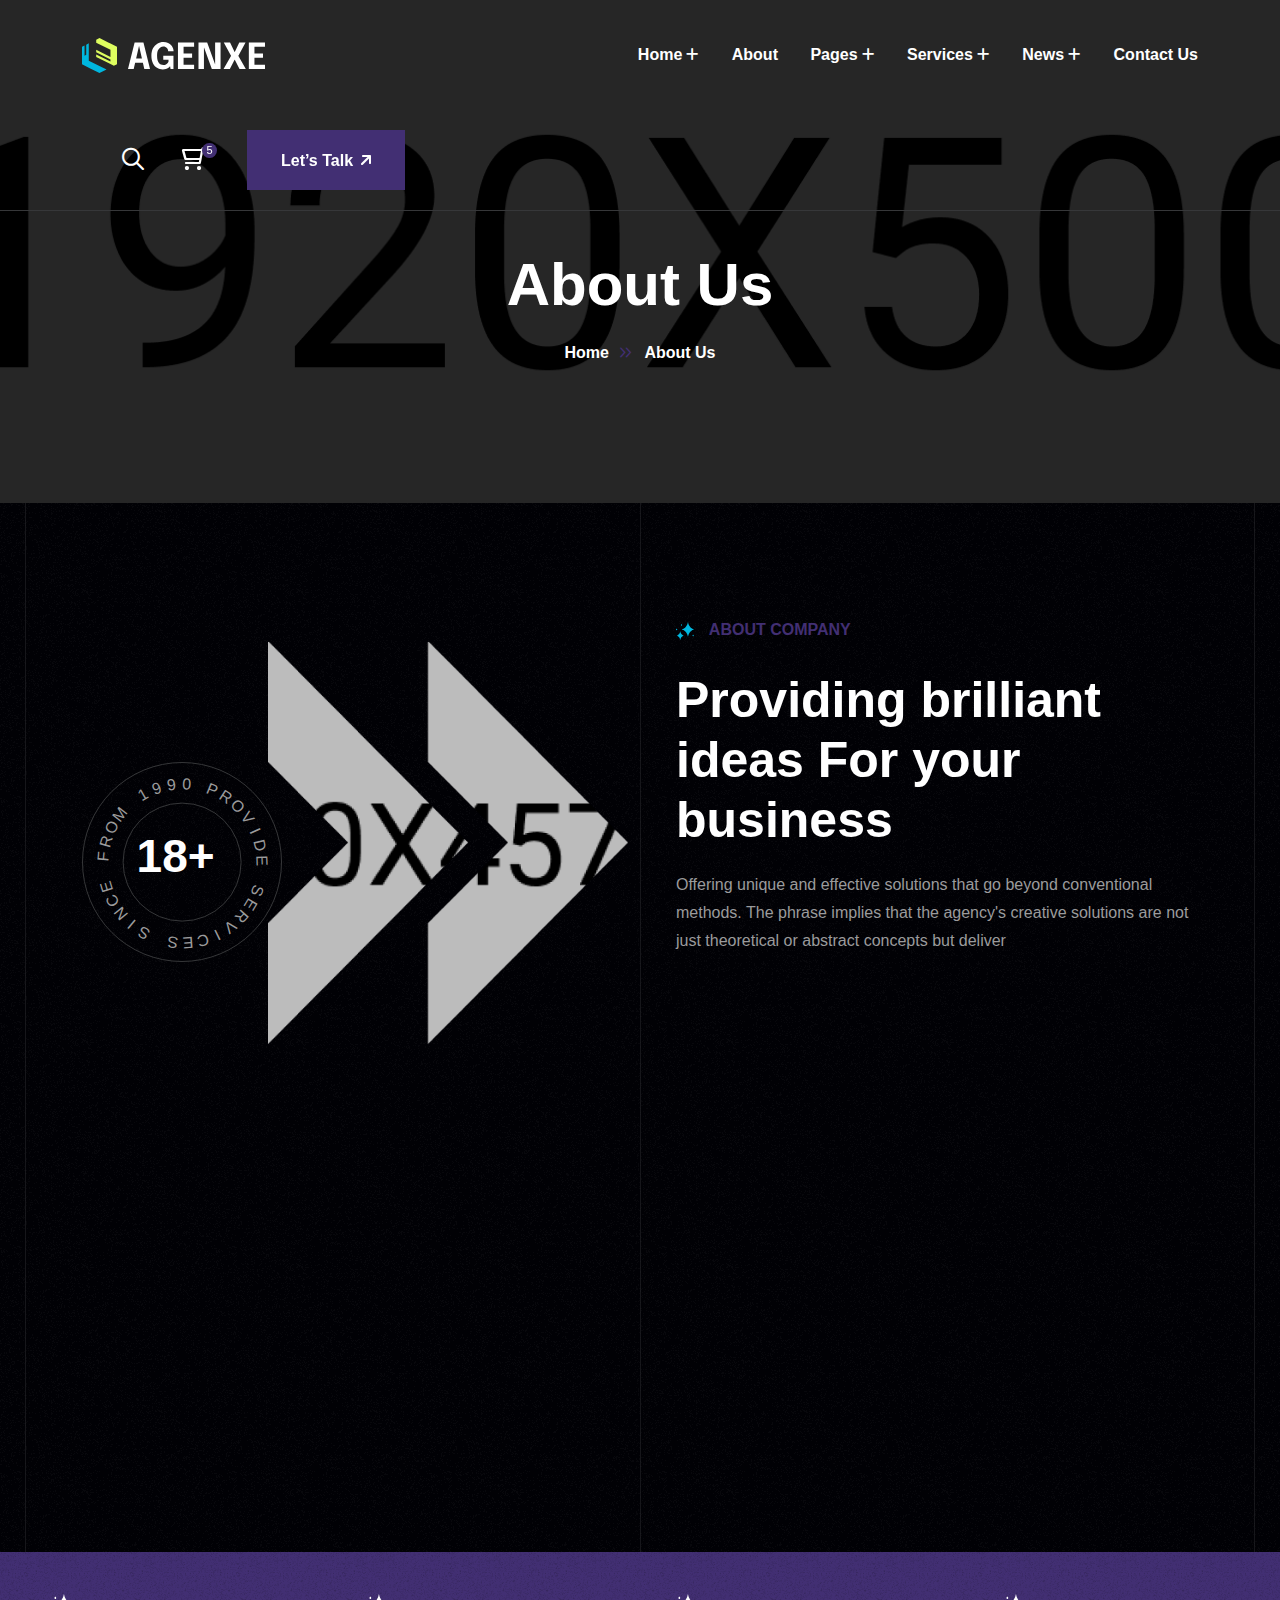
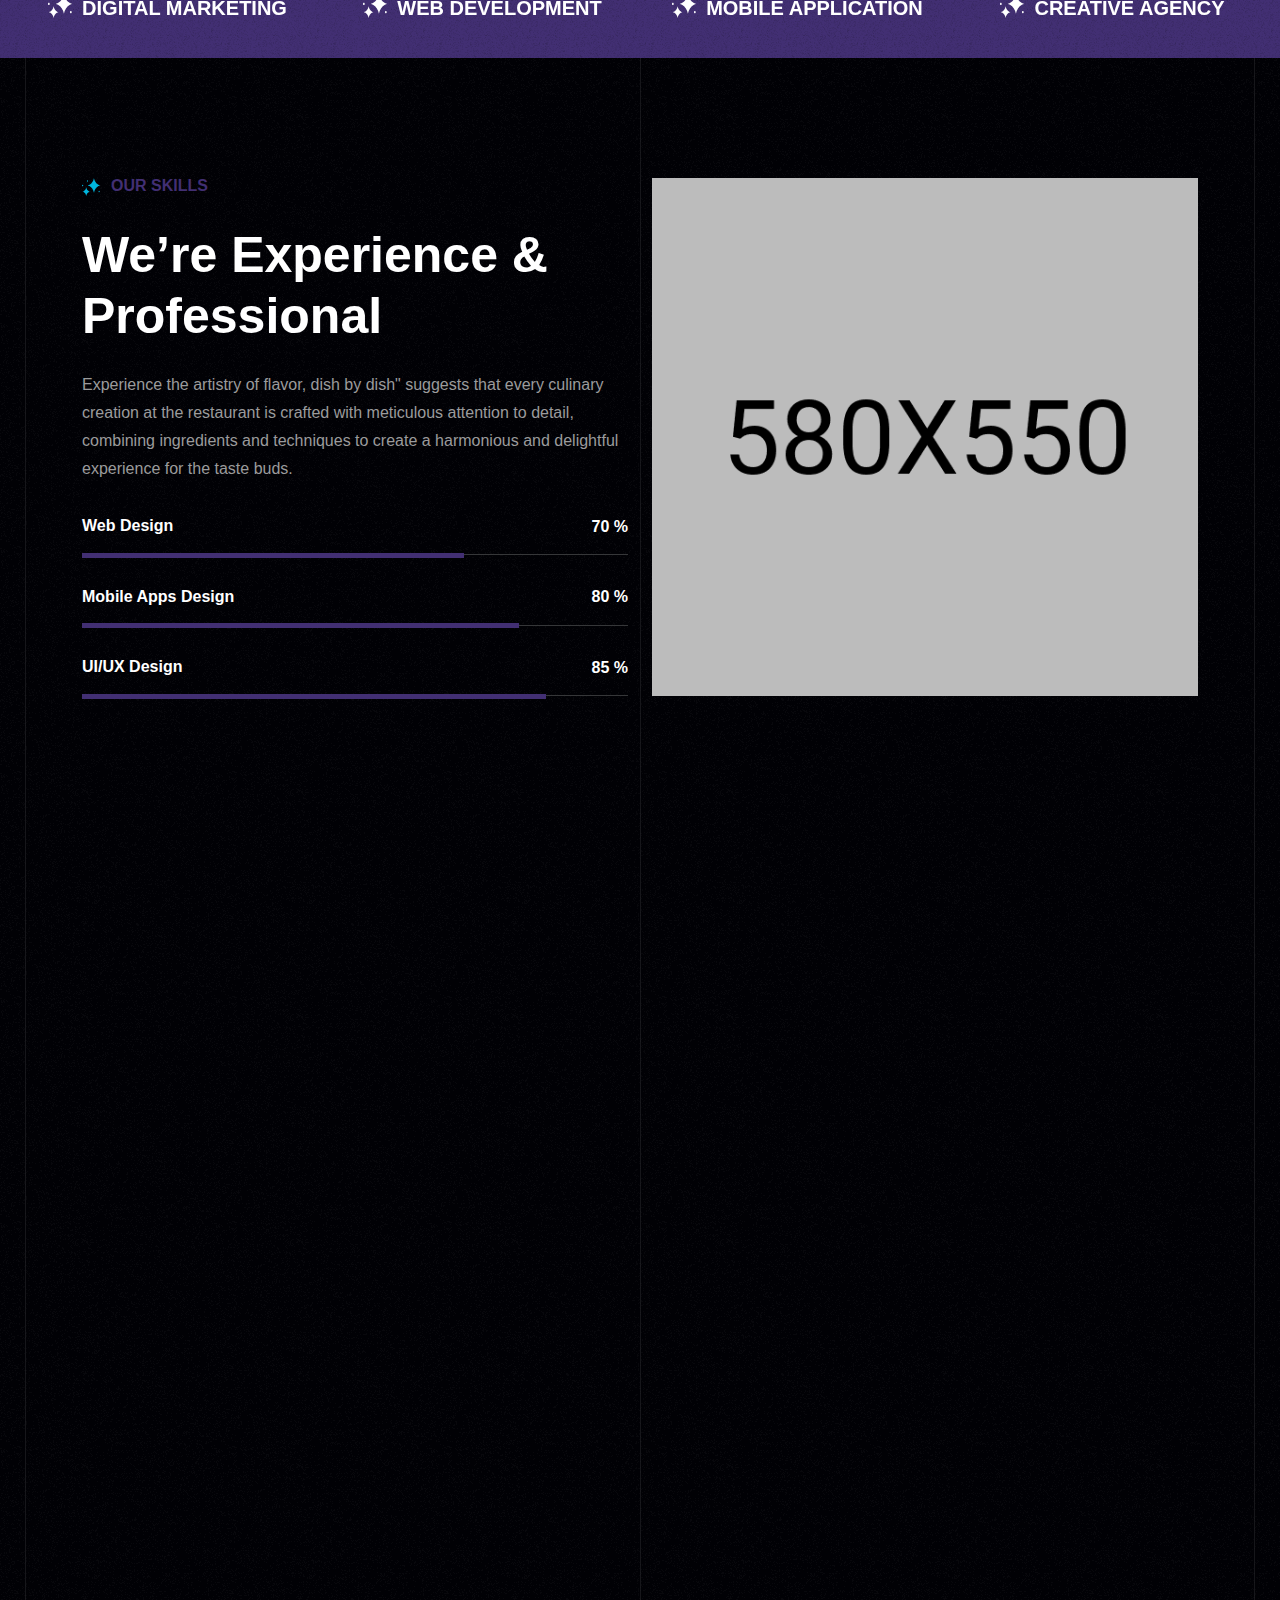
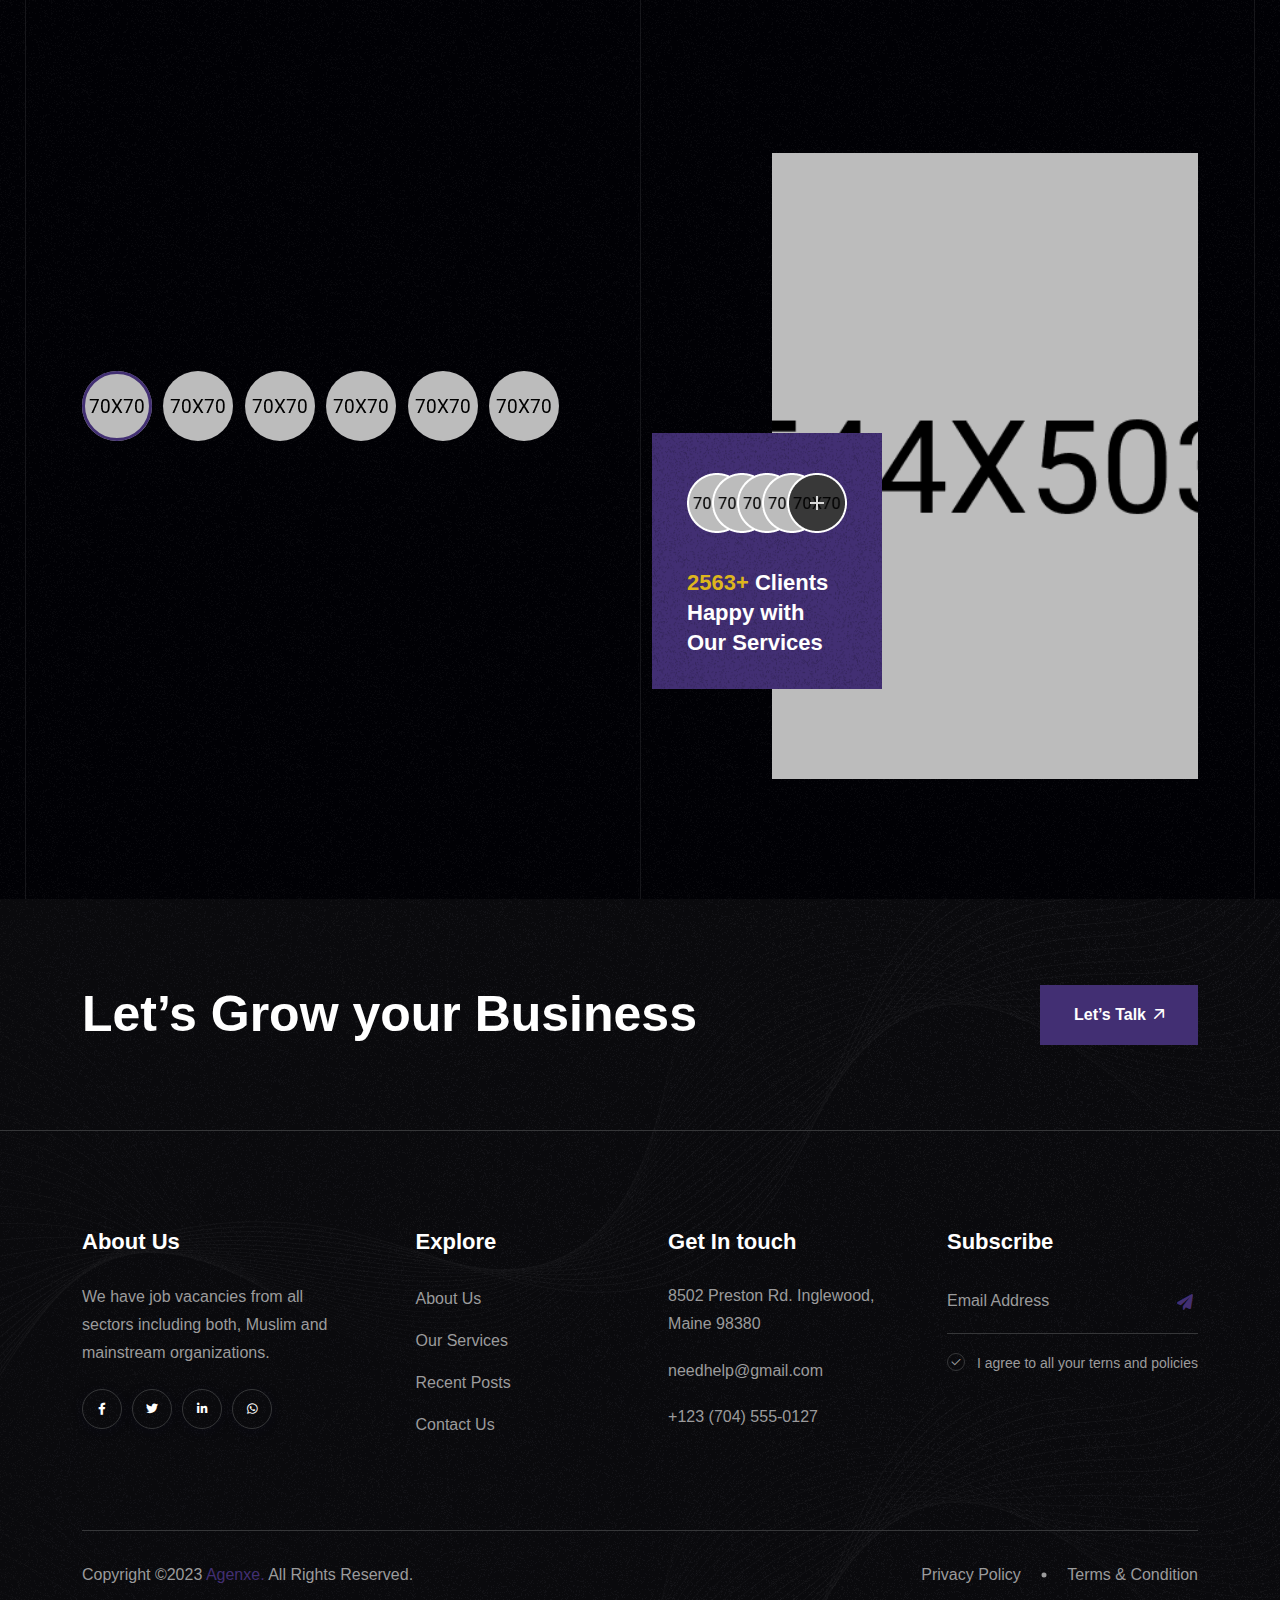
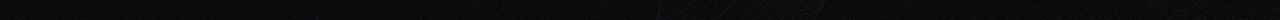
<file: about.html>
<!doctype html>
<html class="no-js" lang="zxx">

<head>
    <meta charset="utf-8">
    <meta http-equiv="x-ua-compatible" content="ie=edge">
    <title>Agenxe - Digital & Creative Agency HTML Template - About Us</title>
    <meta name="author" content="themeholy">
    <meta name="description" content="Agenxe - Digital & Creative Agency HTML Template">
    <meta name="keywords" content="Agenxe - Digital & Creative Agency HTML Template">
    <meta name="robots" content="INDEX,FOLLOW">

    <!-- Mobile Specific Metas -->
    <meta name="viewport" content="width=device-width, initial-scale=1, shrink-to-fit=no">

    <!-- Favicons - Place favicon.ico in the root directory -->
    <link rel="apple-touch-icon" sizes="57x57" href="assets/img/favicons/apple-icon-57x57.png">
    <link rel="apple-touch-icon" sizes="60x60" href="assets/img/favicons/apple-icon-60x60.png">
    <link rel="apple-touch-icon" sizes="72x72" href="assets/img/favicons/apple-icon-72x72.png">
    <link rel="apple-touch-icon" sizes="76x76" href="assets/img/favicons/apple-icon-76x76.png">
    <link rel="apple-touch-icon" sizes="114x114" href="assets/img/favicons/apple-icon-114x114.png">
    <link rel="apple-touch-icon" sizes="120x120" href="assets/img/favicons/apple-icon-120x120.png">
    <link rel="apple-touch-icon" sizes="144x144" href="assets/img/favicons/apple-icon-144x144.png">
    <link rel="apple-touch-icon" sizes="152x152" href="assets/img/favicons/apple-icon-152x152.png">
    <link rel="apple-touch-icon" sizes="180x180" href="assets/img/favicons/apple-icon-180x180.png">
    <link rel="icon" type="image/png" sizes="192x192" href="assets/img/favicons/android-icon-192x192.png">
    <link rel="icon" type="image/png" sizes="32x32" href="assets/img/favicons/favicon-32x32.png">
    <link rel="icon" type="image/png" sizes="96x96" href="assets/img/favicons/favicon-96x96.png">
    <link rel="icon" type="image/png" sizes="16x16" href="assets/img/favicons/favicon-16x16.png">
    <link rel="manifest" href="assets/img/favicons/manifest.json">
    <meta name="msapplication-TileColor" content="#ffffff">
    <meta name="msapplication-TileImage" content="assets/img/favicons/ms-icon-144x144.png">
    <meta name="theme-color" content="#ffffff">

    <!--==============================
	  Google Fonts
	============================== -->
    <link rel="preconnect" href="https://fonts.googleapis.com">
    <link rel="preconnect" href="https://fonts.gstatic.com" crossorigin>
    <link href="https://fonts.googleapis.com/css2?family=Epilogue:wght@300;400;500;600;700;800;900&ampfamily=Roboto:wght@300;400;500;700&ampdisplay=swap" rel="stylesheet">

    <!--==============================
	    All CSS File
	============================== -->
    <!-- Bootstrap -->
    <link rel="stylesheet" href="assets/css/bootstrap.min.css">
    <!-- Fontawesome Icon -->
    <link rel="stylesheet" href="assets/css/fontawesome.min.css">
    <!-- Magnific Popup -->
    <link rel="stylesheet" href="assets/css/magnific-popup.min.css">
    <!-- Slick Slider -->
    <link rel="stylesheet" href="assets/css/slick.min.css">
    <!-- Animate CSS -->
    <link rel="stylesheet" href="assets/css/animate.min.css">
    <!-- Theme Custom CSS -->
    <link rel="stylesheet" href="assets/css/style.css">

</head>

<body class="dark-theme" data-bg-src="assets/img/bg/dark-bg.png">

    <!--[if lte IE 9]>
    	<p class="browserupgrade">You are using an <strong>outdated</strong> browser. Please <a href="https://browsehappy.com/">upgrade your browser</a> to improve your experience and security.</p>
  <![endif]-->



    <!--********************************
   		Code Start From Here 
	******************************** -->




    <!--==============================
     Preloader
  ==============================-->
    <div class="preloader ">
        <button class="th-btn preloaderCls">Cancel Preloader </button>
        <div class="preloader-inner">
            <span></span>
            <span></span>
            <span></span>
            <span></span>
            <span></span>
            <span></span>
        </div>
    </div>
    <!--==============================
    Sidemenu
============================== -->
    <div class="sidemenu-wrapper d-none d-lg-block ">
        <div class="sidemenu-content">
            <button class="closeButton sideMenuCls"><i class="far fa-times"></i></button>
            <div class="widget woocommerce widget_shopping_cart">
                <h3 class="widget_title">Shopping cart</h3>
                <div class="widget_shopping_cart_content">
                    <ul class="woocommerce-mini-cart cart_list product_list_widget ">
                        <li class="woocommerce-mini-cart-item mini_cart_item">
                            <a href="#" class="remove remove_from_cart_button"><i class="far fa-times"></i></a>
                            <a href="#"><img src="assets/img/product/product_thumb_1_1.png" alt="Cart Image">Flooring-Vinyl</a>
                            <span class="quantity">1 ×
                                <span class="woocommerce-Price-amount amount">
                                    <span class="woocommerce-Price-currencySymbol">$</span>940.00</span>
                            </span>
                        </li>
                        <li class="woocommerce-mini-cart-item mini_cart_item">
                            <a href="#" class="remove remove_from_cart_button"><i class="far fa-times"></i></a>
                            <a href="#"><img src="assets/img/product/product_thumb_1_2.png" alt="Cart Image">Cement Metal Roof</a>
                            <span class="quantity">1 ×
                                <span class="woocommerce-Price-amount amount">
                                    <span class="woocommerce-Price-currencySymbol">$</span>899.00</span>
                            </span>
                        </li>
                        <li class="woocommerce-mini-cart-item mini_cart_item">
                            <a href="#" class="remove remove_from_cart_button"><i class="far fa-times"></i></a>
                            <a href="#"><img src="assets/img/product/product_thumb_1_3.png" alt="Cart Image">Metal Roof Steel</a>
                            <span class="quantity">1 ×
                                <span class="woocommerce-Price-amount amount">
                                    <span class="woocommerce-Price-currencySymbol">$</span>756.00</span>
                            </span>
                        </li>
                        <li class="woocommerce-mini-cart-item mini_cart_item">
                            <a href="#" class="remove remove_from_cart_button"><i class="far fa-times"></i></a>
                            <a href="#"><img src="assets/img/product/product_thumb_1_4.png" alt="Cart Image">Roof Tiles Braas</a>
                            <span class="quantity">1 ×
                                <span class="woocommerce-Price-amount amount">
                                    <span class="woocommerce-Price-currencySymbol">$</span>723.00</span>
                            </span>
                        </li>
                        <li class="woocommerce-mini-cart-item mini_cart_item">
                            <a href="#" class="remove remove_from_cart_button"><i class="far fa-times"></i></a>
                            <a href="#"><img src="assets/img/product/product_thumb_1_5.png" alt="Cart Image">Physical Hardware</a>
                            <span class="quantity">1 ×
                                <span class="woocommerce-Price-amount amount">
                                    <span class="woocommerce-Price-currencySymbol">$</span>1080.00</span>
                            </span>
                        </li>
                    </ul>
                    <p class="woocommerce-mini-cart__total total">
                        <strong>Subtotal:</strong>
                        <span class="woocommerce-Price-amount amount">
                            <span class="woocommerce-Price-currencySymbol">$</span>4398.00</span>
                    </p>
                    <p class="woocommerce-mini-cart__buttons buttons">
                        <a href="cart.html" class="th-btn wc-forward">View cart</a>
                        <a href="checkout.html" class="th-btn checkout wc-forward">Checkout</a>
                    </p>
                </div>
            </div>
        </div>
    </div>
    <div class="popup-search-box d-none d-lg-block">
        <button class="searchClose"><i class="fal fa-times"></i></button>
        <form action="#">
            <input type="text" placeholder="What are you looking for?">
            <button type="submit"><i class="fal fa-search"></i></button>
        </form>
    </div>
    <!--==============================
    Mobile Menu
  ============================== -->
    <div class="th-menu-wrapper">
        <div class="th-menu-area text-center">
            <button class="th-menu-toggle"><i class="fal fa-times"></i></button>
            <div class="mobile-logo">
                <a href="index.html"><img src="assets/img/logo.svg" alt="Agenxe"></a>
            </div>
            <div class="th-mobile-menu">
                <ul>
                    <li class="menu-item-has-children">
                        <a href="index.html">Home</a>
                        <ul class="sub-menu">
                            <li><a href="index.html">Home One</a></li>
                            <li><a href="home-2.html">Home Two</a></li>
                            <li><a href="home-3.html">Home Three</a></li>
                        </ul>
                    </li>
                    <li><a href="about.html">About</a></li>
                    <li class="menu-item-has-children">
                        <a href="#">Pages</a>
                        <ul class="sub-menu">
                            <li class="menu-item-has-children">
                                <a href="#">Shop</a>
                                <ul class="sub-menu">
                                    <li><a href="shop.html">Shop</a></li>
                                    <li><a href="shop-details.html">Shop Details</a></li>
                                    <li><a href="cart.html">Cart Page</a></li>
                                    <li><a href="checkout.html">Checkout</a></li>
                                    <li><a href="wishlist.html">Wishlist</a></li>
                                </ul>
                            </li>
                            <li><a href="team.html">Team</a></li>
                            <li><a href="team-details.html">Team Details</a></li>
                            <li><a href="project.html">Project</a></li>
                            <li><a href="project-2.html">Project Grid 2</a></li>
                            <li><a href="project-details.html">Project Details</a></li>
                            <li><a href="pricing.html">Pricing</a></li>
                            <li><a href="faq.html">Faq Page</a></li>
                            <li><a href="error.html">Error Page</a></li>
                        </ul>
                    </li>
                    <li class="menu-item-has-children">
                        <a href="#">Services</a>
                        <ul class="sub-menu">
                            <li><a href="service.html">Services</a></li>
                            <li><a href="service-details.html">Services Details</a></li>
                        </ul>
                    </li>

                    <li class="menu-item-has-children">
                        <a href="#">News</a>
                        <ul class="sub-menu">
                            <li><a href="blog.html">Blog</a></li>
                            <li><a href="blog-details.html">Blog Details</a></li>
                        </ul>
                    </li>
                    <li>
                        <a href="contact.html">Contact Us</a>
                    </li>
                </ul>
            </div>
        </div>
    </div>
    <!--==============================
	Header Area
==============================-->
    <header class="th-header header-layout1">
        <div class="sticky-wrapper">
            <!-- Main Menu Area -->
            <div class="menu-area">
                <div class="container th-container">
                    <div class="row align-items-center justify-content-between">
                        <div class="col-auto">
                            <div class="header-logo">
                                <a href="index.html"><img src="assets/img/logo.svg" alt="Agenxe"></a>
                            </div>
                        </div>
                        <div class="col-auto">
                            <nav class="main-menu d-none d-lg-inline-block">
                                <ul>
                                    <li class="menu-item-has-children">
                                        <a href="index.html">Home</a>
                                        <ul class="sub-menu">
                                            <li><a href="index.html">Home One</a></li>
                                            <li><a href="home-2.html">Home Two</a></li>
                                            <li><a href="home-3.html">Home Three</a></li>
                                        </ul>
                                    </li>
                                    <li><a href="about.html">About</a></li>
                                    <li class="menu-item-has-children">
                                        <a href="#">Pages</a>
                                        <ul class="sub-menu">
                                            <li class="menu-item-has-children">
                                                <a href="#">Shop</a>
                                                <ul class="sub-menu">
                                                    <li><a href="shop.html">Shop</a></li>
                                                    <li><a href="shop-details.html">Shop Details</a></li>
                                                    <li><a href="cart.html">Cart Page</a></li>
                                                    <li><a href="checkout.html">Checkout</a></li>
                                                    <li><a href="wishlist.html">Wishlist</a></li>
                                                </ul>
                                            </li>
                                            <li><a href="team.html">Team</a></li>
                                            <li><a href="team-details.html">Team Details</a></li>
                                            <li><a href="project.html">Project</a></li>
                                            <li><a href="project-2.html">Project Grid 2</a></li>
                                            <li><a href="project-details.html">Project Details</a></li>
                                            <li><a href="pricing.html">Pricing</a></li>
                                            <li><a href="faq.html">Faq Page</a></li>
                                            <li><a href="error.html">Error Page</a></li>
                                        </ul>
                                    </li>
                                    <li class="menu-item-has-children">
                                        <a href="#">Services</a>
                                        <ul class="sub-menu">
                                            <li><a href="service.html">Services</a></li>
                                            <li><a href="service-details.html">Services Details</a></li>
                                        </ul>
                                    </li>

                                    <li class="menu-item-has-children">
                                        <a href="#">News</a>
                                        <ul class="sub-menu">
                                            <li><a href="blog.html">Blog</a></li>
                                            <li><a href="blog-details.html">Blog Details</a></li>
                                        </ul>
                                    </li>
                                    <li>
                                        <a href="contact.html">Contact Us</a>
                                    </li>
                                </ul>
                            </nav>
                            <button type="button" class="th-menu-toggle d-block d-lg-none"><i class="far fa-bars"></i></button>
                        </div>
                        <div class="col-auto d-none d-lg-block">
                            <div class="header-button">
                                <button type="button" class="simple-icon searchBoxToggler"><i class="far fa-search"></i></button>
                                <button type="button" class="simple-icon sideMenuToggler">
                                    <i class="far fa-shopping-cart"></i>
                                    <span class="badge">5</span>
                                </button>
                                <a href="contact.html" class="th-btn">Let’s Talk<i class="fa-solid fa-arrow-up-right ms-2"></i></a>
                            </div>
                        </div>
                    </div>
                </div>
            </div>
        </div>
    </header>
    <!--==============================
    Breadcumb
============================== -->
    <div class="breadcumb-wrapper " data-bg-src="assets/img/bg/breadcumb-bg.jpg" data-overlay="black" data-opacity="8">
        <div class="container">
            <div class="breadcumb-content text-center">
                <h1 class="breadcumb-title">About Us</h1>
                <ul class="breadcumb-menu">
                    <li><a href="index.html">Home</a></li>
                    <li>About Us</li>
                </ul>
            </div>
        </div>
    </div>
    <!--==============================
About Area  
==============================-->
    <div class="overflow-hidden space">
        <div class="container">
            <div class="row align-items-center">
                <div class="col-xl-6">
                    <div class="img-box2 mb-40 mb-xl-0 wow fadeInUp">
                        <div class="img1">
                            <img class="tilt-active" src="assets/img/normal/about_2_1.png" alt="About">
                        </div>
                        <div class="about-counter1">
                            <h4 class="counter-title"><span class="counter-number">25</span>+</h4>
                            <div class="about-experience-tag style2">
                                <span class="hero-title-anime">PROVIDE SERVICES SINCE FROM 1990</span>
                            </div>
                        </div>
                    </div>
                </div>
                <div class="col-xl-6">
                    <div class="ms-xl-4">
                        <div class="title-area mb-45">
                            <span class="sub-title wow fadeInUp"><img src="assets/img/normal/subtitle-star.svg" alt="img"> About Company</span>
                            <h2 class="sec-title wow fadeInUp">Providing brilliant ideas For your business</h2>
                            <p class="sec-text mt-20 wow fadeInUp">Offering unique and effective solutions that go beyond conventional methods. The phrase implies that the agency's creative solutions are not just theoretical or abstract concepts but deliver</p>
                        </div>
                        <div class="btn-group wow fadeInUp">
                            <a href="about.html" class="th-btn style-border-white">Discover more<i class="fa-regular fa-arrow-up-right ms-2"></i></a>
                        </div>
                    </div>
                </div>
            </div>
        </div>
    </div>
    <!--==============================
Counter Area  
==============================-->
    <div class="counter-area-1 space-bottom">
        <div class="container">
            <div class="row gy-40 justify-content-between">
                <div class="col-sm-6 col-lg-auto">
                    <div class="counter-card wow fadeInUp" data-wow-delay="0.3s">
                        <div class="counter-card_details">
                            <h2 class="counter-card_number">
                                <div class="counter-card_bg" data-bg-src="assets/img/bg/counter-bg.jpg">
                                    <span class="counter-number">25</span>
                                </div>
                                <span class="counter-number">25</span>
                            </h2>
                            <p class="counter-card_text">Years Experience</p>
                        </div>
                    </div>
                </div>
                <div class="col-sm-6 col-lg-auto">
                    <div class="counter-card wow fadeInUp" data-wow-delay="0.5s">
                        <div class="counter-card_details">
                            <h2 class="counter-card_number">
                                <div class="counter-card_bg" data-bg-src="assets/img/bg/counter-bg.jpg">
                                    <span class="counter-number">22</span>K
                                </div>
                                <span class="counter-number">22</span>K
                            </h2>
                            <p class="counter-card_text">Project’s Complete</p>
                        </div>
                    </div>
                </div>
                <div class="col-sm-6 col-lg-auto">
                    <div class="counter-card wow fadeInUp" data-wow-delay="0.7s">
                        <div class="counter-card_details">
                            <h2 class="counter-card_number">
                                <div class="counter-card_bg" data-bg-src="assets/img/bg/counter-bg.jpg">
                                    <span class="counter-number">18</span>K
                                </div>
                                <span class="counter-number">18</span>K
                            </h2>
                            <p class="counter-card_text">Customer Happy</p>
                        </div>
                    </div>
                </div>
                <div class="col-sm-6 col-lg-auto">
                    <div class="counter-card wow fadeInUp" data-wow-delay="0.9s">
                        <div class="counter-card_details">
                            <h2 class="counter-card_number">
                                <div class="counter-card_bg" data-bg-src="assets/img/bg/counter-bg.jpg">
                                    <span class="counter-number">180</span>
                                </div>
                                <span class="counter-number">180</span>
                            </h2>
                            <p class="counter-card_text">Winning Awards</p>
                        </div>
                    </div>
                </div>
            </div>
        </div>
    </div>
    <!--==============================
Faq Area
==============================-->
    <div class="feature-area-1 bg-theme" data-bg-src="assets/img/bg/feature-bg1.png">
        <div class="container-fluid">
            <div class="row feature-slider-1 th-carousel" data-slide-show="6" data-xl-slide-show="5" data-ml-slide-show="4" data-lg-slide-show="3" data-md-slide-show="2" data-sm-slide-show="2" data-speed="2000" data-autoplay-speed="400">
                <!-- Single Item -->
                <div class="col-sm-6 col-xl-4 col-lg-6 col-md-4">
                    <div class="feature-item">
                        <div class="feature_icon">
                            <img src="assets/img/normal/feature-star.svg" alt="Icon">
                        </div>
                        <h3 class="box-title"><a href="service-details.html">DIGITAL MARKETING</a></h3>
                    </div>
                </div>

                <!-- Single Item -->
                <div class="col-sm-6 col-xl-4 col-lg-6 col-md-4">
                    <div class="feature-item">
                        <div class="feature_icon">
                            <img src="assets/img/normal/feature-star.svg" alt="Icon">
                        </div>
                        <h3 class="box-title"><a href="service-details.html">WEB DEVELOPMENT</a></h3>
                    </div>
                </div>

                <!-- Single Item -->
                <div class="col-sm-6 col-xl-4 col-lg-6 col-md-4">
                    <div class="feature-item">
                        <div class="feature_icon">
                            <img src="assets/img/normal/feature-star.svg" alt="Icon">
                        </div>
                        <h3 class="box-title"><a href="service-details.html">MOBILE APPLICATION</a></h3>
                    </div>
                </div>

                <!-- Single Item -->
                <div class="col-sm-6 col-xl-4 col-lg-6 col-md-4">
                    <div class="feature-item">
                        <div class="feature_icon">
                            <img src="assets/img/normal/feature-star.svg" alt="Icon">
                        </div>
                        <h3 class="box-title"><a href="service-details.html">CREATIVE AGENCY</a></h3>
                    </div>
                </div>

                <!-- Single Item -->
                <div class="col-sm-6 col-xl-4 col-lg-6 col-md-4">
                    <div class="feature-item">
                        <div class="feature_icon">
                            <img src="assets/img/normal/feature-star.svg" alt="Icon">
                        </div>
                        <h3 class="box-title"><a href="service-details.html">IT CONSULTING</a></h3>
                    </div>
                </div>

                <!-- Single Item -->
                <div class="col-sm-6 col-xl-4 col-lg-6 col-md-4">
                    <div class="feature-item">
                        <div class="feature_icon">
                            <img src="assets/img/normal/feature-star.svg" alt="Icon">
                        </div>
                        <h3 class="box-title"><a href="service-details.html">SEO OPTIMIZATION</a></h3>
                    </div>
                </div>

                <!-- Single Item -->
                <div class="col-sm-6 col-xl-4 col-lg-6 col-md-4">
                    <div class="feature-item">
                        <div class="feature_icon">
                            <img src="assets/img/normal/feature-star.svg" alt="Icon">
                        </div>
                        <h3 class="box-title"><a href="service-details.html">DIGITAL MARKETING</a></h3>
                    </div>
                </div>

                <!-- Single Item -->
                <div class="col-sm-6 col-xl-4 col-lg-6 col-md-4">
                    <div class="feature-item">
                        <div class="feature_icon">
                            <img src="assets/img/normal/feature-star.svg" alt="Icon">
                        </div>
                        <h3 class="box-title"><a href="service-details.html">WEB DEVELOPMENT</a></h3>
                    </div>
                </div>

                <!-- Single Item -->
                <div class="col-sm-6 col-xl-4 col-lg-6 col-md-4">
                    <div class="feature-item">
                        <div class="feature_icon">
                            <img src="assets/img/normal/feature-star.svg" alt="Icon">
                        </div>
                        <h3 class="box-title"><a href="service-details.html">MOBILE APPLICATION</a></h3>
                    </div>
                </div>

                <!-- Single Item -->
                <div class="col-sm-6 col-xl-4 col-lg-6 col-md-4">
                    <div class="feature-item">
                        <div class="feature_icon">
                            <img src="assets/img/normal/feature-star.svg" alt="Icon">
                        </div>
                        <h3 class="box-title"><a href="service-details.html">CREATIVE AGENCY</a></h3>
                    </div>
                </div>

                <!-- Single Item -->
                <div class="col-sm-6 col-xl-4 col-lg-6 col-md-4">
                    <div class="feature-item">
                        <div class="feature_icon">
                            <img src="assets/img/normal/feature-star.svg" alt="Icon">
                        </div>
                        <h3 class="box-title"><a href="service-details.html">IT CONSULTING</a></h3>
                    </div>
                </div>

                <!-- Single Item -->
                <div class="col-sm-6 col-xl-4 col-lg-6 col-md-4">
                    <div class="feature-item">
                        <div class="feature_icon">
                            <img src="assets/img/normal/feature-star.svg" alt="Icon">
                        </div>
                        <h3 class="box-title"><a href="service-details.html">SEO OPTIMIZATION</a></h3>
                    </div>
                </div>

            </div>
        </div>
    </div>

    <!--==============================
About Area  
==============================-->
    <div class="space-top">
        <div class="container">
            <div class="row align-items-center">
                <div class="col-lg-6 mb-40 mb-lg-0 order-lg-2">
                    <div class="skill-thumb text-lg-end text-center">
                        <img src="assets/img/normal/skil-thumb1.png" alt="img">
                    </div>
                </div>
                <div class="col-lg-6 order-lg-1">
                    <div class="title-area mb-35 text-center text-lg-start">
                        <span class="sub-title"><img src="assets/img/normal/subtitle-star.svg" alt="shape">Our Skills</span>
                        <h2 class="sec-title">We’re Experience & Professional</h2>
                    </div>
                    <p class="mt-n2 mb-35 text-center text-lg-start">Experience the artistry of flavor, dish by dish" suggests that every culinary creation at the restaurant is crafted with meticulous attention to detail, combining ingredients and techniques to create a harmonious and delightful experience for the taste buds.</p>
                    <div class="skill-feature">
                        <h5 class="skill-feature_title">Web Design</h5>
                        <div class="progress">
                            <div class="progress-bar" style="width: 70%;">
                            </div>
                            <div class="progress-value"><span class="counter-number">70</span> %</div>
                        </div>
                    </div>
                    <div class="skill-feature">
                        <h5 class="skill-feature_title">Mobile Apps Design</h5>
                        <div class="progress">
                            <div class="progress-bar" style="width: 80%;">
                            </div>
                            <div class="progress-value"><span class="counter-number">80</span> %</div>
                        </div>
                    </div>
                    <div class="skill-feature">
                        <h5 class="skill-feature_title">UI/UX Design</h5>
                        <div class="progress">
                            <div class="progress-bar" style="width: 85%;">
                            </div>
                            <div class="progress-value"><span class="counter-number">85</span> %</div>
                        </div>
                    </div>
                </div>

            </div>
        </div>
    </div>
    <!--==============================
Team Area  
==============================-->
    <div class="team-area overflow-hidden space">
        <div class="container-fluid p-0">
            <div class="title-area text-center">
                <span class="sub-title wow fadeInUp"><img src="assets/img/normal/subtitle-star.svg" alt="img">Our Team</span>
                <h2 class="sec-title text-white wow fadeInUp">Our Experience Team</h2>
            </div>
            <div class="row th-carousel team-slider-1" data-slide-show="5" data-ml-slide-show="4" data-lg-slide-show="3" data-md-slide-show="2" data-sm-slide-show="2" data-xs-slide-show="1">
                <!-- Single Item -->
                <div class="col-sm-6 col-lg-4 col-xl-3">
                    <div class="th-team team-card wow fadeInUp" data-wow-delay="0.2s">
                        <div class="team-img-wrap">
                            <div class="team-thumb">
                                <div class="team-img">
                                    <img src="assets/img/team/team_1_1.jpg" alt="Team">
                                </div>
                            </div>
                            <div class="team-social-hover">
                                <a href="#" class="team-social-hover_btn">
                                    <i class="far fa-plus"></i>
                                </a>
                                <div class="th-social style-border">
                                    <a target="_blank" href="https://facebook.com/"><i class="fab fa-facebook-f"></i></a>
                                    <a target="_blank" href="https://twitter.com/"><i class="fab fa-twitter"></i></a>
                                    <a target="_blank" href="https://linkedin.com/"><i class="fab fa-linkedin-in"></i></a>
                                </div>
                            </div>
                        </div>
                        <div class="team-content">
                            <h3 class="box-title"><a href="team-details.html">Roberto Jorge</a></h3>
                            <span class="team-desig">Founder & CEO</span>
                        </div>
                    </div>
                </div>

                <!-- Single Item -->
                <div class="col-sm-6 col-lg-4 col-xl-3">
                    <div class="th-team team-card wow fadeInUp" data-wow-delay="0.4s">
                        <div class="team-img-wrap">
                            <div class="team-thumb">
                                <div class="team-img">
                                    <img src="assets/img/team/team_1_2.jpg" alt="Team">
                                </div>
                            </div>
                            <div class="team-social-hover">
                                <a href="#" class="team-social-hover_btn">
                                    <i class="far fa-plus"></i>
                                </a>
                                <div class="th-social style-border">
                                    <a target="_blank" href="https://facebook.com/"><i class="fab fa-facebook-f"></i></a>
                                    <a target="_blank" href="https://twitter.com/"><i class="fab fa-twitter"></i></a>
                                    <a target="_blank" href="https://linkedin.com/"><i class="fab fa-linkedin-in"></i></a>
                                </div>
                            </div>
                        </div>
                        <div class="team-content">
                            <h3 class="box-title"><a href="team-details.html">Miranda Juliana</a></h3>
                            <span class="team-desig">Sr. UI/UX Designer</span>
                        </div>
                    </div>
                </div>

                <!-- Single Item -->
                <div class="col-sm-6 col-lg-4 col-xl-3">
                    <div class="th-team team-card wow fadeInUp" data-wow-delay="0.6s">
                        <div class="team-img-wrap">
                            <div class="team-thumb">
                                <div class="team-img">
                                    <img src="assets/img/team/team_1_3.jpg" alt="Team">
                                </div>
                            </div>
                            <div class="team-social-hover">
                                <a href="#" class="team-social-hover_btn">
                                    <i class="far fa-plus"></i>
                                </a>
                                <div class="th-social style-border">
                                    <a target="_blank" href="https://facebook.com/"><i class="fab fa-facebook-f"></i></a>
                                    <a target="_blank" href="https://twitter.com/"><i class="fab fa-twitter"></i></a>
                                    <a target="_blank" href="https://linkedin.com/"><i class="fab fa-linkedin-in"></i></a>
                                </div>
                            </div>
                        </div>
                        <div class="team-content">
                            <h3 class="box-title"><a href="team-details.html">Joshua Harvey</a></h3>
                            <span class="team-desig">Sr. Development</span>
                        </div>
                    </div>
                </div>

                <!-- Single Item -->
                <div class="col-sm-6 col-lg-4 col-xl-3">
                    <div class="th-team team-card wow fadeInUp" data-wow-delay="0.8s">
                        <div class="team-img-wrap">
                            <div class="team-thumb">
                                <div class="team-img">
                                    <img src="assets/img/team/team_1_4.jpg" alt="Team">
                                </div>
                            </div>
                            <div class="team-social-hover">
                                <a href="#" class="team-social-hover_btn">
                                    <i class="far fa-plus"></i>
                                </a>
                                <div class="th-social style-border">
                                    <a target="_blank" href="https://facebook.com/"><i class="fab fa-facebook-f"></i></a>
                                    <a target="_blank" href="https://twitter.com/"><i class="fab fa-twitter"></i></a>
                                    <a target="_blank" href="https://linkedin.com/"><i class="fab fa-linkedin-in"></i></a>
                                </div>
                            </div>
                        </div>
                        <div class="team-content">
                            <h3 class="box-title"><a href="team-details.html">Beverly Lauren</a></h3>
                            <span class="team-desig">Jr. UI Designer</span>
                        </div>
                    </div>
                </div>

                <!-- Single Item -->
                <div class="col-sm-6 col-lg-4 col-xl-3">
                    <div class="th-team team-card wow fadeInUp" data-wow-delay="1s">
                        <div class="team-img-wrap">
                            <div class="team-thumb">
                                <div class="team-img">
                                    <img src="assets/img/team/team_1_5.jpg" alt="Team">
                                </div>
                            </div>
                            <div class="team-social-hover">
                                <a href="#" class="team-social-hover_btn">
                                    <i class="far fa-plus"></i>
                                </a>
                                <div class="th-social style-border">
                                    <a target="_blank" href="https://facebook.com/"><i class="fab fa-facebook-f"></i></a>
                                    <a target="_blank" href="https://twitter.com/"><i class="fab fa-twitter"></i></a>
                                    <a target="_blank" href="https://linkedin.com/"><i class="fab fa-linkedin-in"></i></a>
                                </div>
                            </div>
                        </div>
                        <div class="team-content">
                            <h3 class="box-title"><a href="team-details.html">Antonio Julian</a></h3>
                            <span class="team-desig">Jr. Development</span>
                        </div>
                    </div>
                </div>

                <!-- Single Item -->
                <div class="col-sm-6 col-lg-4 col-xl-3">
                    <div class="th-team team-card wow fadeInUp" data-wow-delay="1.2s">
                        <div class="team-img-wrap">
                            <div class="team-thumb">
                                <div class="team-img">
                                    <img src="assets/img/team/team_1_1.jpg" alt="Team">
                                </div>
                            </div>
                            <div class="team-social-hover">
                                <a href="#" class="team-social-hover_btn">
                                    <i class="far fa-plus"></i>
                                </a>
                                <div class="th-social style-border">
                                    <a target="_blank" href="https://facebook.com/"><i class="fab fa-facebook-f"></i></a>
                                    <a target="_blank" href="https://twitter.com/"><i class="fab fa-twitter"></i></a>
                                    <a target="_blank" href="https://linkedin.com/"><i class="fab fa-linkedin-in"></i></a>
                                </div>
                            </div>
                        </div>
                        <div class="team-content">
                            <h3 class="box-title"><a href="team-details.html">Roberto Jorge</a></h3>
                            <span class="team-desig">Founder & CEO</span>
                        </div>
                    </div>
                </div>

                <!-- Single Item -->
                <div class="col-sm-6 col-lg-4 col-xl-3">
                    <div class="th-team team-card wow fadeInUp" data-wow-delay="1.4s">
                        <div class="team-img-wrap">
                            <div class="team-thumb">
                                <div class="team-img">
                                    <img src="assets/img/team/team_1_2.jpg" alt="Team">
                                </div>
                            </div>
                            <div class="team-social-hover">
                                <a href="#" class="team-social-hover_btn">
                                    <i class="far fa-plus"></i>
                                </a>
                                <div class="th-social style-border">
                                    <a target="_blank" href="https://facebook.com/"><i class="fab fa-facebook-f"></i></a>
                                    <a target="_blank" href="https://twitter.com/"><i class="fab fa-twitter"></i></a>
                                    <a target="_blank" href="https://linkedin.com/"><i class="fab fa-linkedin-in"></i></a>
                                </div>
                            </div>
                        </div>
                        <div class="team-content">
                            <h3 class="box-title"><a href="team-details.html">Miranda Juliana</a></h3>
                            <span class="team-desig">Sr. UI/UX Designer</span>
                        </div>
                    </div>
                </div>

                <!-- Single Item -->
                <div class="col-sm-6 col-lg-4 col-xl-3">
                    <div class="th-team team-card wow fadeInUp" data-wow-delay="1.6s">
                        <div class="team-img-wrap">
                            <div class="team-thumb">
                                <div class="team-img">
                                    <img src="assets/img/team/team_1_3.jpg" alt="Team">
                                </div>
                            </div>
                            <div class="team-social-hover">
                                <a href="#" class="team-social-hover_btn">
                                    <i class="far fa-plus"></i>
                                </a>
                                <div class="th-social style-border">
                                    <a target="_blank" href="https://facebook.com/"><i class="fab fa-facebook-f"></i></a>
                                    <a target="_blank" href="https://twitter.com/"><i class="fab fa-twitter"></i></a>
                                    <a target="_blank" href="https://linkedin.com/"><i class="fab fa-linkedin-in"></i></a>
                                </div>
                            </div>
                        </div>
                        <div class="team-content">
                            <h3 class="box-title"><a href="team-details.html">Joshua Harvey</a></h3>
                            <span class="team-desig">Sr. Development</span>
                        </div>
                    </div>
                </div>

                <!-- Single Item -->
                <div class="col-sm-6 col-lg-4 col-xl-3">
                    <div class="th-team team-card wow fadeInUp" data-wow-delay="1.8s">
                        <div class="team-img-wrap">
                            <div class="team-thumb">
                                <div class="team-img">
                                    <img src="assets/img/team/team_1_4.jpg" alt="Team">
                                </div>
                            </div>
                            <div class="team-social-hover">
                                <a href="#" class="team-social-hover_btn">
                                    <i class="far fa-plus"></i>
                                </a>
                                <div class="th-social style-border">
                                    <a target="_blank" href="https://facebook.com/"><i class="fab fa-facebook-f"></i></a>
                                    <a target="_blank" href="https://twitter.com/"><i class="fab fa-twitter"></i></a>
                                    <a target="_blank" href="https://linkedin.com/"><i class="fab fa-linkedin-in"></i></a>
                                </div>
                            </div>
                        </div>
                        <div class="team-content">
                            <h3 class="box-title"><a href="team-details.html">Beverly Lauren</a></h3>
                            <span class="team-desig">Jr. UI Designer</span>
                        </div>
                    </div>
                </div>

                <!-- Single Item -->
                <div class="col-sm-6 col-lg-4 col-xl-3">
                    <div class="th-team team-card wow fadeInUp" data-wow-delay="2s">
                        <div class="team-img-wrap">
                            <div class="team-thumb">
                                <div class="team-img">
                                    <img src="assets/img/team/team_1_5.jpg" alt="Team">
                                </div>
                            </div>
                            <div class="team-social-hover">
                                <a href="#" class="team-social-hover_btn">
                                    <i class="far fa-plus"></i>
                                </a>
                                <div class="th-social style-border">
                                    <a target="_blank" href="https://facebook.com/"><i class="fab fa-facebook-f"></i></a>
                                    <a target="_blank" href="https://twitter.com/"><i class="fab fa-twitter"></i></a>
                                    <a target="_blank" href="https://linkedin.com/"><i class="fab fa-linkedin-in"></i></a>
                                </div>
                            </div>
                        </div>
                        <div class="team-content">
                            <h3 class="box-title"><a href="team-details.html">Antonio Julian</a></h3>
                            <span class="team-desig">Jr. Development</span>
                        </div>
                    </div>
                </div>

            </div>
        </div>
    </div>
    <!--==============================
client Area  
==============================-->
    <div class="client-area ">
        <div class="container">
            <div class="title-area text-center">
                <span class="sub-title client-title wow fadeInUp mb-0">AGENXE HELPS MORE THAN 2k SOFTWARE COMPANIES GROW</span>
            </div>
            <div class="row slider-shadow th-carousel arrow-style2" data-slide-show="6" data-lg-slide-show="5" data-md-slide-show="3" data-sm-slide-show="3">
                <div class="col-md-6 col-auto">
                    <div class="client-card wow fadeInUp">
                        <a href="#" class="client-img">
                            <img src="assets/img/client/client_1-1.png" alt="client image">
                        </a>
                    </div>
                </div>
                <div class="col-md-6 col-auto">
                    <div class="client-card wow fadeInUp">
                        <a href="#" class="client-img">
                            <img src="assets/img/client/client_1-2.png" alt="client image">
                        </a>
                    </div>
                </div>
                <div class="col-md-6 col-auto">
                    <div class="client-card wow fadeInUp">
                        <a href="#" class="client-img">
                            <img src="assets/img/client/client_1-3.png" alt="client image">
                        </a>
                    </div>
                </div>
                <div class="col-md-6 col-auto">
                    <div class="client-card wow fadeInUp">
                        <a href="#" class="client-img">
                            <img src="assets/img/client/client_1-4.png" alt="client image">
                        </a>
                    </div>
                </div>
                <div class="col-md-6 col-auto">
                    <div class="client-card wow fadeInUp">
                        <a href="#" class="client-img">
                            <img src="assets/img/client/client_1-5.png" alt="client image">
                        </a>
                    </div>
                </div>
                <div class="col-md-6 col-auto">
                    <div class="client-card wow fadeInUp">
                        <a href="#" class="client-img">
                            <img src="assets/img/client/client_1-6.png" alt="client image">
                        </a>
                    </div>
                </div>
                <div class="col-md-6 col-auto">
                    <div class="client-card wow fadeInUp">
                        <a href="#" class="client-img">
                            <img src="assets/img/client/client_1-1.png" alt="client image">
                        </a>
                    </div>
                </div>
                <div class="col-md-6 col-auto">
                    <div class="client-card wow fadeInUp">
                        <a href="#" class="client-img">
                            <img src="assets/img/client/client_1-2.png" alt="client image">
                        </a>
                    </div>
                </div>
                <div class="col-md-6 col-auto">
                    <div class="client-card wow fadeInUp">
                        <a href="#" class="client-img">
                            <img src="assets/img/client/client_1-3.png" alt="client image">
                        </a>
                    </div>
                </div>
                <div class="col-md-6 col-auto">
                    <div class="client-card wow fadeInUp">
                        <a href="#" class="client-img">
                            <img src="assets/img/client/client_1-4.png" alt="client image">
                        </a>
                    </div>
                </div>
                <div class="col-md-6 col-auto">
                    <div class="client-card wow fadeInUp">
                        <a href="#" class="client-img">
                            <img src="assets/img/client/client_1-5.png" alt="client image">
                        </a>
                    </div>
                </div>
                <div class="col-md-6 col-auto">
                    <div class="client-card wow fadeInUp">
                        <a href="#" class="client-img">
                            <img src="assets/img/client/client_1-6.png" alt="client image">
                        </a>
                    </div>
                </div>
            </div>
        </div>
    </div>
    <!--==============================
Testimonial Area  
==============================-->
    <section class="testi-area-2  space">
        <div class="container">
            <div class="row justify-content-between">
                <div class="col-lg-6 text-xl-end order-lg-2">
                    <div class="testi-thumb2 mb-xl-0 mb-40">
                        <img src="assets/img/normal/testi_2-1.png" alt="img">
                        <div class="testi-client-wrap bg-theme" data-bg-src="assets/img/bg/feature-bg1.png">
                            <img src="assets//img/normal/client-group-2.png" alt="img">
                            <h6><span class="counter-number">2563</span><span>+</span> Clients Happy with Our Services</h6>
                        </div>
                    </div>
                </div>
                <div class="col-xl-6 col-lg-6 order-lg-1">
                    <div class="title-area">
                        <span class="sub-title wow fadeInUp"><img src="assets/img/normal/subtitle-star.svg" alt="img">Testimonial</span>
                        <h2 class="sec-title wow fadeInUp">What Our Clients Say Us</h2>
                    </div>
                    <div class="testi-slider-indicator" data-themenavfor=".testi-slider-2">
                        <a class="indicator-btn active"><img src="assets/img/testimonial/testi_2_1.jpg" alt="img"></a>
                        <a class="indicator-btn"><img src="assets/img/testimonial/testi_2_2.jpg" alt="img"></a>
                        <a class="indicator-btn"><img src="assets/img/testimonial/testi_2_3.jpg" alt="img"></a>
                        <a class="indicator-btn"><img src="assets/img/testimonial/testi_2_4.jpg" alt="img"></a>
                        <a class="indicator-btn"><img src="assets/img/testimonial/testi_2_5.jpg" alt="img"></a>
                        <a class="indicator-btn"><img src="assets/img/testimonial/testi_2_6.jpg" alt="img"></a>
                    </div>
                    <div class="th-carousel testi-slider-2 row wow fadeInUp" id="testimonial-slider1" data-slide-show="1" data-ml-slide-show="1" data-lg-slide-show="1" data-md-slide-show="1" data-arrows="true">
                        <div class="col-lg-6">
                            <div class="testi-card style2">
                                <p class="testi-card_text">Marketing strategy refers to the overall plan and approach that a business or organization develops to promote its products or services to its target audience. It involves setting objectives, Identifying target markets, understanding customer.</p>
                                <div class="testi-card_profile">
                                    <div class="media-left">
                                        <h3 class="testi-card_name">Ronald Richards</h3>
                                        <span class="testi-card_desig">Founder CEO</span>
                                    </div>
                                    <div class="testi-box_quote">
                                        <img src="assets/img/icon/blog-quote2.svg" alt="quote">
                                    </div>
                                </div>
                            </div>
                        </div>
                        <div class="col-lg-6">
                            <div class="testi-card style2">
                                <p class="testi-card_text">The team was professional & efficient. Marketing strategy refers to the overall plan and approach that a business or organization develops to promote its products or services to its target audience. It involves setting objectives.</p>
                                <div class="testi-card_profile">
                                    <div class="media-left">
                                        <h3 class="testi-card_name">Ricardo Harold</h3>
                                        <span class="testi-card_desig">UI/UX Designer</span>
                                    </div>
                                    <div class="testi-box_quote">
                                        <img src="assets/img/icon/blog-quote2.svg" alt="quote">
                                    </div>
                                </div>
                            </div>
                        </div>
                        <div class="col-lg-6">
                            <div class="testi-card style2">
                                <p class="testi-card_text">They took the time to thoroughly Marketing strategy refers to the overall plan and approach that a business or organization develops to promote its products or services to its target audience. It involves setting objectives, Identifying target markets.</p>
                                <div class="testi-card_profile">
                                    <div class="media-left">
                                        <h3 class="testi-card_name">Ralph Edwards</h3>
                                        <span class="testi-card_desig">Regular Customer</span>
                                    </div>
                                    <div class="testi-box_quote">
                                        <img src="assets/img/icon/blog-quote2.svg" alt="quote">
                                    </div>
                                </div>
                            </div>
                        </div>
                        <div class="col-lg-6">
                            <div class="testi-card style2">
                                <p class="testi-card_text">Marketing strategy refers to the overall plan and approach that a business or organization develops to promote its products or services to its target audience. It involves setting objectives, Identifying target markets, understanding customer.</p>
                                <div class="testi-card_profile">
                                    <div class="media-left">
                                        <h3 class="testi-card_name">Rondaw Rowsey</h3>
                                        <span class="testi-card_desig">Founder CEO</span>
                                    </div>
                                    <div class="testi-box_quote">
                                        <img src="assets/img/icon/blog-quote2.svg" alt="quote">
                                    </div>
                                </div>
                            </div>
                        </div>
                        <div class="col-lg-6">
                            <div class="testi-card style2">
                                <p class="testi-card_text">The team was professional & efficient. Marketing strategy refers to the overall plan and approach that a business or organization develops to promote its products or services to its target audience. It involves setting objectives.</p>
                                <div class="testi-card_profile">
                                    <div class="media-left">
                                        <h3 class="testi-card_name">Arnold Alex</h3>
                                        <span class="testi-card_desig">UI/UX Designer</span>
                                    </div>
                                    <div class="testi-box_quote">
                                        <img src="assets/img/icon/blog-quote2.svg" alt="quote">
                                    </div>
                                </div>
                            </div>
                        </div>
                        <div class="col-lg-6">
                            <div class="testi-card style2">
                                <p class="testi-card_text">They took the time to thoroughly Marketing strategy refers to the overall plan and approach that a business or organization develops to promote its products or services to its target audience. It involves setting objectives, Identifying target markets.</p>
                                <div class="testi-card_profile">
                                    <div class="media-left">
                                        <h3 class="testi-card_name">Sasha Blanks</h3>
                                        <span class="testi-card_desig">Regular Customer</span>
                                    </div>
                                    <div class="testi-box_quote">
                                        <img src="assets/img/icon/blog-quote2.svg" alt="quote">
                                    </div>
                                </div>
                            </div>
                        </div>
                    </div>
                </div>
            </div>
        </div>
    </section>
    <!--==============================
	Footer Area
==============================-->
    <footer class="footer-wrapper footer-layout1" data-bg-src="assets/img/bg/footer-bg.png">
        <!--==============================
Cta Area  
==============================-->
        <div class="cta-area-1">
            <div class="container">
                <div class="row align-items-center justify-content-between">
                    <div class="col-lg-auto">
                        <div class="title-area mb-lg-0 text-lg-start text-center">
                            <h2 class="sec-title mb-0 text-white">Let’s Grow your Business</h2>
                        </div>
                    </div>
                    <div class="col-lg-auto text-center">
                        <a href="contact.html" class="th-btn">Let’s Talk<i class="fa-regular fa-arrow-up-right ms-2"></i></a>
                    </div>
                </div>
            </div>
        </div>
        <div class="widget-area">
            <div class="container">
                <div class="row justify-content-between">
                    <div class="col-md-6 col-xxl-3 col-xl-3">
                        <div class="widget footer-widget">
                            <div class="th-widget-about">
                                <h3 class="widget_title">About Us</h3>
                                <p class="about-text">We have job vacancies from all sectors including both, Muslim and mainstream organizations.</p>
                                <div class="th-social style-border">
                                    <a href="https://www.facebook.com/"><i class="fab fa-facebook-f"></i></a>
                                    <a href="https://www.twitter.com/"><i class="fab fa-twitter"></i></a>
                                    <a href="https://www.linkedin.com/"><i class="fab fa-linkedin-in"></i></a>
                                    <a href="https://www.whatsapp.com/"><i class="fab fa-whatsapp"></i></a>
                                </div>
                            </div>
                        </div>
                    </div>
                    <div class="col-md-6 col-xl-auto">
                        <div class="widget widget_nav_menu footer-widget">
                            <h3 class="widget_title">Explore</h3>
                            <div class="menu-all-pages-container">
                                <ul class="menu">
                                    <li><a href="about.html">About Us</a></li>
                                    <li><a href="service.html">Our Services</a></li>
                                    <li><a href="blog.html">Recent Posts</a></li>
                                    <li><a href="contact.html">Contact Us</a></li>
                                </ul>
                            </div>
                        </div>
                    </div>
                    <div class="col-md-6 col-xl-auto">
                        <div class="widget footer-widget">
                            <h3 class="widget_title">Get In touch</h3>
                            <div class="th-widget-contact">
                                <div class="info-box">
                                    <p class="info-box_text">
                                        8502 Preston Rd. Inglewood, <br> Maine 98380
                                    </p>
                                </div>
                                <div class="info-box">
                                    <a href="mailto:info@Agenxe.com" class="info-box_link">needhelp@gmail.com</a>
                                </div>
                                <div class="info-box">
                                    <a href="tel:+11234567890" class="info-box_link">+123 (704) 555-0127</a>
                                </div>

                            </div>
                        </div>
                    </div>
                    <div class="col-md-6 col-xl-auto">
                        <div class="widget newsletter-widget footer-widget">
                            <h3 class="widget_title">Subscribe</h3>
                            <form class="newsletter-form">
                                <input class="form-control" type="email" placeholder="Email Address" required="">
                                <button type="submit" class="th-btn"><i class="fas fa-paper-plane"></i></button>
                                <div class="form-group">
                                    <div class="custom-checkbox">
                                        <input type="checkbox" id="agreepolicy" checked>
                                        <label for="agreepolicy">I agree to all your terns and policies</label>
                                    </div>
                                </div>
                            </form>
                        </div>
                    </div>
                </div>
            </div>
        </div>
        <div class="container">
            <div class="copyright-wrap">
                <div class="row justify-content-between align-items-center">
                    <div class="col-md-6">
                        <p class="copyright-text">Copyright ©2023 <a href="https://themeforest.net/user/themeholy"> Agenxe.</a> All Rights Reserved.</p>
                    </div>
                    <div class="col-md-6 text-end d-none d-md-block">
                        <div class="footer-links">
                            <ul>
                                <li><a href="about.html">Privacy Policy</a></li>
                                <li><a href="about.html">Terms & Condition</a></li>
                            </ul>
                        </div>
                    </div>
                </div>
            </div>
        </div>
    </footer>

    <ul class="grid_lines d-none d-md-flex justify-content-between">
        <li class="grid_line"></li>
        <li class="grid_line"></li>
        <li class="grid_line"></li>
    </ul>

    <!--********************************
			Code End  Here 
	******************************** -->

    <!-- Scroll To Top -->
    <div class="scroll-top">
        <svg class="progress-circle svg-content" width="100%" height="100%" viewBox="-1 -1 102 102">
            <path d="M50,1 a49,49 0 0,1 0,98 a49,49 0 0,1 0,-98" style="transition: stroke-dashoffset 10ms linear 0s; stroke-dasharray: 307.919, 307.919; stroke-dashoffset: 307.919;"></path>
        </svg>
    </div>

    <!--==============================
    All Js File
============================== -->
    <!-- Jquery -->
    <script src="assets/js/vendor/jquery-3.6.0.min.js"></script>
    <!-- Slick Slider -->
    <script src="assets/js/slick.min.js"></script>
    <!-- Bootstrap -->
    <script src="assets/js/bootstrap.min.js"></script>
    <!-- Magnific Popup -->
    <script src="assets/js/jquery.magnific-popup.min.js"></script>
    <!-- Counter Up -->
    <script src="assets/js/jquery.counterup.min.js"></script>
    <!-- Circle Progress -->
    <script src="assets/js/circle-progress.js"></script>
    <!-- Range Slider -->
    <script src="assets/js/jquery-ui.min.js"></script>
    <!-- Isotope Filter -->
    <script src="assets/js/imagesloaded.pkgd.min.js"></script>
    <script src="assets/js/isotope.pkgd.min.js"></script>
    <!-- Tilt JS -->
    <script src="assets/js/tilt.jquery.min.js"></script>
    <!-- wow JS -->
    <script src="assets/js/wow.min.js"></script>

    <!-- Main Js File -->
    <script src="assets/js/main.js"></script>
</body>

</html>
</file>
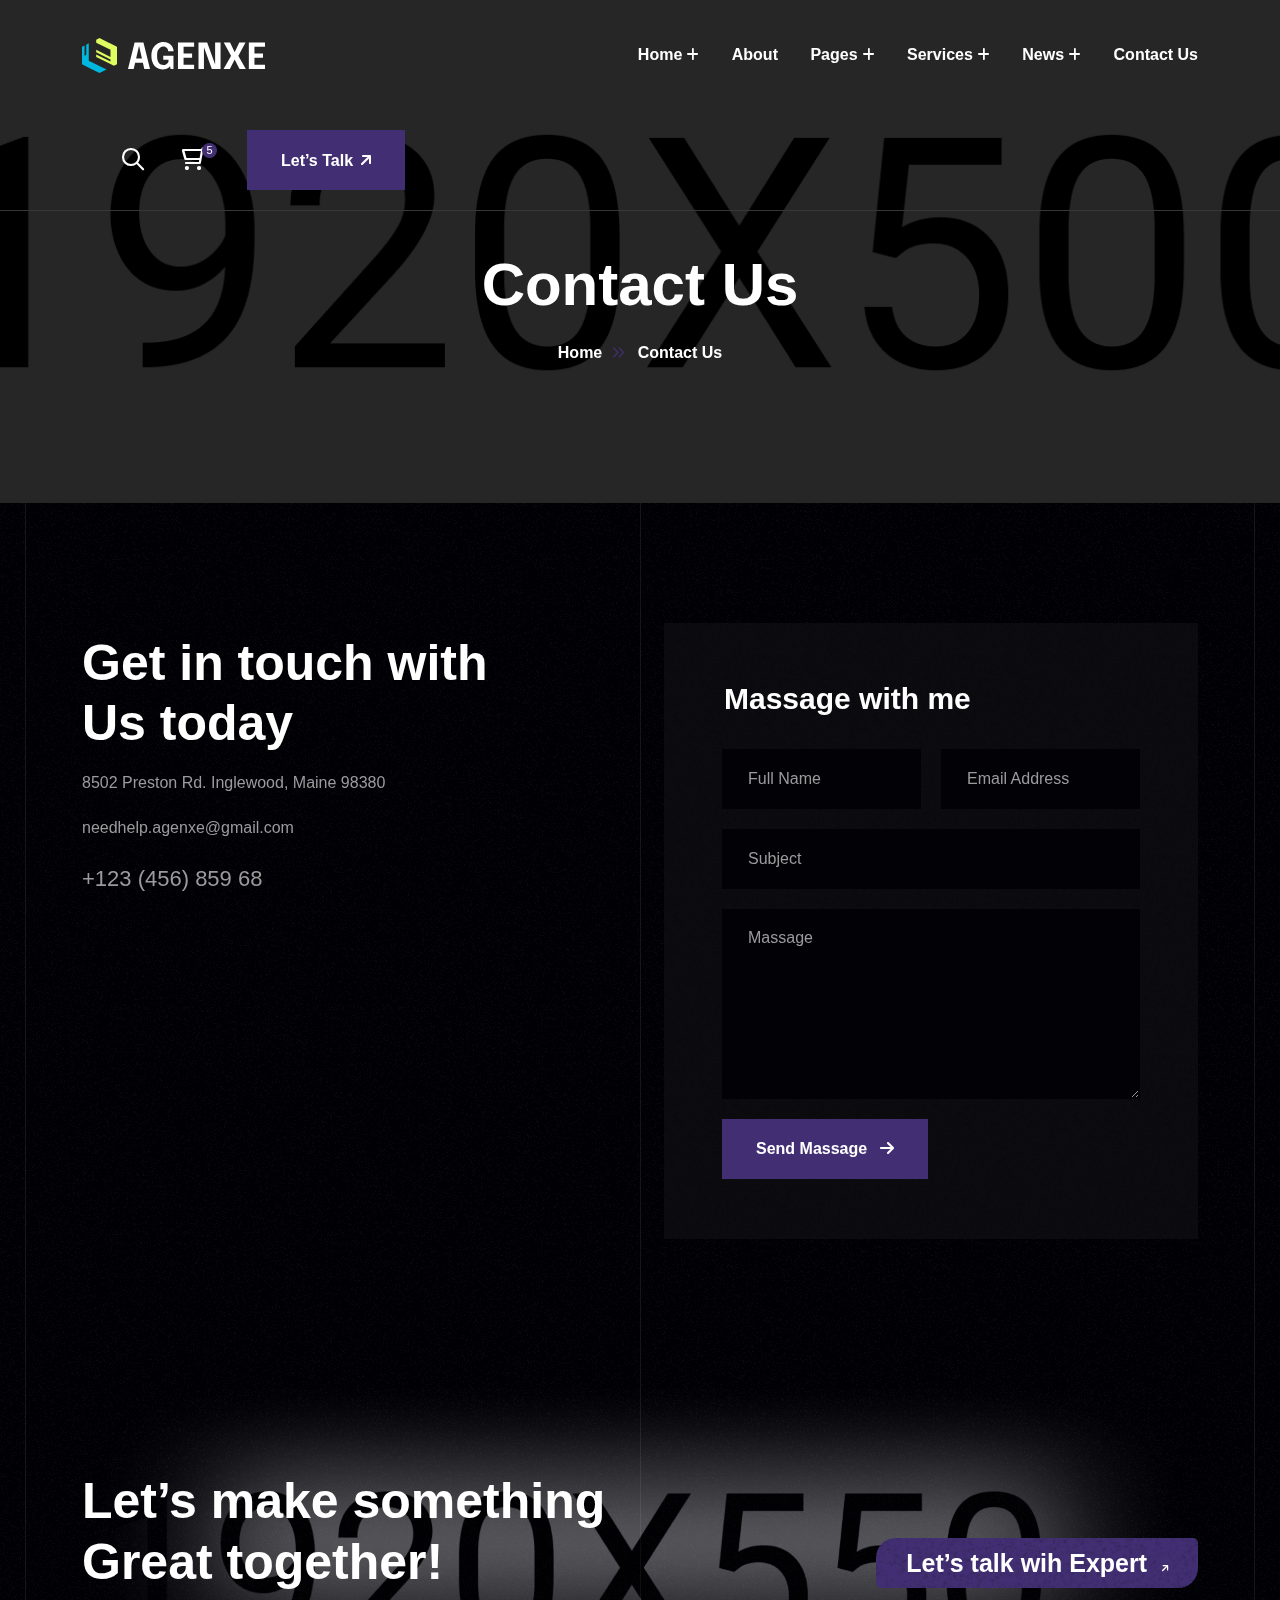
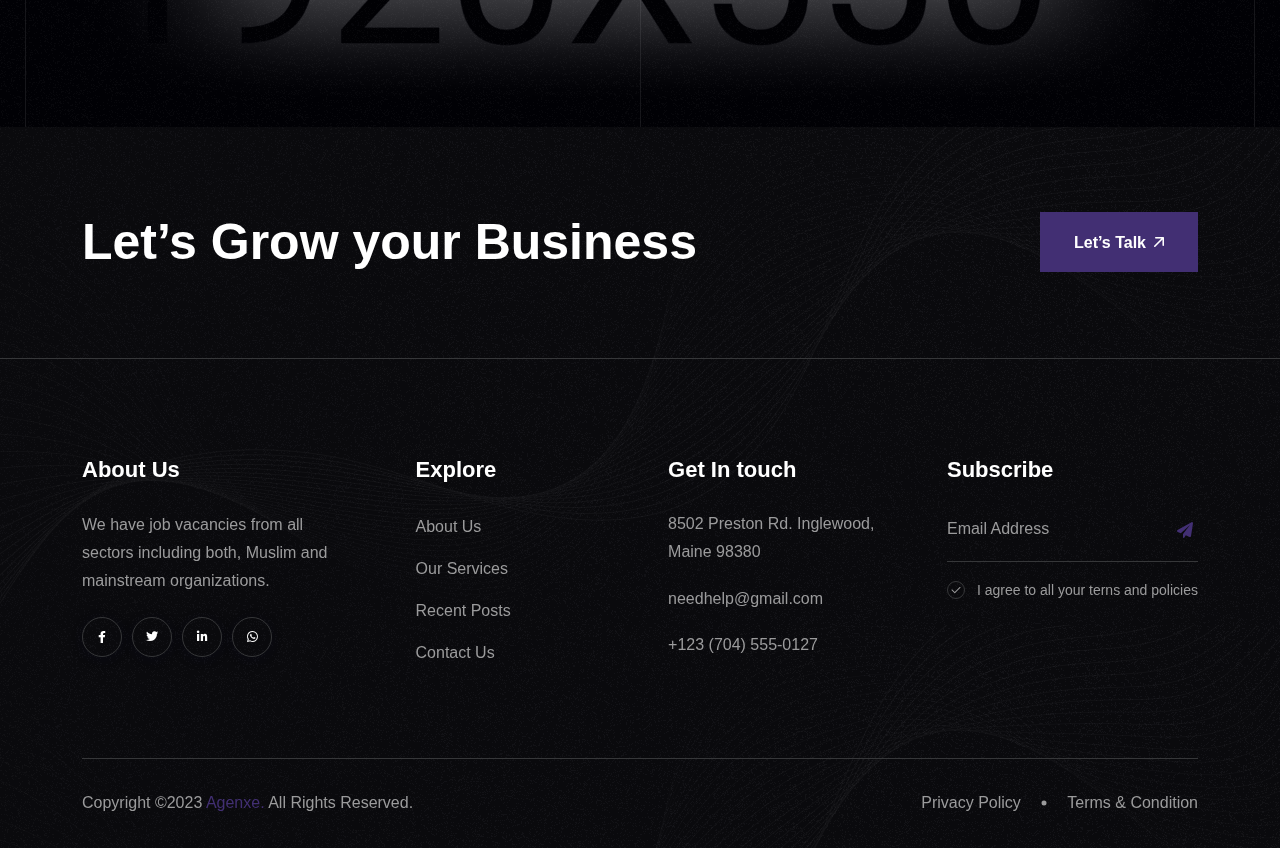
<file: contact.html>
<!doctype html>
<html class="no-js" lang="zxx">

<head>
    <meta charset="utf-8">
    <meta http-equiv="x-ua-compatible" content="ie=edge">
    <title>Agenxe - Digital & Creative Agency HTML Template - Contact Us</title>
    <meta name="author" content="themeholy">
    <meta name="description" content="Agenxe - Digital & Creative Agency HTML Template">
    <meta name="keywords" content="Agenxe - Digital & Creative Agency HTML Template">
    <meta name="robots" content="INDEX,FOLLOW">

    <!-- Mobile Specific Metas -->
    <meta name="viewport" content="width=device-width, initial-scale=1, shrink-to-fit=no">

    <!-- Favicons - Place favicon.ico in the root directory -->
    <link rel="apple-touch-icon" sizes="57x57" href="assets/img/favicons/apple-icon-57x57.png">
    <link rel="apple-touch-icon" sizes="60x60" href="assets/img/favicons/apple-icon-60x60.png">
    <link rel="apple-touch-icon" sizes="72x72" href="assets/img/favicons/apple-icon-72x72.png">
    <link rel="apple-touch-icon" sizes="76x76" href="assets/img/favicons/apple-icon-76x76.png">
    <link rel="apple-touch-icon" sizes="114x114" href="assets/img/favicons/apple-icon-114x114.png">
    <link rel="apple-touch-icon" sizes="120x120" href="assets/img/favicons/apple-icon-120x120.png">
    <link rel="apple-touch-icon" sizes="144x144" href="assets/img/favicons/apple-icon-144x144.png">
    <link rel="apple-touch-icon" sizes="152x152" href="assets/img/favicons/apple-icon-152x152.png">
    <link rel="apple-touch-icon" sizes="180x180" href="assets/img/favicons/apple-icon-180x180.png">
    <link rel="icon" type="image/png" sizes="192x192" href="assets/img/favicons/android-icon-192x192.png">
    <link rel="icon" type="image/png" sizes="32x32" href="assets/img/favicons/favicon-32x32.png">
    <link rel="icon" type="image/png" sizes="96x96" href="assets/img/favicons/favicon-96x96.png">
    <link rel="icon" type="image/png" sizes="16x16" href="assets/img/favicons/favicon-16x16.png">
    <link rel="manifest" href="assets/img/favicons/manifest.json">
    <meta name="msapplication-TileColor" content="#ffffff">
    <meta name="msapplication-TileImage" content="assets/img/favicons/ms-icon-144x144.png">
    <meta name="theme-color" content="#ffffff">

    <!--==============================
	  Google Fonts
	============================== -->
    <link rel="preconnect" href="https://fonts.googleapis.com">
    <link rel="preconnect" href="https://fonts.gstatic.com" crossorigin>
    <link href="https://fonts.googleapis.com/css2?family=Epilogue:wght@300;400;500;600;700;800;900&ampfamily=Roboto:wght@300;400;500;700&ampdisplay=swap" rel="stylesheet">

    <!--==============================
	    All CSS File
	============================== -->
    <!-- Bootstrap -->
    <link rel="stylesheet" href="assets/css/bootstrap.min.css">
    <!-- Fontawesome Icon -->
    <link rel="stylesheet" href="assets/css/fontawesome.min.css">
    <!-- Magnific Popup -->
    <link rel="stylesheet" href="assets/css/magnific-popup.min.css">
    <!-- Slick Slider -->
    <link rel="stylesheet" href="assets/css/slick.min.css">
    <!-- Animate CSS -->
    <link rel="stylesheet" href="assets/css/animate.min.css">
    <!-- Theme Custom CSS -->
    <link rel="stylesheet" href="assets/css/style.css">

</head>

<body class="dark-theme" data-bg-src="assets/img/bg/dark-bg.png">

    <!--[if lte IE 9]>
    	<p class="browserupgrade">You are using an <strong>outdated</strong> browser. Please <a href="https://browsehappy.com/">upgrade your browser</a> to improve your experience and security.</p>
  <![endif]-->



    <!--********************************
   		Code Start From Here 
	******************************** -->




    <!--==============================
     Preloader
  ==============================-->
    <div class="preloader ">
        <button class="th-btn preloaderCls">Cancel Preloader </button>
        <div class="preloader-inner">
            <span></span>
            <span></span>
            <span></span>
            <span></span>
            <span></span>
            <span></span>
        </div>
    </div>
    <!--==============================
    Sidemenu
============================== -->
    <div class="sidemenu-wrapper d-none d-lg-block ">
        <div class="sidemenu-content">
            <button class="closeButton sideMenuCls"><i class="far fa-times"></i></button>
            <div class="widget woocommerce widget_shopping_cart">
                <h3 class="widget_title">Shopping cart</h3>
                <div class="widget_shopping_cart_content">
                    <ul class="woocommerce-mini-cart cart_list product_list_widget ">
                        <li class="woocommerce-mini-cart-item mini_cart_item">
                            <a href="#" class="remove remove_from_cart_button"><i class="far fa-times"></i></a>
                            <a href="#"><img src="assets/img/product/product_thumb_1_1.png" alt="Cart Image">Flooring-Vinyl</a>
                            <span class="quantity">1 ×
                                <span class="woocommerce-Price-amount amount">
                                    <span class="woocommerce-Price-currencySymbol">$</span>940.00</span>
                            </span>
                        </li>
                        <li class="woocommerce-mini-cart-item mini_cart_item">
                            <a href="#" class="remove remove_from_cart_button"><i class="far fa-times"></i></a>
                            <a href="#"><img src="assets/img/product/product_thumb_1_2.png" alt="Cart Image">Cement Metal Roof</a>
                            <span class="quantity">1 ×
                                <span class="woocommerce-Price-amount amount">
                                    <span class="woocommerce-Price-currencySymbol">$</span>899.00</span>
                            </span>
                        </li>
                        <li class="woocommerce-mini-cart-item mini_cart_item">
                            <a href="#" class="remove remove_from_cart_button"><i class="far fa-times"></i></a>
                            <a href="#"><img src="assets/img/product/product_thumb_1_3.png" alt="Cart Image">Metal Roof Steel</a>
                            <span class="quantity">1 ×
                                <span class="woocommerce-Price-amount amount">
                                    <span class="woocommerce-Price-currencySymbol">$</span>756.00</span>
                            </span>
                        </li>
                        <li class="woocommerce-mini-cart-item mini_cart_item">
                            <a href="#" class="remove remove_from_cart_button"><i class="far fa-times"></i></a>
                            <a href="#"><img src="assets/img/product/product_thumb_1_4.png" alt="Cart Image">Roof Tiles Braas</a>
                            <span class="quantity">1 ×
                                <span class="woocommerce-Price-amount amount">
                                    <span class="woocommerce-Price-currencySymbol">$</span>723.00</span>
                            </span>
                        </li>
                        <li class="woocommerce-mini-cart-item mini_cart_item">
                            <a href="#" class="remove remove_from_cart_button"><i class="far fa-times"></i></a>
                            <a href="#"><img src="assets/img/product/product_thumb_1_5.png" alt="Cart Image">Physical Hardware</a>
                            <span class="quantity">1 ×
                                <span class="woocommerce-Price-amount amount">
                                    <span class="woocommerce-Price-currencySymbol">$</span>1080.00</span>
                            </span>
                        </li>
                    </ul>
                    <p class="woocommerce-mini-cart__total total">
                        <strong>Subtotal:</strong>
                        <span class="woocommerce-Price-amount amount">
                            <span class="woocommerce-Price-currencySymbol">$</span>4398.00</span>
                    </p>
                    <p class="woocommerce-mini-cart__buttons buttons">
                        <a href="cart.html" class="th-btn wc-forward">View cart</a>
                        <a href="checkout.html" class="th-btn checkout wc-forward">Checkout</a>
                    </p>
                </div>
            </div>
        </div>
    </div>
    <div class="popup-search-box d-none d-lg-block">
        <button class="searchClose"><i class="fal fa-times"></i></button>
        <form action="#">
            <input type="text" placeholder="What are you looking for?">
            <button type="submit"><i class="fal fa-search"></i></button>
        </form>
    </div>
    <!--==============================
    Mobile Menu
  ============================== -->
    <div class="th-menu-wrapper">
        <div class="th-menu-area text-center">
            <button class="th-menu-toggle"><i class="fal fa-times"></i></button>
            <div class="mobile-logo">
                <a href="index.html"><img src="assets/img/logo.svg" alt="Agenxe"></a>
            </div>
            <div class="th-mobile-menu">
                <ul>
                    <li class="menu-item-has-children">
                        <a href="index.html">Home</a>
                        <ul class="sub-menu">
                            <li><a href="index.html">Home One</a></li>
                            <li><a href="home-2.html">Home Two</a></li>
                            <li><a href="home-3.html">Home Three</a></li>
                        </ul>
                    </li>
                    <li><a href="about.html">About</a></li>
                    <li class="menu-item-has-children">
                        <a href="#">Pages</a>
                        <ul class="sub-menu">
                            <li class="menu-item-has-children">
                                <a href="#">Shop</a>
                                <ul class="sub-menu">
                                    <li><a href="shop.html">Shop</a></li>
                                    <li><a href="shop-details.html">Shop Details</a></li>
                                    <li><a href="cart.html">Cart Page</a></li>
                                    <li><a href="checkout.html">Checkout</a></li>
                                    <li><a href="wishlist.html">Wishlist</a></li>
                                </ul>
                            </li>
                            <li><a href="team.html">Team</a></li>
                            <li><a href="team-details.html">Team Details</a></li>
                            <li><a href="project.html">Project</a></li>
                            <li><a href="project-2.html">Project Grid 2</a></li>
                            <li><a href="project-details.html">Project Details</a></li>
                            <li><a href="pricing.html">Pricing</a></li>
                            <li><a href="faq.html">Faq Page</a></li>
                            <li><a href="error.html">Error Page</a></li>
                        </ul>
                    </li>
                    <li class="menu-item-has-children">
                        <a href="#">Services</a>
                        <ul class="sub-menu">
                            <li><a href="service.html">Services</a></li>
                            <li><a href="service-details.html">Services Details</a></li>
                        </ul>
                    </li>

                    <li class="menu-item-has-children">
                        <a href="#">News</a>
                        <ul class="sub-menu">
                            <li><a href="blog.html">Blog</a></li>
                            <li><a href="blog-details.html">Blog Details</a></li>
                        </ul>
                    </li>
                    <li>
                        <a href="contact.html">Contact Us</a>
                    </li>
                </ul>
            </div>
        </div>
    </div>
    <!--==============================
	Header Area
==============================-->
    <header class="th-header header-layout1">
        <div class="sticky-wrapper">
            <!-- Main Menu Area -->
            <div class="menu-area">
                <div class="container th-container">
                    <div class="row align-items-center justify-content-between">
                        <div class="col-auto">
                            <div class="header-logo">
                                <a href="index.html"><img src="assets/img/logo.svg" alt="Agenxe"></a>
                            </div>
                        </div>
                        <div class="col-auto">
                            <nav class="main-menu d-none d-lg-inline-block">
                                <ul>
                                    <li class="menu-item-has-children">
                                        <a href="index.html">Home</a>
                                        <ul class="sub-menu">
                                            <li><a href="index.html">Home One</a></li>
                                            <li><a href="home-2.html">Home Two</a></li>
                                            <li><a href="home-3.html">Home Three</a></li>
                                        </ul>
                                    </li>
                                    <li><a href="about.html">About</a></li>
                                    <li class="menu-item-has-children">
                                        <a href="#">Pages</a>
                                        <ul class="sub-menu">
                                            <li class="menu-item-has-children">
                                                <a href="#">Shop</a>
                                                <ul class="sub-menu">
                                                    <li><a href="shop.html">Shop</a></li>
                                                    <li><a href="shop-details.html">Shop Details</a></li>
                                                    <li><a href="cart.html">Cart Page</a></li>
                                                    <li><a href="checkout.html">Checkout</a></li>
                                                    <li><a href="wishlist.html">Wishlist</a></li>
                                                </ul>
                                            </li>
                                            <li><a href="team.html">Team</a></li>
                                            <li><a href="team-details.html">Team Details</a></li>
                                            <li><a href="project.html">Project</a></li>
                                            <li><a href="project-2.html">Project Grid 2</a></li>
                                            <li><a href="project-details.html">Project Details</a></li>
                                            <li><a href="pricing.html">Pricing</a></li>
                                            <li><a href="faq.html">Faq Page</a></li>
                                            <li><a href="error.html">Error Page</a></li>
                                        </ul>
                                    </li>
                                    <li class="menu-item-has-children">
                                        <a href="#">Services</a>
                                        <ul class="sub-menu">
                                            <li><a href="service.html">Services</a></li>
                                            <li><a href="service-details.html">Services Details</a></li>
                                        </ul>
                                    </li>

                                    <li class="menu-item-has-children">
                                        <a href="#">News</a>
                                        <ul class="sub-menu">
                                            <li><a href="blog.html">Blog</a></li>
                                            <li><a href="blog-details.html">Blog Details</a></li>
                                        </ul>
                                    </li>
                                    <li>
                                        <a href="contact.html">Contact Us</a>
                                    </li>
                                </ul>
                            </nav>
                            <button type="button" class="th-menu-toggle d-block d-lg-none"><i class="far fa-bars"></i></button>
                        </div>
                        <div class="col-auto d-none d-lg-block">
                            <div class="header-button">
                                <button type="button" class="simple-icon searchBoxToggler"><i class="far fa-search"></i></button>
                                <button type="button" class="simple-icon sideMenuToggler">
                                    <i class="far fa-shopping-cart"></i>
                                    <span class="badge">5</span>
                                </button>
                                <a href="contact.html" class="th-btn">Let’s Talk<i class="fa-solid fa-arrow-up-right ms-2"></i></a>
                            </div>
                        </div>
                    </div>
                </div>
            </div>
        </div>
    </header>
    <!--==============================
    Breadcumb
============================== -->
    <div class="breadcumb-wrapper " data-bg-src="assets/img/bg/breadcumb-bg.jpg" data-overlay="black" data-opacity="8">
        <div class="container">
            <div class="breadcumb-content text-center">
                <h1 class="breadcumb-title">Contact Us</h1>
                <ul class="breadcumb-menu">
                    <li><a href="index.html">Home</a></li>
                    <li>Contact Us</li>
                </ul>
            </div>
        </div>
    </div>
    <!--==============================
Contact Area  
==============================-->
    <div class="space">
        <div class="container">
            <div class="row align-items-center">
                <div class="col-lg-6 pe-xxl-5 mb-30 mb-lg-0">
                    <div class="title-area mb-25 text-lg-start text-center">
                        <h2 class="sec-title">Get in touch with <br> Us today</h2>
                    </div>
                    <p class="mt-n2 text-lg-start text-center">8502 Preston Rd. Inglewood, Maine 98380</p>
                    <a href="mailto:needhelp.agenxe@gmail.com" class="contact-mail mb-25">needhelp.agenxe@gmail.com</a>
                    <a href="tel:+12345685068" class="contact-number mb-30">+123 (456) 859 68</a>
                    <div class="map-sec">
                        <iframe src="https://www.google.com/maps/embed?pb=!1m18!1m12!1m3!1d3644.7310056272386!2d89.2286059153658!3d24.00527418490799!2m3!1f0!2f0!3f0!3m2!1i1024!2i768!4f13.1!3m3!1m2!1s0x39fe9b97badc6151%3A0x30b048c9fb2129bc!2sthemeholy!5e0!3m2!1sen!2sbd!4v1651028958211!5m2!1sen!2sbd" allowfullscreen="" loading="lazy"></iframe>
                    </div>
                </div>
                <div class="col-lg-6 ps-xl-4">
                    <form action="mail.php" method="POST" class="th-contact-form ajax-contact" data-bg-src="assets/img/bg/feature-bg1.png">
                        <div class="form-title">
                            <h3 class="page-subtitle h4 mb-30 mt-n1">Massage with me</h3>
                        </div>
                        <div class="row">
                            <div class="col-xl-6 form-group">
                                <input type="text" placeholder="Full Name" class="form-control style2">
                            </div>
                            <div class="col-xl-6 form-group">
                                <input type="text" placeholder="Email Address" class="form-control style2">
                            </div>
                            <div class="col-md-12 form-group">
                                <input type="text" placeholder="Subject" class="form-control style2">
                            </div>
                            <div class="col-12 form-group">
                                <textarea placeholder="Massage" class="form-control style2"></textarea>
                            </div>
                            <div class="col-12 form-group mb-0">
                                <button class="th-btn">Send Massage <i class="fas fa-arrow-right ms-2"></i></button>
                            </div>
                        </div>
                    </form>
                </div>
            </div>
        </div>
    </div>
    <!--==============================
Cta Area  
==============================-->
    <section class="">
        <div class="cta-area-2 text-center text-lg-start">
            <div class="cta-bg-thumb">
                <img src="assets/img/bg/cta-bg-1.png" alt="img">
            </div>
            <div class="container">
                <div class="row justify-content-between align-items-center">
                    <div class="col-xl-6 col-lg-6">
                        <div class="title-area mb-lg-0">
                            <h2 class="sec-title text-white">Let’s make something Great together!</h2>
                        </div>
                    </div>
                    <div class="col-lg-auto">
                        <a href="contact.html" class="th-btn cta-btn" data-bg-src="assets/img/bg/feature-bg1.png">Let’s talk wih
                            Expert <i class="fas fa-arrow-up-right ms-2"></i></a>
                    </div>
                </div>
            </div>
        </div>
    </section>
    <!--==============================
	Footer Area
==============================-->
    <footer class="footer-wrapper footer-layout1" data-bg-src="assets/img/bg/footer-bg.png">
        <!--==============================
Cta Area  
==============================-->
        <div class="cta-area-1">
            <div class="container">
                <div class="row align-items-center justify-content-between">
                    <div class="col-lg-auto">
                        <div class="title-area mb-lg-0 text-lg-start text-center">
                            <h2 class="sec-title mb-0 text-white">Let’s Grow your Business</h2>
                        </div>
                    </div>
                    <div class="col-lg-auto text-center">
                        <a href="contact.html" class="th-btn">Let’s Talk<i class="fa-regular fa-arrow-up-right ms-2"></i></a>
                    </div>
                </div>
            </div>
        </div>
        <div class="widget-area">
            <div class="container">
                <div class="row justify-content-between">
                    <div class="col-md-6 col-xxl-3 col-xl-3">
                        <div class="widget footer-widget">
                            <div class="th-widget-about">
                                <h3 class="widget_title">About Us</h3>
                                <p class="about-text">We have job vacancies from all sectors including both, Muslim and mainstream organizations.</p>
                                <div class="th-social style-border">
                                    <a href="https://www.facebook.com/"><i class="fab fa-facebook-f"></i></a>
                                    <a href="https://www.twitter.com/"><i class="fab fa-twitter"></i></a>
                                    <a href="https://www.linkedin.com/"><i class="fab fa-linkedin-in"></i></a>
                                    <a href="https://www.whatsapp.com/"><i class="fab fa-whatsapp"></i></a>
                                </div>
                            </div>
                        </div>
                    </div>
                    <div class="col-md-6 col-xl-auto">
                        <div class="widget widget_nav_menu footer-widget">
                            <h3 class="widget_title">Explore</h3>
                            <div class="menu-all-pages-container">
                                <ul class="menu">
                                    <li><a href="about.html">About Us</a></li>
                                    <li><a href="service.html">Our Services</a></li>
                                    <li><a href="blog.html">Recent Posts</a></li>
                                    <li><a href="contact.html">Contact Us</a></li>
                                </ul>
                            </div>
                        </div>
                    </div>
                    <div class="col-md-6 col-xl-auto">
                        <div class="widget footer-widget">
                            <h3 class="widget_title">Get In touch</h3>
                            <div class="th-widget-contact">
                                <div class="info-box">
                                    <p class="info-box_text">
                                        8502 Preston Rd. Inglewood, <br> Maine 98380
                                    </p>
                                </div>
                                <div class="info-box">
                                    <a href="mailto:info@Agenxe.com" class="info-box_link">needhelp@gmail.com</a>
                                </div>
                                <div class="info-box">
                                    <a href="tel:+11234567890" class="info-box_link">+123 (704) 555-0127</a>
                                </div>

                            </div>
                        </div>
                    </div>
                    <div class="col-md-6 col-xl-auto">
                        <div class="widget newsletter-widget footer-widget">
                            <h3 class="widget_title">Subscribe</h3>
                            <form class="newsletter-form">
                                <input class="form-control" type="email" placeholder="Email Address" required="">
                                <button type="submit" class="th-btn"><i class="fas fa-paper-plane"></i></button>
                                <div class="form-group">
                                    <div class="custom-checkbox">
                                        <input type="checkbox" id="agreepolicy" checked>
                                        <label for="agreepolicy">I agree to all your terns and policies</label>
                                    </div>
                                </div>
                            </form>
                        </div>
                    </div>
                </div>
            </div>
        </div>
        <div class="container">
            <div class="copyright-wrap">
                <div class="row justify-content-between align-items-center">
                    <div class="col-md-6">
                        <p class="copyright-text">Copyright ©2023 <a href="https://themeforest.net/user/themeholy"> Agenxe.</a> All Rights Reserved.</p>
                    </div>
                    <div class="col-md-6 text-end d-none d-md-block">
                        <div class="footer-links">
                            <ul>
                                <li><a href="about.html">Privacy Policy</a></li>
                                <li><a href="about.html">Terms & Condition</a></li>
                            </ul>
                        </div>
                    </div>
                </div>
            </div>
        </div>
    </footer>

    <ul class="grid_lines d-none d-md-flex justify-content-between">
        <li class="grid_line"></li>
        <li class="grid_line"></li>
        <li class="grid_line"></li>
    </ul>

    <!--********************************
			Code End  Here 
	******************************** -->

    <!-- Scroll To Top -->
    <div class="scroll-top">
        <svg class="progress-circle svg-content" width="100%" height="100%" viewBox="-1 -1 102 102">
            <path d="M50,1 a49,49 0 0,1 0,98 a49,49 0 0,1 0,-98" style="transition: stroke-dashoffset 10ms linear 0s; stroke-dasharray: 307.919, 307.919; stroke-dashoffset: 307.919;"></path>
        </svg>
    </div>

    <!--==============================
    All Js File
============================== -->
    <!-- Jquery -->
    <script src="assets/js/vendor/jquery-3.6.0.min.js"></script>
    <!-- Slick Slider -->
    <script src="assets/js/slick.min.js"></script>
    <!-- Bootstrap -->
    <script src="assets/js/bootstrap.min.js"></script>
    <!-- Magnific Popup -->
    <script src="assets/js/jquery.magnific-popup.min.js"></script>
    <!-- Counter Up -->
    <script src="assets/js/jquery.counterup.min.js"></script>
    <!-- Circle Progress -->
    <script src="assets/js/circle-progress.js"></script>
    <!-- Range Slider -->
    <script src="assets/js/jquery-ui.min.js"></script>
    <!-- Isotope Filter -->
    <script src="assets/js/imagesloaded.pkgd.min.js"></script>
    <script src="assets/js/isotope.pkgd.min.js"></script>
    <!-- Tilt JS -->
    <script src="assets/js/tilt.jquery.min.js"></script>
    <!-- wow JS -->
    <script src="assets/js/wow.min.js"></script>

    <!-- Main Js File -->
    <script src="assets/js/main.js"></script>
</body>

</html>
</file>
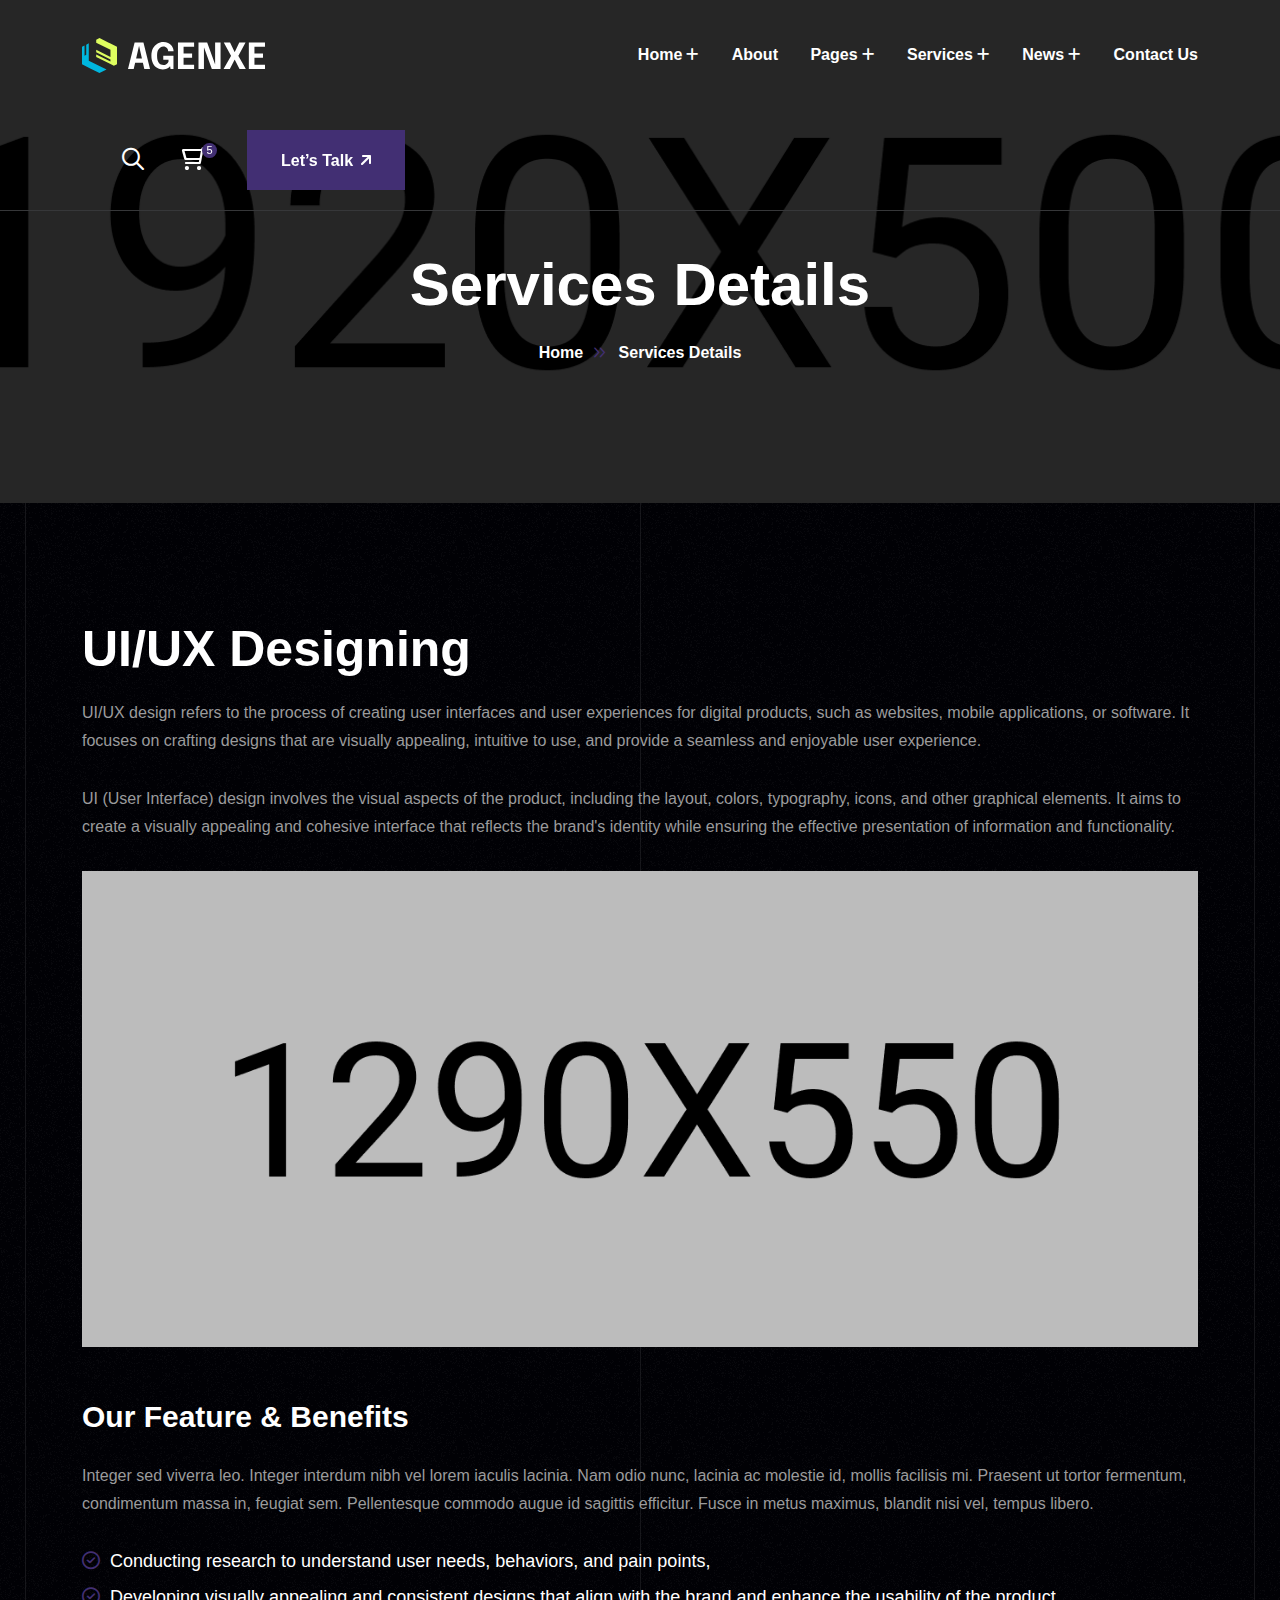
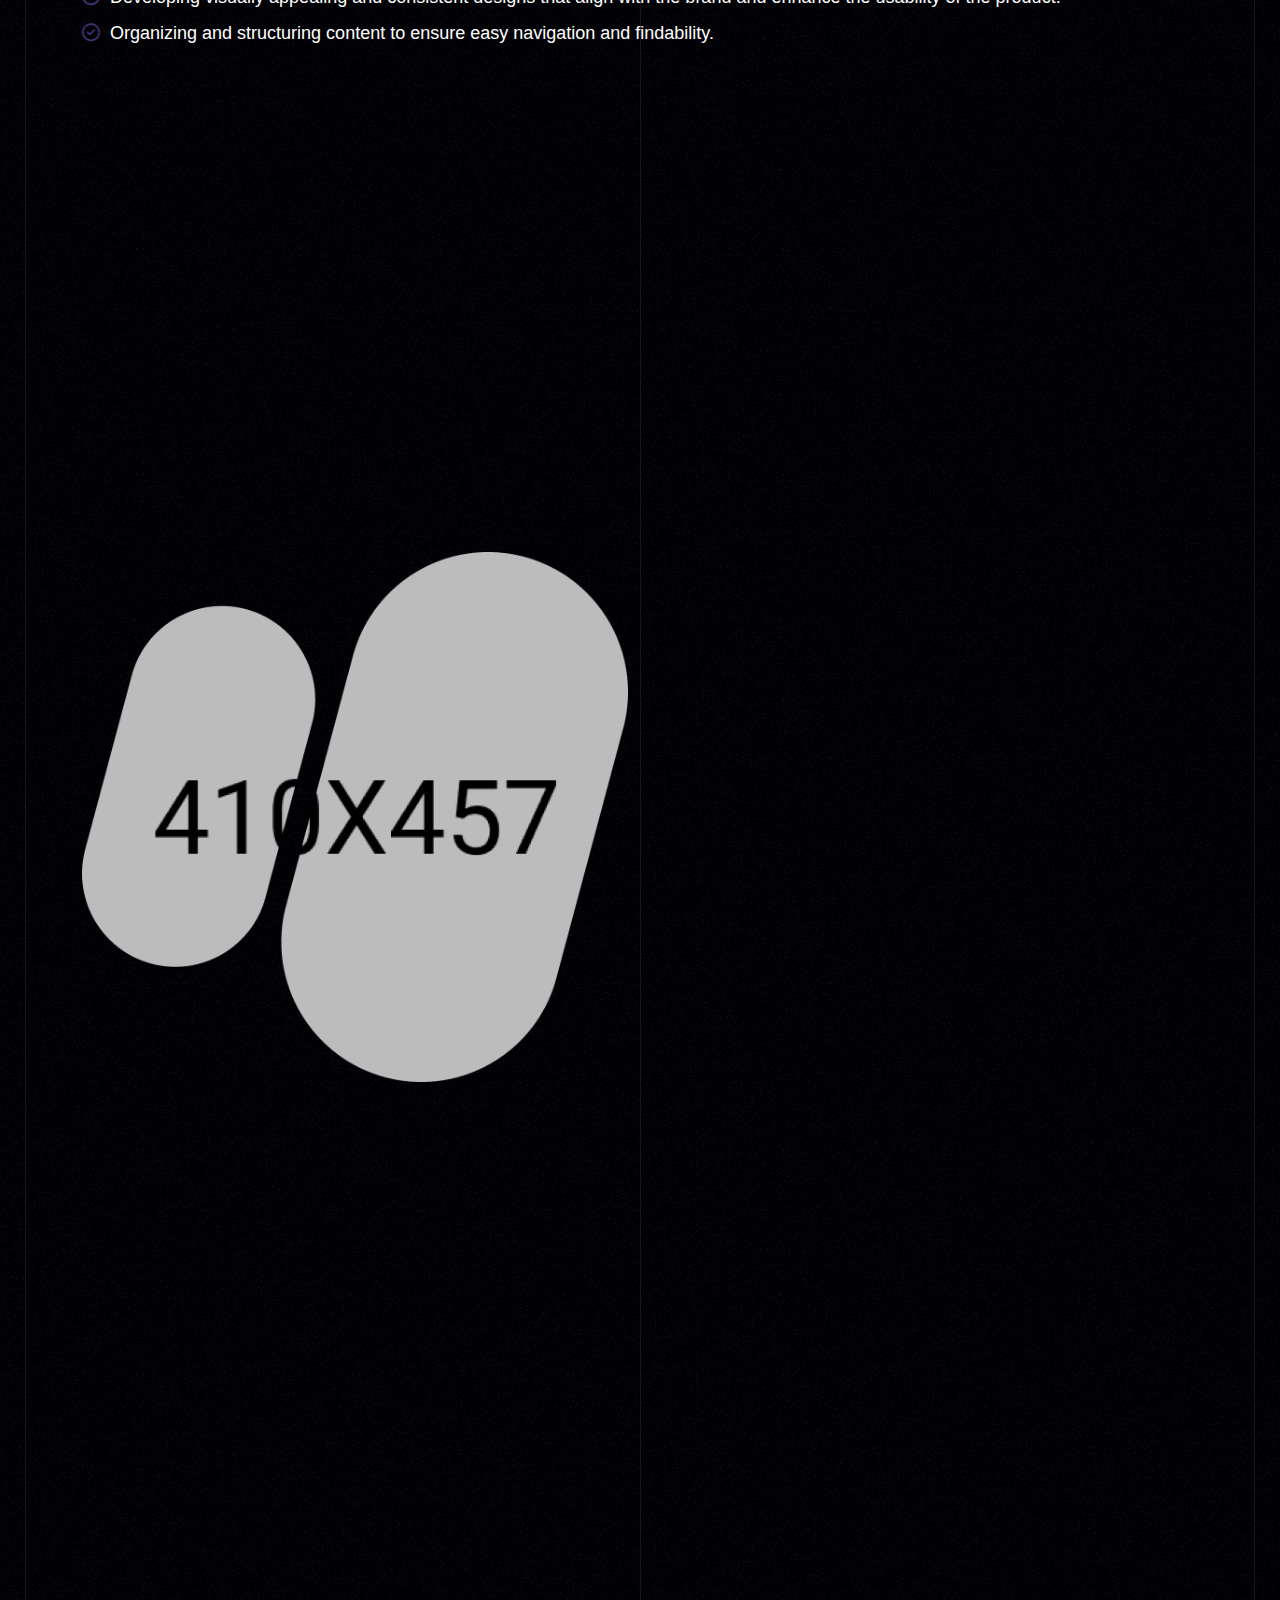
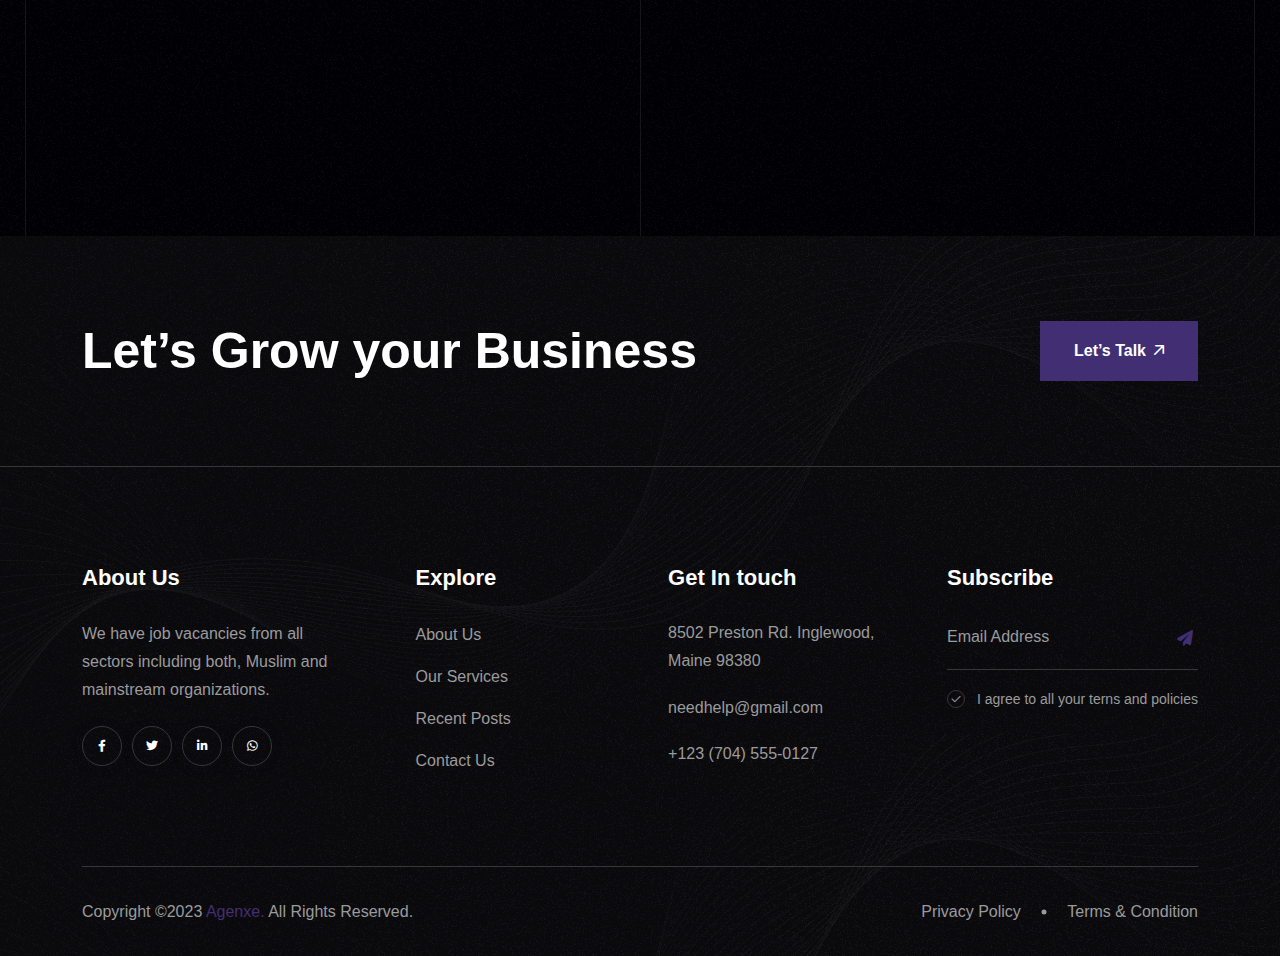
<file: service-details.html>
<!doctype html>
<html class="no-js" lang="zxx">

<head>
    <meta charset="utf-8">
    <meta http-equiv="x-ua-compatible" content="ie=edge">
    <title>Agenxe - Digital & Creative Agency HTML Template - Services Details</title>
    <meta name="author" content="themeholy">
    <meta name="description" content="Agenxe - Digital & Creative Agency HTML Template">
    <meta name="keywords" content="Agenxe - Digital & Creative Agency HTML Template">
    <meta name="robots" content="INDEX,FOLLOW">

    <!-- Mobile Specific Metas -->
    <meta name="viewport" content="width=device-width, initial-scale=1, shrink-to-fit=no">

    <!-- Favicons - Place favicon.ico in the root directory -->
    <link rel="apple-touch-icon" sizes="57x57" href="assets/img/favicons/apple-icon-57x57.png">
    <link rel="apple-touch-icon" sizes="60x60" href="assets/img/favicons/apple-icon-60x60.png">
    <link rel="apple-touch-icon" sizes="72x72" href="assets/img/favicons/apple-icon-72x72.png">
    <link rel="apple-touch-icon" sizes="76x76" href="assets/img/favicons/apple-icon-76x76.png">
    <link rel="apple-touch-icon" sizes="114x114" href="assets/img/favicons/apple-icon-114x114.png">
    <link rel="apple-touch-icon" sizes="120x120" href="assets/img/favicons/apple-icon-120x120.png">
    <link rel="apple-touch-icon" sizes="144x144" href="assets/img/favicons/apple-icon-144x144.png">
    <link rel="apple-touch-icon" sizes="152x152" href="assets/img/favicons/apple-icon-152x152.png">
    <link rel="apple-touch-icon" sizes="180x180" href="assets/img/favicons/apple-icon-180x180.png">
    <link rel="icon" type="image/png" sizes="192x192" href="assets/img/favicons/android-icon-192x192.png">
    <link rel="icon" type="image/png" sizes="32x32" href="assets/img/favicons/favicon-32x32.png">
    <link rel="icon" type="image/png" sizes="96x96" href="assets/img/favicons/favicon-96x96.png">
    <link rel="icon" type="image/png" sizes="16x16" href="assets/img/favicons/favicon-16x16.png">
    <link rel="manifest" href="assets/img/favicons/manifest.json">
    <meta name="msapplication-TileColor" content="#ffffff">
    <meta name="msapplication-TileImage" content="assets/img/favicons/ms-icon-144x144.png">
    <meta name="theme-color" content="#ffffff">

    <!--==============================
	  Google Fonts
	============================== -->
    <link rel="preconnect" href="https://fonts.googleapis.com">
    <link rel="preconnect" href="https://fonts.gstatic.com" crossorigin>
    <link href="https://fonts.googleapis.com/css2?family=Epilogue:wght@300;400;500;600;700;800;900&ampfamily=Roboto:wght@300;400;500;700&ampdisplay=swap" rel="stylesheet">

    <!--==============================
	    All CSS File
	============================== -->
    <!-- Bootstrap -->
    <link rel="stylesheet" href="assets/css/bootstrap.min.css">
    <!-- Fontawesome Icon -->
    <link rel="stylesheet" href="assets/css/fontawesome.min.css">
    <!-- Magnific Popup -->
    <link rel="stylesheet" href="assets/css/magnific-popup.min.css">
    <!-- Slick Slider -->
    <link rel="stylesheet" href="assets/css/slick.min.css">
    <!-- Animate CSS -->
    <link rel="stylesheet" href="assets/css/animate.min.css">
    <!-- Theme Custom CSS -->
    <link rel="stylesheet" href="assets/css/style.css">

</head>

<body class="dark-theme" data-bg-src="assets/img/bg/dark-bg.png">

    <!--[if lte IE 9]>
    	<p class="browserupgrade">You are using an <strong>outdated</strong> browser. Please <a href="https://browsehappy.com/">upgrade your browser</a> to improve your experience and security.</p>
  <![endif]-->



    <!--********************************
   		Code Start From Here 
	******************************** -->




    <!--==============================
     Preloader
  ==============================-->
    <div class="preloader ">
        <button class="th-btn preloaderCls">Cancel Preloader </button>
        <div class="preloader-inner">
            <span></span>
            <span></span>
            <span></span>
            <span></span>
            <span></span>
            <span></span>
        </div>
    </div>
    <!--==============================
    Sidemenu
============================== -->
    <div class="sidemenu-wrapper d-none d-lg-block ">
        <div class="sidemenu-content">
            <button class="closeButton sideMenuCls"><i class="far fa-times"></i></button>
            <div class="widget woocommerce widget_shopping_cart">
                <h3 class="widget_title">Shopping cart</h3>
                <div class="widget_shopping_cart_content">
                    <ul class="woocommerce-mini-cart cart_list product_list_widget ">
                        <li class="woocommerce-mini-cart-item mini_cart_item">
                            <a href="#" class="remove remove_from_cart_button"><i class="far fa-times"></i></a>
                            <a href="#"><img src="assets/img/product/product_thumb_1_1.png" alt="Cart Image">Flooring-Vinyl</a>
                            <span class="quantity">1 ×
                                <span class="woocommerce-Price-amount amount">
                                    <span class="woocommerce-Price-currencySymbol">$</span>940.00</span>
                            </span>
                        </li>
                        <li class="woocommerce-mini-cart-item mini_cart_item">
                            <a href="#" class="remove remove_from_cart_button"><i class="far fa-times"></i></a>
                            <a href="#"><img src="assets/img/product/product_thumb_1_2.png" alt="Cart Image">Cement Metal Roof</a>
                            <span class="quantity">1 ×
                                <span class="woocommerce-Price-amount amount">
                                    <span class="woocommerce-Price-currencySymbol">$</span>899.00</span>
                            </span>
                        </li>
                        <li class="woocommerce-mini-cart-item mini_cart_item">
                            <a href="#" class="remove remove_from_cart_button"><i class="far fa-times"></i></a>
                            <a href="#"><img src="assets/img/product/product_thumb_1_3.png" alt="Cart Image">Metal Roof Steel</a>
                            <span class="quantity">1 ×
                                <span class="woocommerce-Price-amount amount">
                                    <span class="woocommerce-Price-currencySymbol">$</span>756.00</span>
                            </span>
                        </li>
                        <li class="woocommerce-mini-cart-item mini_cart_item">
                            <a href="#" class="remove remove_from_cart_button"><i class="far fa-times"></i></a>
                            <a href="#"><img src="assets/img/product/product_thumb_1_4.png" alt="Cart Image">Roof Tiles Braas</a>
                            <span class="quantity">1 ×
                                <span class="woocommerce-Price-amount amount">
                                    <span class="woocommerce-Price-currencySymbol">$</span>723.00</span>
                            </span>
                        </li>
                        <li class="woocommerce-mini-cart-item mini_cart_item">
                            <a href="#" class="remove remove_from_cart_button"><i class="far fa-times"></i></a>
                            <a href="#"><img src="assets/img/product/product_thumb_1_5.png" alt="Cart Image">Physical Hardware</a>
                            <span class="quantity">1 ×
                                <span class="woocommerce-Price-amount amount">
                                    <span class="woocommerce-Price-currencySymbol">$</span>1080.00</span>
                            </span>
                        </li>
                    </ul>
                    <p class="woocommerce-mini-cart__total total">
                        <strong>Subtotal:</strong>
                        <span class="woocommerce-Price-amount amount">
                            <span class="woocommerce-Price-currencySymbol">$</span>4398.00</span>
                    </p>
                    <p class="woocommerce-mini-cart__buttons buttons">
                        <a href="cart.html" class="th-btn wc-forward">View cart</a>
                        <a href="checkout.html" class="th-btn checkout wc-forward">Checkout</a>
                    </p>
                </div>
            </div>
        </div>
    </div>
    <div class="popup-search-box d-none d-lg-block">
        <button class="searchClose"><i class="fal fa-times"></i></button>
        <form action="#">
            <input type="text" placeholder="What are you looking for?">
            <button type="submit"><i class="fal fa-search"></i></button>
        </form>
    </div>
    <!--==============================
    Mobile Menu
  ============================== -->
    <div class="th-menu-wrapper">
        <div class="th-menu-area text-center">
            <button class="th-menu-toggle"><i class="fal fa-times"></i></button>
            <div class="mobile-logo">
                <a href="index.html"><img src="assets/img/logo.svg" alt="Agenxe"></a>
            </div>
            <div class="th-mobile-menu">
                <ul>
                    <li class="menu-item-has-children">
                        <a href="index.html">Home</a>
                        <ul class="sub-menu">
                            <li><a href="index.html">Home One</a></li>
                            <li><a href="home-2.html">Home Two</a></li>
                            <li><a href="home-3.html">Home Three</a></li>
                        </ul>
                    </li>
                    <li><a href="about.html">About</a></li>
                    <li class="menu-item-has-children">
                        <a href="#">Pages</a>
                        <ul class="sub-menu">
                            <li class="menu-item-has-children">
                                <a href="#">Shop</a>
                                <ul class="sub-menu">
                                    <li><a href="shop.html">Shop</a></li>
                                    <li><a href="shop-details.html">Shop Details</a></li>
                                    <li><a href="cart.html">Cart Page</a></li>
                                    <li><a href="checkout.html">Checkout</a></li>
                                    <li><a href="wishlist.html">Wishlist</a></li>
                                </ul>
                            </li>
                            <li><a href="team.html">Team</a></li>
                            <li><a href="team-details.html">Team Details</a></li>
                            <li><a href="project.html">Project</a></li>
                            <li><a href="project-2.html">Project Grid 2</a></li>
                            <li><a href="project-details.html">Project Details</a></li>
                            <li><a href="pricing.html">Pricing</a></li>
                            <li><a href="faq.html">Faq Page</a></li>
                            <li><a href="error.html">Error Page</a></li>
                        </ul>
                    </li>
                    <li class="menu-item-has-children">
                        <a href="#">Services</a>
                        <ul class="sub-menu">
                            <li><a href="service.html">Services</a></li>
                            <li><a href="service-details.html">Services Details</a></li>
                        </ul>
                    </li>

                    <li class="menu-item-has-children">
                        <a href="#">News</a>
                        <ul class="sub-menu">
                            <li><a href="blog.html">Blog</a></li>
                            <li><a href="blog-details.html">Blog Details</a></li>
                        </ul>
                    </li>
                    <li>
                        <a href="contact.html">Contact Us</a>
                    </li>
                </ul>
            </div>
        </div>
    </div>
    <!--==============================
	Header Area
==============================-->
    <header class="th-header header-layout1">
        <div class="sticky-wrapper">
            <!-- Main Menu Area -->
            <div class="menu-area">
                <div class="container th-container">
                    <div class="row align-items-center justify-content-between">
                        <div class="col-auto">
                            <div class="header-logo">
                                <a href="index.html"><img src="assets/img/logo.svg" alt="Agenxe"></a>
                            </div>
                        </div>
                        <div class="col-auto">
                            <nav class="main-menu d-none d-lg-inline-block">
                                <ul>
                                    <li class="menu-item-has-children">
                                        <a href="index.html">Home</a>
                                        <ul class="sub-menu">
                                            <li><a href="index.html">Home One</a></li>
                                            <li><a href="home-2.html">Home Two</a></li>
                                            <li><a href="home-3.html">Home Three</a></li>
                                        </ul>
                                    </li>
                                    <li><a href="about.html">About</a></li>
                                    <li class="menu-item-has-children">
                                        <a href="#">Pages</a>
                                        <ul class="sub-menu">
                                            <li class="menu-item-has-children">
                                                <a href="#">Shop</a>
                                                <ul class="sub-menu">
                                                    <li><a href="shop.html">Shop</a></li>
                                                    <li><a href="shop-details.html">Shop Details</a></li>
                                                    <li><a href="cart.html">Cart Page</a></li>
                                                    <li><a href="checkout.html">Checkout</a></li>
                                                    <li><a href="wishlist.html">Wishlist</a></li>
                                                </ul>
                                            </li>
                                            <li><a href="team.html">Team</a></li>
                                            <li><a href="team-details.html">Team Details</a></li>
                                            <li><a href="project.html">Project</a></li>
                                            <li><a href="project-2.html">Project Grid 2</a></li>
                                            <li><a href="project-details.html">Project Details</a></li>
                                            <li><a href="pricing.html">Pricing</a></li>
                                            <li><a href="faq.html">Faq Page</a></li>
                                            <li><a href="error.html">Error Page</a></li>
                                        </ul>
                                    </li>
                                    <li class="menu-item-has-children">
                                        <a href="#">Services</a>
                                        <ul class="sub-menu">
                                            <li><a href="service.html">Services</a></li>
                                            <li><a href="service-details.html">Services Details</a></li>
                                        </ul>
                                    </li>

                                    <li class="menu-item-has-children">
                                        <a href="#">News</a>
                                        <ul class="sub-menu">
                                            <li><a href="blog.html">Blog</a></li>
                                            <li><a href="blog-details.html">Blog Details</a></li>
                                        </ul>
                                    </li>
                                    <li>
                                        <a href="contact.html">Contact Us</a>
                                    </li>
                                </ul>
                            </nav>
                            <button type="button" class="th-menu-toggle d-block d-lg-none"><i class="far fa-bars"></i></button>
                        </div>
                        <div class="col-auto d-none d-lg-block">
                            <div class="header-button">
                                <button type="button" class="simple-icon searchBoxToggler"><i class="far fa-search"></i></button>
                                <button type="button" class="simple-icon sideMenuToggler">
                                    <i class="far fa-shopping-cart"></i>
                                    <span class="badge">5</span>
                                </button>
                                <a href="contact.html" class="th-btn">Let’s Talk<i class="fa-solid fa-arrow-up-right ms-2"></i></a>
                            </div>
                        </div>
                    </div>
                </div>
            </div>
        </div>
    </header>
    <!--==============================
    Breadcumb
============================== -->
    <div class="breadcumb-wrapper " data-bg-src="assets/img/bg/breadcumb-bg.jpg" data-overlay="black" data-opacity="8">
        <div class="container">
            <div class="breadcumb-content text-center">
                <h1 class="breadcumb-title">Services Details</h1>
                <ul class="breadcumb-menu">
                    <li><a href="index.html">Home</a></li>
                    <li>Services Details</li>
                </ul>
            </div>
        </div>
    </div>
    <!--==============================
    Service Area
==============================-->
    <section class="space">
        <div class="container">
            <div class="row">
                <div class="col-xxl-12">
                    <div class="page-single">
                        <h2 class="h2 page-title mb-20 mt-n1">UI/UX Designing</h2>
                        <p class="mb-30">UI/UX design refers to the process of creating user interfaces and user experiences for digital products, such as websites, mobile applications, or software. It focuses on crafting designs that are visually appealing, intuitive to use, and provide a seamless and enjoyable user experience.</p>
                        <p class="mb-30">UI (User Interface) design involves the visual aspects of the product, including the layout, colors, typography, icons, and other graphical elements. It aims to create a visually appealing and cohesive interface that reflects the brand's identity while ensuring the effective presentation of information and functionality.</p>
                        <div class="page-img mb-50">
                            <img src="assets/img/service/service-details.png" alt="Service Image">
                        </div>
                        <h3 class="h4 mb-25">Our Feature & Benefits</h3>
                        <p class="mb-30">Integer sed viverra leo. Integer interdum nibh vel lorem iaculis lacinia. Nam odio nunc, lacinia ac molestie id, mollis facilisis mi. Praesent ut tortor fermentum, condimentum massa in, feugiat sem. Pellentesque commodo augue id sagittis efficitur. Fusce in metus maximus, blandit nisi vel, tempus libero.</p>
                        <div class="checklist mb-70">
                            <ul>
                                <li><i class="far fa-check-circle"></i> Conducting research to understand user needs, behaviors, and pain points,</li>
                                <li><i class="far fa-check-circle"></i> Developing visually appealing and consistent designs that align with the brand and enhance the usability of the product.</li>
                                <li><i class="far fa-check-circle"></i> Organizing and structuring content to ensure easy navigation and findability.</li>
                            </ul>
                        </div>
                        <div class="process-card-area wow fadeInUp space-bottom">
                            <div class="process-line"></div>
                            <div class="row gy-40 justify-content-center">
                                <div class="col-md-6 col-lg-3 process-card-wrap">
                                    <div class="process-card">
                                        <div class="process-card_icon"><img src="assets/img/icon/process-icon-1.svg" alt="img"></div>
                                        <div class="process-card_number">01</div>
                                        <h2 class="box-title">Audience Services</h2>
                                        <p class="process-card_text">Initial meeting with the client to understand their goals.</p>
                                    </div>
                                </div>
                                <div class="col-md-6 col-lg-3 process-card-wrap">
                                    <div class="process-card">
                                        <div class="process-card_icon"><img src="assets/img/icon/process-icon-2.svg" alt="img"></div>
                                        <div class="process-card_number">02</div>
                                        <h2 class="box-title">Sketch & Design</h2>
                                        <p class="process-card_text">Sketching initial design concepts and design team input.</p>
                                    </div>
                                </div>
                                <div class="col-md-6 col-lg-3 process-card-wrap">
                                    <div class="process-card">
                                        <div class="process-card_icon"><img src="assets/img/icon/process-icon-3.svg" alt="img"></div>
                                        <div class="process-card_number">03</div>
                                        <h2 class="box-title">User Testing</h2>
                                        <p class="process-card_text">Obtaining final approval from the client on the completed design.</p>
                                    </div>
                                </div>
                                <div class="col-md-6 col-lg-3 process-card-wrap">
                                    <div class="process-card">
                                        <div class="process-card_icon"><img src="assets/img/icon/process-icon-4.svg" alt="img"></div>
                                        <div class="process-card_number">04</div>
                                        <h2 class="box-title">Project Results</h2>
                                        <p class="process-card_text">Delivering the finalized design assets to the client.</p>
                                    </div>
                                </div>
                            </div>
                        </div>
                        <div class="row">
                            <div class="col-lg-6">
                                <div class="faq-img2 text-center text-lg-start mb-lg-0 mb-40">
                                    <img src="assets/img/normal/faq-thumb_1-1.png" alt="img">
                                </div>
                            </div>
                            <div class="col-lg-6">
                                <div class="title-area mb-35 text-center text-lg-start">
                                    <span class="sub-title wow fadeInUp"><img src="assets/img/normal/subtitle-star.svg" alt="img"> FAQ’s Questions</span>
                                    <h2 class="sec-title wow fadeInUp">Frequently Asked Questions</h2>
                                </div>
                                <div class="accordion-area accordion wow fadeInUp" id="faqAccordion">


                                    <div class="accordion-card ">
                                        <div class="accordion-header" id="collapse-item-1">
                                            <button class="accordion-button collapsed" type="button" data-bs-toggle="collapse" data-bs-target="#collapse-1" aria-expanded="false" aria-controls="collapse-1">How do you promote a creative agency?</button>
                                        </div>
                                        <div id="collapse-1" class="accordion-collapse collapse " aria-labelledby="collapse-item-1" data-bs-parent="#faqAccordion">
                                            <div class="accordion-body">
                                                <p class="faq-text">The phrase implies that the agencys creative solutions are not just theoretical or abstract concepts but deliver tangible and measurable results. It emphasizes the agencys commitment</p>
                                            </div>
                                        </div>
                                    </div>


                                    <div class="accordion-card active">
                                        <div class="accordion-header" id="collapse-item-2">
                                            <button class="accordion-button " type="button" data-bs-toggle="collapse" data-bs-target="#collapse-2" aria-expanded="true" aria-controls="collapse-2">How do agencies acquire clients?</button>
                                        </div>
                                        <div id="collapse-2" class="accordion-collapse collapse show" aria-labelledby="collapse-item-2" data-bs-parent="#faqAccordion">
                                            <div class="accordion-body">
                                                <p class="faq-text">They handle tasks such as market research, creative concept development, media planning and buying, and campaign execution across various channels creating and managing advertising campaigns for clients.</p>
                                            </div>
                                        </div>
                                    </div>


                                    <div class="accordion-card ">
                                        <div class="accordion-header" id="collapse-item-3">
                                            <button class="accordion-button collapsed" type="button" data-bs-toggle="collapse" data-bs-target="#collapse-3" aria-expanded="false" aria-controls="collapse-3">What types of agencies exist?</button>
                                        </div>
                                        <div id="collapse-3" class="accordion-collapse collapse " aria-labelledby="collapse-item-3" data-bs-parent="#faqAccordion">
                                            <div class="accordion-body">
                                                <p class="faq-text">These agencies specialize in digital marketing and online presence. They offer services such as website development, search engine optimization (SEO), search engine marketing (SEM).</p>
                                            </div>
                                        </div>
                                    </div>


                                    <div class="accordion-card ">
                                        <div class="accordion-header" id="collapse-item-4">
                                            <button class="accordion-button collapsed" type="button" data-bs-toggle="collapse" data-bs-target="#collapse-4" aria-expanded="false" aria-controls="collapse-4">What can I expect from a digital agency?</button>
                                        </div>
                                        <div id="collapse-4" class="accordion-collapse collapse " aria-labelledby="collapse-item-4" data-bs-parent="#faqAccordion">
                                            <div class="accordion-body">
                                                <p class="faq-text">They handle tasks such as market research, creative concept development, media planning and buying, and campaign execution across various channels creating and managing advertising campaigns for clients.</p>
                                            </div>
                                        </div>
                                    </div>
                                </div>
                            </div>
                        </div>
                        <div class="space-top">
                            <div class="row gx-70 gy-40">
                                <div class="title-area text-lg-start">
                                    <h2 class="sec-title wow fadeInUp">Related Services</h2>
                                </div>
                            </div>
                            <div class="row th-carousel" data-slide-show="2" data-ml-slide-show="2" data-lg-slide-show="2" data-md-slide-show="1" data-arrows="true">
                                <div class="col-lg-6">
                                    <div class="service-wrap style2 wow fadeInUp" data-bg-src="assets/img/bg/feature-bg1.png">
                                        <div class="service-wrap_bg"></div>
                                        <div class="service-wrap_icon">
                                            <img src="assets/img/icon/service_icon-1.svg" alt="service">
                                        </div>
                                        <div class="service-wrap_content">
                                            <h3 class="box-title"><a href="service-details.html">Branding & Design</a></h3>
                                            <p class="service-wrap_text">Branding and design are essential elements in creating a strong and memorable identity for a business or organization. They play a crucial role.</p>
                                            <a href="service-details.html" class="link-btn"><i class="fa-solid fa-arrow-up-right me-2"></i>Read More</a>
                                        </div>
                                    </div>
                                </div>
                                <div class="col-lg-6">
                                    <div class="service-wrap style2 wow fadeInUp" data-bg-src="assets/img/bg/feature-bg1.png">
                                        <div class="service-wrap_bg"></div>
                                        <div class="service-wrap_icon">
                                            <img src="assets/img/icon/service_icon-2.svg" alt="service">
                                        </div>
                                        <div class="service-wrap_content">
                                            <h3 class="box-title"><a href="service-details.html">UI/UX Design</a></h3>
                                            <p class="service-wrap_text">It allows designers to create interactive prototypes, gather feedback, and iterate on designs. It offers a comprehensive set of features.</p>
                                            <a href="service-details.html" class="link-btn"><i class="fa-solid fa-arrow-up-right me-2"></i>Read More</a>
                                        </div>
                                    </div>
                                </div>
                                <div class="col-lg-6">
                                    <div class="service-wrap style2 wow fadeInUp" data-bg-src="assets/img/bg/feature-bg1.png">
                                        <div class="service-wrap_bg"></div>
                                        <div class="service-wrap_icon">
                                            <img src="assets/img/icon/service_icon-3.svg" alt="service">
                                        </div>
                                        <div class="service-wrap_content">
                                            <h3 class="box-title"><a href="service-details.html">Mobile Application</a></h3>
                                            <p class="service-wrap_text">Firebase, a platform provided by Google, offers a comprehensive set of tools and services for mobile app development & provides features.</p>
                                            <a href="service-details.html" class="link-btn"><i class="fa-solid fa-arrow-up-right me-2"></i>Read More</a>
                                        </div>
                                    </div>
                                </div>
                                <div class="col-lg-6">
                                    <div class="service-wrap style2 wow fadeInUp" data-bg-src="assets/img/bg/feature-bg1.png">
                                        <div class="service-wrap_bg"></div>
                                        <div class="service-wrap_icon">
                                            <img src="assets/img/icon/service_icon-4.svg" alt="service">
                                        </div>
                                        <div class="service-wrap_content">
                                            <h3 class="box-title"><a href="service-details.html">Design & Illustrations</a></h3>
                                            <p class="service-wrap_text">Procreate is a powerful digital illustration app designed exclusively for iPad. It offers a wide range of brushes, layering capabilities & advanced features.</p>
                                            <a href="service-details.html" class="link-btn"><i class="fa-solid fa-arrow-up-right me-2"></i>Read More</a>
                                        </div>
                                    </div>
                                </div>
                                <div class="col-lg-6">
                                    <div class="service-wrap style2 wow fadeInUp" data-bg-src="assets/img/bg/feature-bg1.png">
                                        <div class="service-wrap_bg"></div>
                                        <div class="service-wrap_icon">
                                            <img src="assets/img/icon/service_icon-5.svg" alt="service">
                                        </div>
                                        <div class="service-wrap_content">
                                            <h3 class="box-title"><a href="service-details.html">Web development</a></h3>
                                            <p class="service-wrap_text">It provides a drag-and-drop interface, pre-designed templates, and a wide range of features to build websites quickly and easily & for various types of websites.</p>
                                            <a href="service-details.html" class="link-btn"><i class="fa-solid fa-arrow-up-right me-2"></i>Read More</a>
                                        </div>
                                    </div>
                                </div>
                                <div class="col-lg-6">
                                    <div class="service-wrap style2 wow fadeInUp" data-bg-src="assets/img/bg/feature-bg1.png">
                                        <div class="service-wrap_bg"></div>
                                        <div class="service-wrap_icon">
                                            <img src="assets/img/icon/service_icon-6.svg" alt="service">
                                        </div>
                                        <div class="service-wrap_content">
                                            <h3 class="box-title"><a href="service-details.html">Product Marketing</a></h3>
                                            <p class="service-wrap_text">It provides various ad formats, including search ads, display ads, video ads, and app promotion ads, to reach potential customers across Googles vast network of websites.</p>
                                            <a href="service-details.html" class="link-btn"><i class="fa-solid fa-arrow-up-right me-2"></i>Read More</a>
                                        </div>
                                    </div>
                                </div>
                            </div>
                        </div>
                    </div>
                </div>
            </div>
        </div>
    </section>
    <!--==============================
	Footer Area
==============================-->
    <footer class="footer-wrapper footer-layout1" data-bg-src="assets/img/bg/footer-bg.png">
        <!--==============================
Cta Area  
==============================-->
        <div class="cta-area-1">
            <div class="container">
                <div class="row align-items-center justify-content-between">
                    <div class="col-lg-auto">
                        <div class="title-area mb-lg-0 text-lg-start text-center">
                            <h2 class="sec-title mb-0 text-white">Let’s Grow your Business</h2>
                        </div>
                    </div>
                    <div class="col-lg-auto text-center">
                        <a href="contact.html" class="th-btn">Let’s Talk<i class="fa-regular fa-arrow-up-right ms-2"></i></a>
                    </div>
                </div>
            </div>
        </div>
        <div class="widget-area">
            <div class="container">
                <div class="row justify-content-between">
                    <div class="col-md-6 col-xxl-3 col-xl-3">
                        <div class="widget footer-widget">
                            <div class="th-widget-about">
                                <h3 class="widget_title">About Us</h3>
                                <p class="about-text">We have job vacancies from all sectors including both, Muslim and mainstream organizations.</p>
                                <div class="th-social style-border">
                                    <a href="https://www.facebook.com/"><i class="fab fa-facebook-f"></i></a>
                                    <a href="https://www.twitter.com/"><i class="fab fa-twitter"></i></a>
                                    <a href="https://www.linkedin.com/"><i class="fab fa-linkedin-in"></i></a>
                                    <a href="https://www.whatsapp.com/"><i class="fab fa-whatsapp"></i></a>
                                </div>
                            </div>
                        </div>
                    </div>
                    <div class="col-md-6 col-xl-auto">
                        <div class="widget widget_nav_menu footer-widget">
                            <h3 class="widget_title">Explore</h3>
                            <div class="menu-all-pages-container">
                                <ul class="menu">
                                    <li><a href="about.html">About Us</a></li>
                                    <li><a href="service.html">Our Services</a></li>
                                    <li><a href="blog.html">Recent Posts</a></li>
                                    <li><a href="contact.html">Contact Us</a></li>
                                </ul>
                            </div>
                        </div>
                    </div>
                    <div class="col-md-6 col-xl-auto">
                        <div class="widget footer-widget">
                            <h3 class="widget_title">Get In touch</h3>
                            <div class="th-widget-contact">
                                <div class="info-box">
                                    <p class="info-box_text">
                                        8502 Preston Rd. Inglewood, <br> Maine 98380
                                    </p>
                                </div>
                                <div class="info-box">
                                    <a href="mailto:info@Agenxe.com" class="info-box_link">needhelp@gmail.com</a>
                                </div>
                                <div class="info-box">
                                    <a href="tel:+11234567890" class="info-box_link">+123 (704) 555-0127</a>
                                </div>

                            </div>
                        </div>
                    </div>
                    <div class="col-md-6 col-xl-auto">
                        <div class="widget newsletter-widget footer-widget">
                            <h3 class="widget_title">Subscribe</h3>
                            <form class="newsletter-form">
                                <input class="form-control" type="email" placeholder="Email Address" required="">
                                <button type="submit" class="th-btn"><i class="fas fa-paper-plane"></i></button>
                                <div class="form-group">
                                    <div class="custom-checkbox">
                                        <input type="checkbox" id="agreepolicy" checked>
                                        <label for="agreepolicy">I agree to all your terns and policies</label>
                                    </div>
                                </div>
                            </form>
                        </div>
                    </div>
                </div>
            </div>
        </div>
        <div class="container">
            <div class="copyright-wrap">
                <div class="row justify-content-between align-items-center">
                    <div class="col-md-6">
                        <p class="copyright-text">Copyright ©2023 <a href="https://themeforest.net/user/themeholy"> Agenxe.</a> All Rights Reserved.</p>
                    </div>
                    <div class="col-md-6 text-end d-none d-md-block">
                        <div class="footer-links">
                            <ul>
                                <li><a href="about.html">Privacy Policy</a></li>
                                <li><a href="about.html">Terms & Condition</a></li>
                            </ul>
                        </div>
                    </div>
                </div>
            </div>
        </div>
    </footer>

    <ul class="grid_lines d-none d-md-flex justify-content-between">
        <li class="grid_line"></li>
        <li class="grid_line"></li>
        <li class="grid_line"></li>
    </ul>

    <!--********************************
			Code End  Here 
	******************************** -->

    <!-- Scroll To Top -->
    <div class="scroll-top">
        <svg class="progress-circle svg-content" width="100%" height="100%" viewBox="-1 -1 102 102">
            <path d="M50,1 a49,49 0 0,1 0,98 a49,49 0 0,1 0,-98" style="transition: stroke-dashoffset 10ms linear 0s; stroke-dasharray: 307.919, 307.919; stroke-dashoffset: 307.919;"></path>
        </svg>
    </div>

    <!--==============================
    All Js File
============================== -->
    <!-- Jquery -->
    <script src="assets/js/vendor/jquery-3.6.0.min.js"></script>
    <!-- Slick Slider -->
    <script src="assets/js/slick.min.js"></script>
    <!-- Bootstrap -->
    <script src="assets/js/bootstrap.min.js"></script>
    <!-- Magnific Popup -->
    <script src="assets/js/jquery.magnific-popup.min.js"></script>
    <!-- Counter Up -->
    <script src="assets/js/jquery.counterup.min.js"></script>
    <!-- Circle Progress -->
    <script src="assets/js/circle-progress.js"></script>
    <!-- Range Slider -->
    <script src="assets/js/jquery-ui.min.js"></script>
    <!-- Isotope Filter -->
    <script src="assets/js/imagesloaded.pkgd.min.js"></script>
    <script src="assets/js/isotope.pkgd.min.js"></script>
    <!-- Tilt JS -->
    <script src="assets/js/tilt.jquery.min.js"></script>
    <!-- wow JS -->
    <script src="assets/js/wow.min.js"></script>

    <!-- Main Js File -->
    <script src="assets/js/main.js"></script>
</body>

</html>
</file>
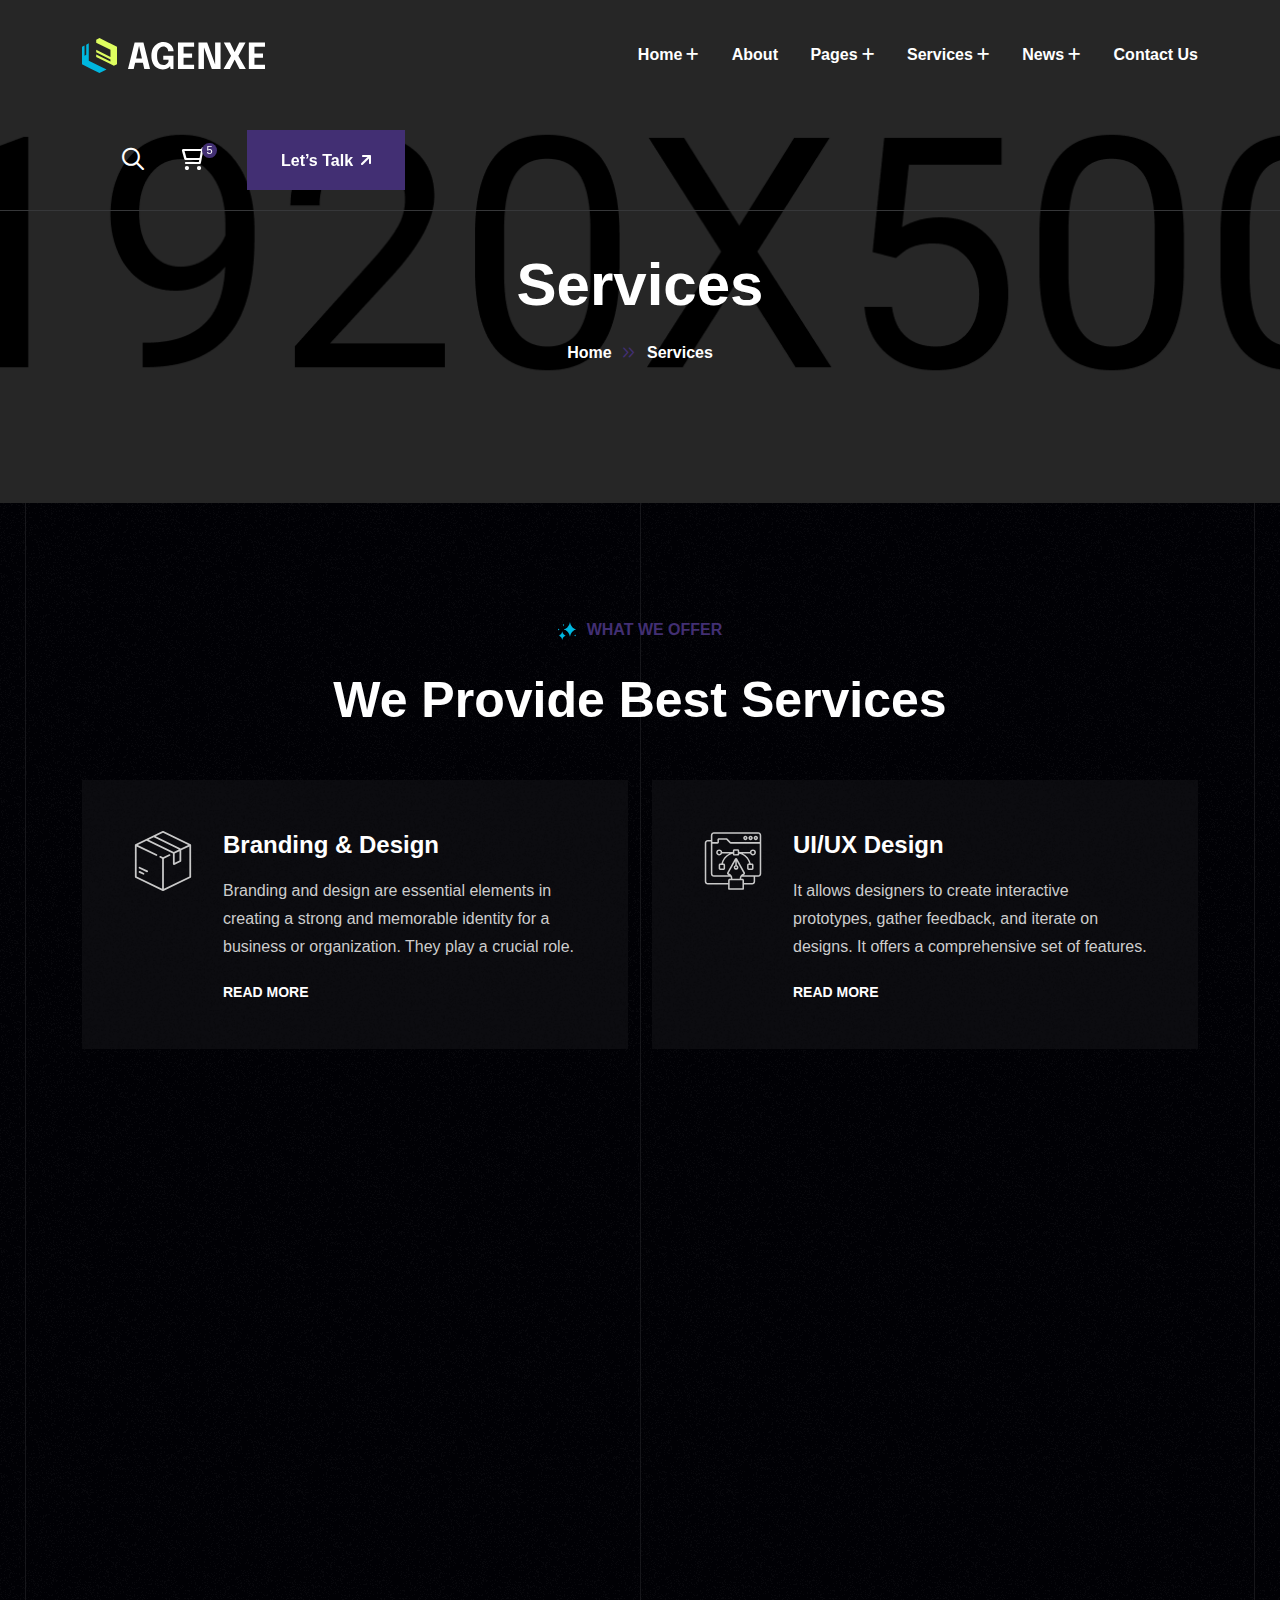
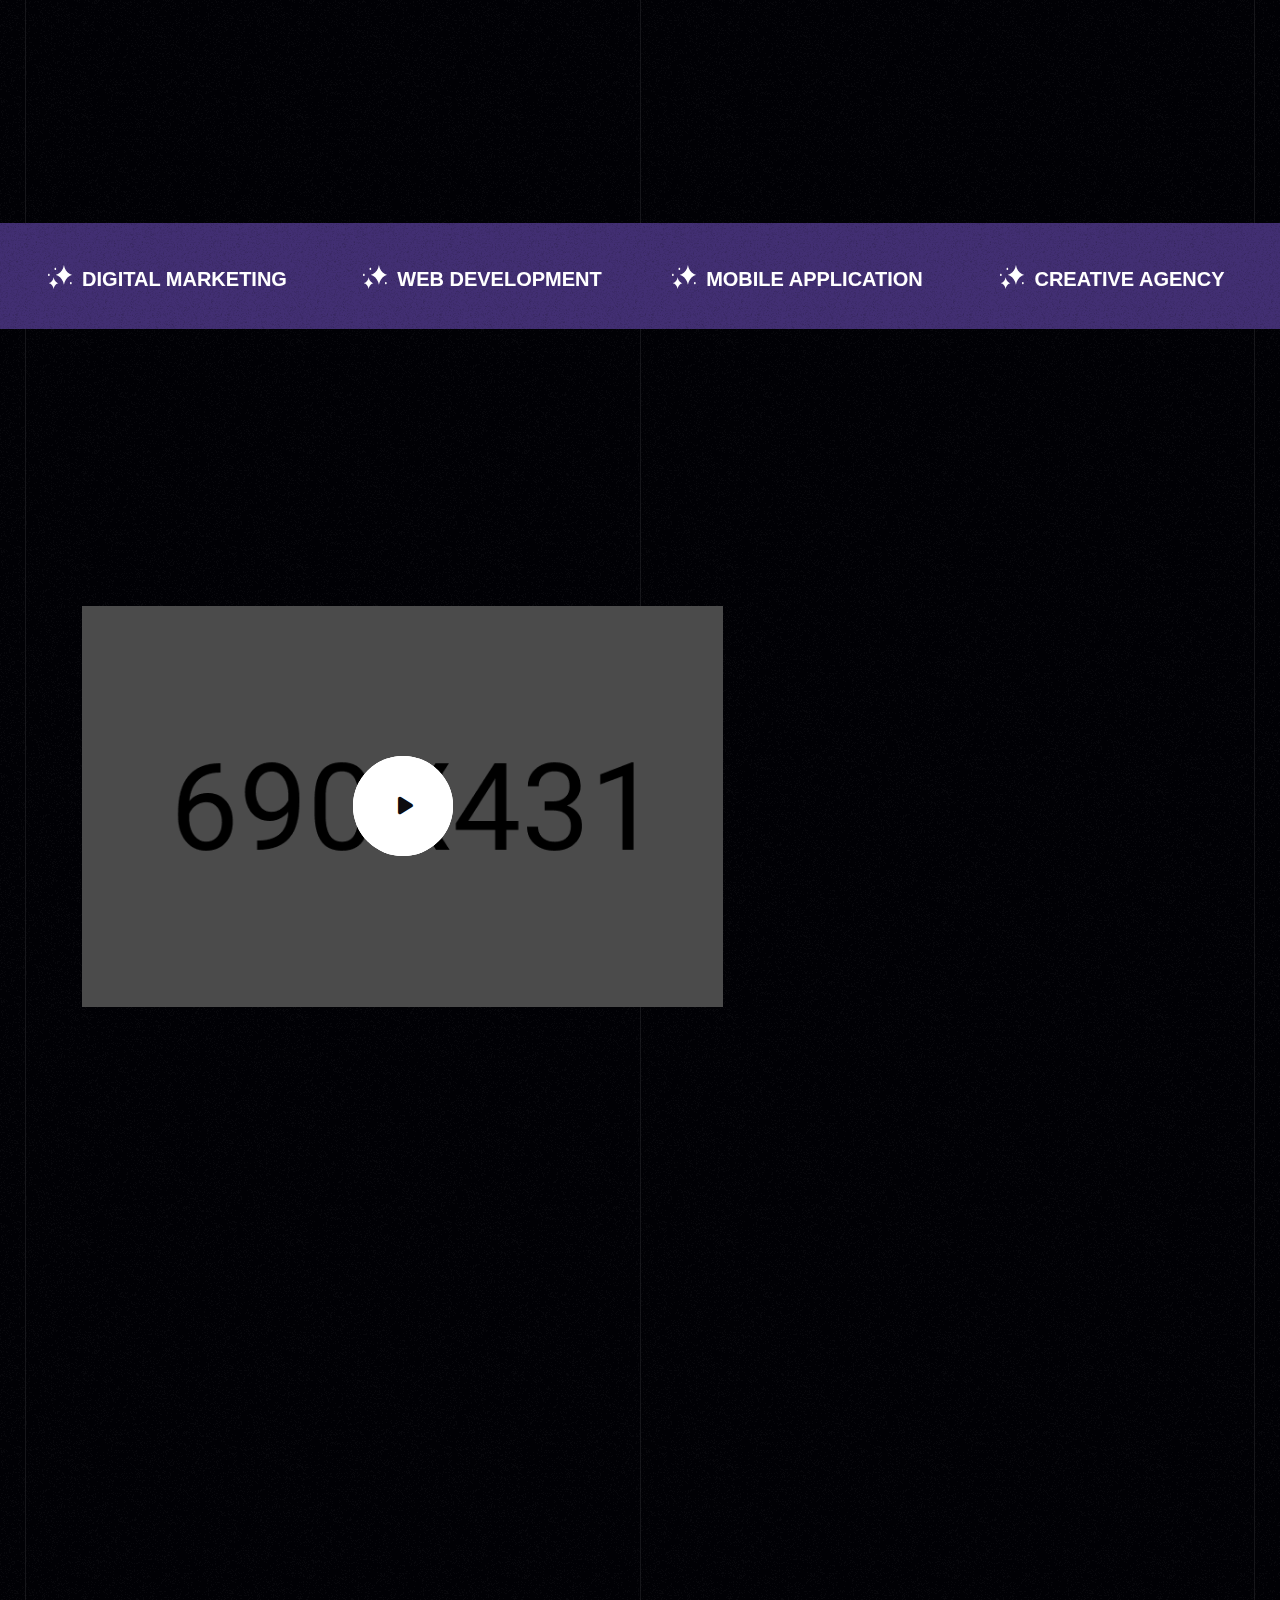
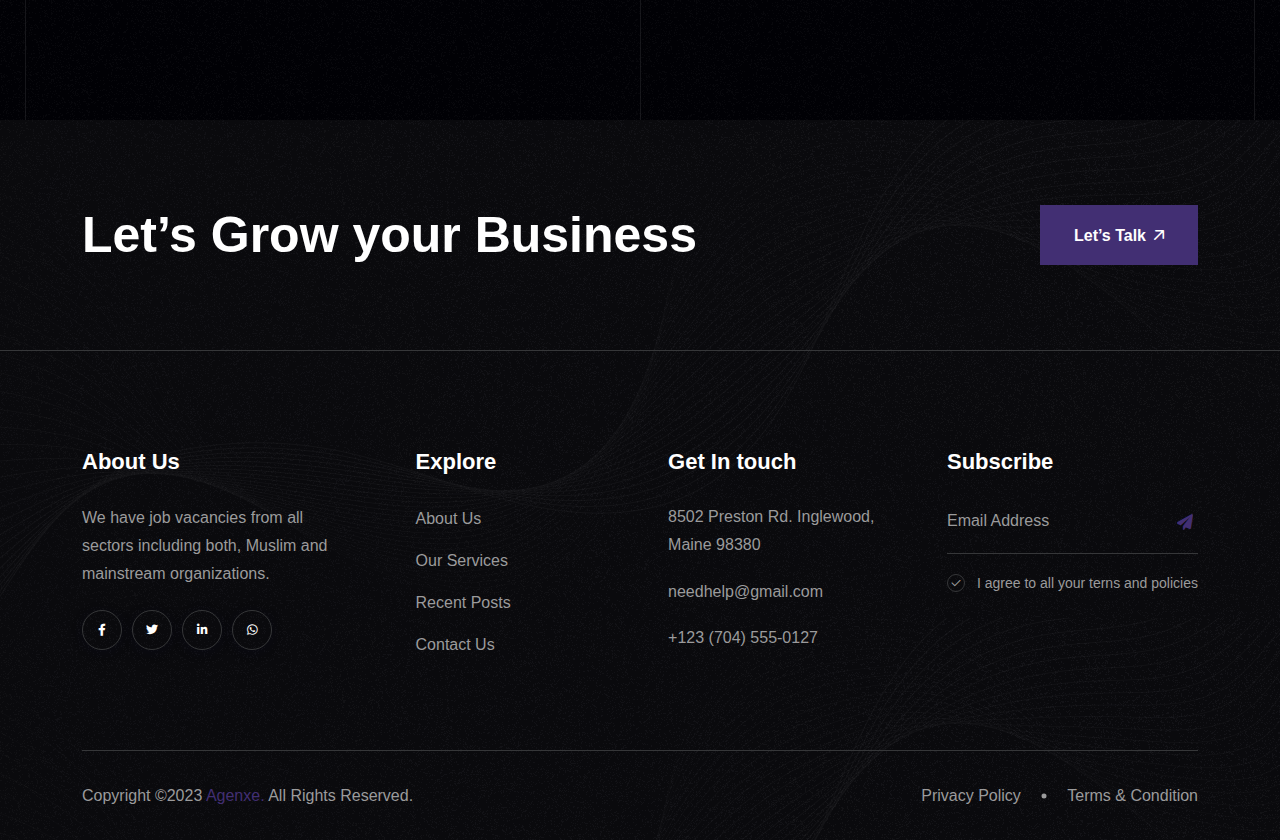
<file: service.html>
<!doctype html>
<html class="no-js" lang="zxx">

<head>
    <meta charset="utf-8">
    <meta http-equiv="x-ua-compatible" content="ie=edge">
    <title>Agenxe - Digital & Creative Agency HTML Template - Services</title>
    <meta name="author" content="themeholy">
    <meta name="description" content="Agenxe - Digital & Creative Agency HTML Template">
    <meta name="keywords" content="Agenxe - Digital & Creative Agency HTML Template">
    <meta name="robots" content="INDEX,FOLLOW">

    <!-- Mobile Specific Metas -->
    <meta name="viewport" content="width=device-width, initial-scale=1, shrink-to-fit=no">

    <!-- Favicons - Place favicon.ico in the root directory -->
    <link rel="apple-touch-icon" sizes="57x57" href="assets/img/favicons/apple-icon-57x57.png">
    <link rel="apple-touch-icon" sizes="60x60" href="assets/img/favicons/apple-icon-60x60.png">
    <link rel="apple-touch-icon" sizes="72x72" href="assets/img/favicons/apple-icon-72x72.png">
    <link rel="apple-touch-icon" sizes="76x76" href="assets/img/favicons/apple-icon-76x76.png">
    <link rel="apple-touch-icon" sizes="114x114" href="assets/img/favicons/apple-icon-114x114.png">
    <link rel="apple-touch-icon" sizes="120x120" href="assets/img/favicons/apple-icon-120x120.png">
    <link rel="apple-touch-icon" sizes="144x144" href="assets/img/favicons/apple-icon-144x144.png">
    <link rel="apple-touch-icon" sizes="152x152" href="assets/img/favicons/apple-icon-152x152.png">
    <link rel="apple-touch-icon" sizes="180x180" href="assets/img/favicons/apple-icon-180x180.png">
    <link rel="icon" type="image/png" sizes="192x192" href="assets/img/favicons/android-icon-192x192.png">
    <link rel="icon" type="image/png" sizes="32x32" href="assets/img/favicons/favicon-32x32.png">
    <link rel="icon" type="image/png" sizes="96x96" href="assets/img/favicons/favicon-96x96.png">
    <link rel="icon" type="image/png" sizes="16x16" href="assets/img/favicons/favicon-16x16.png">
    <link rel="manifest" href="assets/img/favicons/manifest.json">
    <meta name="msapplication-TileColor" content="#ffffff">
    <meta name="msapplication-TileImage" content="assets/img/favicons/ms-icon-144x144.png">
    <meta name="theme-color" content="#ffffff">

    <!--==============================
	  Google Fonts
	============================== -->
    <link rel="preconnect" href="https://fonts.googleapis.com">
    <link rel="preconnect" href="https://fonts.gstatic.com" crossorigin>
    <link href="https://fonts.googleapis.com/css2?family=Epilogue:wght@300;400;500;600;700;800;900&ampfamily=Roboto:wght@300;400;500;700&ampdisplay=swap" rel="stylesheet">

    <!--==============================
	    All CSS File
	============================== -->
    <!-- Bootstrap -->
    <link rel="stylesheet" href="assets/css/bootstrap.min.css">
    <!-- Fontawesome Icon -->
    <link rel="stylesheet" href="assets/css/fontawesome.min.css">
    <!-- Magnific Popup -->
    <link rel="stylesheet" href="assets/css/magnific-popup.min.css">
    <!-- Slick Slider -->
    <link rel="stylesheet" href="assets/css/slick.min.css">
    <!-- Animate CSS -->
    <link rel="stylesheet" href="assets/css/animate.min.css">
    <!-- Theme Custom CSS -->
    <link rel="stylesheet" href="assets/css/style.css">

</head>

<body class="dark-theme" data-bg-src="assets/img/bg/dark-bg.png">

    <!--[if lte IE 9]>
    	<p class="browserupgrade">You are using an <strong>outdated</strong> browser. Please <a href="https://browsehappy.com/">upgrade your browser</a> to improve your experience and security.</p>
  <![endif]-->



    <!--********************************
   		Code Start From Here 
	******************************** -->




    <!--==============================
     Preloader
  ==============================-->
    <div class="preloader ">
        <button class="th-btn preloaderCls">Cancel Preloader </button>
        <div class="preloader-inner">
            <span></span>
            <span></span>
            <span></span>
            <span></span>
            <span></span>
            <span></span>
        </div>
    </div>
    <!--==============================
    Sidemenu
============================== -->
    <div class="sidemenu-wrapper d-none d-lg-block ">
        <div class="sidemenu-content">
            <button class="closeButton sideMenuCls"><i class="far fa-times"></i></button>
            <div class="widget woocommerce widget_shopping_cart">
                <h3 class="widget_title">Shopping cart</h3>
                <div class="widget_shopping_cart_content">
                    <ul class="woocommerce-mini-cart cart_list product_list_widget ">
                        <li class="woocommerce-mini-cart-item mini_cart_item">
                            <a href="#" class="remove remove_from_cart_button"><i class="far fa-times"></i></a>
                            <a href="#"><img src="assets/img/product/product_thumb_1_1.png" alt="Cart Image">Flooring-Vinyl</a>
                            <span class="quantity">1 ×
                                <span class="woocommerce-Price-amount amount">
                                    <span class="woocommerce-Price-currencySymbol">$</span>940.00</span>
                            </span>
                        </li>
                        <li class="woocommerce-mini-cart-item mini_cart_item">
                            <a href="#" class="remove remove_from_cart_button"><i class="far fa-times"></i></a>
                            <a href="#"><img src="assets/img/product/product_thumb_1_2.png" alt="Cart Image">Cement Metal Roof</a>
                            <span class="quantity">1 ×
                                <span class="woocommerce-Price-amount amount">
                                    <span class="woocommerce-Price-currencySymbol">$</span>899.00</span>
                            </span>
                        </li>
                        <li class="woocommerce-mini-cart-item mini_cart_item">
                            <a href="#" class="remove remove_from_cart_button"><i class="far fa-times"></i></a>
                            <a href="#"><img src="assets/img/product/product_thumb_1_3.png" alt="Cart Image">Metal Roof Steel</a>
                            <span class="quantity">1 ×
                                <span class="woocommerce-Price-amount amount">
                                    <span class="woocommerce-Price-currencySymbol">$</span>756.00</span>
                            </span>
                        </li>
                        <li class="woocommerce-mini-cart-item mini_cart_item">
                            <a href="#" class="remove remove_from_cart_button"><i class="far fa-times"></i></a>
                            <a href="#"><img src="assets/img/product/product_thumb_1_4.png" alt="Cart Image">Roof Tiles Braas</a>
                            <span class="quantity">1 ×
                                <span class="woocommerce-Price-amount amount">
                                    <span class="woocommerce-Price-currencySymbol">$</span>723.00</span>
                            </span>
                        </li>
                        <li class="woocommerce-mini-cart-item mini_cart_item">
                            <a href="#" class="remove remove_from_cart_button"><i class="far fa-times"></i></a>
                            <a href="#"><img src="assets/img/product/product_thumb_1_5.png" alt="Cart Image">Physical Hardware</a>
                            <span class="quantity">1 ×
                                <span class="woocommerce-Price-amount amount">
                                    <span class="woocommerce-Price-currencySymbol">$</span>1080.00</span>
                            </span>
                        </li>
                    </ul>
                    <p class="woocommerce-mini-cart__total total">
                        <strong>Subtotal:</strong>
                        <span class="woocommerce-Price-amount amount">
                            <span class="woocommerce-Price-currencySymbol">$</span>4398.00</span>
                    </p>
                    <p class="woocommerce-mini-cart__buttons buttons">
                        <a href="cart.html" class="th-btn wc-forward">View cart</a>
                        <a href="checkout.html" class="th-btn checkout wc-forward">Checkout</a>
                    </p>
                </div>
            </div>
        </div>
    </div>
    <div class="popup-search-box d-none d-lg-block">
        <button class="searchClose"><i class="fal fa-times"></i></button>
        <form action="#">
            <input type="text" placeholder="What are you looking for?">
            <button type="submit"><i class="fal fa-search"></i></button>
        </form>
    </div>
    <!--==============================
    Mobile Menu
  ============================== -->
    <div class="th-menu-wrapper">
        <div class="th-menu-area text-center">
            <button class="th-menu-toggle"><i class="fal fa-times"></i></button>
            <div class="mobile-logo">
                <a href="index.html"><img src="assets/img/logo.svg" alt="Agenxe"></a>
            </div>
            <div class="th-mobile-menu">
                <ul>
                    <li class="menu-item-has-children">
                        <a href="index.html">Home</a>
                        <ul class="sub-menu">
                            <li><a href="index.html">Home One</a></li>
                            <li><a href="home-2.html">Home Two</a></li>
                            <li><a href="home-3.html">Home Three</a></li>
                        </ul>
                    </li>
                    <li><a href="about.html">About</a></li>
                    <li class="menu-item-has-children">
                        <a href="#">Pages</a>
                        <ul class="sub-menu">
                            <li class="menu-item-has-children">
                                <a href="#">Shop</a>
                                <ul class="sub-menu">
                                    <li><a href="shop.html">Shop</a></li>
                                    <li><a href="shop-details.html">Shop Details</a></li>
                                    <li><a href="cart.html">Cart Page</a></li>
                                    <li><a href="checkout.html">Checkout</a></li>
                                    <li><a href="wishlist.html">Wishlist</a></li>
                                </ul>
                            </li>
                            <li><a href="team.html">Team</a></li>
                            <li><a href="team-details.html">Team Details</a></li>
                            <li><a href="project.html">Project</a></li>
                            <li><a href="project-2.html">Project Grid 2</a></li>
                            <li><a href="project-details.html">Project Details</a></li>
                            <li><a href="pricing.html">Pricing</a></li>
                            <li><a href="faq.html">Faq Page</a></li>
                            <li><a href="error.html">Error Page</a></li>
                        </ul>
                    </li>
                    <li class="menu-item-has-children">
                        <a href="#">Services</a>
                        <ul class="sub-menu">
                            <li><a href="service.html">Services</a></li>
                            <li><a href="service-details.html">Services Details</a></li>
                        </ul>
                    </li>

                    <li class="menu-item-has-children">
                        <a href="#">News</a>
                        <ul class="sub-menu">
                            <li><a href="blog.html">Blog</a></li>
                            <li><a href="blog-details.html">Blog Details</a></li>
                        </ul>
                    </li>
                    <li>
                        <a href="contact.html">Contact Us</a>
                    </li>
                </ul>
            </div>
        </div>
    </div>
    <!--==============================
	Header Area
==============================-->
    <header class="th-header header-layout1">
        <div class="sticky-wrapper">
            <!-- Main Menu Area -->
            <div class="menu-area">
                <div class="container th-container">
                    <div class="row align-items-center justify-content-between">
                        <div class="col-auto">
                            <div class="header-logo">
                                <a href="index.html"><img src="assets/img/logo.svg" alt="Agenxe"></a>
                            </div>
                        </div>
                        <div class="col-auto">
                            <nav class="main-menu d-none d-lg-inline-block">
                                <ul>
                                    <li class="menu-item-has-children">
                                        <a href="index.html">Home</a>
                                        <ul class="sub-menu">
                                            <li><a href="index.html">Home One</a></li>
                                            <li><a href="home-2.html">Home Two</a></li>
                                            <li><a href="home-3.html">Home Three</a></li>
                                        </ul>
                                    </li>
                                    <li><a href="about.html">About</a></li>
                                    <li class="menu-item-has-children">
                                        <a href="#">Pages</a>
                                        <ul class="sub-menu">
                                            <li class="menu-item-has-children">
                                                <a href="#">Shop</a>
                                                <ul class="sub-menu">
                                                    <li><a href="shop.html">Shop</a></li>
                                                    <li><a href="shop-details.html">Shop Details</a></li>
                                                    <li><a href="cart.html">Cart Page</a></li>
                                                    <li><a href="checkout.html">Checkout</a></li>
                                                    <li><a href="wishlist.html">Wishlist</a></li>
                                                </ul>
                                            </li>
                                            <li><a href="team.html">Team</a></li>
                                            <li><a href="team-details.html">Team Details</a></li>
                                            <li><a href="project.html">Project</a></li>
                                            <li><a href="project-2.html">Project Grid 2</a></li>
                                            <li><a href="project-details.html">Project Details</a></li>
                                            <li><a href="pricing.html">Pricing</a></li>
                                            <li><a href="faq.html">Faq Page</a></li>
                                            <li><a href="error.html">Error Page</a></li>
                                        </ul>
                                    </li>
                                    <li class="menu-item-has-children">
                                        <a href="#">Services</a>
                                        <ul class="sub-menu">
                                            <li><a href="service.html">Services</a></li>
                                            <li><a href="service-details.html">Services Details</a></li>
                                        </ul>
                                    </li>

                                    <li class="menu-item-has-children">
                                        <a href="#">News</a>
                                        <ul class="sub-menu">
                                            <li><a href="blog.html">Blog</a></li>
                                            <li><a href="blog-details.html">Blog Details</a></li>
                                        </ul>
                                    </li>
                                    <li>
                                        <a href="contact.html">Contact Us</a>
                                    </li>
                                </ul>
                            </nav>
                            <button type="button" class="th-menu-toggle d-block d-lg-none"><i class="far fa-bars"></i></button>
                        </div>
                        <div class="col-auto d-none d-lg-block">
                            <div class="header-button">
                                <button type="button" class="simple-icon searchBoxToggler"><i class="far fa-search"></i></button>
                                <button type="button" class="simple-icon sideMenuToggler">
                                    <i class="far fa-shopping-cart"></i>
                                    <span class="badge">5</span>
                                </button>
                                <a href="contact.html" class="th-btn">Let’s Talk<i class="fa-solid fa-arrow-up-right ms-2"></i></a>
                            </div>
                        </div>
                    </div>
                </div>
            </div>
        </div>
    </header>
    <!--==============================
    Breadcumb
============================== -->
    <div class="breadcumb-wrapper " data-bg-src="assets/img/bg/breadcumb-bg.jpg" data-overlay="black" data-opacity="8">
        <div class="container">
            <div class="breadcumb-content text-center">
                <h1 class="breadcumb-title">Services</h1>
                <ul class="breadcumb-menu">
                    <li><a href="index.html">Home</a></li>
                    <li>Services</li>
                </ul>
            </div>
        </div>
    </div>
    <!--==============================
Servce Area  
==============================-->
    <section class="shape-mockup-wrap overflow-hidden space">
        <div class="container">
            <div class="title-area text-center">
                <span class="sub-title wow fadeInUp"><img src="assets/img/normal/subtitle-star.svg" alt="img">What We Offer</span>
                <h2 class="sec-title wow fadeInUp">We Provide Best Services</h2>
            </div>
            <div class="row gy-30 gx-30">
                <div class="col-lg-6">
                    <div class="service-wrap style2 wow fadeInUp" data-bg-src="assets/img/bg/feature-bg1.png">
                        <div class="service-wrap_bg"></div>
                        <div class="service-wrap_icon">
                            <img src="assets/img/icon/service_icon-1.svg" alt="service">
                        </div>
                        <div class="service-wrap_content">
                            <h3 class="box-title"><a href="service-details.html">Branding & Design</a></h3>
                            <p class="service-wrap_text">Branding and design are essential elements in creating a strong and memorable identity for a business or organization. They play a crucial role.</p>
                            <a href="service-details.html" class="link-btn"><i class="fa-solid fa-arrow-up-right me-2"></i>Read More</a>
                        </div>
                    </div>
                </div>
                <div class="col-lg-6">
                    <div class="service-wrap style2 wow fadeInUp" data-bg-src="assets/img/bg/feature-bg1.png">
                        <div class="service-wrap_bg"></div>
                        <div class="service-wrap_icon">
                            <img src="assets/img/icon/service_icon-2.svg" alt="service">
                        </div>
                        <div class="service-wrap_content">
                            <h3 class="box-title"><a href="service-details.html">UI/UX Design</a></h3>
                            <p class="service-wrap_text">It allows designers to create interactive prototypes, gather feedback, and iterate on designs. It offers a comprehensive set of features.</p>
                            <a href="service-details.html" class="link-btn"><i class="fa-solid fa-arrow-up-right me-2"></i>Read More</a>
                        </div>
                    </div>
                </div>
                <div class="col-lg-6">
                    <div class="service-wrap style2 wow fadeInUp" data-bg-src="assets/img/bg/feature-bg1.png">
                        <div class="service-wrap_bg"></div>
                        <div class="service-wrap_icon">
                            <img src="assets/img/icon/service_icon-3.svg" alt="service">
                        </div>
                        <div class="service-wrap_content">
                            <h3 class="box-title"><a href="service-details.html">Mobile Application</a></h3>
                            <p class="service-wrap_text">Firebase, a platform provided by Google, offers a comprehensive set of tools and services for mobile app development & provides features.</p>
                            <a href="service-details.html" class="link-btn"><i class="fa-solid fa-arrow-up-right me-2"></i>Read More</a>
                        </div>
                    </div>
                </div>
                <div class="col-lg-6">
                    <div class="service-wrap style2 wow fadeInUp" data-bg-src="assets/img/bg/feature-bg1.png">
                        <div class="service-wrap_bg"></div>
                        <div class="service-wrap_icon">
                            <img src="assets/img/icon/service_icon-4.svg" alt="service">
                        </div>
                        <div class="service-wrap_content">
                            <h3 class="box-title"><a href="service-details.html">Design & Illustrations</a></h3>
                            <p class="service-wrap_text">Procreate is a powerful digital illustration app designed exclusively for iPad. It offers a wide range of brushes, layering capabilities & advanced features.</p>
                            <a href="service-details.html" class="link-btn"><i class="fa-solid fa-arrow-up-right me-2"></i>Read More</a>
                        </div>
                    </div>
                </div>
                <div class="col-lg-6">
                    <div class="service-wrap style2 wow fadeInUp" data-bg-src="assets/img/bg/feature-bg1.png">
                        <div class="service-wrap_bg"></div>
                        <div class="service-wrap_icon">
                            <img src="assets/img/icon/service_icon-5.svg" alt="service">
                        </div>
                        <div class="service-wrap_content">
                            <h3 class="box-title"><a href="service-details.html">Web development</a></h3>
                            <p class="service-wrap_text">It provides a drag-and-drop interface, pre-designed templates, and a wide range of features to build websites quickly and easily & for various types of websites.</p>
                            <a href="service-details.html" class="link-btn"><i class="fa-solid fa-arrow-up-right me-2"></i>Read More</a>
                        </div>
                    </div>
                </div>
                <div class="col-lg-6">
                    <div class="service-wrap style2 wow fadeInUp" data-bg-src="assets/img/bg/feature-bg1.png">
                        <div class="service-wrap_bg"></div>
                        <div class="service-wrap_icon">
                            <img src="assets/img/icon/service_icon-6.svg" alt="service">
                        </div>
                        <div class="service-wrap_content">
                            <h3 class="box-title"><a href="service-details.html">Product Marketing</a></h3>
                            <p class="service-wrap_text">It provides various ad formats, including search ads, display ads, video ads, and app promotion ads, to reach potential customers across Googles vast network of websites.</p>
                            <a href="service-details.html" class="link-btn"><i class="fa-solid fa-arrow-up-right me-2"></i>Read More</a>
                        </div>
                    </div>
                </div>
            </div>
        </div>
    </section>
    <!--==============================
Faq Area
==============================-->
    <div class="feature-area-1 bg-theme" data-bg-src="assets/img/bg/feature-bg1.png">
        <div class="container-fluid">
            <div class="row feature-slider-1 th-carousel" data-slide-show="6" data-xl-slide-show="5" data-ml-slide-show="4" data-lg-slide-show="3" data-md-slide-show="2" data-sm-slide-show="2" data-speed="2000" data-autoplay-speed="400">
                <!-- Single Item -->
                <div class="col-sm-6 col-xl-4 col-lg-6 col-md-4">
                    <div class="feature-item">
                        <div class="feature_icon">
                            <img src="assets/img/normal/feature-star.svg" alt="Icon">
                        </div>
                        <h3 class="box-title"><a href="service-details.html">DIGITAL MARKETING</a></h3>
                    </div>
                </div>

                <!-- Single Item -->
                <div class="col-sm-6 col-xl-4 col-lg-6 col-md-4">
                    <div class="feature-item">
                        <div class="feature_icon">
                            <img src="assets/img/normal/feature-star.svg" alt="Icon">
                        </div>
                        <h3 class="box-title"><a href="service-details.html">WEB DEVELOPMENT</a></h3>
                    </div>
                </div>

                <!-- Single Item -->
                <div class="col-sm-6 col-xl-4 col-lg-6 col-md-4">
                    <div class="feature-item">
                        <div class="feature_icon">
                            <img src="assets/img/normal/feature-star.svg" alt="Icon">
                        </div>
                        <h3 class="box-title"><a href="service-details.html">MOBILE APPLICATION</a></h3>
                    </div>
                </div>

                <!-- Single Item -->
                <div class="col-sm-6 col-xl-4 col-lg-6 col-md-4">
                    <div class="feature-item">
                        <div class="feature_icon">
                            <img src="assets/img/normal/feature-star.svg" alt="Icon">
                        </div>
                        <h3 class="box-title"><a href="service-details.html">CREATIVE AGENCY</a></h3>
                    </div>
                </div>

                <!-- Single Item -->
                <div class="col-sm-6 col-xl-4 col-lg-6 col-md-4">
                    <div class="feature-item">
                        <div class="feature_icon">
                            <img src="assets/img/normal/feature-star.svg" alt="Icon">
                        </div>
                        <h3 class="box-title"><a href="service-details.html">IT CONSULTING</a></h3>
                    </div>
                </div>

                <!-- Single Item -->
                <div class="col-sm-6 col-xl-4 col-lg-6 col-md-4">
                    <div class="feature-item">
                        <div class="feature_icon">
                            <img src="assets/img/normal/feature-star.svg" alt="Icon">
                        </div>
                        <h3 class="box-title"><a href="service-details.html">SEO OPTIMIZATION</a></h3>
                    </div>
                </div>

                <!-- Single Item -->
                <div class="col-sm-6 col-xl-4 col-lg-6 col-md-4">
                    <div class="feature-item">
                        <div class="feature_icon">
                            <img src="assets/img/normal/feature-star.svg" alt="Icon">
                        </div>
                        <h3 class="box-title"><a href="service-details.html">DIGITAL MARKETING</a></h3>
                    </div>
                </div>

                <!-- Single Item -->
                <div class="col-sm-6 col-xl-4 col-lg-6 col-md-4">
                    <div class="feature-item">
                        <div class="feature_icon">
                            <img src="assets/img/normal/feature-star.svg" alt="Icon">
                        </div>
                        <h3 class="box-title"><a href="service-details.html">WEB DEVELOPMENT</a></h3>
                    </div>
                </div>

                <!-- Single Item -->
                <div class="col-sm-6 col-xl-4 col-lg-6 col-md-4">
                    <div class="feature-item">
                        <div class="feature_icon">
                            <img src="assets/img/normal/feature-star.svg" alt="Icon">
                        </div>
                        <h3 class="box-title"><a href="service-details.html">MOBILE APPLICATION</a></h3>
                    </div>
                </div>

                <!-- Single Item -->
                <div class="col-sm-6 col-xl-4 col-lg-6 col-md-4">
                    <div class="feature-item">
                        <div class="feature_icon">
                            <img src="assets/img/normal/feature-star.svg" alt="Icon">
                        </div>
                        <h3 class="box-title"><a href="service-details.html">CREATIVE AGENCY</a></h3>
                    </div>
                </div>

                <!-- Single Item -->
                <div class="col-sm-6 col-xl-4 col-lg-6 col-md-4">
                    <div class="feature-item">
                        <div class="feature_icon">
                            <img src="assets/img/normal/feature-star.svg" alt="Icon">
                        </div>
                        <h3 class="box-title"><a href="service-details.html">IT CONSULTING</a></h3>
                    </div>
                </div>

                <!-- Single Item -->
                <div class="col-sm-6 col-xl-4 col-lg-6 col-md-4">
                    <div class="feature-item">
                        <div class="feature_icon">
                            <img src="assets/img/normal/feature-star.svg" alt="Icon">
                        </div>
                        <h3 class="box-title"><a href="service-details.html">SEO OPTIMIZATION</a></h3>
                    </div>
                </div>

            </div>
        </div>
    </div>

    <!--==============================
Why choose us Area  
==============================-->
    <div class="why-area-2 space overflow-hidden">
        <div class="container">
            <div class="row justify-content-between">
                <div class="col-xl-7">
                    <div class="title-area">
                        <span class="sub-title wow fadeInUp"><img src="assets/img/normal/subtitle-star.svg" alt="img"> What We Do</span>
                        <h2 class="sec-title text-white wow fadeInUp">Our SEO Techniques</h2>
                    </div>
                    <div class="th-video" data-overlay="black" data-opacity="6">
                        <img src="assets/img/bg/video-bg-2.png" alt="img">
                        <a href="https://www.youtube.com/watch?v=_sI_Ps7JSEk" class="play-btn style8 popup-video"><i class="fa-sharp fa-solid fa-play"></i></a>
                    </div>
                </div>
                <div class="col-xl-5 align-self-center">
                    <div class="wcu-wrap2 ms-xl-5 mt-xl-0 mt-40">
                        <div class="wcu-wrap wow fadeInUp">
                            <div class="wcu-wrap_icon">
                                <i class="far fa-check"></i>
                            </div>
                            <div class="wcu-wrap_details">
                                <h3 class="box-title">Marketing Analytics</h3>
                                <p class="wcu-wrap_text">The services provided by an agency team typically vary depending on the type of agency.</p>
                                <div class="btn-wrap">
                                    <a href="service-details.html" class="link-btn"><i class="fa-solid fa-arrow-up-right me-2"></i>Read More</a>
                                </div>
                            </div>
                        </div>
                        <div class="wcu-wrap wow fadeInUp">
                            <div class="wcu-wrap_icon">
                                <i class="far fa-check"></i>
                            </div>
                            <div class="wcu-wrap_details">
                                <h3 class="box-title">Keyword Analysis</h3>
                                <p class="wcu-wrap_text">The specific services offered by an agency team can vary depending on their expertise.</p>
                                <div class="btn-wrap">
                                    <a href="service-details.html" class="link-btn"><i class="fa-solid fa-arrow-up-right me-2"></i>Read More</a>
                                </div>
                            </div>
                        </div>
                        <div class="wcu-wrap wow fadeInUp">
                            <div class="wcu-wrap_icon">
                                <i class="far fa-check"></i>
                            </div>
                            <div class="wcu-wrap_details">
                                <h3 class="box-title">Keyword Assignment</h3>
                                <p class="wcu-wrap_text">It's always advisable to communicate directly with an agency to understand the full range of services.</p>
                                <div class="btn-wrap">
                                    <a href="service-details.html" class="link-btn"><i class="fa-solid fa-arrow-up-right me-2"></i>Read More</a>
                                </div>
                            </div>
                        </div>
                    </div>
                </div>
            </div>
        </div>
    </div>
    <!--==============================
Process Area  
==============================-->
    <section class="space-bottom">
        <div class="container">
            <div class="title-area text-center">
                <span class="sub-title wow fadeInUp"><img src="assets/img/normal/subtitle-star.svg" alt="img"> How to Work</span>
                <h2 class="sec-title wow fadeInUp">Simple Working Process</h2>
            </div>
            <div class="process-card-area wow fadeInUp">
                <div class="process-line"></div>
                <div class="row gy-40 justify-content-center">
                    <div class="col-md-6 col-lg-3 process-card-wrap">
                        <div class="process-card">
                            <div class="process-card_icon"><img src="assets/img/icon/process-icon-1.svg" alt="img"></div>
                            <div class="process-card_number">01</div>
                            <h2 class="box-title">Audience Services</h2>
                            <p class="process-card_text">Initial meeting with the client to understand their goals.</p>
                        </div>
                    </div>
                    <div class="col-md-6 col-lg-3 process-card-wrap">
                        <div class="process-card">
                            <div class="process-card_icon"><img src="assets/img/icon/process-icon-2.svg" alt="img"></div>
                            <div class="process-card_number">02</div>
                            <h2 class="box-title">Sketch & Design</h2>
                            <p class="process-card_text">Sketching initial design concepts and design team input.</p>
                        </div>
                    </div>
                    <div class="col-md-6 col-lg-3 process-card-wrap">
                        <div class="process-card">
                            <div class="process-card_icon"><img src="assets/img/icon/process-icon-3.svg" alt="img"></div>
                            <div class="process-card_number">03</div>
                            <h2 class="box-title">User Testing</h2>
                            <p class="process-card_text">Obtaining final approval from the client on the completed design.</p>
                        </div>
                    </div>
                    <div class="col-md-6 col-lg-3 process-card-wrap">
                        <div class="process-card">
                            <div class="process-card_icon"><img src="assets/img/icon/process-icon-4.svg" alt="img"></div>
                            <div class="process-card_number">04</div>
                            <h2 class="box-title">Project Results</h2>
                            <p class="process-card_text">Delivering the finalized design assets to the client.</p>
                        </div>
                    </div>
                </div>
            </div>
        </div>
    </section>
    <!--==============================
	Footer Area
==============================-->
    <footer class="footer-wrapper footer-layout1" data-bg-src="assets/img/bg/footer-bg.png">
        <!--==============================
Cta Area  
==============================-->
        <div class="cta-area-1">
            <div class="container">
                <div class="row align-items-center justify-content-between">
                    <div class="col-lg-auto">
                        <div class="title-area mb-lg-0 text-lg-start text-center">
                            <h2 class="sec-title mb-0 text-white">Let’s Grow your Business</h2>
                        </div>
                    </div>
                    <div class="col-lg-auto text-center">
                        <a href="contact.html" class="th-btn">Let’s Talk<i class="fa-regular fa-arrow-up-right ms-2"></i></a>
                    </div>
                </div>
            </div>
        </div>
        <div class="widget-area">
            <div class="container">
                <div class="row justify-content-between">
                    <div class="col-md-6 col-xxl-3 col-xl-3">
                        <div class="widget footer-widget">
                            <div class="th-widget-about">
                                <h3 class="widget_title">About Us</h3>
                                <p class="about-text">We have job vacancies from all sectors including both, Muslim and mainstream organizations.</p>
                                <div class="th-social style-border">
                                    <a href="https://www.facebook.com/"><i class="fab fa-facebook-f"></i></a>
                                    <a href="https://www.twitter.com/"><i class="fab fa-twitter"></i></a>
                                    <a href="https://www.linkedin.com/"><i class="fab fa-linkedin-in"></i></a>
                                    <a href="https://www.whatsapp.com/"><i class="fab fa-whatsapp"></i></a>
                                </div>
                            </div>
                        </div>
                    </div>
                    <div class="col-md-6 col-xl-auto">
                        <div class="widget widget_nav_menu footer-widget">
                            <h3 class="widget_title">Explore</h3>
                            <div class="menu-all-pages-container">
                                <ul class="menu">
                                    <li><a href="about.html">About Us</a></li>
                                    <li><a href="service.html">Our Services</a></li>
                                    <li><a href="blog.html">Recent Posts</a></li>
                                    <li><a href="contact.html">Contact Us</a></li>
                                </ul>
                            </div>
                        </div>
                    </div>
                    <div class="col-md-6 col-xl-auto">
                        <div class="widget footer-widget">
                            <h3 class="widget_title">Get In touch</h3>
                            <div class="th-widget-contact">
                                <div class="info-box">
                                    <p class="info-box_text">
                                        8502 Preston Rd. Inglewood, <br> Maine 98380
                                    </p>
                                </div>
                                <div class="info-box">
                                    <a href="mailto:info@Agenxe.com" class="info-box_link">needhelp@gmail.com</a>
                                </div>
                                <div class="info-box">
                                    <a href="tel:+11234567890" class="info-box_link">+123 (704) 555-0127</a>
                                </div>

                            </div>
                        </div>
                    </div>
                    <div class="col-md-6 col-xl-auto">
                        <div class="widget newsletter-widget footer-widget">
                            <h3 class="widget_title">Subscribe</h3>
                            <form class="newsletter-form">
                                <input class="form-control" type="email" placeholder="Email Address" required="">
                                <button type="submit" class="th-btn"><i class="fas fa-paper-plane"></i></button>
                                <div class="form-group">
                                    <div class="custom-checkbox">
                                        <input type="checkbox" id="agreepolicy" checked>
                                        <label for="agreepolicy">I agree to all your terns and policies</label>
                                    </div>
                                </div>
                            </form>
                        </div>
                    </div>
                </div>
            </div>
        </div>
        <div class="container">
            <div class="copyright-wrap">
                <div class="row justify-content-between align-items-center">
                    <div class="col-md-6">
                        <p class="copyright-text">Copyright ©2023 <a href="https://themeforest.net/user/themeholy"> Agenxe.</a> All Rights Reserved.</p>
                    </div>
                    <div class="col-md-6 text-end d-none d-md-block">
                        <div class="footer-links">
                            <ul>
                                <li><a href="about.html">Privacy Policy</a></li>
                                <li><a href="about.html">Terms & Condition</a></li>
                            </ul>
                        </div>
                    </div>
                </div>
            </div>
        </div>
    </footer>

    <ul class="grid_lines d-none d-md-flex justify-content-between">
        <li class="grid_line"></li>
        <li class="grid_line"></li>
        <li class="grid_line"></li>
    </ul>

    <!--********************************
			Code End  Here 
	******************************** -->

    <!-- Scroll To Top -->
    <div class="scroll-top">
        <svg class="progress-circle svg-content" width="100%" height="100%" viewBox="-1 -1 102 102">
            <path d="M50,1 a49,49 0 0,1 0,98 a49,49 0 0,1 0,-98" style="transition: stroke-dashoffset 10ms linear 0s; stroke-dasharray: 307.919, 307.919; stroke-dashoffset: 307.919;"></path>
        </svg>
    </div>

    <!--==============================
    All Js File
============================== -->
    <!-- Jquery -->
    <script src="assets/js/vendor/jquery-3.6.0.min.js"></script>
    <!-- Slick Slider -->
    <script src="assets/js/slick.min.js"></script>
    <!-- Bootstrap -->
    <script src="assets/js/bootstrap.min.js"></script>
    <!-- Magnific Popup -->
    <script src="assets/js/jquery.magnific-popup.min.js"></script>
    <!-- Counter Up -->
    <script src="assets/js/jquery.counterup.min.js"></script>
    <!-- Circle Progress -->
    <script src="assets/js/circle-progress.js"></script>
    <!-- Range Slider -->
    <script src="assets/js/jquery-ui.min.js"></script>
    <!-- Isotope Filter -->
    <script src="assets/js/imagesloaded.pkgd.min.js"></script>
    <script src="assets/js/isotope.pkgd.min.js"></script>
    <!-- Tilt JS -->
    <script src="assets/js/tilt.jquery.min.js"></script>
    <!-- wow JS -->
    <script src="assets/js/wow.min.js"></script>

    <!-- Main Js File -->
    <script src="assets/js/main.js"></script>
</body>

</html>
</file>
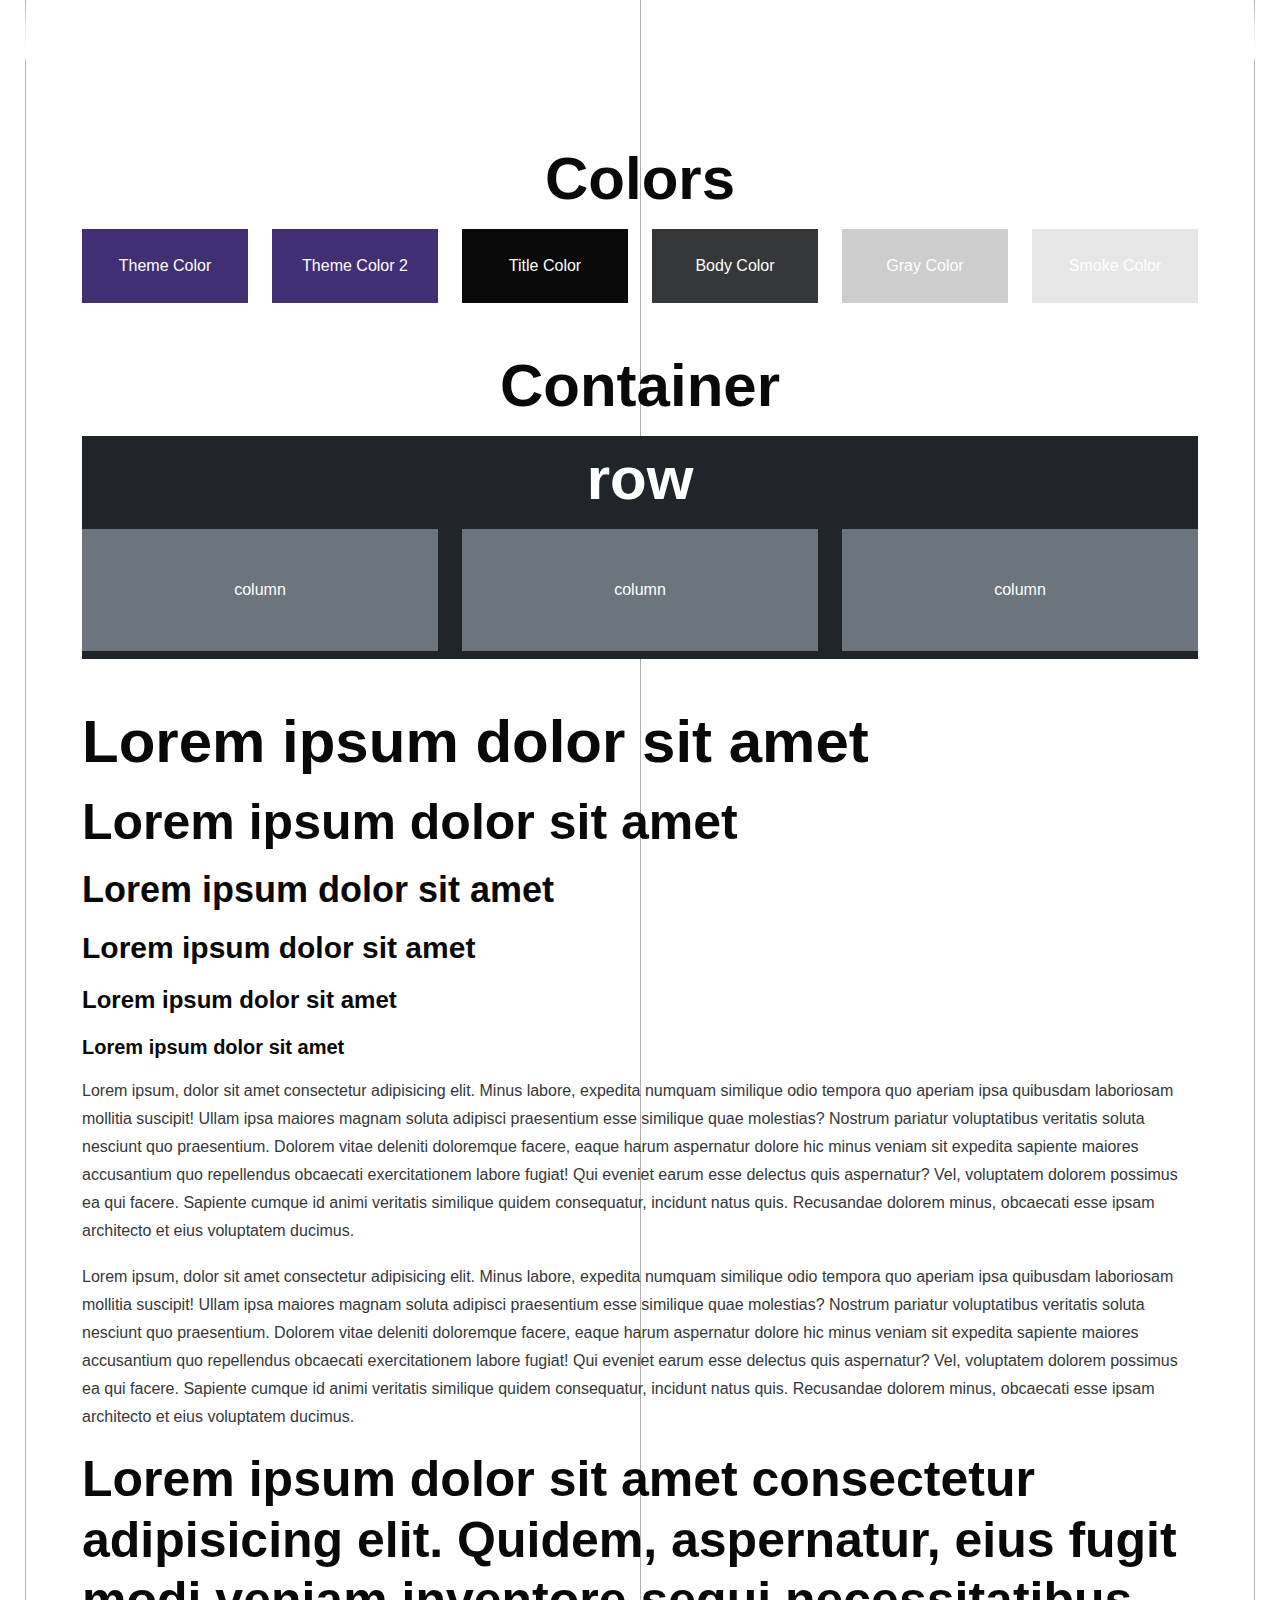
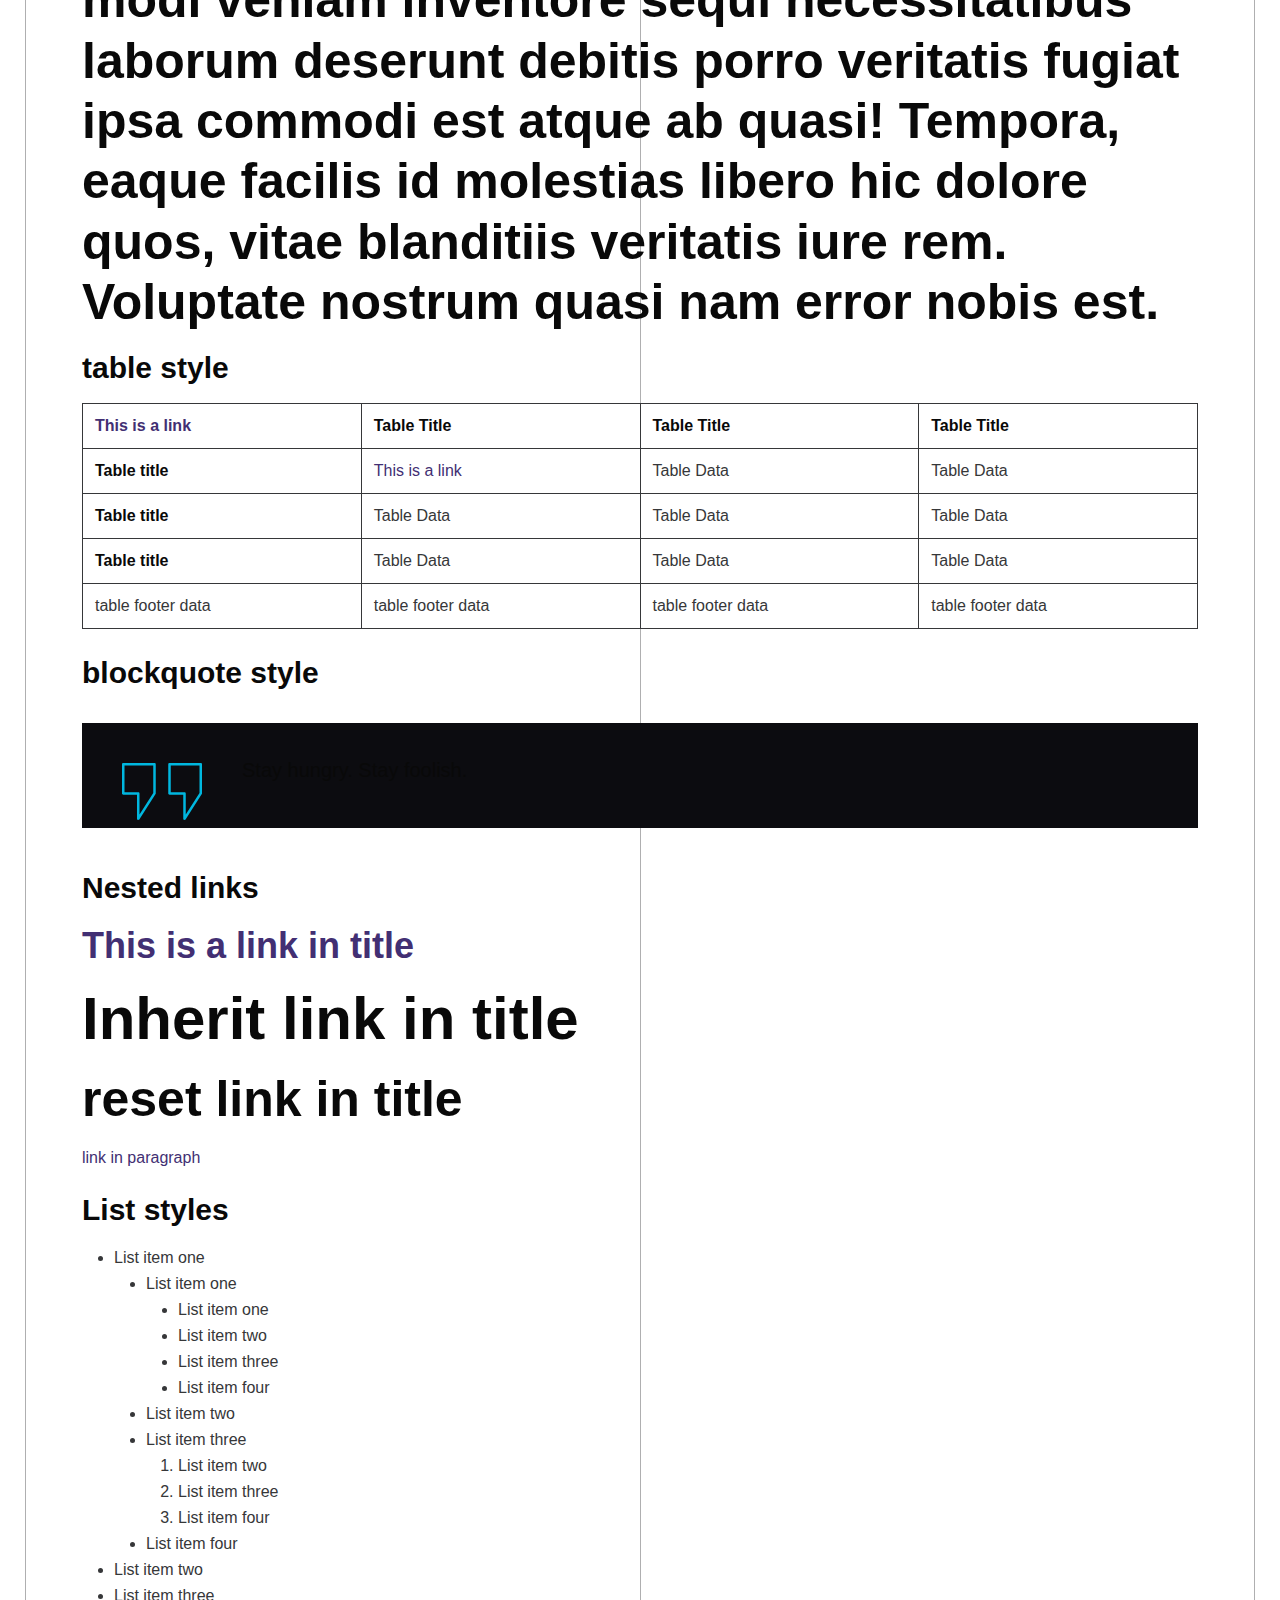
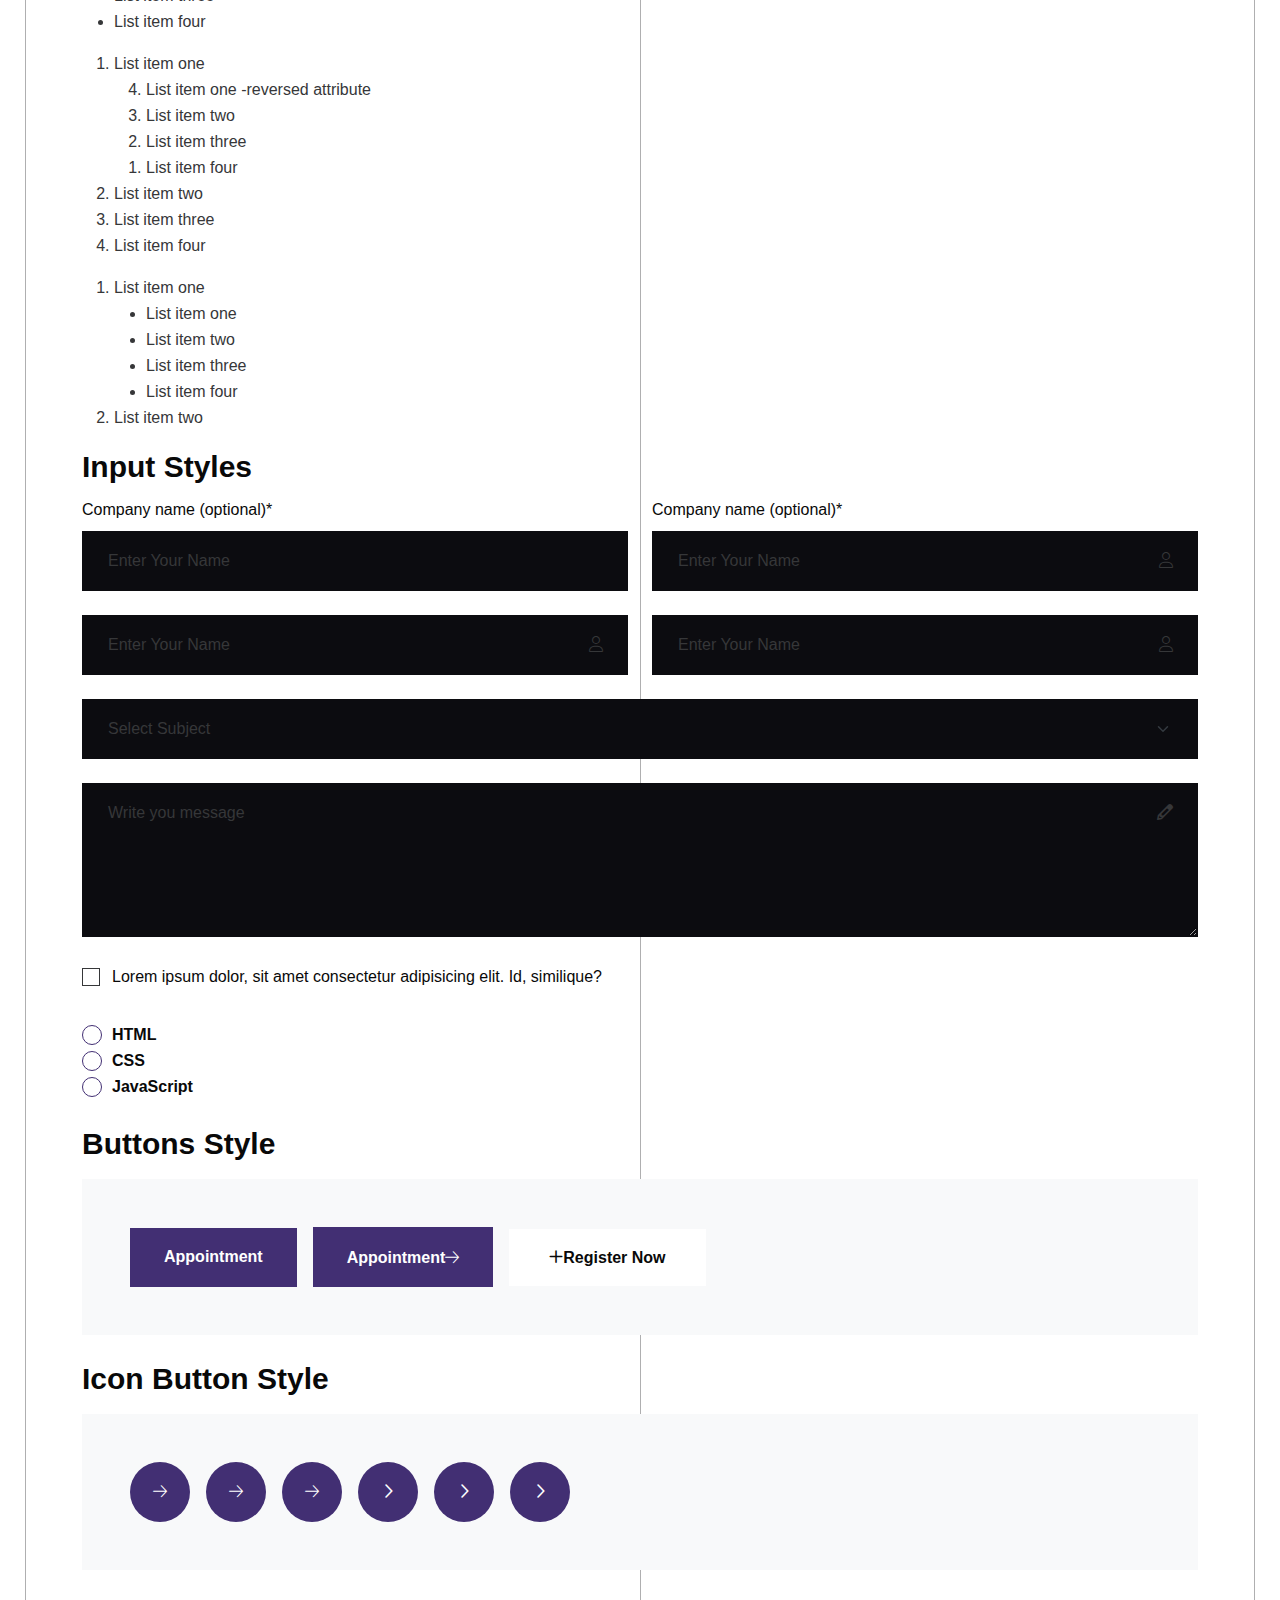
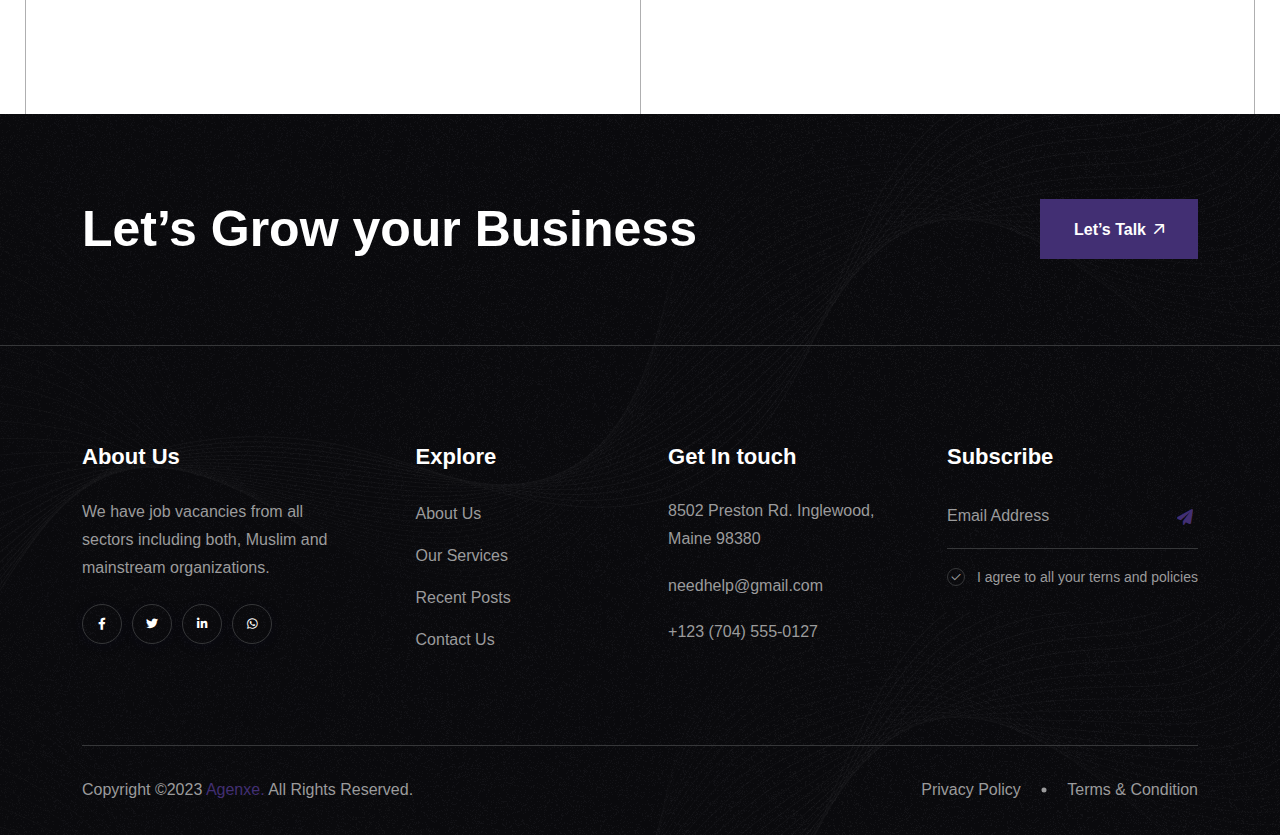
<file: typography.html>
<!doctype html>
<html class="no-js" lang="zxx">

<head>
    <meta charset="utf-8">
    <meta http-equiv="x-ua-compatible" content="ie=edge">
    <title>Agenxe - Digital & Creative Agency HTML Template - Home One</title>
    <meta name="author" content="themeholy">
    <meta name="description" content="Agenxe - Digital & Creative Agency HTML Template">
    <meta name="keywords" content="Agenxe - Digital & Creative Agency HTML Template">
    <meta name="robots" content="INDEX,FOLLOW">

    <!-- Mobile Specific Metas -->
    <meta name="viewport" content="width=device-width, initial-scale=1, shrink-to-fit=no">

    <!-- Favicons - Place favicon.ico in the root directory -->
    <link rel="apple-touch-icon" sizes="57x57" href="assets/img/favicons/apple-icon-57x57.png">
    <link rel="apple-touch-icon" sizes="60x60" href="assets/img/favicons/apple-icon-60x60.png">
    <link rel="apple-touch-icon" sizes="72x72" href="assets/img/favicons/apple-icon-72x72.png">
    <link rel="apple-touch-icon" sizes="76x76" href="assets/img/favicons/apple-icon-76x76.png">
    <link rel="apple-touch-icon" sizes="114x114" href="assets/img/favicons/apple-icon-114x114.png">
    <link rel="apple-touch-icon" sizes="120x120" href="assets/img/favicons/apple-icon-120x120.png">
    <link rel="apple-touch-icon" sizes="144x144" href="assets/img/favicons/apple-icon-144x144.png">
    <link rel="apple-touch-icon" sizes="152x152" href="assets/img/favicons/apple-icon-152x152.png">
    <link rel="apple-touch-icon" sizes="180x180" href="assets/img/favicons/apple-icon-180x180.png">
    <link rel="icon" type="image/png" sizes="192x192" href="assets/img/favicons/android-icon-192x192.png">
    <link rel="icon" type="image/png" sizes="32x32" href="assets/img/favicons/favicon-32x32.png">
    <link rel="icon" type="image/png" sizes="96x96" href="assets/img/favicons/favicon-96x96.png">
    <link rel="icon" type="image/png" sizes="16x16" href="assets/img/favicons/favicon-16x16.png">
    <link rel="manifest" href="assets/img/favicons/manifest.json">
    <meta name="msapplication-TileColor" content="#ffffff">
    <meta name="msapplication-TileImage" content="assets/img/favicons/ms-icon-144x144.png">
    <meta name="theme-color" content="#ffffff">

    <!--==============================
	  Google Fonts
	============================== -->
    <link rel="preconnect" href="https://fonts.googleapis.com">
    <link rel="preconnect" href="https://fonts.gstatic.com" crossorigin>
    <link href="https://fonts.googleapis.com/css2?family=Epilogue:wght@300;400;500;600;700;800;900&ampfamily=Roboto:wght@300;400;500;700&ampdisplay=swap" rel="stylesheet">

    <!--==============================
	    All CSS File
	============================== -->
    <!-- Bootstrap -->
    <link rel="stylesheet" href="assets/css/bootstrap.min.css">
    <!-- Fontawesome Icon -->
    <link rel="stylesheet" href="assets/css/fontawesome.min.css">
    <!-- Magnific Popup -->
    <link rel="stylesheet" href="assets/css/magnific-popup.min.css">
    <!-- Slick Slider -->
    <link rel="stylesheet" href="assets/css/slick.min.css">
    <!-- Animate CSS -->
    <link rel="stylesheet" href="assets/css/animate.min.css">
    <!-- Theme Custom CSS -->
    <link rel="stylesheet" href="assets/css/style.css">

</head>

<body>


    <!--[if lte IE 9]>
    	<p class="browserupgrade">You are using an <strong>outdated</strong> browser. Please <a href="https://browsehappy.com/">upgrade your browser</a> to improve your experience and security.</p>
  <![endif]-->



    <!--********************************
   		Code Start From Here 
	******************************** -->




    <!--==============================
     Preloader
  ==============================-->
    <div class="preloader ">
        <button class="th-btn preloaderCls">Cancel Preloader </button>
        <div class="preloader-inner">
            <span></span>
            <span></span>
            <span></span>
            <span></span>
            <span></span>
            <span></span>
        </div>
    </div>
    <div class="space ">
        <div class="h1 text-center mt-4">Colors</div>
        <div class="container mb-5">
            <div class="row">
                <div class="col-xl-2">
                    <div class="p-4 text-white text-center" style="background-color: var(--theme-color);">Theme Color</div>
                </div>
                <div class="col-xl-2">
                    <div class="p-4 text-white text-center" style="background-color: var(--theme-color);">Theme Color 2</div>
                </div>
                <div class="col-xl-2">
                    <div class="p-4 text-white text-center" style="background-color: var(--title-color);">Title Color</div>
                </div>
                <div class="col-xl-2">
                    <div class="p-4 text-white text-center" style="background-color: var(--body-color);">Body Color</div>
                </div>
                <div class="col-xl-2">
                    <div class="p-4 text-white text-center" style="background-color: var(--gray-color);">Gray Color</div>
                </div>
                <div class="col-xl-2">
                    <div class="p-4 text-white text-center" style="background-color: var(--smoke-color);">Smoke Color</div>
                </div>
            </div>
        </div>
        <div class="h1 text-center mt-4">Container</div>
        <div class="container mb-5">
            <div class="bg-dark py-2">
                <div class="h1 text-center text-white">row</div>
                <div class="row">
                    <div class="col-4 ">
                        <div class="py-5 bg-secondary text-white text-center">column</div>
                    </div>
                    <div class="col-4 ">
                        <div class="py-5 bg-secondary text-white text-center">column</div>
                    </div>
                    <div class="col-4 ">
                        <div class="py-5 bg-secondary text-white text-center">column</div>
                    </div>
                </div>
            </div>
        </div>

        <div class="container">

            <h1>Lorem ipsum dolor sit amet</h1>
            <h2>Lorem ipsum dolor sit amet</h2>
            <h3>Lorem ipsum dolor sit amet</h3>
            <h4>Lorem ipsum dolor sit amet</h4>
            <h5>Lorem ipsum dolor sit amet</h5>
            <h6>Lorem ipsum dolor sit amet</h6>
            <p>Lorem ipsum, dolor sit amet consectetur adipisicing elit. Minus labore, expedita numquam similique odio tempora quo aperiam ipsa quibusdam laboriosam mollitia suscipit! Ullam ipsa maiores magnam soluta adipisci praesentium esse similique quae molestias? Nostrum pariatur voluptatibus veritatis soluta nesciunt quo praesentium. Dolorem vitae deleniti doloremque facere, eaque harum aspernatur dolore hic minus veniam sit expedita sapiente maiores accusantium quo repellendus obcaecati exercitationem labore fugiat! Qui eveniet earum esse delectus quis aspernatur? Vel, voluptatem dolorem possimus ea qui facere. Sapiente cumque id animi veritatis similique quidem consequatur, incidunt natus quis. Recusandae dolorem minus, obcaecati esse ipsam architecto et eius voluptatem ducimus.</p>
            <p>Lorem ipsum, dolor sit amet consectetur adipisicing elit. Minus labore, expedita numquam similique odio tempora quo aperiam ipsa quibusdam laboriosam mollitia suscipit! Ullam ipsa maiores magnam soluta adipisci praesentium esse similique quae molestias? Nostrum pariatur voluptatibus veritatis soluta nesciunt quo praesentium. Dolorem vitae deleniti doloremque facere, eaque harum aspernatur dolore hic minus veniam sit expedita sapiente maiores accusantium quo repellendus obcaecati exercitationem labore fugiat! Qui eveniet earum esse delectus quis aspernatur? Vel, voluptatem dolorem possimus ea qui facere. Sapiente cumque id animi veritatis similique quidem consequatur, incidunt natus quis. Recusandae dolorem minus, obcaecati esse ipsam architecto et eius voluptatem ducimus.</p>
            <h2>Lorem ipsum dolor sit amet consectetur adipisicing elit. Quidem, aspernatur, eius fugit modi veniam inventore sequi necessitatibus laborum deserunt debitis porro veritatis fugiat ipsa commodi est atque ab quasi! Tempora, eaque facilis id molestias libero hic dolore quos, vitae blanditiis veritatis iure rem. Voluptate nostrum quasi nam error nobis est.</h2>
            <h4>table style</h4>
            <table>
                <thead>
                    <tr>
                        <th><a href="#">This is a link</a></th>
                        <th>Table Title</th>
                        <th>Table Title</th>
                        <th>Table Title</th>
                    </tr>
                </thead>
                <tbody>
                    <tr>
                        <th>Table title</th>
                        <td><a href="#">This is a link</a></td>
                        <td>Table Data</td>
                        <td>Table Data</td>
                    </tr>
                    <tr>
                        <th>Table title</th>
                        <td>Table Data</td>
                        <td>Table Data</td>
                        <td>Table Data</td>
                    </tr>
                    <tr>
                        <th>Table title</th>
                        <td>Table Data</td>
                        <td>Table Data</td>
                        <td>Table Data</td>
                    </tr>
                </tbody>
                <tfoot>
                    <tr>
                        <td>table footer data</td>
                        <td>table footer data</td>
                        <td>table footer data</td>
                        <td>table footer data</td>
                    </tr>
                </tfoot>
            </table>
            <h4>blockquote style</h4>
            <blockquote>
                <p>Stay hungry. Stay foolish.</p>
            </blockquote>
            <h4>Nested links</h4>
            <h3><a href="#">This is a link in title</a></h3>
            <h1><a href="#" class="text-inherit">Inherit link in title</a></h1>
            <h2><a href="#" class="text-reset">reset link in title</a></h2>
            <p><a href="#">link in paragraph</a></p>
            <h4>List styles</h4>
            <ul>
                <li>List item one
                    <ul>
                        <li>List item one
                            <ul>
                                <li>List item one</li>
                                <li>List item two</li>
                                <li>List item three</li>
                                <li>List item four</li>
                            </ul>
                        </li>
                        <li>List item two</li>
                        <li>List item three
                            <ol>
                                <li>List item two</li>
                                <li>List item three</li>
                                <li>List item four</li>
                            </ol>
                        </li>
                        <li>List item four</li>
                    </ul>
                </li>
                <li>List item two</li>
                <li>List item three</li>
                <li>List item four</li>
            </ul>
            <ol>
                <li>List item one
                    <ol reversed="reversed">
                        <li>List item one -reversed attribute</li>
                        <li>List item two</li>
                        <li>List item three</li>
                        <li>List item four</li>
                    </ol>
                </li>
                <li>List item two</li>
                <li>List item three</li>
                <li>List item four</li>
            </ol>
            <ol>
                <li>List item one
                    <ul>
                        <li>List item one</li>
                        <li>List item two</li>
                        <li>List item three</li>
                        <li>List item four</li>
                    </ul>
                </li>
                <li>List item two</li>
            </ol>
            <h4>Input Styles</h4>
            <div class="row">
                <div class="form-group col-lg-6 has-label">
                    <label for="text">Company name (optional)*</label>
                    <input type="text" id="text" placeholder="Enter Your Name">
                </div>
                <div class="form-group col-lg-6 has-label">
                    <label for="text2">Company name (optional)*</label>
                    <input type="text" id="text2" placeholder="Enter Your Name">
                    <i class="fal fa-user"></i>
                </div>
                <div class="form-group col-lg-6">
                    <input type="text" placeholder="Enter Your Name">
                    <i class="fal fa-user"></i>
                </div>
                <div class="form-group col-lg-6">
                    <input type="text" placeholder="Enter Your Name">
                    <i class="fal fa-user"></i>
                </div>
                <div class="form-group col-12">
                    <select name="name" id="name">
                        <option value="" selected disabled hidden>Select Subject</option>
                        <option value="">Option 1</option>
                        <option value="">Option 2</option>
                        <option value="">Option 3</option>
                        <option value="">Option 4</option>
                    </select>
                </div>
                <div class="form-group col-12">
                    <textarea name="textARea" id="textARea" cols="30" rows="10" placeholder="Write you message"></textarea>
                    <i class="far fa-pencil"></i>
                </div>
                <div class="form-group col-12">
                    <input type="checkbox" id="checkbox" name="checkbox">
                    <label for="checkbox">Lorem ipsum dolor, sit amet consectetur adipisicing elit. Id, similique?</label>
                </div>
                <div class="form-group col-12">
                    <div>
                        <input type="radio" id="html" name="fav_language" value="HTML">
                        <label for="html">HTML</label>
                    </div>
                    <div>
                        <input type="radio" id="css" name="fav_language" value="CSS">
                        <label for="css">CSS</label>
                    </div>
                    <div>
                        <input type="radio" id="javascript" name="fav_language" value="JavaScript"><label for="javascript">JavaScript</label>
                    </div>
                </div>
            </div>
            <h4>Buttons Style</h4>
            <div class="p-5 mb-4 bg-light">
                <div class="row align-items-center gy-3 gx-3">
                    <div class="col-auto"><a href="#" class="th-btn">Appointment</a></div>
                    <div class="col-auto"><a href="#" class="th-btn">Appointment<i class="fal fa-arrow-right"></i></a></div>
                    <div class="col-auto"><a href="#" class="th-btn style2"><span class="btn-icon"><i class="far fa-plus"></i></span><span class="btn-text">Register Now</span></a></div>
                </div>
            </div>
            <h4>Icon Button Style</h4>
            <div class="p-5 mb-4 bg-light">
                <div class="row align-items-center gy-3 gx-3">
                    <div class="col-auto"><a href="#" class="icon-btn"><i class="fal fa-arrow-right"></i></a></div>
                    <div class="col-auto"><a href="#" class="icon-btn style2"><i class="fal fa-arrow-right"></i></a></div>
                    <div class="col-auto"><a href="#" class="icon-btn style3"><i class="fal fa-arrow-right"></i></a></div>
                    <div class="col-auto"><a href="#" class="icon-btn style1 btn-md"><i class="far fa-chevron-right"></i></a></div>
                    <div class="col-auto"><a href="#" class="icon-btn style2 btn-md"><i class="far fa-chevron-right"></i></a></div>
                    <div class="col-auto"><a href="#" class="icon-btn style3 btn-md"><i class="far fa-chevron-right"></i></a></div>
                </div>
            </div>
        </div>
    </div>
    <!--==============================
	Footer Area
==============================-->
    <footer class="footer-wrapper footer-layout1" data-bg-src="assets/img/bg/footer-bg.png">
        <!--==============================
Cta Area  
==============================-->
        <div class="cta-area-1">
            <div class="container">
                <div class="row align-items-center justify-content-between">
                    <div class="col-lg-auto">
                        <div class="title-area mb-lg-0 text-lg-start text-center">
                            <h2 class="sec-title mb-0 text-white">Let’s Grow your Business</h2>
                        </div>
                    </div>
                    <div class="col-lg-auto text-center">
                        <a href="contact.html" class="th-btn">Let’s Talk<i class="fa-regular fa-arrow-up-right ms-2"></i></a>
                    </div>
                </div>
            </div>
        </div>
        <div class="widget-area">
            <div class="container">
                <div class="row justify-content-between">
                    <div class="col-md-6 col-xxl-3 col-xl-3">
                        <div class="widget footer-widget">
                            <div class="th-widget-about">
                                <h3 class="widget_title">About Us</h3>
                                <p class="about-text">We have job vacancies from all sectors including both, Muslim and mainstream organizations.</p>
                                <div class="th-social style-border">
                                    <a href="https://www.facebook.com/"><i class="fab fa-facebook-f"></i></a>
                                    <a href="https://www.twitter.com/"><i class="fab fa-twitter"></i></a>
                                    <a href="https://www.linkedin.com/"><i class="fab fa-linkedin-in"></i></a>
                                    <a href="https://www.whatsapp.com/"><i class="fab fa-whatsapp"></i></a>
                                </div>
                            </div>
                        </div>
                    </div>
                    <div class="col-md-6 col-xl-auto">
                        <div class="widget widget_nav_menu footer-widget">
                            <h3 class="widget_title">Explore</h3>
                            <div class="menu-all-pages-container">
                                <ul class="menu">
                                    <li><a href="about.html">About Us</a></li>
                                    <li><a href="service.html">Our Services</a></li>
                                    <li><a href="blog.html">Recent Posts</a></li>
                                    <li><a href="contact.html">Contact Us</a></li>
                                </ul>
                            </div>
                        </div>
                    </div>
                    <div class="col-md-6 col-xl-auto">
                        <div class="widget footer-widget">
                            <h3 class="widget_title">Get In touch</h3>
                            <div class="th-widget-contact">
                                <div class="info-box">
                                    <p class="info-box_text">
                                        8502 Preston Rd. Inglewood, <br> Maine 98380
                                    </p>
                                </div>
                                <div class="info-box">
                                    <a href="mailto:info@Agenxe.com" class="info-box_link">needhelp@gmail.com</a>
                                </div>
                                <div class="info-box">
                                    <a href="tel:+11234567890" class="info-box_link">+123 (704) 555-0127</a>
                                </div>

                            </div>
                        </div>
                    </div>
                    <div class="col-md-6 col-xl-auto">
                        <div class="widget newsletter-widget footer-widget">
                            <h3 class="widget_title">Subscribe</h3>
                            <form class="newsletter-form">
                                <input class="form-control" type="email" placeholder="Email Address" required="">
                                <button type="submit" class="th-btn"><i class="fas fa-paper-plane"></i></button>
                                <div class="form-group">
                                    <div class="custom-checkbox">
                                        <input type="checkbox" id="agreepolicy" checked>
                                        <label for="agreepolicy">I agree to all your terns and policies</label>
                                    </div>
                                </div>
                            </form>
                        </div>
                    </div>
                </div>
            </div>
        </div>
        <div class="container">
            <div class="copyright-wrap">
                <div class="row justify-content-between align-items-center">
                    <div class="col-md-6">
                        <p class="copyright-text">Copyright ©2023 <a href="https://themeforest.net/user/themeholy"> Agenxe.</a> All Rights Reserved.</p>
                    </div>
                    <div class="col-md-6 text-end d-none d-md-block">
                        <div class="footer-links">
                            <ul>
                                <li><a href="about.html">Privacy Policy</a></li>
                                <li><a href="about.html">Terms & Condition</a></li>
                            </ul>
                        </div>
                    </div>
                </div>
            </div>
        </div>
    </footer>

    <ul class="grid_lines d-none d-md-flex justify-content-between">
        <li class="grid_line"></li>
        <li class="grid_line"></li>
        <li class="grid_line"></li>
    </ul>

    <!--********************************
			Code End  Here 
	******************************** -->

    <!-- Scroll To Top -->
    <div class="scroll-top">
        <svg class="progress-circle svg-content" width="100%" height="100%" viewBox="-1 -1 102 102">
            <path d="M50,1 a49,49 0 0,1 0,98 a49,49 0 0,1 0,-98" style="transition: stroke-dashoffset 10ms linear 0s; stroke-dasharray: 307.919, 307.919; stroke-dashoffset: 307.919;"></path>
        </svg>
    </div>

    <!--==============================
    All Js File
============================== -->
    <!-- Jquery -->
    <script src="assets/js/vendor/jquery-3.6.0.min.js"></script>
    <!-- Slick Slider -->
    <script src="assets/js/slick.min.js"></script>
    <!-- Bootstrap -->
    <script src="assets/js/bootstrap.min.js"></script>
    <!-- Magnific Popup -->
    <script src="assets/js/jquery.magnific-popup.min.js"></script>
    <!-- Counter Up -->
    <script src="assets/js/jquery.counterup.min.js"></script>
    <!-- Circle Progress -->
    <script src="assets/js/circle-progress.js"></script>
    <!-- Range Slider -->
    <script src="assets/js/jquery-ui.min.js"></script>
    <!-- Isotope Filter -->
    <script src="assets/js/imagesloaded.pkgd.min.js"></script>
    <script src="assets/js/isotope.pkgd.min.js"></script>
    <!-- Tilt JS -->
    <script src="assets/js/tilt.jquery.min.js"></script>
    <!-- wow JS -->
    <script src="assets/js/wow.min.js"></script>

    <!-- Main Js File -->
    <script src="assets/js/main.js"></script>
</body>

</html>
</file>
<file: assets/css/style.css>
@charset "UTF-8";
/*
Template Name: Agenxe
Template URL: http://themeholy.com/html/agenxe
Description: Digital & Creative Agency HTML Template
Author: themeholy
Author URI: https://themeforest.net/user/themeholy
Version: 1.0.0
*/
/*=================================
    CSS Index Here
==================================*/
/*

01. Theme Base
    1.1. Mixin
    1.2. Function
    1.3. Variable
    1.4. Typography
    1.5. Extend
    1.7. Wordpress Default
02. Reset
    2.1. Container
    2.2. Grid
    2.3. Input
    2.4. Slick Slider
    2.5. Mobile Menu
03. Utilities
    3.1. Preloader
    3.2. Buttons
    3.3. Titles
    3.4. Common
    3.6. Font
    3.7. Background
    3.8. Text Color
    3.9. Overlay
    3.10. Animation
    
04. Template Style
    4.1. Widget
    4.2. Header
    4.3. Footer
    4.4. Breadcumb
    4.5. Pagination
    4.6. Blog
    4.7. Comments
    4.8. Hero Area
    4.9. Error    
    4.00. Popup Search
    4.00. Popup Side Menu
    4.00. Wocommerce
    4.00. Products
    4.00. Cart
    4.00. Checkout
    4.00. Wishlist
    4.00. Contact
    4.00. About
    4.00. Team
    4.00. Testimonial
    4.00. Counter
    4.00. Blog
    4.00. Brand
    4.00. Simple Sections
    4.00. Why
    4.00. Video
    4.00. Faq
    4.00. CTA
    4.00. Service
    4.00. Pricing
    4.00. Gallery
    4.00. Skill
    4.00. Process
    4.00. Award
    4.00. Feature

05. Spacing

*/
/*=================================
    CSS Index End
==================================*/
/*=================================
   01. Theme Base
==================================*/
/*------------------- 1.1. Mixin -------------------*/
@use "sass:math";
/*------------------- 1.2. Function -------------------*/
/*------------------- 1.3. Variable-------------------*/
:root {
  --theme-color: #422F73;
  --theme-color2: #DDB61D;
  --title-color: #090909;
  --dark-color: #090909;
  --body-color: #363739;
  --smoke-color: #E6E6E6;
  --smoke-color2: #F6F6F6;
  --black-color: #000000;
  --black-color2: #0C0C10;
  --gray-color: #CDCDCD;
  --white-color: #ffffff;
  --light-color: #72849B;
  --yellow-color: #FFB539;
  --success-color: #28a745;
  --error-color: #dc3545;
  --border-color: #363739;
  --title-font: Chakra Petch, sans-serif;
  --body-font: 'Roboto', sans-serif;
  --icon-font: "Font Awesome 6 Pro";
  --main-container: 1290px;
  --container-gutters: 30px;
  --section-space: 120px;
  --section-space-mobile: 80px;
  --section-title-space: 60px;
  --ripple-ani-duration: 5s;
}

/*------------------- 1.5. Typography -------------------*/
html,
body {
  scroll-behavior: auto !important;
}

body {
  font-family: var(--body-font);
  font-size: 16px;
  font-weight: 400;
  color: var(--body-color);
  line-height: 26px;
  overflow-x: hidden;
  -webkit-font-smoothing: antialiased;
  position: relative;
}

body.dark-theme {
  background: #020206;
  --title-color: #ffffff;
  --body-color: #9B9B9C;
}

body.dark-theme select, body.dark-theme .form-control, body.dark-theme .form-select, body.dark-theme textarea, body.dark-theme input {
  color: var(--white-color);
}

iframe {
  border: none;
  width: 100%;
}

.slick-slide:focus,
button:focus,
a:focus,
a:active,
input,
input:hover,
input:focus,
input:active,
textarea,
textarea:hover,
textarea:focus,
textarea:active {
  outline: none;
}

input:focus {
  outline: none;
  box-shadow: none;
}

img:not([draggable]),
embed,
object,
video {
  max-width: 100%;
  height: auto;
}

ul {
  list-style-type: disc;
}

ol {
  list-style-type: decimal;
}

table {
  margin: 0 0 1.5em;
  width: 100%;
  border-collapse: collapse;
  border-spacing: 0;
  border: 1px solid var(--border-color);
}

th {
  font-weight: 700;
  color: var(--title-color);
}

td,
th {
  border: 1px solid var(--border-color);
  padding: 9px 12px;
}

a {
  color: var(--theme-color);
  text-decoration: none;
  outline: 0;
  -webkit-transition: all ease 0.4s;
  transition: all ease 0.4s;
}

a:hover {
  color: var(--title-color);
}

a:active, a:focus, a:hover, a:visited {
  text-decoration: none;
  outline: 0;
}

button {
  -webkit-transition: all ease 0.4s;
  transition: all ease 0.4s;
}

img {
  border: none;
  max-width: 100%;
}

ins {
  text-decoration: none;
}

pre {
  font-family: var(--body-font);
  background: #f5f5f5;
  color: #666;
  font-size: 14px;
  margin: 20px 0;
  overflow: auto;
  padding: 20px;
  white-space: pre-wrap;
  word-wrap: break-word;
}

span.ajax-loader:empty,
p:empty {
  display: none;
}

p {
  font-family: var(--body-font);
  margin: 0 0 18px 0;
  color: var(--body-color);
  line-height: 1.75;
}

h1 a,
h2 a,
h3 a,
h4 a,
h5 a,
h6 a,
p a,
span a {
  font-size: inherit;
  font-family: inherit;
  font-weight: inherit;
  line-height: inherit;
}

.h1,
h1,
.h2,
h2,
.h3,
h3,
.h4,
h4,
.h5,
h5,
.h6,
h6 {
  font-family: var(--title-font);
  color: var(--title-color);
  text-transform: none;
  font-weight: 700;
  line-height: 1.4;
  margin: 0 0 15px 0;
}

.h1,
h1 {
  font-size: 60px;
  line-height: 1.167;
}

.h2,
h2 {
  font-size: 50px;
  line-height: 1.208;
}

.h3,
h3 {
  font-size: 36px;
  line-height: 1.278;
}

.h4,
h4 {
  font-size: 30px;
  line-height: 1.333;
}

.h5,
h5 {
  font-size: 24px;
  line-height: 1.417;
}

.h6,
h6 {
  font-size: 20px;
  line-height: 1.5;
}

@media (max-width: 1200px) {
  .h2,
  h2 {
    font-size: 42px;
  }
}

/* Large devices */
@media (max-width: 1199px) {
  .h1,
  h1 {
    font-size: 44px;
    line-height: 1.3;
  }
  .h2,
  h2 {
    font-size: 36px;
    line-height: 1.3;
  }
  .h3,
  h3 {
    font-size: 30px;
  }
  .h4,
  h4 {
    font-size: 24px;
  }
  .h5,
  h5 {
    font-size: 20px;
  }
  .h6,
  h6 {
    font-size: 16px;
  }
}

/* Small devices */
@media (max-width: 767px) {
  .h1,
  h1 {
    font-size: 40px;
  }
  .h2,
  h2 {
    font-size: 34px;
    line-height: 1.3;
  }
  .h3,
  h3 {
    font-size: 26px;
  }
  .h4,
  h4 {
    font-size: 22px;
  }
  .h5,
  h5 {
    font-size: 18px;
  }
  .h6,
  h6 {
    font-size: 16px;
  }
}

/* Extra small devices */
@media (max-width: 575px) {
  .h1,
  h1 {
    font-size: 34px;
    line-height: 1.35;
  }
  .h2,
  h2 {
    font-size: 28px;
  }
}

/* Extra small devices */
@media (max-width: 375px) {
  .h1,
  h1 {
    font-size: 32px;
  }
}

/*------------------- 1.6. Extend -------------------*/
/*------------------- 1.7. Wordpress Default -------------------*/
/*=================================
    02. Reset
==================================*/
/*------------------- 2.1. Container -------------------*/
/* Medium Large devices */
@media (max-width: 1399px) {
  :root {
    --main-container: 1250px;
  }
}

@media only screen and (min-width: 1300px) {
  .container-xxl,
  .container-xl,
  .container-lg,
  .container-md,
  .container-sm,
  .container {
    max-width: calc(var(--main-container) + var(--container-gutters));
    padding-left: calc(var(--container-gutters) / 2);
    padding-right: calc(var(--container-gutters) / 2);
  }
  .container-xxl.px-0,
  .container-xl.px-0,
  .container-lg.px-0,
  .container-md.px-0,
  .container-sm.px-0,
  .container.px-0 {
    max-width: var(--main-container);
  }
}

@media only screen and (min-width: 1300px) {
  .th-container {
    --main-container: 1605px;
  }
}

@media only screen and (max-width: 1600px) {
  .container-fluid.px-0 {
    padding-left: 15px !important;
    padding-right: 15px !important;
  }
  .container-fluid.px-0 .row {
    margin-left: 0 !important;
    margin-right: 0 !important;
  }
}

.th-container2 {
  max-width: 1790px;
}

.th-container3 {
  max-width: 1520px;
}

.round-container {
  max-width: 1620px;
  margin-left: auto;
  margin-right: auto;
  border-radius: 20px;
  position: relative;
  z-index: 2;
  overflow: hidden;
}

/* Large devices */
@media (max-width: 1199px) {
  .round-container {
    border-radius: 0;
  }
}

/*------------------- 2.2. Grid -------------------*/
.slick-track > [class*=col] {
  -webkit-flex-shrink: 0;
      -ms-flex-negative: 0;
          flex-shrink: 0;
  width: 100%;
  max-width: 100%;
  padding-right: calc(var(--bs-gutter-x)/ 2);
  padding-left: calc(var(--bs-gutter-x)/ 2);
  margin-top: var(--bs-gutter-y);
}

.gy-30 {
  --bs-gutter-y: 30px;
}

.gy-40 {
  --bs-gutter-y: 40px;
}

.gy-50 {
  --bs-gutter-y: 50px;
}

.gx-10 {
  --bs-gutter-x: 10px;
}

.gx-60 {
  --bs-gutter-x: 60px;
}

@media (min-width: 1299px) {
  .gx-70 {
    --bs-gutter-x: 70px;
  }
}

@media (min-width: 1399px) {
  .gx-30 {
    --bs-gutter-x: 30px;
  }
  .gx-25 {
    --bs-gutter-x: 25px;
  }
  .gx-40 {
    --bs-gutter-x: 40px;
  }
}

/* Large devices */
@media (max-width: 1199px) {
  .gx-60 {
    --bs-gutter-x: 40px;
  }
}

/* Medium devices */
@media (max-width: 991px) {
  .gy-50 {
    --bs-gutter-y: 40px;
  }
}

/*------------------- 2.3. Input -------------------*/
select,
.form-control,
.form-select,
textarea,
input {
  height: 60px;
  padding: 0 25px 0 25px;
  padding-right: 45px;
  border: 1px solid transparent;
  color: var(--body-color);
  background-color: var(--black-color2);
  border-radius: 0px;
  font-size: 16px;
  width: 100%;
  font-family: var(--body-font);
  -webkit-transition: 0.4s ease-in-out;
  transition: 0.4s ease-in-out;
}

select:focus,
.form-control:focus,
.form-select:focus,
textarea:focus,
input:focus {
  outline: 0;
  box-shadow: none;
  border-color: var(--theme-color);
  background-color: var(--black-color2);
}

select.style-white,
.form-control.style-white,
.form-select.style-white,
textarea.style-white,
input.style-white {
  background: var(--white-color);
}

select.style-border,
.form-control.style-border,
.form-select.style-border,
textarea.style-border,
input.style-border {
  background: transparent;
  border: 1px solid var(--theme-color);
}

select.style2,
.form-control.style2,
.form-select.style2,
textarea.style2,
input.style2 {
  background: #020206;
  color: var(--white-color);
}

select::-moz-placeholder,
.form-control::-moz-placeholder,
.form-select::-moz-placeholder,
textarea::-moz-placeholder,
input::-moz-placeholder {
  color: var(--body-color);
}

select::-webkit-input-placeholder,
.form-control::-webkit-input-placeholder,
.form-select::-webkit-input-placeholder,
textarea::-webkit-input-placeholder,
input::-webkit-input-placeholder {
  color: var(--body-color);
}

select:-ms-input-placeholder,
.form-control:-ms-input-placeholder,
.form-select:-ms-input-placeholder,
textarea:-ms-input-placeholder,
input:-ms-input-placeholder {
  color: var(--body-color);
}

select::-webkit-input-placeholder, .form-control::-webkit-input-placeholder, .form-select::-webkit-input-placeholder, textarea::-webkit-input-placeholder, input::-webkit-input-placeholder {
  color: var(--body-color);
}

select::-moz-placeholder, .form-control::-moz-placeholder, .form-select::-moz-placeholder, textarea::-moz-placeholder, input::-moz-placeholder {
  color: var(--body-color);
}

select:-ms-input-placeholder, .form-control:-ms-input-placeholder, .form-select:-ms-input-placeholder, textarea:-ms-input-placeholder, input:-ms-input-placeholder {
  color: var(--body-color);
}

select::-ms-input-placeholder, .form-control::-ms-input-placeholder, .form-select::-ms-input-placeholder, textarea::-ms-input-placeholder, input::-ms-input-placeholder {
  color: var(--body-color);
}

select::placeholder,
.form-control::placeholder,
.form-select::placeholder,
textarea::placeholder,
input::placeholder {
  color: var(--body-color);
}

.form-select,
select {
  display: block;
  width: 100%;
  line-height: 1.5;
  vertical-align: middle;
  background-image: url("data:image/svg+xml;charset=utf-8,%3Csvg xmlns='http://www.w3.org/2000/svg' viewBox='0 0 16 16'%3E%3Cpath fill='none' stroke='%23343a40' stroke-linecap='round' stroke-linejoin='round' stroke-width='2' d='M2 5l6 6 6-6'/%3E%3C/svg%3E");
  background-position: right 26px center;
  background-repeat: no-repeat;
  background-size: 16px 12px;
  -webkit-appearance: none;
  -moz-appearance: none;
  appearance: none;
  cursor: pointer;
}

.form-select.style2,
select.style2 {
  background-image: url("data:image/svg+xml,%3Csvg width='11' height='6' viewBox='0 0 11 6' fill='none' xmlns='http://www.w3.org/2000/svg'%3E%3Cpath d='M9.87109 1.71094L5.71484 5.62109C5.56901 5.7487 5.41406 5.8125 5.25 5.8125C5.08594 5.8125 4.9401 5.7487 4.8125 5.62109L0.65625 1.71094C0.382812 1.40104 0.373698 1.09115 0.628906 0.78125C0.920573 0.507812 1.23047 0.498698 1.55859 0.753906L5.25 4.25391L8.96875 0.753906C9.27865 0.498698 9.57943 0.498698 9.87109 0.753906C10.1263 1.08203 10.1263 1.40104 9.87109 1.71094Z' fill='%238B929C'/%3E%3C/svg%3E");
}

.form-select.style-border,
select.style-border {
  background: transparent;
  border: 1px solid var(--theme-color);
}

textarea.form-control,
textarea {
  min-height: 154px;
  padding-top: 16px;
  padding-bottom: 17px;
}

textarea.form-control.style2,
textarea.style2 {
  min-height: 190px;
  color: var(--white-color);
}

.form-group {
  margin-bottom: var(--bs-gutter-x);
  position: relative;
}

.form-group > i {
  display: inline-block;
  position: absolute;
  right: 25px;
  top: 21px;
  font-size: 16px;
  color: var(--body-color);
}

.form-group > i.fa-envelope {
  padding-top: 1px;
}

.form-group > i.fa-comment {
  margin-top: -2px;
}

.form-group > i.fa-chevron-down {
  width: 17px;
  background-color: var(--smoke-color);
}

.form-group.has-label > i {
  top: 50px;
}

[class*="col-"].form-group > i {
  right: calc((var(--bs-gutter-x) / 2) + 25px);
}

option:checked, option:focus, option:hover {
  background-color: var(--theme-color);
  color: var(--white-color);
}

input::-webkit-outer-spin-button,
input::-webkit-inner-spin-button {
  -webkit-appearance: none;
  margin: 0;
}

/* Firefox */
input[type="number"] {
  -moz-appearance: textfield;
}

input[type="checkbox"] {
  visibility: hidden;
  opacity: 0;
  display: inline-block;
  vertical-align: middle;
  width: 0;
  height: 0;
  display: none;
}

input[type="checkbox"]:checked ~ label:before {
  content: "\f00c";
  color: var(--white-color);
  background-color: var(--theme-color);
  border-color: var(--theme-color);
}

input[type="checkbox"] ~ label {
  position: relative;
  padding-left: 30px;
  cursor: pointer;
  display: block;
}

input[type="checkbox"] ~ label:before {
  content: "";
  font-family: var(--icon-font);
  font-weight: 700;
  position: absolute;
  left: 0px;
  top: 3.5px;
  background-color: var(--white-color);
  border: 1px solid var(--border-color);
  height: 18px;
  width: 18px;
  line-height: 18px;
  text-align: center;
  font-size: 12px;
}

input[type="checkbox"].style2 ~ label {
  color: #8B929C;
  padding-left: 23px;
  margin-bottom: -0.5em;
}

input[type="checkbox"].style2 ~ label:before {
  background-color: rgba(255, 255, 255, 0.1);
  border: 1px solid #8B929C;
  height: 14px;
  width: 14px;
  line-height: 14px;
  border-radius: 3px;
  top: 6px;
}

input[type="checkbox"].style2:checked ~ label:before {
  color: var(--theme-color);
}

input[type="radio"] {
  visibility: hidden;
  opacity: 0;
  display: inline-block;
  vertical-align: middle;
  width: 0;
  height: 0;
  display: none;
}

input[type="radio"] ~ label {
  position: relative;
  padding-left: 30px;
  cursor: pointer;
  line-height: 1;
  display: inline-block;
  font-weight: 600;
  margin-bottom: 0;
}

input[type="radio"] ~ label::before {
  content: "\f111";
  position: absolute;
  font-family: var(--icon-font);
  left: 0;
  top: -2px;
  width: 20px;
  height: 20px;
  padding-left: 0;
  font-size: 0.6em;
  line-height: 19px;
  text-align: center;
  border: 1px solid var(--theme-color);
  border-radius: 100%;
  font-weight: 700;
  background: var(--white-color);
  color: transparent;
  -webkit-transition: all 0.2s ease;
  transition: all 0.2s ease;
}

input[type="radio"]:checked ~ label::before {
  border-color: var(--theme-color);
  background-color: var(--theme-color);
  color: var(--white-color);
}

label {
  margin-bottom: 0.5em;
  margin-top: -0.3em;
  display: block;
  color: var(--title-color);
  font-family: var(--body-font);
  font-size: 16px;
}

textarea.is-invalid,
select.is-invalid,
input.is-invalid,
.was-validated input:invalid {
  border: 1px solid var(--error-color) !important;
  background-position: right calc(0.375em + 0.8875rem) center;
  background-image: none;
}

textarea.is-invalid:focus,
select.is-invalid:focus,
input.is-invalid:focus,
.was-validated input:invalid:focus {
  outline: 0;
  box-shadow: none;
}

textarea.is-invalid {
  background-position: top calc(0.375em + 0.5875rem) right calc(0.375em + 0.8875rem);
}

.row.no-gutters > .form-group {
  margin-bottom: 0;
}

.form-messages {
  display: none;
}

.form-messages.mb-0 * {
  margin-bottom: 0;
}

.form-messages.success {
  color: var(--success-color);
  display: block;
}

.form-messages.error {
  color: var(--error-color);
  display: block;
}

.form-messages pre {
  padding: 0;
  background-color: transparent;
  color: inherit;
}

/*------------------- 2.4. Slick Slider -------------------*/
.slick-track > [class*=col] {
  -webkit-flex-shrink: 0;
      -ms-flex-negative: 0;
          flex-shrink: 0;
  width: 100%;
  max-width: 100%;
  padding-right: calc(var(--bs-gutter-x) / 2);
  padding-left: calc(var(--bs-gutter-x) / 2);
  margin-top: var(--bs-gutter-y);
}

.slick-track {
  min-width: 100%;
}

.slick-list {
  padding-left: 0;
  padding-right: 0;
  overflow: hidden;
}

.slick-slide img {
  display: inline-block;
}

.slick-dots {
  list-style-type: none;
  padding: 0;
  margin: 40px 0 0px 0;
  line-height: 0;
  text-align: center;
  height: -webkit-max-content;
  height: -moz-max-content;
  height: max-content;
}

.slick-dots li {
  display: inline-block;
  margin-right: 16px;
}

.slick-dots li:last-child {
  margin-right: 0;
}

.slick-dots button {
  font-size: 0;
  padding: 0;
  width: 8px;
  height: 8px;
  line-height: 0;
  border-radius: 9999px;
  border: none;
  background-color: var(--theme-color);
  -webkit-transition: all ease 0.4s;
  transition: all ease 0.4s;
  position: relative;
}

.slick-dots button:hover {
  border-color: var(--theme-color);
}

.slick-dots button:before {
  content: "";
  position: absolute;
  left: 50%;
  top: 50%;
  width: 20px;
  height: 20px;
  -webkit-transform: scale(0.5);
      -ms-transform: scale(0.5);
          transform: scale(0.5);
  margin: -10px 0 0 -10px;
  background-color: transparent;
  border: 1px solid var(--theme-color);
  border-radius: 50%;
  -webkit-transition: all ease 0.4s;
  transition: all ease 0.4s;
  opacity: 0;
  visibility: hidden;
}

.slick-dots .slick-active button {
  background-color: var(--theme-color);
}

.slick-dots .slick-active button::before {
  opacity: 1;
  visibility: visible;
  -webkit-transform: scale(1);
      -ms-transform: scale(1);
          transform: scale(1);
}

.slick-arrow {
  display: inline-block;
  padding: 0;
  background-color: transparent;
  color: var(--title-color);
  position: absolute;
  top: 50%;
  border: 1px solid var(--border-color);
  left: var(--pos-x, -100px);
  width: var(--icon-size, 60px);
  height: var(--icon-size, 60px);
  line-height: var(--icon-size, 60px);
  font-size: var(--icon-font-size, 16px);
  margin-top: calc(var(--icon-size, 60px) / -2);
  z-index: 2;
  border-radius: 99px;
}

.slick-arrow.default {
  position: relative;
  --pos-x: 0;
  margin-top: 0;
}

.slick-arrow.slick-next {
  right: var(--pos-x, -100px);
  left: auto;
}

.slick-arrow:hover {
  background-color: var(--theme-color);
  color: var(--white-color);
}

.arrow-style2 .slick-arrow {
  box-shadow: 0px 10px 50px rgba(0, 0, 0, 0.1);
}

.arrow-margin .slick-arrow {
  top: calc(50% - 30px);
}

.arrow-wrap .slick-arrow {
  opacity: 0;
  visibility: hidden;
}

.arrow-wrap:hover .slick-arrow {
  opacity: 1;
  visibility: visible;
}

.arrow-wrap.style2 {
  display: -webkit-inline-box;
  display: -webkit-inline-flex;
  display: -ms-inline-flexbox;
  display: inline-flex;
  gap: 10px;
}

.arrow-wrap.style2 .slick-arrow {
  opacity: 1;
  visibility: visible;
  position: initial;
  border: 1px solid var(--theme-color);
  color: var(--theme-color);
  margin: 0;
}

.arrow-wrap.style2 .slick-arrow:hover {
  color: var(--white-color);
}

.arrow-wrap.style3 {
  display: -webkit-inline-box;
  display: -webkit-inline-flex;
  display: -ms-inline-flexbox;
  display: inline-flex;
  gap: 10px;
}

.arrow-wrap.style3 .slick-arrow {
  opacity: 1;
  visibility: visible;
  position: initial;
  margin: 0;
}

.arrow-wrap.style3 .slick-arrow:hover {
  color: var(--white-color);
}

/* Extra large devices */
@media (max-width: 1500px) {
  .slick-arrow {
    --arrow-horizontal: -20px;
    --pos-x: -70px;
  }
}

/* Medium Large devices */
@media (max-width: 1399px) {
  .slick-arrow {
    --arrow-horizontal: 40px;
    --pos-x: -17px;
  }
}

/* Medium devices */
@media (max-width: 991px) {
  .slick-arrow {
    --icon-size: 40px;
    line-height: 38px;
    margin-right: 40px;
    font-size: 14px;
  }
  .slick-arrow.slick-next {
    margin-right: 0;
    margin-left: 40px;
  }
  .slick-dots {
    margin: 40px 0 0 0;
  }
  .icon-box .slick-arrow {
    margin-right: 0;
  }
}

/*------------------- 2.5. Mobile Menu -------------------*/
.th-menu-wrapper {
  position: fixed;
  top: 0;
  left: 0;
  bottom: 0;
  background-color: rgba(0, 0, 0, 0.6);
  z-index: 999999;
  width: 0;
  width: 100%;
  height: 100%;
  -webkit-transition: all ease 0.8s;
  transition: all ease 0.8s;
  opacity: 0;
  visibility: hidden;
}

.th-menu-wrapper .mobile-logo {
  padding-bottom: 30px;
  padding-top: 40px;
  display: block;
  text-align: center;
  background-color: var(--border-color);
}

.th-menu-wrapper .mobile-logo svg {
  max-width: 185px;
}

.th-menu-wrapper .th-menu-toggle {
  border: none;
  font-size: 22px;
  position: absolute;
  right: -16.5px;
  top: 25px;
  padding: 0;
  line-height: 1;
  width: 33px;
  height: 33px;
  line-height: 35px;
  font-size: 18px;
  z-index: 1;
  color: var(--white-color);
  background-color: var(--theme-color);
  border-radius: 50%;
}

.th-menu-wrapper .th-menu-toggle:hover {
  background-color: var(--title-color);
  color: var(--white-color);
}

.th-menu-wrapper .th-menu-area {
  width: 100%;
  max-width: 310px;
  background-color: var(--black-color2);
  border-right: 3px solid var(--theme-color);
  height: 100%;
  position: relative;
  left: -110%;
  opacity: 0;
  visibility: hidden;
  -webkit-transition: all ease 1s;
  transition: all ease 1s;
  z-index: 1;
}

.th-menu-wrapper.th-body-visible {
  opacity: 1;
  visibility: visible;
}

.th-menu-wrapper.th-body-visible .th-menu-area {
  left: 0;
  opacity: 1;
  visibility: visible;
}

.th-mobile-menu {
  overflow-y: scroll;
  max-height: calc(100vh - 200px);
  padding-bottom: 40px;
  margin-top: 33px;
  text-align: left;
}

.th-mobile-menu ul {
  margin: 0;
  padding: 0 0;
}

.th-mobile-menu ul li {
  border-bottom: 1px solid var(--border-color);
  list-style-type: none;
}

.th-mobile-menu ul li li:first-child {
  border-top: 1px solid var(--border-color);
}

.th-mobile-menu ul li a {
  display: block;
  position: relative;
  padding: 12px 0;
  line-height: 1.4;
  font-size: 16px;
  text-transform: capitalize;
  color: var(--title-color);
  padding-left: 18px;
}

.th-mobile-menu ul li a:before {
  content: '\f105';
  font-family: var(--icon-font);
  position: absolute;
  left: 0;
  top: 12px;
  margin-right: 10px;
  display: inline-block;
}

.th-mobile-menu ul li.th-active > a {
  color: var(--theme-color);
}

.th-mobile-menu ul li.th-active > a:before {
  -webkit-transform: rotate(90deg);
      -ms-transform: rotate(90deg);
          transform: rotate(90deg);
}

.th-mobile-menu ul li ul li {
  padding-left: 20px;
}

.th-mobile-menu ul li ul li:last-child {
  border-bottom: none;
}

.th-mobile-menu ul .th-item-has-children > a .th-mean-expand {
  position: absolute;
  right: 0;
  top: 50%;
  font-weight: 400;
  font-size: 12px;
  width: 25px;
  height: 25px;
  line-height: 25px;
  margin-top: -12.5px;
  display: inline-block;
  text-align: center;
  background-color: var(--border-color);
  color: var(--title-color);
  box-shadow: none;
  border-radius: 50%;
}

.th-mobile-menu ul .th-item-has-children > a .th-mean-expand:before {
  content: '\f067';
  font-family: var(--icon-font);
}

.th-mobile-menu ul .th-item-has-children > a:after {
  content: "\f067";
  font-family: var(--icon-font);
  width: 22px;
  height: 22px;
  line-height: 22px;
  display: inline-block;
  text-align: center;
  font-size: 12px;
  border-radius: 50px;
  background-color: var(--border-color);
  float: right;
  margin-top: 1px;
}

.th-mobile-menu ul .th-item-has-children.th-active > a .th-mean-expand:before {
  content: '\f068';
}

.th-mobile-menu ul .th-item-has-children.th-active > a:after {
  content: "\f068";
}

.th-mobile-menu > ul {
  padding: 0 40px;
}

.th-mobile-menu > ul > li:last-child {
  border-bottom: none;
}

.th-menu-toggle {
  width: 56px;
  height: 56px;
  padding: 0;
  font-size: 20px;
  border: none;
  background-color: var(--theme-color);
  color: var(--white-color);
  display: inline-block;
  border-radius: 4px;
}

.th-menu-toggle:hover {
  background-color: var(--black-color2);
}

.th-menu-toggle.style-text, .th-menu-toggle.style-text-white {
  width: auto;
  height: auto;
  background-color: transparent;
  color: var(--title-color);
  font-size: 20px;
}

.th-menu-toggle.style-text i, .th-menu-toggle.style-text-white i {
  margin-right: 10px;
}

.th-menu-toggle.style-text-white {
  color: var(--white-color);
}

@media (max-width: 400px) {
  .th-menu-wrapper .th-menu-area {
    width: 100%;
    max-width: 270px;
  }
  .th-mobile-menu > ul {
    padding: 0 20px;
  }
}

/*=================================
    03. Utilities
==================================*/
/*------------------- 3.1. Preloader -------------------*/
.preloader {
  position: fixed;
  left: 0;
  right: 0;
  top: 0;
  bottom: 0;
  z-index: 999;
  background-color: #000;
}

.preloader .th-btn {
  padding: 15px 20px;
  border-radius: 0;
  font-size: 14px;
}

.preloader-inner {
  text-align: center;
  position: absolute;
  left: 50%;
  top: 50%;
  -webkit-transform: translate(-50%, -50%);
      -ms-transform: translate(-50%, -50%);
          transform: translate(-50%, -50%);
  text-align: center;
  line-height: 1;
}

.preloader-inner img {
  display: block;
  margin: 0 auto 10px auto;
}

.preloader-inner span {
  width: 8vmin;
  height: 8vmin;
  border-radius: 4vmin;
  -webkit-backface-visibility: hidden;
          backface-visibility: hidden;
  position: absolute;
  -webkit-animation-name: move;
          animation-name: move;
  -webkit-animation-timing-function: cubic-bezier(0.4, 0, 1, 0.8);
          animation-timing-function: cubic-bezier(0.4, 0, 1, 0.8);
  -webkit-animation-iteration-count: infinite;
          animation-iteration-count: infinite;
  -webkit-animation-duration: 3s;
          animation-duration: 3s;
  top: calc(50% - 4vmin);
  left: 50%;
  -webkit-transform-origin: -4vmin center;
      -ms-transform-origin: -4vmin center;
          transform-origin: -4vmin center;
}

.preloader-inner span:nth-child(1) {
  background: #422F73;
  -webkit-animation-delay: -0.5s;
          animation-delay: -0.5s;
  opacity: 0;
}

.preloader-inner span:nth-child(2) {
  background: #7b2cbf;
  -webkit-animation-delay: -1s;
          animation-delay: -1s;
  opacity: 0;
}

.preloader-inner span:nth-child(3) {
  background: #9d4edd;
  -webkit-animation-delay: -1.5s;
          animation-delay: -1.5s;
  opacity: 0;
}

.preloader-inner span:nth-child(4) {
  background: #c77dff;
  -webkit-animation-delay: -2s;
          animation-delay: -2s;
  opacity: 0;
}

.preloader-inner span:nth-child(5) {
  background: #ffd500;
  -webkit-animation-delay: -2.5s;
          animation-delay: -2.5s;
  opacity: 0;
}

.preloader-inner span:nth-child(6) {
  background: #DDB61D;
  -webkit-animation-delay: -3s;
          animation-delay: -3s;
  opacity: 0;
}

@-webkit-keyframes move {
  0% {
    -webkit-transform: scale(1) rotate(0deg) translate3d(0, 0, 1px);
            transform: scale(1) rotate(0deg) translate3d(0, 0, 1px);
  }
  30% {
    opacity: 1;
  }
  100% {
    z-index: 10;
    -webkit-transform: scale(0) rotate(360deg) translate3d(0, 0, 1px);
            transform: scale(0) rotate(360deg) translate3d(0, 0, 1px);
  }
}

@keyframes move {
  0% {
    -webkit-transform: scale(1) rotate(0deg) translate3d(0, 0, 1px);
            transform: scale(1) rotate(0deg) translate3d(0, 0, 1px);
  }
  30% {
    opacity: 1;
  }
  100% {
    z-index: 10;
    -webkit-transform: scale(0) rotate(360deg) translate3d(0, 0, 1px);
            transform: scale(0) rotate(360deg) translate3d(0, 0, 1px);
  }
}

/*------------------- 3.2. Buttons -------------------*/
.th-btn {
  position: relative;
  z-index: 2;
  overflow: hidden;
  vertical-align: middle;
  display: inline-block;
  border: none;
  -webkit-transition: 0.4s;
  transition: 0.4s;
  text-align: center;
  background-color: var(--theme-color);
  color: var(--white-color);
  font-family: var(--body-font);
  font-size: 16px;
  font-weight: 700;
  line-height: 1;
  padding: 21.5px 34px;
  min-width: 144px;
  border-radius: 0px;
}

.th-btn:after {
  background: var(--white-color);
  content: "";
  height: 155px;
  left: -75px;
  opacity: 0.2;
  position: absolute;
  top: -50px;
  -webkit-transform: rotate(35deg);
      -ms-transform: rotate(35deg);
          transform: rotate(35deg);
  -webkit-transition: all 750ms cubic-bezier(0.19, 1, 0.22, 1);
  transition: all 750ms cubic-bezier(0.19, 1, 0.22, 1);
  width: 50px;
  z-index: -10;
}

.th-btn:hover, .th-btn.active {
  box-shadow: none;
  color: var(--white-color);
}

.th-btn:hover:after, .th-btn.active:after {
  left: 120%;
  -webkit-transition: all 750ms cubic-bezier(0.19, 1, 0.22, 1);
  transition: all 750ms cubic-bezier(0.19, 1, 0.22, 1);
}

.th-btn.style2 {
  background-color: var(--white-color);
  color: var(--title-color);
  padding: 20px 40px;
  box-shadow: none;
}

.th-btn.style2:hover {
  color: var(--white-color);
}

.th-btn.style2:hover:before, .th-btn.style2:hover:after {
  background-color: var(--title-color);
}

.th-btn.style3:hover {
  color: var(--title-color);
}

.th-btn.style3:hover:before, .th-btn.style3:hover:after {
  background-color: var(--white-color);
}

.th-btn.style4 {
  background-color: var(--title-color);
  color: var(--white-color);
}

.th-btn.style4:hover {
  color: var(--title-color);
}

.th-btn.style4:hover:before, .th-btn.style4:hover:after {
  background-color: var(--white-color);
}

.th-btn.style5 {
  background-color: var(--white-color);
  color: var(--title-color);
  box-shadow: none;
}

.th-btn.style5:hover {
  color: var(--white-color);
}

.th-btn.style5:hover:before, .th-btn.style5:hover:after {
  background-color: var(--title-color);
}

.th-btn.style6 {
  background-color: var(--white-color);
  color: var(--title-color);
  box-shadow: none;
}

.th-btn.style6:hover {
  color: var(--white-color);
}

.th-btn.style6:hover:before, .th-btn.style6:hover:after {
  background-color: var(--theme-color);
}

.th-btn.style7 {
  background-color: var(--title-color);
  color: var(--white-color);
}

.th-btn.style7:hover:before, .th-btn.style7:hover:after {
  background-color: var(--theme-color);
}

.th-btn.btn-fw {
  width: 100%;
}

.th-btn.btn-fw:before, .th-btn.btn-fw:after {
  display: none;
}

.th-btn.btn-fw:hover {
  background-color: var(--title-color);
}

.th-btn.style-border {
  border: 1px solid var(--theme-color);
  background: transparent;
  color: var(--theme-color);
}

.th-btn.style-border:before, .th-btn.style-border:after {
  background: var(--theme-color);
}

.th-btn.style-border:hover {
  color: var(--white-color);
}

.th-btn.style-border2 {
  border: 1px solid var(--border-color);
  background: transparent;
  color: var(--white-color);
}

.th-btn.style-border2:before, .th-btn.style-border2:after {
  background: var(--theme-color);
}

.th-btn.style-border2:hover {
  color: var(--white-color);
}

.th-btn.style-border-white {
  border: 1px solid var(--white-color);
  background: transparent;
  color: var(--white-color);
}

.th-btn.style-border-white:before, .th-btn.style-border-white:after {
  background: var(--white-color);
}

.th-btn.style-border-white:hover {
  background: var(--theme-color);
  border-color: var(--theme-color);
  color: var(--white-color);
}

.th-btn.style-radius {
  border-radius: 30px;
}

/* Extra small devices */
@media (max-width: 575px) {
  .th-btn {
    padding: 17.5px 34px;
  }
}

@-webkit-keyframes criss-cross-left {
  0% {
    left: -20px;
  }
  50% {
    left: 50%;
    height: 20px;
    width: 20px;
  }
  100% {
    left: 50%;
    height: calc(300px*1.5);
    width: calc(300px*1.5);
  }
}

@keyframes criss-cross-left {
  0% {
    left: -20px;
  }
  50% {
    left: 50%;
    height: 20px;
    width: 20px;
  }
  100% {
    left: 50%;
    height: calc(300px*1.5);
    width: calc(300px*1.5);
  }
}

@-webkit-keyframes criss-cross-right {
  0% {
    right: -20px;
  }
  50% {
    right: 50%;
    height: 20px;
    width: 20px;
  }
  100% {
    right: 50%;
    height: calc(300px*1.5);
    width: calc(300px*1.5);
  }
}

@keyframes criss-cross-right {
  0% {
    right: -20px;
  }
  50% {
    right: 50%;
    height: 20px;
    width: 20px;
  }
  100% {
    right: 50%;
    height: calc(300px*1.5);
    width: calc(300px*1.5);
  }
}

.icon-btn {
  display: inline-block;
  width: var(--btn-size, 60px);
  height: var(--btn-size, 60px);
  line-height: var(--btn-size, 60px);
  font-size: var(--btn-font-size, 16px);
  background-color: var(--icon-bg, var(--theme-color));
  color: var(--white-color);
  text-align: center;
  border-radius: 50%;
  border: 0;
  -webkit-transition: 0.4s ease-in-out;
  transition: 0.4s ease-in-out;
}

.icon-btn:hover {
  background-color: var(--white-color);
  color: var(--theme-color);
  border-color: var(--white-color);
}

.play-btn {
  display: inline-block;
  position: relative;
  z-index: 1;
}

.play-btn > i {
  display: inline-block;
  width: var(--icon-size, 60px);
  height: var(--icon-size, 60px);
  line-height: var(--icon-size, 60px);
  text-align: center;
  background-color: var(--white-color);
  color: var(--theme-color);
  font-size: var(--icon-font-size, 1.1em);
  border-radius: 50%;
  z-index: 1;
  -webkit-transition: all ease 0.4s;
  transition: all ease 0.4s;
}

.play-btn:after, .play-btn:before {
  content: "";
  position: absolute;
  left: 0;
  top: 0;
  right: 0;
  bottom: 0;
  background-color: var(--white-color);
  z-index: -1;
  border-radius: 50%;
  -webkit-transition: all ease 0.4s;
  transition: all ease 0.4s;
}

.play-btn:after {
  -webkit-animation-delay: 2s;
          animation-delay: 2s;
}

.play-btn:hover:after, .play-btn:hover::before,
.play-btn:hover i {
  background-color: var(--theme-color);
  color: var(--white-color);
}

.play-btn.style2:before, .play-btn.style2:after {
  background-color: transparent;
  border: 1px solid var(--white-color);
}

.play-btn.style3 > i {
  background-color: var(--theme-color);
  color: var(--white-color);
  font-size: 20px;
}

.play-btn.style3:before, .play-btn.style3:after {
  background-color: var(--theme-color);
}

.play-btn.style3:hover > i {
  background-color: var(--white-color);
  color: var(--theme-color);
}

.play-btn.style3:hover:before, .play-btn.style3:hover:after {
  background-color: var(--white-color);
}

.play-btn.style4 > i {
  background-color: var(--theme-color);
  color: var(--white-color);
  font-size: 20px;
}

.play-btn.style4:before, .play-btn.style4:after {
  background-color: transparent;
  border: 1px solid var(--white-color);
}

.play-btn.style4:hover > i {
  background-color: var(--white-color);
  color: var(--theme-color);
}

.play-btn.style4:hover:before, .play-btn.style4:hover:after {
  background-color: var(--white-color);
}

.play-btn.style5 i {
  background: var(--theme-color);
  color: var(--white-color);
}

.play-btn.style5:before, .play-btn.style5:after {
  background-color: transparent;
  border: 1px solid var(--theme-color);
}

.play-btn.style5:hover:before, .play-btn.style5:hover:after {
  background-color: var(--theme-color);
}

.play-btn.style6 i {
  background: transparent;
  color: var(--white-color);
  border: 1px solid var(--white-color);
}

.play-btn.style6:before, .play-btn.style6:after {
  background-color: transparent;
  border: 1px solid var(--white-color);
}

.play-btn.style6:hover i {
  background: var(--theme-color);
  border-color: var(--theme-color);
}

.play-btn.style6:hover:before, .play-btn.style6:hover:after {
  background-color: var(--theme-color);
}

.play-btn.style7 i {
  background: var(--black-color2);
  color: var(--white-color);
}

.play-btn.style7:before, .play-btn.style7:after {
  background-color: var(--black-color2);
}

.play-btn.style8 i {
  background: var(--white-color);
  color: var(--black-color2);
}

.play-btn.style8:before, .play-btn.style8:after {
  background-color: var(--white-color);
}

.link-btn {
  font-weight: 700;
  font-size: 14px;
  display: inline-block;
  line-height: 0.8;
  position: relative;
  padding-bottom: 2px;
  margin-bottom: -2px;
  text-transform: uppercase;
  color: var(--theme-color);
}

.link-btn i {
  opacity: 0;
  position: absolute;
  left: 10px;
  top: -1px;
  -webkit-transition: 0.4s;
  transition: 0.4s;
}

.link-btn:before {
  content: "";
  position: absolute;
  left: 0;
  bottom: 0;
  width: 0;
  height: 2px;
  background-color: var(--theme-color);
  -webkit-transition: all ease 0.4s;
  transition: all ease 0.4s;
}

.link-btn:hover {
  color: var(--theme-color);
  margin-left: 20px;
}

.link-btn:hover i {
  opacity: 1;
  left: -20px;
}

.link-btn:hover:before {
  width: 100%;
  left: 0;
}

.link-btn.style2:before {
  left: 20px;
}

.link-btn.style2:hover:before {
  width: calc(100% - 20px);
}

.line-btn {
  font-size: 14px;
  font-weight: 600;
  display: inline-block;
  line-height: 0.8;
  position: relative;
  padding-bottom: 4px;
  margin-bottom: -1px;
  text-transform: uppercase;
  color: var(--theme-color);
}

.line-btn i {
  margin-left: 5px;
  font-size: 0.9rem;
}

.line-btn:before {
  content: "";
  position: absolute;
  left: 0;
  bottom: 0;
  width: 100%;
  height: 1px;
  background-color: var(--theme-color);
  -webkit-transition: all ease 0.4s;
  transition: all ease 0.4s;
}

.line-btn:hover {
  color: var(--title-color);
}

.line-btn:hover::before {
  background-color: var(--title-color);
  width: 45px;
}

.view-btn {
  font-size: 16px;
  font-weight: 700;
  text-transform: uppercase;
  position: relative;
  margin-right: 20px;
  margin-left: 20px;
}

.view-btn:after {
  content: '';
  position: absolute;
  left: -20px;
  top: -50%;
  height: 50px;
  width: 50px;
  background: rgba(0, 183, 223, 0.1);
  border-radius: 50%;
  -webkit-transition: 0.4s;
  transition: 0.4s;
}

.view-btn:hover:after {
  width: calc(100% + 40px);
  border-radius: 30px;
}

.scroll-top {
  position: fixed;
  right: 30px;
  bottom: 30px;
  height: 50px;
  width: 50px;
  cursor: pointer;
  display: block;
  border-radius: 50px;
  z-index: 10000;
  opacity: 1;
  visibility: hidden;
  -webkit-transform: translateY(45px);
      -ms-transform: translateY(45px);
          transform: translateY(45px);
  -webkit-transition: all 300ms linear;
  transition: all 300ms linear;
}

.scroll-top:after {
  content: "\f062";
  font-family: var(--icon-font);
  position: absolute;
  text-align: center;
  line-height: 50px;
  font-size: 20px;
  color: var(--theme-color);
  left: 0;
  top: 0;
  height: 50px;
  width: 50px;
  cursor: pointer;
  display: block;
  z-index: 1;
  border: 2px solid var(--theme-color);
  box-shadow: none;
  border-radius: 50%;
}

.scroll-top svg {
  color: var(--theme-color);
  border-radius: 50%;
  background: var(--white-color);
}

.scroll-top svg path {
  fill: none;
}

.scroll-top .progress-circle path {
  stroke: var(--theme-color);
  stroke-width: 20px;
  box-sizing: border-box;
  -webkit-transition: all 400ms linear;
  transition: all 400ms linear;
}

.scroll-top.show {
  opacity: 1;
  visibility: visible;
  -webkit-transform: translateY(0);
      -ms-transform: translateY(0);
          transform: translateY(0);
}

/*------------------- 3.3. Titles -------------------*/
.sec-title {
  margin-bottom: calc(var(--section-title-space) - 10px);
  margin-top: -0.15em;
  font-weight: 700;
}

.sub-title {
  display: block;
  font-size: 16px;
  font-weight: 700;
  color: var(--theme-color);
  margin-bottom: 35px;
  text-transform: uppercase;
  line-height: 24px;
  margin-top: -0.3em;
  position: relative;
}

.cta-subtitle {
  font-size: 30px;
  color: var(--gray-color);
  text-transform: none;
  line-height: 1.2;
}

.sub-title img {
  margin: 0 10px 0 0;
}

.sub-title.style2 {
  padding-left: 0;
}

.sub-title.style2:before, .sub-title.style2:after {
  display: none;
}

.box-title {
  font-size: 24px;
  line-height: 1.417;
  font-weight: 700;
  margin-top: -0.15em;
}

.box-title a {
  color: inherit;
}

.box-title a:hover {
  color: var(--theme-color);
}

.sec-text {
  max-width: 720px;
}

.title-area {
  margin-bottom: calc(var(--section-title-space) - 10px);
  position: relative;
  z-index: 2;
}

.title-area .sec-title {
  margin-bottom: 15px;
}

.title-area.mb-0 .sec-title {
  margin-bottom: -0.1em;
}

.title-area .th-btn {
  margin-top: 20px;
  margin-bottom: 10px;
}

.title-area p {
  color: var(--gray-color);
}

.title-area .sec-text {
  color: var(--body-color);
}

hr.title-line {
  margin-top: 0;
  background-color: var(--border-color);
  opacity: 1;
}

.sec-btn,
.title-line {
  margin-bottom: var(--section-title-space);
}

/* Large devices */
@media (max-width: 1199px) {
  .sub-title {
    margin-bottom: 20px;
  }
  .shadow-title {
    font-size: 64px;
  }
  .title-area,
  .sec-title {
    --section-title-space: 60px;
  }
  .title-area.mb-45,
  .sec-title.mb-45 {
    margin-bottom: 36px;
  }
  .title-area.mb-50,
  .sec-title.mb-50 {
    margin-bottom: 40px;
  }
  .sec-btn,
  .title-line {
    --section-title-space: 55px;
  }
}

/* Medium devices */
@media (max-width: 991px) {
  .shadow-title {
    font-size: 60px;
  }
  .title-area,
  .sec-title {
    --section-title-space: 50px;
  }
  .title-area.mb-45,
  .sec-title.mb-45 {
    margin-bottom: 35px;
  }
  .sec-btn,
  .title-line {
    --section-title-space: 50px;
  }
}

/* Extra small devices */
@media (max-width: 575px) {
  .shadow-title {
    font-size: 52px;
  }
  .box-title {
    font-size: 22px;
  }
}

/* Extra small devices */
@media (max-width: 375px) {
  .shadow-title {
    font-size: 40px;
  }
  .box-title {
    font-size: 18px;
  }
}

/*------------------- 3.4. Common -------------------*/
.shape-mockup-wrap {
  z-index: 2;
  position: relative;
}

.shape-mockup {
  position: absolute;
  z-index: -1;
}

.shape-mockup.z-index-2 {
  z-index: 2;
}

.shape-mockup.z-index-3 {
  z-index: 3;
}

.z-index-step1 {
  position: relative;
  z-index: 4 !important;
}

.z-index-common {
  position: relative;
  z-index: 3;
}

.z-index-3 {
  z-index: 3;
}

.z-index-n1 {
  z-index: -1;
}

.z-index-n2 {
  z-index: -2;
}

.media-body {
  -webkit-box-flex: 1;
  -webkit-flex: 1;
      -ms-flex: 1;
          flex: 1;
}

.badge {
  position: absolute;
  width: -webkit-fit-content;
  width: -moz-fit-content;
  width: fit-content;
  display: inline-block;
  text-align: center;
  background-color: var(--theme-color);
  color: var(--white-color);
  padding: 0.25em 0.45em;
  font-size: 0.7em;
  border-radius: 50%;
  top: 8px;
  right: 8px;
  font-weight: 400;
  -webkit-transition: 0.3s ease-in-out;
  transition: 0.3s ease-in-out;
}

.th-social {
  display: -webkit-box;
  display: -webkit-flex;
  display: -ms-flexbox;
  display: flex;
  gap: 10px;
}

.th-social a {
  display: inline-block;
  width: var(--icon-size, 40px);
  height: var(--icon-size, 40px);
  line-height: var(--icon-size, 40px);
  background-color: #363739;
  color: var(--white-color);
  font-size: 14px;
  text-align: center;
  border-radius: 50%;
}

.th-social a:last-child {
  margin-right: 0;
}

.th-social a:hover {
  background-color: var(--theme-color);
  color: var(--white-color);
}

.th-social.style2 {
  gap: 20px;
}

.th-social.style2 a {
  width: auto;
  height: auto;
  line-height: normal;
  color: var(--title-color);
  background-color: transparent;
}

.th-social.style2 a:hover {
  color: var(--theme-color);
}

.th-social.style3 a {
  color: var(--title-color);
  background-color: var(--smoke-color);
}

.th-social.style3 a:hover {
  background-color: var(--theme-color);
  color: var(--white-color);
}

.th-social.style-border a {
  --icon-size: 40px;
  line-height: 38px;
  font-size: 12px;
  background-color: transparent;
  color: var(--white-color);
  border: 1px solid var(--border-color);
}

.th-social.style-border a:hover {
  border-color: var(--theme-color);
  color: var(--white-color);
  background-color: var(--theme-color);
}

.th-social.style-white a {
  --icon-size: 40px;
  font-size: 14px;
  background-color: var(--white-color);
  color: var(--title-color);
}

.th-social.style-white a:hover {
  border-color: var(--theme-color);
  color: var(--white-color);
  background-color: var(--theme-color);
}

.th-social.color-theme a {
  color: var(--body-color);
  border-color: var(--theme-color);
}

.slider-shadow .slick-list {
  padding-top: 30px;
  padding-bottom: 30px;
  margin-bottom: -30px;
  margin-top: -30px;
}

.btn-group {
  display: -webkit-box;
  display: -webkit-flex;
  display: -ms-flexbox;
  display: flex;
  -webkit-flex-wrap: wrap;
      -ms-flex-wrap: wrap;
          flex-wrap: wrap;
  -webkit-box-align: center;
  -webkit-align-items: center;
      -ms-flex-align: center;
          align-items: center;
  gap: 30px;
}

.btn-group.style2 {
  gap: 20px 70px;
  /* Small devices */
}

@media (max-width: 767px) {
  .btn-group.style2 {
    gap: 20px 30px;
  }
}

.th-bg-img {
  position: absolute;
  inset: 0;
}

.th-bg-img img {
  height: 100%;
  width: 100%;
  object-fit: cover;
}

/*******Magnific Image*******/
.mfp-zoom-in .mfp-content {
  opacity: 0;
  -webkit-transition: all 0.4s ease;
  transition: all 0.4s ease;
  -webkit-transform: scale(0.7);
  -ms-transform: scale(0.7);
  transform: scale(0.7);
}

.mfp-zoom-in.mfp-bg {
  opacity: 0;
  -webkit-transition: all 0.4s ease;
  transition: all 0.4s ease;
}

.mfp-zoom-in.mfp-ready .mfp-content {
  opacity: 1;
  -webkit-transform: scale(1);
  -ms-transform: scale(1);
  transform: scale(1);
}

.mfp-zoom-in.mfp-ready.mfp-bg {
  opacity: 0.7;
}

.mfp-zoom-in.mfp-removing .mfp-content {
  -webkit-transform: scale(0.7);
  -ms-transform: scale(0.7);
  transform: scale(0.7);
  opacity: 0;
}

.mfp-zoom-in.mfp-removing.mfp-bg {
  opacity: 0;
}

/*------------------- 3.6. Font -------------------*/
.font-icon {
  font-family: var(--icon-font);
}

.font-title {
  font-family: var(--title-font);
}

.font-body {
  font-family: var(--body-font);
}

.fw-extralight {
  font-weight: 100;
}

.fw-light {
  font-weight: 300;
}

.fw-normal {
  font-weight: 400;
}

.fw-medium {
  font-weight: 500;
}

.fw-semibold {
  font-weight: 600;
}

.fw-bold {
  font-weight: 700;
}

.fw-extrabold {
  font-weight: 800;
}

.fs-md {
  font-size: 18px;
}

.fs-xs {
  font-size: 14px;
}

/*------------------- 3.7. Background -------------------*/
.bg-theme {
  background-color: var(--theme-color) !important;
}

.bg-smoke {
  background-color: var(--smoke-color) !important;
}

.bg-smoke2 {
  background-color: var(--smoke-color2) !important;
}

.bg-white {
  background-color: var(--white-color) !important;
}

.bg-black {
  background-color: var(--black-color) !important;
}

.bg-black2 {
  background-color: var(--black-color2) !important;
}

.bg-title {
  background-color: var(--title-color) !important;
}

.gradient-body {
  background-image: -webkit-linear-gradient(349.38deg, rgba(249, 215, 175, 0.3) 0%, rgba(214, 202, 245, 0.3) 24.03%, rgba(198, 241, 255, 0.3) 45.73%, rgba(248, 242, 222, 0.3) 69.05%, rgba(212, 179, 253, 0.3) 100.44%);
  background-image: linear-gradient(100.62deg, rgba(249, 215, 175, 0.3) 0%, rgba(214, 202, 245, 0.3) 24.03%, rgba(198, 241, 255, 0.3) 45.73%, rgba(248, 242, 222, 0.3) 69.05%, rgba(212, 179, 253, 0.3) 100.44%);
}

.gr-bg1 {
  background-image: -webkit-linear-gradient(10deg, rgba(249, 215, 175, 0.3) 0%, rgba(214, 202, 245, 0.3) 23.81%, rgba(198, 241, 255, 0.3) 45.3%, rgba(248, 242, 222, 0.3) 68.4%, rgba(212, 179, 253, 0.3) 99.5%);
  background-image: linear-gradient(80deg, rgba(249, 215, 175, 0.3) 0%, rgba(214, 202, 245, 0.3) 23.81%, rgba(198, 241, 255, 0.3) 45.3%, rgba(248, 242, 222, 0.3) 68.4%, rgba(212, 179, 253, 0.3) 99.5%);
}

.gr-bg2 {
  background-image: -webkit-linear-gradient(349.38deg, rgba(249, 215, 175, 0.3) 0%, rgba(214, 202, 245, 0.3) 24.03%, rgba(198, 241, 255, 0.3) 45.73%, rgba(248, 242, 222, 0.3) 69.05%, rgba(212, 179, 253, 0.3) 100.44%);
  background-image: linear-gradient(100.62deg, rgba(249, 215, 175, 0.3) 0%, rgba(214, 202, 245, 0.3) 24.03%, rgba(198, 241, 255, 0.3) 45.73%, rgba(248, 242, 222, 0.3) 69.05%, rgba(212, 179, 253, 0.3) 100.44%);
}

.gr-bg3 {
  background-image: -webkit-linear-gradient(339.41deg, rgba(236, 207, 254, 0.4) 0%, rgba(255, 221, 221, 0.5) 46.79%, rgba(247, 255, 229, 0.7) 100%);
  background-image: linear-gradient(110.59deg, rgba(236, 207, 254, 0.4) 0%, rgba(255, 221, 221, 0.5) 46.79%, rgba(247, 255, 229, 0.7) 100%);
  -webkit-backdrop-filter: blur(10px);
          backdrop-filter: blur(10px);
}

.gr-bg4 {
  background-image: -webkit-linear-gradient(344.56deg, rgba(255, 229, 133, 0.4) 0%, rgba(189, 255, 199, 0.4) 48.48%, rgba(223, 109, 223, 0.4) 100%);
  background-image: linear-gradient(105.44deg, rgba(255, 229, 133, 0.4) 0%, rgba(189, 255, 199, 0.4) 48.48%, rgba(223, 109, 223, 0.4) 100%);
  -webkit-backdrop-filter: blur(15px);
          backdrop-filter: blur(15px);
}

.background-image,
[data-bg-src] {
  background-repeat: no-repeat;
  background-size: cover;
  background-position: center center;
}

.bg-fluid {
  background-repeat: no-repeat;
  background-size: 100% 100%;
  background-position: center center;
}

.bg-auto {
  background-size: auto auto;
}

.bg-top-center {
  background-size: auto;
  background-position: top center;
}

.bg-repeat {
  background-size: auto;
  background-repeat: repeat;
}

.bg-bottom-right {
  background-size: auto;
  background-position: bottom right;
}

.bg-top-right {
  background-size: auto;
  background-position: top right;
}

/*------------------- 3.8. Text Color -------------------*/
.text-theme {
  color: var(--theme-color) !important;
}

.text-title {
  color: var(--title-color) !important;
}

.text-smoke {
  color: var(--smoke-color) !important;
}

.text-body {
  color: var(--body-color) !important;
}

.text-white {
  color: var(--white-color) !important;
}

.text-light {
  color: var(--light-color) !important;
}

.text-gray {
  color: var(--gray-color) !important;
}

.text-yellow {
  color: var(--yellow-color) !important;
}

.text-success {
  color: var(--success-color) !important;
}

.text-error {
  color: var(--error-color) !important;
}

.text-inherit {
  color: inherit;
}

.text-inherit:hover {
  color: var(--theme-color);
}

a.text-theme:hover,
.text-reset:hover {
  text-decoration: underline;
}

/*------------------- 3.9. Overlay -------------------*/
.overlay {
  position: absolute;
  top: 0;
  left: 0;
  height: 100%;
  width: 100%;
}

.position-center {
  position: absolute;
  left: 50%;
  top: 50%;
  -webkit-transform: translate(-50%, -50%);
      -ms-transform: translate(-50%, -50%);
          transform: translate(-50%, -50%);
}

[data-overlay] {
  position: relative;
  z-index: 2;
}

[data-overlay] [class^="col-"],
[data-overlay] [class*="col-"] {
  z-index: 1;
}

[data-overlay]:before {
  content: '';
  position: absolute;
  left: 0;
  top: 0;
  right: 0;
  bottom: 0;
  z-index: 1;
}

[data-overlay="theme"]:before {
  background-color: var(--theme-color);
}

[data-overlay="title"]:before {
  background-color: var(--title-color);
}

[data-overlay="white"]:before {
  background-color: var(--white-color);
}

[data-overlay="black"]:before {
  background-color: var(--black-color);
}

[data-overlay="overlay1"]:before {
  background-color: #080E1C;
}

[data-opacity="1"]:before {
  opacity: 0.1;
}

[data-opacity="2"]:before {
  opacity: 0.2;
}

[data-opacity="3"]:before {
  opacity: 0.3;
}

[data-opacity="4"]:before {
  opacity: 0.4;
}

[data-opacity="5"]:before {
  opacity: 0.5;
}

[data-opacity="6"]:before {
  opacity: 0.6;
}

[data-opacity="7"]:before {
  opacity: 0.7;
}

[data-opacity="8"]:before {
  opacity: 0.8;
}

[data-opacity="9"]:before {
  opacity: 0.9;
}

[data-opacity="10"]:before {
  opacity: 1;
}

/*------------------- 3.10. Animation -------------------*/
.ripple-animation, .play-btn:after, .play-btn:before {
  -webkit-animation-duration: var(--ripple-ani-duration);
          animation-duration: var(--ripple-ani-duration);
  -webkit-animation-timing-function: ease-in-out;
          animation-timing-function: ease-in-out;
  -webkit-animation-iteration-count: infinite;
          animation-iteration-count: infinite;
  -webkit-animation-name: ripple;
          animation-name: ripple;
}

@-webkit-keyframes ripple {
  0% {
    -webkit-transform: scale(1);
            transform: scale(1);
    opacity: 0;
  }
  30% {
    opacity: 0.4;
  }
  100% {
    -webkit-transform: scale(1.8);
            transform: scale(1.8);
    opacity: 0;
  }
}

@keyframes ripple {
  0% {
    -webkit-transform: scale(1);
            transform: scale(1);
    opacity: 0;
  }
  30% {
    opacity: 0.4;
  }
  100% {
    -webkit-transform: scale(1.8);
            transform: scale(1.8);
    opacity: 0;
  }
}

@-webkit-keyframes ripple2 {
  0% {
    -webkit-transform: scale(1);
            transform: scale(1);
    opacity: 0;
  }
  30% {
    opacity: 0.4;
  }
  100% {
    -webkit-transform: scale(2.8);
            transform: scale(2.8);
    opacity: 0;
  }
}

@keyframes ripple2 {
  0% {
    -webkit-transform: scale(1);
            transform: scale(1);
    opacity: 0;
  }
  30% {
    opacity: 0.4;
  }
  100% {
    -webkit-transform: scale(2.8);
            transform: scale(2.8);
    opacity: 0;
  }
}

.fancy-animation {
  -webkit-animation: morph 8s ease-in-out infinite;
          animation: morph 8s ease-in-out infinite;
}

@-webkit-keyframes morph {
  0% {
    border-radius: 60% 40% 30% 70% / 60% 30% 70% 40%;
  }
  50% {
    border-radius: 30% 60% 70% 40% / 50% 60% 30% 60%;
  }
  100% {
    border-radius: 60% 40% 30% 70% / 60% 30% 70% 40%;
  }
}

@keyframes morph {
  0% {
    border-radius: 60% 40% 30% 70% / 60% 30% 70% 40%;
  }
  50% {
    border-radius: 30% 60% 70% 40% / 50% 60% 30% 60%;
  }
  100% {
    border-radius: 60% 40% 30% 70% / 60% 30% 70% 40%;
  }
}

.movingX {
  -webkit-animation: movingX 8s linear infinite;
          animation: movingX 8s linear infinite;
}

@-webkit-keyframes movingX {
  0% {
    -webkit-transform: translateX(0);
            transform: translateX(0);
  }
  50% {
    -webkit-transform: translateX(50px);
            transform: translateX(50px);
  }
  100% {
    -webkit-transform: translateX(0);
            transform: translateX(0);
  }
}

@keyframes movingX {
  0% {
    -webkit-transform: translateX(0);
            transform: translateX(0);
  }
  50% {
    -webkit-transform: translateX(50px);
            transform: translateX(50px);
  }
  100% {
    -webkit-transform: translateX(0);
            transform: translateX(0);
  }
}

.moving {
  -webkit-animation: moving 8s linear infinite;
          animation: moving 8s linear infinite;
}

@-webkit-keyframes moving {
  0% {
    -webkit-transform: translateX(0);
            transform: translateX(0);
  }
  50% {
    -webkit-transform: translateX(-50px);
            transform: translateX(-50px);
  }
  100% {
    -webkit-transform: translateX(0);
            transform: translateX(0);
  }
}

@keyframes moving {
  0% {
    -webkit-transform: translateX(0);
            transform: translateX(0);
  }
  50% {
    -webkit-transform: translateX(-50px);
            transform: translateX(-50px);
  }
  100% {
    -webkit-transform: translateX(0);
            transform: translateX(0);
  }
}

.jump {
  -webkit-animation: jumpAni 7s linear infinite;
          animation: jumpAni 7s linear infinite;
}

@-webkit-keyframes jumpAni {
  0% {
    -webkit-transform: translateY(0);
            transform: translateY(0);
  }
  40% {
    -webkit-transform: translateY(-30px);
            transform: translateY(-30px);
  }
  100% {
    -webkit-transform: translateY(0);
            transform: translateY(0);
  }
}

@keyframes jumpAni {
  0% {
    -webkit-transform: translateY(0);
            transform: translateY(0);
  }
  40% {
    -webkit-transform: translateY(-30px);
            transform: translateY(-30px);
  }
  100% {
    -webkit-transform: translateY(0);
            transform: translateY(0);
  }
}

.jump-reverse {
  -webkit-animation: jumpReverseAni 7s linear infinite;
          animation: jumpReverseAni 7s linear infinite;
}

@-webkit-keyframes jumpReverseAni {
  0% {
    -webkit-transform: translateY(0);
            transform: translateY(0);
  }
  50% {
    -webkit-transform: translateY(30px);
            transform: translateY(30px);
  }
  100% {
    -webkit-transform: translateY(0);
            transform: translateY(0);
  }
}

@keyframes jumpReverseAni {
  0% {
    -webkit-transform: translateY(0);
            transform: translateY(0);
  }
  50% {
    -webkit-transform: translateY(30px);
            transform: translateY(30px);
  }
  100% {
    -webkit-transform: translateY(0);
            transform: translateY(0);
  }
}

.spin {
  -webkit-animation: spin 15s linear infinite;
          animation: spin 15s linear infinite;
}

@-webkit-keyframes spin {
  0% {
    -webkit-transform: rotate(0);
            transform: rotate(0);
  }
  100% {
    -webkit-transform: rotate(360deg);
            transform: rotate(360deg);
  }
}

@keyframes spin {
  0% {
    -webkit-transform: rotate(0);
            transform: rotate(0);
  }
  100% {
    -webkit-transform: rotate(360deg);
            transform: rotate(360deg);
  }
}

.bg-color-ani,
.color-animate {
  -webkit-animation: bgColor 6s linear infinite;
          animation: bgColor 6s linear infinite;
}

@-webkit-keyframes bgColor {
  0% {
    background-color: #F2BA4C;
  }
  25% {
    background-color: #81F24C;
  }
  50% {
    background-color: #41F27D;
  }
  75% {
    background-color: #0500FF;
  }
  100% {
    background-color: #F2BA4C;
  }
}

@keyframes bgColor {
  0% {
    background-color: #F2BA4C;
  }
  25% {
    background-color: #81F24C;
  }
  50% {
    background-color: #41F27D;
  }
  75% {
    background-color: #0500FF;
  }
  100% {
    background-color: #F2BA4C;
  }
}

@-webkit-keyframes animate-positive {
  0% {
    width: 0;
  }
}

@keyframes animate-positive {
  0% {
    width: 0;
  }
}

.scalein.th-animated {
  --animation-name: scalein;
}

.slidetopleft.th-animated {
  --animation-name: slidetopleft;
}

.slidebottomright.th-animated {
  --animation-name: slidebottomright;
}

.slideinleft.th-animated {
  --animation-name: slideinleft;
}

.slideinright.th-animated {
  --animation-name: slideinright;
}

.slideinup.th-animated {
  --animation-name: slideinup;
}

.slideindown.th-animated {
  --animation-name: slideindown;
}

.rollinleft.th-animated {
  --animation-name: rollinleft;
}

.rollinright.th-animated {
  --animation-name: rollinright;
}

.titleAnimation,
.scalein,
.slidetopleft,
.slidebottomright,
.slideinleft,
.slideinright,
.slideindown,
.slideinup,
.rollinleft,
.rollinright {
  opacity: 0;
  -webkit-animation-fill-mode: both;
          animation-fill-mode: both;
  -webkit-animation-iteration-count: 1;
          animation-iteration-count: 1;
  -webkit-animation-duration: 1s;
          animation-duration: 1s;
  -webkit-animation-delay: 0.3s;
          animation-delay: 0.3s;
  -webkit-animation-name: var(--animation-name);
          animation-name: var(--animation-name);
}

.th-animated {
  opacity: 1;
}

@-webkit-keyframes slideinup {
  0% {
    opacity: 0;
    -webkit-transform: translateY(70px);
            transform: translateY(70px);
  }
  100% {
    -webkit-transform: translateY(0);
            transform: translateY(0);
  }
}

@keyframes slideinup {
  0% {
    opacity: 0;
    -webkit-transform: translateY(70px);
            transform: translateY(70px);
  }
  100% {
    -webkit-transform: translateY(0);
            transform: translateY(0);
  }
}

@-webkit-keyframes slideinright {
  0% {
    opacity: 0;
    -webkit-transform: translateX(70px);
            transform: translateX(70px);
  }
  100% {
    -webkit-transform: translateX(0);
            transform: translateX(0);
  }
}

@keyframes slideinright {
  0% {
    opacity: 0;
    -webkit-transform: translateX(70px);
            transform: translateX(70px);
  }
  100% {
    -webkit-transform: translateX(0);
            transform: translateX(0);
  }
}

@-webkit-keyframes slideindown {
  0% {
    opacity: 0;
    -webkit-transform: translateY(-70px);
            transform: translateY(-70px);
  }
  100% {
    -webkit-transform: translateY(0);
            transform: translateY(0);
  }
}

@keyframes slideindown {
  0% {
    opacity: 0;
    -webkit-transform: translateY(-70px);
            transform: translateY(-70px);
  }
  100% {
    -webkit-transform: translateY(0);
            transform: translateY(0);
  }
}

@-webkit-keyframes slideinleft {
  0% {
    opacity: 0;
    -webkit-transform: translateX(-70px);
            transform: translateX(-70px);
  }
  100% {
    -webkit-transform: translateX(0);
            transform: translateX(0);
  }
}

@keyframes slideinleft {
  0% {
    opacity: 0;
    -webkit-transform: translateX(-70px);
            transform: translateX(-70px);
  }
  100% {
    -webkit-transform: translateX(0);
            transform: translateX(0);
  }
}

@-webkit-keyframes slidebottomright {
  0% {
    opacity: 0;
    -webkit-transform: translateX(100px) translateY(100px);
            transform: translateX(100px) translateY(100px);
  }
  100% {
    -webkit-transform: translateX(0) translateY(0);
            transform: translateX(0) translateY(0);
  }
}

@keyframes slidebottomright {
  0% {
    opacity: 0;
    -webkit-transform: translateX(100px) translateY(100px);
            transform: translateX(100px) translateY(100px);
  }
  100% {
    -webkit-transform: translateX(0) translateY(0);
            transform: translateX(0) translateY(0);
  }
}

@-webkit-keyframes slidetopleft {
  0% {
    opacity: 0;
    -webkit-transform: translateX(-100px) translateY(-100px);
            transform: translateX(-100px) translateY(-100px);
  }
  100% {
    -webkit-transform: translateX(0) translateY(0);
            transform: translateX(0) translateY(0);
  }
}

@keyframes slidetopleft {
  0% {
    opacity: 0;
    -webkit-transform: translateX(-100px) translateY(-100px);
            transform: translateX(-100px) translateY(-100px);
  }
  100% {
    -webkit-transform: translateX(0) translateY(0);
            transform: translateX(0) translateY(0);
  }
}

/*=================================
    04. Template Style
==================================*/
/*------------------- 4.1. Widget  -------------------*/
.widget_nav_menu ul,
.widget_meta ul,
.widget_pages ul,
.widget_archive ul,
.widget_categories ul {
  list-style: none;
  padding: 0;
  margin: 0 0 0 0;
}

.widget_nav_menu .menu,
.widget_nav_menu > ul,
.widget_meta .menu,
.widget_meta > ul,
.widget_pages .menu,
.widget_pages > ul,
.widget_archive .menu,
.widget_archive > ul,
.widget_categories .menu,
.widget_categories > ul {
  margin: -17px 0 -12px 0;
}

.widget_nav_menu a,
.widget_meta a,
.widget_pages a,
.widget_archive a,
.widget_categories a {
  display: block;
  border: none;
  margin: 0;
  padding: 15px 25px 10px 25px;
  font-size: 16px;
  line-height: 1.313;
  color: var(--title-color);
  position: relative;
  -webkit-transition: 0.4s;
  transition: 0.4s;
}

.widget_nav_menu a:before,
.widget_meta a:before,
.widget_pages a:before,
.widget_archive a:before,
.widget_categories a:before {
  content: '\f324';
  font-family: var(--icon-font);
  color: var(--theme-color);
  font-weight: 300;
  position: absolute;
  left: 0;
  -webkit-transition: 0.4s;
  transition: 0.4s;
  opacity: 1;
}

.widget_nav_menu a:hover,
.widget_meta a:hover,
.widget_pages a:hover,
.widget_archive a:hover,
.widget_categories a:hover {
  color: var(--theme-color);
}

.widget_nav_menu li,
.widget_meta li,
.widget_pages li,
.widget_archive li,
.widget_categories li {
  display: block;
  position: relative;
}

.widget_nav_menu li > span,
.widget_meta li > span,
.widget_pages li > span,
.widget_archive li > span,
.widget_categories li > span {
  font-size: 16px;
  position: absolute;
  right: 0;
  top: 13px;
  -webkit-transition: all ease 0.4s;
  transition: all ease 0.4s;
}

.widget_nav_menu li:hover > span,
.widget_meta li:hover > span,
.widget_pages li:hover > span,
.widget_archive li:hover > span,
.widget_categories li:hover > span {
  color: var(--theme-color);
}

.widget_nav_menu .children,
.widget_meta .children,
.widget_pages .children,
.widget_archive .children,
.widget_categories .children {
  margin-left: 10px;
}

.widget_nav_menu a,
.widget_meta a,
.widget_pages a {
  padding-right: 20px;
}

.widget_nav_menu .sub-menu {
  margin-left: 10px;
}

.wp-block-archives {
  list-style: none;
  margin: 0;
  padding: 0;
  margin-bottom: 20px;
}

.wp-block-archives a:not(:hover) {
  color: inherit;
}

.th-blog ul.wp-block-archives li {
  margin: 5px 0;
}

.widget {
  margin-bottom: 40px;
  position: relative;
  border-radius: 0;
}

.widget[data-overlay]:before {
  z-index: -1;
}

.widget .th-social a {
  box-shadow: 0px 2px 14px rgba(4, 6, 66, 0.1);
}

.widget_title {
  position: relative;
  font-size: 22px;
  font-weight: 700;
  font-family: var(--title-font);
  line-height: 1em;
  margin: 0 0 30px 0;
}

.widget .search-form {
  position: relative;
  display: -webkit-box;
  display: -webkit-flex;
  display: -ms-flexbox;
  display: flex;
}

.widget .search-form input {
  -webkit-box-flex: 1;
  -webkit-flex: 1;
      -ms-flex: 1;
          flex: 1;
  border-radius: 0;
  padding: 0 20px 0 30px;
  height: 70px;
  color: var(--white-color);
  font-style: italic;
  border: 0;
}

.widget .search-form input::-webkit-input-placeholder {
  color: var(--white-color);
}

.widget .search-form input::-moz-placeholder {
  color: var(--white-color);
}

.widget .search-form input:-ms-input-placeholder {
  color: var(--white-color);
}

.widget .search-form input::-ms-input-placeholder {
  color: var(--white-color);
}

.widget .search-form input::placeholder {
  color: var(--white-color);
}

.widget .search-form button {
  border: none;
  font-size: 16px;
  background-color: var(--black-color2);
  color: var(--white-color);
  display: inline-block;
  padding: 0;
  width: 70px;
  text-align: center;
  border-radius: 0;
}

.widget .search-form button:hover {
  background-color: var(--black-color2);
  color: var(--theme-color);
}

.wp-block-tag-cloud a,
.tagcloud a {
  display: inline-block;
  font-size: 14px;
  font-weight: 500;
  font-family: var(--body-font);
  text-transform: capitalize;
  line-height: 1;
  padding: 15px 16px;
  margin-right: 5px;
  margin-bottom: 10px;
  color: var(--body-color);
  background-color: var(--black-color2);
  border-radius: 2px;
}

.wp-block-tag-cloud a:hover,
.tagcloud a:hover {
  background-color: var(--theme-color);
  color: var(--white-color) !important;
  border-color: var(--theme-color);
}

.wp-block-tag-cloud,
.tagcloud {
  margin-right: -10px;
  margin-bottom: -10px;
}

.sidebar-gallery {
  display: grid;
  grid-template-columns: repeat(3, 1fr);
  gap: 20px;
  max-width: 320px;
}

.sidebar-gallery .gallery-btn {
  position: absolute;
  top: 50%;
  left: 50%;
  color: var(--white-color);
  visibility: hidden;
  opacity: 0;
  -webkit-transform: translate(-50%, 20px);
      -ms-transform: translate(-50%, 20px);
          transform: translate(-50%, 20px);
}

.sidebar-gallery .gallery-btn:hover {
  color: var(--theme-color);
}

.sidebar-gallery .gallery-thumb {
  overflow: hidden;
  position: relative;
  border-radius: 5px;
}

.sidebar-gallery .gallery-thumb:before {
  content: '';
  height: calc(100% - 14px);
  width: calc(100% - 14px);
  background-color: var(--title-color);
  opacity: 0.8;
  position: absolute;
  top: 7px;
  left: 7px;
  border: 1px solid var(--white-color);
  -webkit-transform: scaleX(0);
      -ms-transform: scaleX(0);
          transform: scaleX(0);
  border-radius: inherit;
  -webkit-transition: 0.4s ease-in-out;
  transition: 0.4s ease-in-out;
}

.sidebar-gallery .gallery-thumb img {
  width: 100%;
}

.sidebar-gallery .gallery-thumb:hover:before {
  -webkit-transform: scaleX(1);
      -ms-transform: scaleX(1);
          transform: scaleX(1);
}

.sidebar-gallery .gallery-thumb:hover .gallery-btn {
  visibility: visible;
  opacity: 1;
  -webkit-transform: translate(-50%, -50%);
      -ms-transform: translate(-50%, -50%);
          transform: translate(-50%, -50%);
}

.recent-post {
  display: -webkit-box;
  display: -webkit-flex;
  display: -ms-flexbox;
  display: flex;
  -webkit-box-align: center;
  -webkit-align-items: center;
      -ms-flex-align: center;
          align-items: center;
  margin-bottom: 30px;
}

.recent-post:last-child {
  margin-bottom: 0;
  padding-bottom: 0;
  border: 0;
}

.recent-post .media-img {
  margin-right: 25px;
  overflow: hidden;
  border-radius: 0;
}

.recent-post .media-img img {
  width: 100%;
  -webkit-transition: 0.4s ease-in-out;
  transition: 0.4s ease-in-out;
}

.recent-post .post-title {
  font-weight: 700;
  font-size: 16px;
  line-height: 26px;
  margin: 2px 0 0 0;
  font-family: var(--body-font);
}

.recent-post .recent-post-meta a {
  text-transform: capitalize;
  font-size: 14px;
  font-weight: 500;
  color: var(--body-color);
}

.recent-post .recent-post-meta a i {
  margin-right: 6px;
  color: var(--theme-color);
}

.recent-post .recent-post-meta a:hover {
  color: var(--theme-color);
}

.recent-post:hover .media-img img {
  -webkit-transform: scale(1.1);
      -ms-transform: scale(1.1);
          transform: scale(1.1);
}

.sidebar-area .widget_title:after {
  content: '';
  height: 1px;
  width: calc(100% + 100px);
  background-color: var(--border-color);
  display: block;
  margin-top: 15px;
  position: relative;
  left: -50px;
}

.sidebar-area .widget_title:before {
  content: '';
  height: 1px;
  width: 40px;
  background-color: var(--theme-color);
  position: absolute;
  bottom: 0;
  left: 0;
  z-index: 1;
  -webkit-animation: lineMove 10s linear infinite;
          animation: lineMove 10s linear infinite;
}

.sidebar-area ul.wp-block-latest-posts {
  margin-bottom: 0;
}

.sidebar-area ul.wp-block-latest-posts li:last-child {
  margin-bottom: 0;
}

.sidebar-area select,
.sidebar-area input {
  background-color: var(--black-color2);
}

.sidebar-area .widget {
  overflow: hidden;
}

.sidebar-area .widget .wp-block-search {
  margin-bottom: 0;
}

.sidebar-area .wp-block-group__inner-container h2 {
  font-size: 20px;
  line-height: 1em;
  margin-bottom: 20px;
  margin-top: -0.07em;
}

.sidebar-area ol.wp-block-latest-comments {
  padding: 0;
  margin: 0;
}

.sidebar-area ol.wp-block-latest-comments li {
  line-height: 1.5;
  margin: 0 0 20px 0;
  border-bottom: 1px solid rgba(0, 0, 0, 0.1);
  padding-bottom: 20px;
}

.sidebar-area ol.wp-block-latest-comments li:last-child {
  margin-bottom: 0;
  padding-bottom: 0;
  border-bottom: none;
}

@-webkit-keyframes lineMove {
  0% {
    left: -40px;
  }
  50% {
    left: 100%;
  }
  100% {
    left: -40px;
  }
}

@keyframes lineMove {
  0% {
    left: -40px;
  }
  50% {
    left: 100%;
  }
  100% {
    left: -40px;
  }
}

.download-widget-wrap .th-btn {
  width: 100%;
}

.download-widget-wrap .th-btn:first-child {
  margin-bottom: 20px;
}

.download-widget-wrap .th-btn.style2 {
  color: var(--body-color);
}

.download-widget-wrap .th-btn.style2:before, .download-widget-wrap .th-btn.style2:after {
  background-color: var(--theme-color);
}

.download-widget-wrap .th-btn.style2:hover {
  color: var(--white-color);
  border-color: var(--theme-color);
}

.widget_banner {
  background-color: var(--title-color);
  position: relative;
}

.widget_banner .shape1 {
  position: absolute;
  bottom: 0;
  right: 0;
}

.widget_banner .widget_title {
  color: var(--white-color);
}

.widget_banner:has(.widget-map) {
  padding: 0;
  line-height: 0px;
}

.widget-map iframe {
  min-height: 280px;
}

.widget-banner {
  height: 370px;
  display: -webkit-box;
  display: -webkit-flex;
  display: -ms-flexbox;
  display: flex;
  -webkit-box-orient: vertical;
  -webkit-box-direction: normal;
  -webkit-flex-direction: column;
      -ms-flex-direction: column;
          flex-direction: column;
  -webkit-box-pack: end;
  -webkit-justify-content: end;
      -ms-flex-pack: end;
          justify-content: end;
}

@media (max-width: 360px) {
  .widget-banner {
    height: 280px;
  }
}

.widget-banner .icon-btn {
  --btn-size: 70px;
  border-radius: 50%;
  background: var(--white-color);
  border: 0;
  margin-bottom: 12px;
}

.widget-banner .text {
  display: block;
  margin-top: -0.4em;
  margin-bottom: 15px;
  color: var(--white-color);
  text-transform: uppercase;
  font-weight: 500;
}

.widget-banner .title {
  color: var(--white-color);
  margin-bottom: 28px;
  position: relative;
}

.widget-banner .title:after {
  content: '';
  position: absolute;
  left: 0;
  bottom: -11px;
  background: var(--white-color);
  height: 2px;
  width: 50px;
}

.widget-banner .link {
  color: var(--white-color);
  font-size: 18px;
  font-weight: 500;
}

.widget-banner .link ~ .link {
  margin-top: 5px;
}

.widget-banner .link:hover {
  color: var(--title-color);
}

/* Medium Large devices */
@media (max-width: 1299px) {
  .widget-banner .title {
    font-size: 34px;
  }
}

.faq-widget {
  --bs-gutter-x: 10px;
}

.faq-widget textarea.form-control, .faq-widget textarea {
  min-height: 177px;
}

.project-info-list .contact-feature {
  padding: 0px;
  text-align: start;
}

.project-info-list .contact-feature:not(:last-of-type) {
  margin-bottom: 10px;
  border-bottom: 1px solid var(--border-color);
  padding-bottom: 20px;
  margin-bottom: 20px;
}

.project-info-list .contact-feature .contact-feature_label {
  font-size: 14px;
  font-weight: 700;
  color: var(--body-color);
  margin-bottom: 0;
}

.project-info-list .contact-feature .contact-feature_link {
  font-size: 18px;
  font-weight: 700;
  color: var(--title-color);
  font-family: var(--title-font);
  margin-bottom: -0.3em;
}

.price_slider_wrapper {
  margin-top: -0.5em;
}

.price_slider_wrapper .price_label span {
  display: inline-block;
  color: var(--body-color);
}

.price_slider_wrapper .ui-slider {
  height: 6px;
  position: relative;
  background-color: var(--theme-color);
  border: none;
  margin-top: 15px;
  margin-bottom: 25px;
  margin-left: 2px;
  margin-right: 7px;
  cursor: pointer;
  border-radius: 0;
}

.price_slider_wrapper .ui-slider-range {
  border: none;
  cursor: pointer;
  position: absolute;
  top: 0;
  height: 100%;
  z-index: 1;
  display: block;
  background-color: var(--title-color);
}

.price_slider_wrapper .ui-slider-handle {
  width: 16px;
  height: 16px;
  line-height: 16px;
  border-radius: 50%;
  text-align: center;
  padding: 0;
  cursor: pointer;
  position: absolute;
  margin-top: -5px;
  z-index: 2;
  background-color: var(--white-color);
  border: 3px solid var(--title-color);
  -webkit-transform: translateX(-1px);
      -ms-transform: translateX(-1px);
          transform: translateX(-1px);
}

.price_slider_wrapper .ui-slider-handle:focus {
  outline: none;
  box-shadow: 1.5px 2.598px 10px 0px rgba(0, 0, 0, 0.15);
}

.price_slider_wrapper .ui-slider-handle:last-child {
  -webkit-transform: translateX(-9px);
      -ms-transform: translateX(-9px);
          transform: translateX(-9px);
}

.price_slider_wrapper button,
.price_slider_wrapper .button {
  background-color: var(--theme-color);
  color: var(--white-color);
  font-weight: 500;
  line-height: 1.6;
  text-transform: capitalize;
  text-align: center;
  border: none;
  display: inline-block;
  overflow: hidden;
  position: relative;
  z-index: 2;
  padding: 7px 20px;
  min-width: 100px;
  font-size: 14px;
  border-radius: 5px;
  -webkit-transition: 0.4s ease-in;
  transition: 0.4s ease-in;
}

.price_slider_wrapper button:hover,
.price_slider_wrapper .button:hover {
  background-color: var(--white-color);
  color: var(--black-color2);
}

.widget_shopping_cart .widget_title {
  margin-bottom: 30px;
  border-bottom: none;
  color: var(--white-color);
}

.widget_shopping_cart ul {
  margin: 0;
  padding: 0;
}

.widget_shopping_cart ul li {
  list-style-type: none;
}

.widget_shopping_cart .mini_cart_item {
  position: relative;
  padding: 30px 30px 30px 90px;
  border-bottom: 1px solid rgba(0, 0, 0, 0.1);
  margin-bottom: 0;
  text-align: left;
}

.widget_shopping_cart .mini_cart_item:first-child {
  border-top: 1px solid rgba(0, 0, 0, 0.1);
}

.widget_shopping_cart .cart_list a:not(.remove) {
  display: block;
  font-size: 16px;
  font-weight: 500;
  font-family: var(--title-font);
  font-weight: 600;
  color: var(--white-color);
}

.widget_shopping_cart .cart_list a:not(.remove):hover {
  color: var(--theme-color);
}

.widget_shopping_cart .cart_list a.remove {
  position: absolute;
  top: 50%;
  left: 95%;
  -webkit-transform: translateY(-50%);
      -ms-transform: translateY(-50%);
          transform: translateY(-50%);
  color: var(--body-color);
}

.widget_shopping_cart .cart_list a.remove:hover {
  color: var(--theme-color);
}

.widget_shopping_cart .cart_list img {
  width: 75px;
  height: 75px;
  position: absolute;
  left: 0;
  top: 18px;
}

.widget_shopping_cart .quantity {
  display: -webkit-inline-box;
  display: -webkit-inline-flex;
  display: -ms-inline-flexbox;
  display: inline-flex;
  white-space: nowrap;
  vertical-align: top;
  margin-right: 20px;
  font-size: 14px;
  font-weight: 500;
}

.widget_shopping_cart .total {
  margin-top: 20px;
  font-size: 18px;
  color: var(--white-color);
  font-family: var(--body-font);
}

.widget_shopping_cart .total strong {
  font-family: var(--title-font);
}

.widget_shopping_cart .amount {
  padding-left: 5px;
}

.widget_shopping_cart .th-btn {
  margin-right: 15px;
}

.widget_shopping_cart .th-btn:last-child {
  margin-right: 0;
}

.sidebar-area .widget_shopping_cart .th-btn {
  margin-right: 10px;
  padding: 8px 22px;
  font-size: 14px;
}

.wp-block-calendar tbody td,
.wp-block-calendar th {
  padding: 10px;
}

.wp-block-calendar,
.calendar_wrap {
  position: relative;
  background-color: #fff;
  padding-bottom: 0;
  border: none;
}

.wp-block-calendar span[class*="wp-calendar-nav"],
.calendar_wrap span[class*="wp-calendar-nav"] {
  position: absolute;
  top: 9px;
  left: 20px;
  font-size: 14px;
  color: var(--white-color);
  font-weight: 400;
  z-index: 1;
  line-height: 1.7;
}

.wp-block-calendar span[class*="wp-calendar-nav"] a,
.calendar_wrap span[class*="wp-calendar-nav"] a {
  color: inherit;
}

.wp-block-calendar span.wp-calendar-nav-next,
.calendar_wrap span.wp-calendar-nav-next {
  left: auto;
  right: 20px;
}

.wp-block-calendar caption,
.calendar_wrap caption {
  caption-side: top;
  text-align: center;
  color: var(--white-color);
  background-color: var(--theme-color);
}

.wp-block-calendar th,
.calendar_wrap th {
  font-size: 14px;
  padding: 5px 5px;
  border: none;
  text-align: center;
  border-right: 1px solid #eee;
  color: var(--title-color);
  font-weight: 500;
}

.wp-block-calendar th:first-child,
.calendar_wrap th:first-child {
  border-left: 1px solid #eee;
}

.wp-block-calendar th:last-child,
.calendar_wrap th:last-child {
  border-right: 1px solid #eee;
}

.wp-block-calendar table th,
.calendar_wrap table th {
  font-weight: 500;
}

.wp-block-calendar td,
.calendar_wrap td {
  font-size: 14px;
  padding: 5px 5px;
  color: #01133c;
  border: 1px solid #eee;
  text-align: center;
  background-color: transparent;
  -webkit-transition: all ease 0.4s;
  transition: all ease 0.4s;
}

.wp-block-calendar #today,
.calendar_wrap #today {
  color: var(--theme-color);
  background-color: var(--white-color);
  border-color: #ededed;
}

.wp-block-calendar thead,
.calendar_wrap thead {
  background-color: #fff;
}

.wp-block-calendar .wp-calendar-table,
.calendar_wrap .wp-calendar-table {
  margin-bottom: 0;
}

.wp-block-calendar .wp-calendar-nav .pad,
.calendar_wrap .wp-calendar-nav .pad {
  display: none;
}

.wp-block-calendar a,
.calendar_wrap a {
  color: inherit;
  text-decoration: none;
}

.wp-block-calendar a:hover,
.calendar_wrap a:hover {
  color: var(--title-color);
}

/***wp-calender***/
.wp-block-calendar {
  margin-bottom: 30px;
  border: none;
  padding-bottom: 0;
}

.wp-block-calendar table caption {
  color: var(--white-color);
}

/********widget_recent_comments********/
.widget_recent_comments ul,
.wp-block-latest-comments ul {
  list-style-type: none;
  padding-left: 0;
}

ul.widget_recent_comments,
ol.widget_recent_comments,
.wp-block-latest-comments {
  margin-top: -0.11em;
  padding-left: 0;
}

.widget_recent_comments ol,
.widget_recent_comments ul,
.wp-block-latest-comments ol,
.wp-block-latest-comments ul {
  margin-bottom: 0;
}

.widget_recent_comments li,
.wp-block-latest-comments li {
  margin-bottom: 0;
  color: var(--body-color);
  padding-left: 30px;
  position: relative;
}

.widget_recent_comments li:before,
.wp-block-latest-comments li:before {
  content: "\f086";
  position: absolute;
  left: 0;
  top: -1px;
  color: var(--theme-color);
  font-family: var(--icon-font);
}

.widget_recent_comments.has-avatars li,
.wp-block-latest-comments.has-avatars li {
  padding-left: 0;
  padding-bottom: 0 !important;
}

.widget_recent_comments.has-avatars li:before,
.wp-block-latest-comments.has-avatars li:before {
  display: none;
}

.widget_recent_comments .avatar,
.wp-block-latest-comments .avatar {
  margin-top: 0.4em;
}

.widget_recent_comments li:not(:last-child),
.wp-block-latest-comments li:not(:last-child) {
  padding-bottom: 12px;
}

.widget_recent_comments article,
.wp-block-latest-comments article {
  line-height: 1.5;
}

.widget_recent_comments a,
.wp-block-latest-comments a {
  color: inherit;
}

.widget_recent_comments a:hover,
.wp-block-latest-comments a:hover {
  color: var(--theme-color);
}

/******widget_recent_entries******/
.widget_recent_entries ul {
  margin: -0.3em 0 0 0;
  padding: 0;
  list-style: none;
}

.widget_recent_entries ul li > a {
  color: var(--body-color);
  font-weight: 500;
  display: inline-block;
}

.widget_recent_entries ul li > a:hover {
  color: var(--theme-color);
}

.widget_recent_entries ul li span.post-date {
  font-size: 14px;
}

.widget_recent_entries ul li:not(:last-child) {
  border-bottom: 1px solid #dadada;
  padding-bottom: 12px;
  margin-bottom: 12px;
}

/*******widget_rss*******/
ul.widget_rss, ul.wp-block-rss,
ol.widget_rss,
ol.wp-block-rss {
  padding-left: 0;
}

.widget_rss,
.wp-block-rss {
  list-style-type: none;
}

.widget_rss ul,
.wp-block-rss ul {
  margin: -0.2em 0 -0.5em 0;
  padding: 0;
  list-style: none;
}

.widget_rss ul .rsswidget,
.wp-block-rss ul .rsswidget {
  color: var(--title-color);
  font-family: var(--theme-font);
  font-size: 18px;
  display: block;
  margin-bottom: 10px;
}

.widget_rss ul .rssSummary,
.wp-block-rss ul .rssSummary {
  font-size: 14px;
  margin-bottom: 7px;
  line-height: 1.5;
}

.widget_rss ul a,
.wp-block-rss ul a {
  display: block;
  font-weight: 600;
  color: inherit;
}

.widget_rss ul a:hover,
.wp-block-rss ul a:hover {
  color: var(--theme-color);
}

.widget_rss ul .rss-date,
.wp-block-rss ul .rss-date {
  font-size: 14px;
  display: inline-block;
  margin-bottom: 5px;
  font-weight: 400;
  color: var(--title-color);
}

.widget_rss ul .rss-date:before,
.wp-block-rss ul .rss-date:before {
  content: "\f073";
  font-family: var(--icon-font);
  margin-right: 10px;
  font-weight: 300;
  color: var(--theme-color);
}

.widget_rss ul cite,
.wp-block-rss ul cite {
  font-weight: 500;
  color: var(--title-color);
  font-family: var(--body-font);
  font-size: 14px;
}

.widget_rss ul cite:before,
.wp-block-rss ul cite:before {
  content: "";
  position: relative;
  top: -1px;
  left: 0;
  width: 20px;
  height: 2px;
  display: inline-block;
  vertical-align: middle;
  margin-right: 8px;
  background-color: var(--theme-color);
}

.widget_rss li:not(:last-child),
.wp-block-rss li:not(:last-child) {
  margin-bottom: 16px;
  border-bottom: 1px solid rgba(0, 0, 0, 0.1);
  padding-bottom: 16px;
}

.widget_rss a:hover,
.wp-block-rss a:hover {
  color: var(--theme-color);
}

/* Large devices */
@media (max-width: 1199px) {
  .widget {
    --widget-padding-y: 30px;
    --widget-padding-x: 30px;
  }
  .author-widget-wrap .name {
    font-size: 22px;
  }
}

/* Medium devices */
@media (max-width: 991px) {
  .widget {
    --widget-padding-y: 40px;
    --widget-padding-x: 40px;
  }
  .wp-block-tag-cloud a,
  .tagcloud a {
    padding: 10.5px 18px;
  }
}

@media (max-width: 330px) {
  .recent-post .post-title {
    font-size: 14px;
    line-height: 24px;
  }
  .recent-post .recent-post-meta a {
    font-size: 12px;
  }
}

.footer-widget {
  margin-bottom: 40px;
}

.footer-widget,
.footer-widget .widget {
  padding: 0;
  border: none;
  padding-bottom: 0;
  background-color: transparent;
  box-shadow: none;
}

.footer-widget .form-group > i {
  color: var(--theme-color);
  top: 18px;
}

.footer-widget .sidebar-gallery {
  max-width: 287px;
}

.footer-widget .widget_title {
  max-width: 270px;
  color: var(--white-color);
  margin: 0em 0 40px 0;
}

.footer-widget.cta {
  font-size: 1rem;
}

.footer-widget.widget_meta, .footer-widget.widget_pages, .footer-widget.widget_archive, .footer-widget.widget_categories, .footer-widget.widget_nav_menu {
  min-width: 180px;
}

.footer-widget.widget_meta ul, .footer-widget.widget_pages ul, .footer-widget.widget_archive ul, .footer-widget.widget_categories ul, .footer-widget.widget_nav_menu ul {
  margin-top: -5px;
}

.footer-widget.widget_meta .menu,
.footer-widget.widget_meta > ul, .footer-widget.widget_pages .menu,
.footer-widget.widget_pages > ul, .footer-widget.widget_archive .menu,
.footer-widget.widget_archive > ul, .footer-widget.widget_categories .menu,
.footer-widget.widget_categories > ul, .footer-widget.widget_nav_menu .menu,
.footer-widget.widget_nav_menu > ul {
  margin-bottom: -5px;
}

.footer-widget.widget_meta a, .footer-widget.widget_pages a, .footer-widget.widget_archive a, .footer-widget.widget_categories a, .footer-widget.widget_nav_menu a {
  font-size: 16px;
  font-weight: 400;
  padding: 0 0 0 0px;
  margin-bottom: 21px;
  font-family: var(--body-font);
  display: block;
  max-width: 100%;
  width: -webkit-max-content;
  width: -moz-max-content;
  width: max-content;
  padding-right: 0;
  background-color: transparent;
  border-bottom: none;
  position: relative;
  color: var(--body-color);
}

.footer-widget.widget_meta a:before, .footer-widget.widget_pages a:before, .footer-widget.widget_archive a:before, .footer-widget.widget_categories a:before, .footer-widget.widget_nav_menu a:before {
  content: "\f324";
  font-weight: 600;
  left: 0;
  top: 2px;
  -webkit-transform: translateY(0);
      -ms-transform: translateY(0);
          transform: translateY(0);
  font-size: 0.9em;
  background-color: transparent;
  border: none;
  color: inherit;
  -webkit-transition: 0.4s;
  transition: 0.4s;
  opacity: 0;
}

.footer-widget.widget_meta a:hover, .footer-widget.widget_pages a:hover, .footer-widget.widget_archive a:hover, .footer-widget.widget_categories a:hover, .footer-widget.widget_nav_menu a:hover {
  background-color: transparent;
  color: var(--theme-color);
  padding-left: 20px;
}

.footer-widget.widget_meta a:hover:before, .footer-widget.widget_pages a:hover:before, .footer-widget.widget_archive a:hover:before, .footer-widget.widget_categories a:hover:before, .footer-widget.widget_nav_menu a:hover:before {
  color: var(--theme-color);
  opacity: 1;
}

.footer-widget.widget_meta li > span, .footer-widget.widget_pages li > span, .footer-widget.widget_archive li > span, .footer-widget.widget_categories li > span, .footer-widget.widget_nav_menu li > span {
  width: auto;
  height: auto;
  position: relative;
  background-color: transparent;
  color: var(--body-color);
  line-height: 1;
}

.footer-widget.widget_meta li:last-child a, .footer-widget.widget_pages li:last-child a, .footer-widget.widget_archive li:last-child a, .footer-widget.widget_categories li:last-child a, .footer-widget.widget_nav_menu li:last-child a {
  margin-bottom: 0;
}

.footer-widget .recent-post {
  max-width: 280px;
  margin-top: -0.3em;
  margin-bottom: 30px;
  border-bottom: 0;
  padding-bottom: 0;
}

.footer-widget .recent-post .post-title {
  color: var(--white-color);
  font-size: 16px;
  line-height: 26px;
  margin-bottom: -0.3em;
  margin-top: 4px;
}

.footer-widget .recent-post:last-child {
  margin-bottom: 0;
  padding-bottom: 0;
  border-bottom: 0;
}

.footer-widget .recent-post .recent-post-meta a {
  line-height: 1.2;
  color: var(--body-color);
  font-family: var(--title-font);
}

.footer-widget .recent-post .recent-post-meta a:hover {
  color: var(--theme-color);
}

.footer-widget .recent-post .recent-post-meta i {
  color: var(--theme-color);
}

.footer-widget .recent-post .recent-post-meta a:hover i {
  color: var(--theme-color);
}

.th-widget-about .about-logo {
  margin-bottom: 37px;
}

.th-widget-about .about-text {
  margin-bottom: 22px;
  margin-top: -0.6em;
}

.footer-text {
  margin-top: -0.46em;
  margin-bottom: 25px;
}

.social-box {
  display: -webkit-box;
  display: -webkit-flex;
  display: -ms-flexbox;
  display: flex;
  -webkit-flex-wrap: wrap;
      -ms-flex-wrap: wrap;
          flex-wrap: wrap;
  -webkit-box-align: center;
  -webkit-align-items: center;
      -ms-flex-align: center;
          align-items: center;
}

.social-box .social-title {
  font-size: 20px;
  color: var(--white-color);
  font-weight: 600;
  margin-right: 20px;
  margin-bottom: 0;
}

.icon-group a {
  color: var(--white-color);
  font-size: 18px;
  margin-right: 17px;
}

.icon-group a:last-child {
  margin-right: 0;
}

/* Large devices */
@media (max-width: 1199px) {
  .footer-widget.widget_meta a, .footer-widget.widget_pages a, .footer-widget.widget_archive a, .footer-widget.widget_categories a, .footer-widget.widget_nav_menu a {
    margin-bottom: 16px;
  }
}

/* Small devices */
@media (max-width: 767px) {
  .footer-widget .widget_title {
    margin-bottom: 35px;
  }
  .th-widget-about .about-text {
    margin-bottom: 20px;
  }
  .social-box.mb-30 {
    margin-bottom: 25px;
  }
}

/* Extra small devices */
@media (max-width: 575px) {
  .footer-widget .recent-post {
    max-width: 310px;
  }
}

/*------------------- 4.2. Header  -------------------*/
.th-header {
  position: relative;
  z-index: 41;
}

.sticky-wrapper {
  -webkit-transition: 0.4s ease-in-out;
  transition: 0.4s ease-in-out;
}

.sticky-wrapper.sticky {
  position: fixed;
  top: 0;
  right: 0;
  left: 0;
  background-color: var(--white-color);
  box-shadow: 0 0 10px 0 rgba(0, 0, 0, 0.07);
  -webkit-animation: stickyAni 0.4s ease-in-out;
          animation: stickyAni 0.4s ease-in-out;
}

@-webkit-keyframes stickyAni {
  0% {
    -webkit-transform: translate3d(0, -40px, 0) scaleY(0.8);
            transform: translate3d(0, -40px, 0) scaleY(0.8);
    opacity: 0.7;
  }
  100% {
    -webkit-transform: translate3d(0, 0, 0) scaleY(1);
            transform: translate3d(0, 0, 0) scaleY(1);
    opacity: 1;
  }
}

@keyframes stickyAni {
  0% {
    -webkit-transform: translate3d(0, -40px, 0) scaleY(0.8);
            transform: translate3d(0, -40px, 0) scaleY(0.8);
    opacity: 0.7;
  }
  100% {
    -webkit-transform: translate3d(0, 0, 0) scaleY(1);
            transform: translate3d(0, 0, 0) scaleY(1);
    opacity: 1;
  }
}

.main-menu a {
  display: block;
  position: relative;
  font-weight: 600;
  font-size: 16px;
  color: var(--dark-color);
}

.main-menu a:hover {
  color: var(--theme-color);
}

.main-menu > ul > li {
  margin: 0 14px;
}

.main-menu > ul > li > a {
  padding: 42px 0;
  color: var(--white-color);
}

.main-menu > ul > li > a:hover {
  color: var(--theme-color);
}

.main-menu ul {
  margin: 0;
  padding: 0;
}

.main-menu ul li {
  list-style-type: none;
  display: inline-block;
  position: relative;
}

.main-menu ul li.menu-item-has-children > a:after {
  content: "\2b";
  position: relative;
  font-family: var(--icon-font);
  margin-left: 4px;
  font-weight: 600;
  top: 0;
  font-size: 14px;
  display: inline-block;
  -webkit-transition: 0.4s all ease;
  transition: 0.4s all ease;
  -webkit-transform: rotate(0deg);
      -ms-transform: rotate(0deg);
          transform: rotate(0deg);
}

.main-menu ul li.menu-item-has-children:hover > a:after {
  content: "\f068";
  -webkit-transform: rotate(180deg);
      -ms-transform: rotate(180deg);
          transform: rotate(180deg);
}

.main-menu ul li:last-child {
  margin-right: 0 !important;
}

.main-menu ul li:first-child {
  margin-left: 0 !important;
}

.main-menu ul li:hover > ul.sub-menu {
  visibility: visible;
  opacity: 1;
  -webkit-transform: scaleY(1);
      -ms-transform: scaleY(1);
          transform: scaleY(1);
  z-index: 9;
}

.main-menu ul.sub-menu {
  position: absolute;
  text-align: left;
  top: 100%;
  left: 0;
  background-color: var(--white-color);
  visibility: hidden;
  min-width: 190px;
  width: -webkit-max-content;
  width: -moz-max-content;
  width: max-content;
  padding: 7px;
  left: -14px;
  opacity: 0;
  z-index: -1;
  border: 0;
  box-shadow: 0px 4px 15px rgba(1, 15, 28, 0.06);
  border-radius: 0;
  -webkit-transform: scaleY(0);
      -ms-transform: scaleY(0);
          transform: scaleY(0);
  -webkit-transform-origin: top center;
      -ms-transform-origin: top center;
          transform-origin: top center;
  -webkit-transition: all 0.4s ease 0s;
  transition: all 0.4s ease 0s;
}

.main-menu ul.sub-menu a {
  font-size: 16px;
  line-height: 30px;
}

.main-menu ul.sub-menu a span {
  font-size: 12px;
  padding: 0px 5px;
  margin-left: 4px;
  background-color: var(--theme-color);
  color: var(--white-color);
  padding: 2px 5px;
  border-radius: 4px;
  position: relative;
  top: -1px;
}

.main-menu ul.sub-menu {
  padding: 18px 20px 18px 18px;
  left: -27px;
}

.main-menu ul.sub-menu li {
  display: block;
  margin: 0 0;
  padding: 0px 9px;
}

.main-menu ul.sub-menu li.menu-item-has-children > a:after {
  content: "\2b";
  float: right;
  top: 1px;
}

.main-menu ul.sub-menu li.menu-item-has-children:hover > a:after {
  content: "\f068";
}

.main-menu ul.sub-menu li a {
  position: relative;
  padding-left: 0px;
  text-transform: capitalize;
}

.main-menu ul.sub-menu li a:before {
  content: "\f105";
  position: absolute;
  top: 6px;
  left: 10px;
  font-family: var(--icon-font);
  width: 11px;
  height: 11px;
  text-align: center;
  border-radius: 50%;
  display: inline-block;
  font-size: 16px;
  line-height: 1;
  color: var(--theme-color);
  font-weight: 600;
  opacity: 0;
  -webkit-transition: 0.4s;
  transition: 0.4s;
}

.main-menu ul.sub-menu li a:hover {
  padding-left: 20px;
}

.main-menu ul.sub-menu li a:hover:before {
  opacity: 1;
  left: 0;
}

.main-menu ul.sub-menu li ul.sub-menu {
  left: 100%;
  right: auto;
  top: 0;
  margin: 0 0;
  margin-left: 20px;
}

.main-menu ul.sub-menu li ul.sub-menu li ul {
  left: 100%;
  right: auto;
}

.simple-icon {
  border: none;
  background-color: transparent;
  color: var(--title-color);
  padding: 0;
  font-size: 22px;
  position: relative;
}

.simple-icon .badge {
  padding: 0.20em 0.40em;
  font-size: 0.5em;
  top: -4px;
  right: -10px;
}

.simple-icon:has(.badge) {
  padding-left: 8px;
}

.simple-icon:has(.badge) i {
  -webkit-transform: rotateY(180deg);
          transform: rotateY(180deg);
}

.header-button {
  height: 100%;
  display: -webkit-box;
  display: -webkit-flex;
  display: -ms-flexbox;
  display: flex;
  -webkit-box-align: center;
  -webkit-align-items: center;
      -ms-flex-align: center;
          align-items: center;
  gap: 30px;
}

.header-button .th-btn {
  margin-left: 10px;
}

.social-links .social-title {
  font-weight: 500;
  font-size: 16px;
  display: inline-block;
  margin: 0 10px 0 0;
  color: var(--body-color);
}

.social-links a {
  font-size: 14px;
  display: inline-block;
  color: var(--body-color);
  margin: 0 20px 0 0;
}

.social-links a:last-child {
  margin-right: 0;
}

.social-links a:hover {
  color: var(--theme-color);
}

.header-logo {
  padding-top: 15px;
  padding-bottom: 15px;
}

.header-links > ul {
  margin: 0;
  padding: 0;
  list-style-type: none;
  display: -webkit-box;
  display: -webkit-flex;
  display: -ms-flexbox;
  display: flex;
  -webkit-box-align: center;
  -webkit-align-items: center;
      -ms-flex-align: center;
          align-items: center;
}

.header-links li {
  display: inline-block;
  position: relative;
  font-size: 16px;
  font-weight: 400;
}

.header-links li:not(:last-child) {
  margin: 0 55px 0 0;
}

.header-links li:not(:last-child):after {
  content: '';
  height: 20px;
  width: 2px;
  background-color: var(--body-color);
  opacity: 0.15;
  position: absolute;
  top: 2px;
  right: -30px;
}

.header-links li > i {
  margin-right: 10px;
  color: var(--theme-color);
}

.header-links li,
.header-links span,
.header-links p,
.header-links a {
  color: var(--body-color);
}

.header-links a:hover {
  color: var(--theme-color);
}

.header-links b,
.header-links strong {
  font-weight: 600;
  margin-right: 6px;
}

.header-info {
  display: -webkit-box;
  display: -webkit-flex;
  display: -ms-flexbox;
  display: flex;
  gap: 12px;
  -webkit-box-align: center;
  -webkit-align-items: center;
      -ms-flex-align: center;
          align-items: center;
  --body-color: #6F6E77;
}

.header-info .icon {
  font-size: 35px;
  color: var(--theme-color);
}

.header-info .header-info-title {
  font-size: 16px;
  font-weight: 500;
  margin-bottom: 0;
  color: var(--white-color);
}

.header-info .header-info-link {
  font-size: 14px;
  font-weight: 500;
  color: var(--border-color);
}

.dropdown-link {
  position: relative;
}

.dropdown-link > a {
  color: var(--white-color);
  font-weight: 500;
  display: -webkit-box;
  display: -webkit-flex;
  display: -ms-flexbox;
  display: flex;
  -webkit-box-align: center;
  -webkit-align-items: center;
      -ms-flex-align: center;
          align-items: center;
}

.dropdown-link > a img {
  margin-right: 10px;
}

.dropdown-toggle::after {
  content: "\f107";
  border: none;
  font-family: var(--icon-font);
  vertical-align: middle;
  font-weight: 400;
  margin-left: 6px;
}

.dropdown-menu {
  width: -webkit-fit-content;
  width: -moz-fit-content;
  width: fit-content;
  min-width: auto;
  top: calc(100% + 12px) !important;
  left: 50% !important;
  -webkit-transform: translateX(-50%) !important;
      -ms-transform: translateX(-50%) !important;
          transform: translateX(-50%) !important;
  padding: 8px 20px !important;
  text-align: center;
  border-color: var(--border-color);
}

.dropdown-menu li {
  padding-right: 0;
  margin-right: 0;
}

.dropdown-menu li:after {
  display: none;
}

.dropdown-menu li a {
  display: block;
}

.dropdown-menu a {
  color: var(--title-color) !important;
}

.dropdown-menu a:hover {
  color: var(--theme-color) !important;
}

.dropdown-menu:before {
  content: "";
  position: absolute;
  left: 50%;
  top: -7px;
  width: 14px;
  height: 14px;
  margin-left: -7px;
  background-color: var(--white-color);
  z-index: -1;
  -webkit-transform: rotate(45deg);
      -ms-transform: rotate(45deg);
          transform: rotate(45deg);
  border-top: 1px solid var(--border-color);
  border-left: 1px solid var(--border-color);
}

.header-top {
  padding: 11.5px 0;
  background-color: var(--title-color);
  --body-color: #fff;
}

.header-top a:hover {
  color: var(--theme-color);
}

/* Header 1 ---------------------------------- */
.header-layout1 .sticky-wrapper {
  background: transparent;
  position: absolute;
  left: 0;
  top: 0px;
  right: 0;
  border-bottom: 1px solid #363739;
  padding: 0 68px;
}

.header-layout1 .sticky-wrapper.sticky {
  position: fixed;
  top: 0;
  background: var(--dark-color);
}

.header-layout1 .sticky-wrapper.sticky .header-logo {
  margin-top: 0;
}

.header-layout1 .main-menu > ul > li > a:before {
  content: '';
  position: absolute;
  left: 0;
  bottom: 45px;
  width: 0;
  height: 2px;
  background: var(--theme-color);
  -webkit-transition: 0.4s;
  transition: 0.4s;
}

.header-layout1 .main-menu > ul > li > a:hover:before {
  width: 100%;
}

.header-layout1 .main-menu > ul > li.menu-item-has-children > a:hover:before {
  width: calc(100% - 15px);
}

.header-layout1 .header-button {
  height: 100px;
  padding-left: 40px;
}

.header-layout1 .header-button .simple-icon {
  color: var(--white-color);
}

/* Medium Large devices */
@media (max-width: 1399px) {
  .header-layout1 .sticky-wrapper {
    padding: 0 40px;
  }
  .header-layout1 .main-menu {
    margin-left: 30px;
  }
}

@media (max-width: 1200px) {
  .header-layout1 .header-button .th-btn {
    display: none;
  }
  .header-layout1 .main-menu {
    margin-left: 0px;
  }
  .header-layout1 .main-menu a {
    font-size: 14px;
  }
}

/* Medium devices */
@media (max-width: 991px) {
  .header-layout1 .sticky-wrapper {
    top: 0;
    padding: 9px 20px;
  }
  .header-layout1 .header-logo {
    margin-top: 0px;
  }
}

/* Extra small devices */
@media (max-width: 575px) {
  .header-layout1 .sticky-wrapper {
    padding: 4px 0;
  }
}

/* Header 2 ---------------------------------- */
.header-layout2 .sticky-wrapper {
  background: transparent;
  position: absolute;
  left: 0;
  top: 0px;
  right: 0;
  border-bottom: 0;
  padding: 0 68px;
}

.header-layout2 .sticky-wrapper.sticky {
  position: fixed;
  top: 0;
  background: var(--dark-color);
}

.header-layout2 .sticky-wrapper.sticky .header-logo {
  margin-top: 0;
}

.header-layout2 .main-menu > ul > li > a:before {
  content: '';
  position: absolute;
  left: 0;
  bottom: 45px;
  width: 0;
  height: 2px;
  background: var(--theme-color);
  -webkit-transition: 0.4s;
  transition: 0.4s;
}

.header-layout2 .header-button .uno {
  border-radius: 25px 0px 0px 0px;
}

.header-layout2 .header-button .dos {
  background: var(--theme-color2);
  margin-left: -35px;
  border-radius: 0px 0px 25px 0px;
}

.header-layout2 .main-menu > ul > li > a:hover:before {
  width: 100%;
}

.header-layout2 .main-menu > ul > li.menu-item-has-children > a:hover:before {
  width: calc(100% - 15px);
}

.header-layout2 .header-button {
  height: 100px;
  padding-left: 300px;
}

.header-layout2 .header-button .simple-icon {
  color: var(--white-color);
}

/* Medium Large devices */
@media (max-width: 1449px) {
  .header-layout2 .sticky-wrapper {
    padding: 0 40px;
  }
  .header-layout2 .header-button .th-btn {
    display: none;
  }
  .header-layout2 .main-menu {
    margin-left: 30px;
  }
}

@media (max-width: 1200px) {
  .header-layout2 .header-button .th-btn {
    display: none;
  }
  .header-layout2 .main-menu {
    margin-left: 0px;
  }
  .header-layout2 .main-menu a {
    font-size: 14px;
  }
}

/* Medium devices */
@media (max-width: 991px) {
  .header-layout2 .sticky-wrapper {
    top: 0;
    padding: 9px 20px;
  }
  .header-layout2 .header-logo {
    margin-top: 0px;
  }
}

/* Extra small devices */
@media (max-width: 575px) {
  .header-layout2 .sticky-wrapper {
    padding: 4px 0;
  }
}

/*------------------- 4.3. Footer  -------------------*/
.footer-wrapper {
  position: relative;
  z-index: 2;
  background: var(--black-color2);
}

.widget-area {
  padding-top: 100px;
  padding-bottom: 60px;
}

.footer-links ul {
  padding: 0;
  margin: 0;
}

.footer-links li {
  font-family: var(--body-font);
  display: inline-block;
  padding-right: 23px;
  margin-right: 19px;
  position: relative;
}

.footer-links li:after {
  content: "";
  height: 5px;
  width: 5px;
  border-radius: 50%;
  background-color: var(--body-color);
  position: absolute;
  top: 50%;
  right: 0;
  -webkit-transform: translate(2.5px, -2.5px);
      -ms-transform: translate(2.5px, -2.5px);
          transform: translate(2.5px, -2.5px);
}

.footer-links li:last-child {
  margin-right: 0;
  padding-right: 0;
}

.footer-links li:last-child:after {
  display: none;
}

.footer-links a {
  font-family: inherit;
  color: var(--body-color);
}

.footer-links a:hover {
  color: var(--theme-color);
}

.copyright-wrap {
  padding: 30.5px 0;
  background-size: 100% auto;
}

.copyright-text {
  margin: 0;
}

.copyright-text a {
  color: var(--theme-color);
}

.copyright-text a:hover {
  color: var(--white-color);
}

.th-widget-contact {
  max-width: 265px;
  margin-bottom: -0.3em;
  margin-top: -0.3em;
}

.footer-contact {
  display: -webkit-box;
  display: -webkit-flex;
  display: -ms-flexbox;
  display: flex;
  -webkit-box-align: center;
  -webkit-align-items: center;
      -ms-flex-align: center;
          align-items: center;
  gap: 20px;
}

.footer-contact-wrap {
  display: grid;
  grid-template-columns: auto auto auto;
  -webkit-box-pack: justify;
  -webkit-justify-content: space-between;
      -ms-flex-pack: justify;
          justify-content: space-between;
}

.footer-contact_icon {
  width: 70px;
  height: 70px;
  line-height: 70px;
  min-width: 70px;
  font-size: 30px;
  background-color: var(--white-color);
  color: var(--theme-color);
  border-radius: 5px;
  text-align: center;
  position: relative;
}

.footer-contact_icon:before {
  content: "";
  height: 100%;
  width: 100%;
  background-color: var(--title-color);
  border-radius: inherit;
  position: absolute;
  top: -10px;
  left: -10px;
  z-index: -1;
  -webkit-transition: 0.3s ease-in-out;
  transition: 0.3s ease-in-out;
}

.footer-contact_icon:hover:before {
  top: 0;
  left: 0;
}

.footer-contact_text {
  display: block;
  color: var(--body-color);
  margin-bottom: 5px;
}

.footer-contact_link {
  display: inline-block;
  color: var(--body-color);
  font-size: 20px;
  font-weight: 600;
}

.footer-contact_link:hover {
  color: var(--title-color);
}

.info-box {
  display: -webkit-box;
  display: -webkit-flex;
  display: -ms-flexbox;
  display: flex;
  margin-bottom: 20px;
}

.info-box:last-child {
  margin-bottom: -5px;
}

.info-box_icon {
  font-size: 20px;
  background-color: transparent;
  color: var(--theme-color);
  text-align: center;
  margin-right: 10px;
}

.info-box_title {
  font-family: var(--body-font);
  font-weight: 600;
  margin-bottom: 10px;
  margin-top: -0.5em;
}

.info-box_text {
  display: block;
  color: var(--body-color);
  margin-top: -0.35em;
  margin-bottom: 0;
}

.info-box_link {
  display: inline-block;
  color: var(--body-color);
}

.info-box_link:hover {
  color: var(--theme-color);
}

.footer-newsletter {
  display: -webkit-box;
  display: -webkit-flex;
  display: -ms-flexbox;
  display: flex;
  -webkit-box-pack: justify;
  -webkit-justify-content: space-between;
      -ms-flex-pack: justify;
          justify-content: space-between;
  gap: 25px;
  padding-left: 60px;
}

.footer-newsletter .newsletter-title {
  max-width: 425px;
  margin-bottom: 0;
}

.footer-layout1 {
  --body-color: #9B9B9C;
  overflow: hidden;
}

.footer-layout1 .footer-top {
  background-color: var(--theme-color);
  position: relative;
  z-index: 2;
  padding: 50px 0;
}

.footer-layout1 .copyright-wrap {
  border-top: 1px solid var(--border-color);
}

.grid_lines {
  position: absolute;
  left: 0;
  top: 0;
  right: 0;
  bottom: 0;
  z-index: 0;
  width: 100%;
  height: 100%;
  margin: 0px;
  list-style-type: none;
  padding: 0 150px;
  z-index: -1;
  overflow: hidden;
}

.grid_lines .grid_line {
  position: relative;
  width: 1px;
  height: 100%;
  display: inline-block;
  background-color: var(--border-color);
  mix-blend-mode: difference;
  opacity: 0.4;
}

.grid_lines .grid_line:after, .grid_lines .grid_line:before {
  content: '';
  position: absolute;
  top: 0;
  left: 0;
  width: 1px;
  height: 60px;
  background: white;
  background: -webkit-linear-gradient(bottom, white 0%, rgba(255, 255, 255, 0) 100%);
  background: linear-gradient(0deg, white 0%, rgba(255, 255, 255, 0) 100%);
  -webkit-animation: gridanim 25s linear infinite;
          animation: gridanim 25s linear infinite;
}

.grid_lines .grid_line:after {
  -webkit-animation-delay: 5s;
          animation-delay: 5s;
}

.grid_lines .grid_line:nth-child(3)::before {
  -webkit-animation-delay: 0.5s;
          animation-delay: 0.5s;
}

.grid_lines .grid_line:nth-child(3)::after {
  -webkit-animation-delay: 6s;
          animation-delay: 6s;
}

.grid_lines .grid_line:nth-child(2)::before {
  -webkit-animation: gridanim2 25s linear infinite;
          animation: gridanim2 25s linear infinite;
  -webkit-animation-delay: 1s;
          animation-delay: 1s;
  background: -webkit-linear-gradient(bottom, rgba(255, 255, 255, 0) 0%, white 100%);
  background: linear-gradient(0deg, rgba(255, 255, 255, 0) 0%, white 100%);
  top: auto;
  bottom: 0;
}

.grid_lines .grid_line:nth-child(2)::after {
  -webkit-animation: gridanim2 25s linear infinite;
          animation: gridanim2 25s linear infinite;
  -webkit-animation-delay: 5s;
          animation-delay: 5s;
  background: -webkit-linear-gradient(bottom, rgba(255, 255, 255, 0) 0%, white 100%);
  background: linear-gradient(0deg, rgba(255, 255, 255, 0) 0%, white 100%);
  top: auto;
  bottom: 0;
}

@-webkit-keyframes gridanim {
  0% {
    top: 0%;
  }
  100% {
    top: 100%;
  }
}

@keyframes gridanim {
  0% {
    top: 0%;
  }
  100% {
    top: 100%;
  }
}

@-webkit-keyframes gridanim2 {
  0% {
    bottom: 0%;
  }
  100% {
    bottom: 100%;
  }
}

@keyframes gridanim2 {
  0% {
    bottom: 0%;
  }
  100% {
    bottom: 100%;
  }
}

@media (max-width: 1600px) {
  .grid_lines {
    padding: 0 80px;
  }
}

/* Extra large devices */
@media (max-width: 1500px) {
  .grid_lines {
    padding: 0 40px;
  }
}

/* Medium Large devices */
@media (max-width: 1399px) {
  .grid_lines {
    padding: 0 25px;
  }
}

/* Medium devices */
@media (max-width: 991px) {
  .footer-wrapper .widget-area {
    padding-top: var(--section-space-mobile);
    padding-bottom: 30px;
  }
  .grid_lines {
    padding: 0 18px;
  }
}

/* Small devices */
@media (max-width: 767px) {
  .copyright-text {
    text-align: center;
  }
}

/* Extra small devices */
@media (max-width: 575px) {
  .copyright-wrap {
    background-size: cover;
  }
}

.footer-widget .contact-feature {
  padding: 0 !important;
  background-color: transparent;
  box-shadow: none;
  gap: 15px;
}

.footer-widget .contact-feature:not(:last-child) {
  margin-bottom: 28px;
}

.footer-widget .contact-feature .icon-btn {
  --btn-size: 44px;
  font-size: 16px;
}

.footer-widget .contact-feature_label {
  margin-top: -0.4em;
  font-size: 14px;
  text-transform: uppercase;
  line-height: 1.5;
}

.footer-widget .contact-feature_link {
  font-size: 18px;
  margin-bottom: -0.4em;
  display: block;
}

.newsletter-wrap {
  background: #090909;
  padding: 40px;
}

.newsletter-wrap .widget {
  margin-bottom: 0;
}

.newsletter-wrap .newsletter-widget {
  max-width: none;
}

.newsletter-wrap .newsletter-widget .custom-checkbox label {
  margin-bottom: 0;
}

.newsletter-widget {
  max-width: 300px;
}

.newsletter-widget .newsletter-form {
  gap: 0;
  position: relative;
  margin-top: -0.25em;
}

.newsletter-widget .form-group {
  margin-bottom: 0;
}

.newsletter-widget input {
  border-radius: 0px;
  padding: 0 35px 20px 0px;
  background: transparent;
  color: var(--body-color);
  border: 0;
  border-bottom: 1px solid var(--border-color);
  height: auto;
  margin-bottom: 20px;
}

.newsletter-widget input::-webkit-input-placeholder {
  color: var(--body-color);
}

.newsletter-widget input::-moz-placeholder {
  color: var(--body-color);
}

.newsletter-widget input:-ms-input-placeholder {
  color: var(--body-color);
}

.newsletter-widget input::-ms-input-placeholder {
  color: var(--body-color);
}

.newsletter-widget input::placeholder {
  color: var(--body-color);
}

.newsletter-widget input:active, .newsletter-widget input:focus {
  background: transparent;
  border: 0;
  border-bottom: 1px solid var(--theme-color);
  color: var(--body-color);
}

.newsletter-widget .th-btn {
  position: absolute;
  min-width: auto;
  padding: 0;
  background: transparent;
  top: 5px;
  right: 5px;
  color: var(--theme-color);
}

.newsletter-widget .th-btn:after, .newsletter-widget .th-btn:before {
  display: none;
}

.newsletter-widget .th-btn:hover {
  background: transparent;
  color: var(--white-color);
}

.newsletter-widget .custom-checkbox input[type="checkbox"]:checked ~ label:before {
  background: transparent;
  border-color: var(--border-color);
  color: var(--body-color);
}

.newsletter-widget .custom-checkbox label {
  font-size: 14px;
  font-weight: 400;
  color: var(--body-color);
}

.newsletter-widget .custom-checkbox label:before {
  border-radius: 50%;
  background: transparent;
  border: 1px solid var(--border-color);
  font-weight: 400;
  font-size: 10px;
  line-height: 17px;
}

.newsletter-widget.style2 {
  max-width: none;
}

/* footer 2 ---------------------------------- */
.footer-layout2 .copyright-wrap {
  border-top: 1px solid var(--border-color);
}

/* Extra small devices */
@media (max-width: 375px) {
  .newsletter-wrap {
    padding: 30px;
  }
}

/*------------------- 4.4. Breadcumb  -------------------*/
.breadcumb-menu {
  max-width: 100%;
  padding: 0;
  margin: 40px 0 -0.5em 0;
  list-style-type: none;
  position: relative;
}

.breadcumb-menu li {
  display: inline-block;
  margin-right: 3px;
  padding-right: 5px;
  list-style: none;
  position: relative;
}

.breadcumb-menu li a:hover {
  color: var(--theme-color);
}

.breadcumb-menu li:after {
  content: "\f101";
  position: relative;
  margin-left: 10px;
  font-weight: 500;
  font-size: 15px;
  color: var(--theme-color);
  font-family: var(--icon-font);
}

.breadcumb-menu li:last-child {
  padding-right: 0;
  margin-right: 0;
  color: var(--white-color);
}

.breadcumb-menu li:last-child:after {
  display: none;
}

.breadcumb-menu li,
.breadcumb-menu a,
.breadcumb-menu span {
  white-space: normal;
  word-break: break-word;
  font-weight: 700;
  font-family: var(--body-font);
  font-size: 16px;
  color: var(--white-color);
}

.breadcumb-title {
  color: var(--white-color);
  margin: -0.05em 0 -0.3em 0;
  line-height: 1.1;
  font-weight: 700;
}

.breadcumb-wrapper {
  background-color: var(--title-color);
  padding: calc(110px + 145px) 0 145px 0;
  overflow: hidden;
}

.breadcumb-wrapper:before {
  z-index: -1;
}

/* Large devices */
/* Medium devices */
@media (max-width: 991px) {
  .breadcumb-wrapper {
    padding: calc(84px + 120px) 0 120px 0;
  }
}

/* Small devices */
@media (max-width: 767px) {
  .breadcumb-wrapper {
    padding: calc(84px + 100px) 0 100px 0;
  }
}

/* Extra small devices */
@media (max-width: 575px) {
  .breadcumb-title {
    font-size: 34px;
  }
  .breadcumb-wrapper {
    padding: calc(74px + 100px) 0 100px 0;
  }
}

/*------------------- 4.5. Pagination  -------------------*/
.th-pagination {
  margin-bottom: 40px;
  padding-top: 20px;
}

.th-pagination ul {
  margin: 0;
  padding: 0;
}

.th-pagination li {
  display: inline-block;
  margin: 0 3px;
  list-style-type: none;
}

.th-pagination li:last-child {
  margin-right: 0;
}

.th-pagination li:first-child {
  margin-left: 0;
}

.th-pagination span,
.th-pagination a {
  display: inline-block;
  text-align: center;
  position: relative;
  border: none;
  color: var(--white-color);
  background-color: var(--black-color2);
  width: 50px;
  height: 50px;
  line-height: 50px;
  z-index: 1;
  font-size: 16px;
  font-weight: 700;
  border-radius: 50%;
}

.th-pagination span i,
.th-pagination a i {
  color: var(--theme-color);
  -webkit-transition: 0.4s;
  transition: 0.4s;
}

.th-pagination span.active, .th-pagination span:hover,
.th-pagination a.active,
.th-pagination a:hover {
  color: var(--white-color);
  background-color: var(--theme-color);
}

.th-pagination span.active i, .th-pagination span:hover i,
.th-pagination a.active i,
.th-pagination a:hover i {
  color: var(--white-color);
}

/* Medium devices */
@media (max-width: 991px) {
  .th-pagination {
    padding-top: 0;
  }
}

/* Small devices */
@media (max-width: 767px) {
  .th-pagination span,
  .th-pagination a {
    width: 40px;
    height: 40px;
    line-height: 40px;
    font-size: 14px;
  }
}

/*------------------- 4.6. Blog  -------------------*/
/* Blockquote ---------------------*/
blockquote,
.wp-block-quote {
  display: block;
  position: relative;
  overflow: hidden;
  font-size: 20px;
  font-weight: 400;
  font-family: var(--body-font);
  color: var(--title-color);
  background-color: var(--black-color2);
  padding: 40px 40px 40px 160px;
  margin: 30px 0 40px;
  line-height: 30px;
  border: none !important;
  border-radius: 0px;
}

blockquote p,
blockquote pre,
.wp-block-quote p,
.wp-block-quote pre {
  font-family: inherit;
  color: inherit;
  font-weight: inherit;
  width: 100%;
  position: relative;
  z-index: 3;
  margin-top: -0.5em;
  margin-bottom: 0;
}

blockquote p a,
blockquote pre a,
.wp-block-quote p a,
.wp-block-quote pre a {
  color: inherit;
}

blockquote:before,
.wp-block-quote:before {
  content: "";
  position: absolute;
  left: 40px;
  top: 40px;
  font-size: 60px;
  font-weight: 300;
  line-height: normal;
  color: var(--theme-color);
  background-color: transparent;
  background-image: url(../img/icon/blog-quote1.svg);
  width: 80px;
  height: 57px;
  text-align: center;
  display: grid;
  -webkit-box-align: center;
  -webkit-align-items: center;
      -ms-flex-align: center;
          align-items: center;
}

blockquote cite,
.wp-block-quote cite {
  display: inherit;
  font-size: 16px !important;
  font-family: var(--body-font);
  position: relative;
  line-height: 1;
  font-weight: 700;
  margin-bottom: -0.2em;
  margin-top: 40px;
  font-style: normal;
  color: var(--theme-color);
  white-space: nowrap;
}

blockquote cite:before,
.wp-block-quote cite:before {
  content: "";
  position: absolute;
  left: 0;
  top: -15px;
  width: 36px;
  height: 1px;
  border-top: 1px solid var(--border-color);
}

blockquote.style-left-icon, blockquote.is-large:not(.is-style-plain), blockquote.is-style-large:not(.is-style-plain), blockquote.has-text-align-right,
.wp-block-quote.style-left-icon,
.wp-block-quote.is-large:not(.is-style-plain),
.wp-block-quote.is-style-large:not(.is-style-plain),
.wp-block-quote.has-text-align-right {
  padding: 50px 40px 38px 165px;
}

blockquote.style-left-icon,
.wp-block-quote.style-left-icon {
  font-size: 18px;
  color: var(--body-color);
  font-weight: 400;
  line-height: 1.556;
  background-color: var(--smoke-color);
  padding-left: 160px;
}

blockquote.style-left-icon cite,
.wp-block-quote.style-left-icon cite {
  color: var(--title-color);
}

blockquote.style-left-icon cite:before,
.wp-block-quote.style-left-icon cite:before {
  background-color: var(--title-color);
  top: 8px;
}

blockquote.is-large p, blockquote.is-style-large p,
.wp-block-quote.is-large p,
.wp-block-quote.is-style-large p {
  margin-bottom: -0.4em;
}

blockquote.is-large cite:before, blockquote.is-style-large cite:before,
.wp-block-quote.is-large cite:before,
.wp-block-quote.is-style-large cite:before {
  top: unset;
  bottom: 10px;
}

blockquote.has-text-align-right:before,
.wp-block-quote.has-text-align-right:before {
  content: "\f10d";
  right: unset;
  left: 0;
}

blockquote.has-text-align-right cite:before,
.wp-block-quote.has-text-align-right cite:before {
  left: auto;
  right: 0;
}

.wp-block-pullquote {
  color: var(--body-color);
  padding: 0;
}

.wp-block-pullquote cite:before {
  left: 50%;
  -webkit-transform: translate(-50%, 0);
      -ms-transform: translate(-50%, 0);
          transform: translate(-50%, 0);
}

blockquote.has-very-dark-gray-color {
  color: var(--body-color) !important;
}

.wp-block-column blockquote,
.wp-block-column .wp-block-quote {
  padding: 100px 15px 30px 15px;
}

.wp-block-column blockquote:before,
.wp-block-column .wp-block-quote:before {
  width: 100%;
  height: 60px;
  font-size: 30px;
}

.wp-block-column blockquote.style-left-icon, .wp-block-column blockquote.is-large:not(.is-style-plain), .wp-block-column blockquote.is-style-large:not(.is-style-plain), .wp-block-column blockquote.has-text-align-right,
.wp-block-column .wp-block-quote.style-left-icon,
.wp-block-column .wp-block-quote.is-large:not(.is-style-plain),
.wp-block-column .wp-block-quote.is-style-large:not(.is-style-plain),
.wp-block-column .wp-block-quote.has-text-align-right {
  padding: 100px 15px 30px 15px;
}

/* Large devices */
@media (max-width: 1199px) {
  blockquote,
  .wp-block-quote {
    font-size: 16px;
  }
  blockquote.style-left-icon, blockquote.is-large:not(.is-style-plain), blockquote.is-style-large:not(.is-style-plain), blockquote.has-text-align-right,
  .wp-block-quote.style-left-icon,
  .wp-block-quote.is-large:not(.is-style-plain),
  .wp-block-quote.is-style-large:not(.is-style-plain),
  .wp-block-quote.has-text-align-right {
    padding: 40px 20px 30px 120px;
  }
}

/* Small devices */
@media (max-width: 767px) {
  blockquote.style-left-icon, blockquote.is-large:not(.is-style-plain), blockquote.is-style-large:not(.is-style-plain), blockquote.has-text-align-right,
  .wp-block-quote.style-left-icon,
  .wp-block-quote.is-large:not(.is-style-plain),
  .wp-block-quote.is-style-large:not(.is-style-plain),
  .wp-block-quote.has-text-align-right {
    padding: 100px 20px 30px 20px;
  }
  .wp-block-pullquote.is-style-solid-color blockquote {
    max-width: 90%;
  }
}

.blog-meta {
  display: block;
}

.blog-meta span,
.blog-meta a {
  display: inline-block;
  font-size: 16px;
  font-weight: 500;
  color: var(--body-color);
  font-family: var(--body-font);
  position: relative;
  margin-right: 16px;
}

.blog-meta span:after,
.blog-meta a:after {
  content: '';
  display: inline-block;
  height: 15px;
  width: 1px;
  background-color: var(--border-color);
  margin-left: 20px;
  position: relative;
  top: 3px;
}

.blog-meta span i,
.blog-meta a i {
  margin-right: 10px;
  color: var(--theme-color);
}

.blog-meta span:last-child,
.blog-meta a:last-child {
  margin-right: 0;
  padding-right: 0;
}

.blog-meta span:last-child:after,
.blog-meta a:last-child:after {
  display: none;
}

.blog-meta .author img {
  border-radius: 50%;
  width: 30px;
  height: 30px;
  margin-right: 6px;
}

.blog-meta a:hover {
  color: var(--theme-color);
}

.blog-audio img,
.blog-img img,
.blog-video img {
  -webkit-transition: 0.4s ease-in-out;
  transition: 0.4s ease-in-out;
}

.blog-title a {
  color: inherit;
}

.blog-title a:hover {
  color: var(--theme-color);
}

.th-blog {
  margin-bottom: 30px;
}

.blog-inner-title {
  margin-top: -0.2em;
  margin-bottom: 28px;
}

.blog-inner-title i {
  color: var(--theme-color);
  margin-right: 4px;
}

.blog-single {
  position: relative;
  margin-bottom: var(--blog-space-y, 40px);
  background-color: transparent;
  overflow: hidden;
}

.blog-single .blog-title {
  margin-bottom: 13px;
  font-size: 40px;
  line-height: 1.333;
  font-weight: 700;
}

.blog-single .blog-text {
  margin-bottom: 23px;
}

.blog-single .social-links {
  margin: 0;
  padding: 0;
  list-style-type: none;
  display: inline-block;
}

.blog-single .social-links li {
  display: inline-block;
  margin-right: 3px;
}

.blog-single .social-links li:last-child {
  margin-right: 0;
}

.blog-single .social-links a {
  display: inline-block;
  width: 40px;
  height: 40px;
  line-height: 40px;
  background-color: var(--smoke-color);
  font-size: 14px;
  color: var(--title-color);
  text-align: center;
  border-radius: 5px;
}

.blog-single .social-links a:hover {
  color: var(--white-color);
  background-color: var(--theme-color);
}

.blog-single .blog-meta {
  margin: 0 0 14px 0;
}

.blog-single .blog-content {
  margin: 0px 0 -0.3em 0;
  position: relative;
}

.blog-single .blog-audio {
  line-height: 1;
}

.blog-single .blog-audio,
.blog-single .blog-img,
.blog-single .blog-video {
  position: relative;
  overflow: hidden;
  background-color: var(--smoke-color);
  margin-bottom: 26px;
}

.blog-single .blog-audio img,
.blog-single .blog-img img,
.blog-single .blog-video img {
  width: 100%;
}

.blog-single .blog-img .slick-arrow {
  --pos-x: 30px;
  --icon-size: 50px;
  border: 1px solid var(--white-color);
  background-color: transparent;
  color: var(--white-color);
  box-shadow: none;
}

.blog-single .blog-img .slick-arrow:hover {
  color: var(--theme-color);
  border-color: var(--theme-color);
}

.blog-single .blog-img .play-btn {
  --icon-size: 100px;
  position: absolute;
  left: 50%;
  top: 50%;
  margin: calc(var(--icon-size) / -2) 0 0 calc(var(--icon-size) / -2);
}

.blog-single .line-btn {
  display: block;
  max-width: -webkit-fit-content;
  max-width: -moz-fit-content;
  max-width: fit-content;
  margin-bottom: -1px;
}

.blog-single:not(.has-post-thumbnail) {
  padding: 40px;
  background: var(--black-color2);
}

.blog-single:not(.has-post-thumbnail) .blog-content {
  margin: -0.3em 0 -0.3em 0;
}

.blog-single:hover .blog-img .slick-arrow {
  opacity: 1;
  visibility: visible;
}

.blog-details .blog-single {
  background: transparent;
  border: 1px solid var(--border-color);
  padding: 0;
  border: 0;
}

.blog-details .blog-single .blog-img {
  margin-bottom: 30px;
}

.share-links-title {
  font-size: 16px;
  color: var(--title-color);
  font-family: var(--title-font);
  font-weight: 700;
  margin: 0 30px 0 0;
  display: inline-block;
}

.share-links {
  padding: 18px 0 0;
}

.share-links > .row {
  -webkit-box-align: center;
  -webkit-align-items: center;
      -ms-flex-align: center;
          align-items: center;
  --bs-gutter-y: 20px;
}

.share-links .wp-block-tag-cloud,
.share-links .tagcloud {
  display: inline-block;
}

.share-links .wp-block-tag-cloud a,
.share-links .tagcloud a {
  background: var(--black-color2);
}

.share-links .wp-block-tag-cloud a:hover,
.share-links .tagcloud a:hover {
  background: var(--theme-color);
}

.share-links .th-social {
  display: -webkit-inline-box;
  display: -webkit-inline-flex;
  display: -ms-inline-flexbox;
  display: inline-flex;
}

.blog-author {
  margin-top: 60px;
  background: var(--black-color2);
  padding: 40px;
  display: -webkit-box;
  display: -webkit-flex;
  display: -ms-flexbox;
  display: flex;
  gap: 40px;
}

.blog-author .auhtor-img {
  border-radius: 50%;
}

.blog-author .auhtor-img img {
  border-radius: 50%;
}

.blog-author .author-name {
  font-weight: 700;
  font-size: 20px;
  margin-bottom: 3px;
}

.blog-author .author-name a {
  color: var(--title-color);
}

.blog-author .author-name a:hover {
  color: var(--theme-color);
}

.blog-author .author-desig {
  color: var(--theme-color);
  font-size: 14px;
  font-weight: 500;
}

.blog-author .author-text {
  margin-bottom: 20px;
  margin-top: 10px;
  color: var(--white-color);
}

/* Medium Large devices */
@media (max-width: 1399px) {
  .blog-single .blog-title {
    font-size: 28px;
  }
  .share-links {
    --blog-space-x: 20px;
  }
}

/* Large devices */
@media (max-width: 1199px) {
  .blog-meta span,
  .blog-meta a {
    font-size: 14px;
  }
  .blog-single:not(.has-post-thumbnail) {
    padding: 30px;
  }
  .blog-details .blog-single {
    padding: 0;
  }
}

/* Small devices */
@media (max-width: 767px) {
  .blog-author {
    display: block;
  }
  .blog-author .auhtor-img {
    margin-bottom: 30px;
  }
  .blog-single .blog-title {
    font-size: 24px;
    line-height: 1.3;
  }
  .blog-single .blog-text {
    margin-bottom: 13px;
  }
  .blog-single .blog-bottom {
    padding-top: 15px;
  }
  .blog-single .blog-meta span,
  .blog-single .blog-meta a {
    padding-right: 3px;
  }
  .blog-single .blog-meta span:after,
  .blog-single .blog-meta a:after {
    display: none;
  }
  .blog-single .share-links-title {
    font-size: 18px;
    display: block;
    margin: 0 0 10px 0;
  }
  .blog-single .blog-img .play-btn {
    --icon-size: 80px;
  }
}

/* Extra small devices */
@media (max-width: 575px) {
  blockquote,
  .wp-block-quote {
    padding: 130px 30px 30px;
  }
  blockquote:before,
  .wp-block-quote:before {
    left: 30px;
  }
  .blog-single .blog-img .play-btn {
    --icon-size: 60px;
  }
  .blog-single:not(.has-post-thumbnail) {
    padding: 30px 20px;
  }
  .blog-details .blog-single {
    padding: 0;
  }
  .blog-author {
    padding: 30px;
    margin-top: 40px;
  }
}

/*------------------- 4.7. Comments  -------------------*/
.th-comment-form {
  margin-top: var(--blog-space-y, 60px);
  position: relative;
}

.th-comment-form .row {
  --bs-gutter-x: 20px;
}

.th-comment-form .form-title {
  margin-top: -0.35em;
  margin-bottom: 30px;
}

.th-comment-form .form-title .blog-inner-title {
  margin-bottom: 12px;
}

.th-comment-form .form-title a#cancel-comment-reply-link {
  font-size: 0.7em;
  text-decoration: underline;
}

.th-comment-form .form-text {
  margin-bottom: 25px;
  font-size: 16px;
}

.th-comment-form .form-group > i {
  color: var(--theme-color);
}

.blog-comment-area {
  margin-bottom: 25px;
}

.th-comments-wrap {
  padding-top: 60px;
}

.th-comments-wrap .description p:last-child {
  margin-bottom: -0.5em;
}

.th-comments-wrap .comment-respond {
  margin: 30px 0;
}

.th-comments-wrap pre {
  background: #ededed;
  color: #666;
  font-size: 14px;
  margin: 20px 0;
  overflow: auto;
  padding: 20px;
  white-space: pre-wrap;
  word-wrap: break-word;
}

.th-comments-wrap li {
  margin: 0;
}

.th-comments-wrap .th-post-comment {
  padding: 0;
  position: relative;
  display: -webkit-box;
  display: -webkit-flex;
  display: -ms-flexbox;
  display: flex;
  margin-bottom: 40px;
  position: relative;
}

.th-comments-wrap .th-post-comment ol,
.th-comments-wrap .th-post-comment ul,
.th-comments-wrap .th-post-comment dl {
  margin-bottom: 1rem;
}

.th-comments-wrap .th-post-comment ol ol,
.th-comments-wrap .th-post-comment ol ul,
.th-comments-wrap .th-post-comment ul ol,
.th-comments-wrap .th-post-comment ul ul {
  margin-bottom: 0;
}

.th-comments-wrap ul.comment-list {
  list-style: none;
  margin: 0;
  padding: 0;
}

.th-comments-wrap ul.comment-list ul ul,
.th-comments-wrap ul.comment-list ul ol,
.th-comments-wrap ul.comment-list ol ul,
.th-comments-wrap ul.comment-list ol ol {
  margin-bottom: 0;
}

.th-comments-wrap .comment-avater {
  width: 100px;
  height: 100px;
  margin-right: 30px;
  overflow: hidden;
  border-radius: 50%;
}

.th-comments-wrap .comment-avater img {
  width: 100%;
  border-radius: 50%;
}

.th-comments-wrap .comment-content {
  -webkit-box-flex: 1;
  -webkit-flex: 1;
      -ms-flex: 1;
          flex: 1;
  position: relative;
}

.th-comments-wrap .commented-on {
  font-size: 14px;
  display: inline-block;
  margin-bottom: 10px;
  font-weight: 400;
  color: var(--body-color);
}

.th-comments-wrap .commented-on i {
  margin-right: 7px;
  font-size: 0.9rem;
  color: var(--theme-color);
}

.th-comments-wrap .name {
  margin-bottom: 8px;
  font-size: 20px;
}

.th-comments-wrap .comment-top {
  display: -webkit-box;
  display: -webkit-flex;
  display: -ms-flexbox;
  display: flex;
  -webkit-box-pack: justify;
  -webkit-justify-content: space-between;
      -ms-flex-pack: justify;
          justify-content: space-between;
}

.th-comments-wrap .text {
  margin-bottom: 15px;
}

.th-comments-wrap .children {
  margin: 0;
  padding: 0;
  list-style-type: none;
  margin-left: 130px;
}

.th-comments-wrap .reply_and_edit {
  margin-bottom: -0.46em;
}

.th-comments-wrap .reply_and_edit a {
  margin-right: 10px;
}

.th-comments-wrap .reply_and_edit a:last-child {
  margin-right: 0;
}

.th-comments-wrap .reply-btn {
  font-weight: 700;
  font-size: 16px;
  color: var(--theme-color);
  display: inline-block;
  background: transparent;
  border-radius: 0px;
  padding: 0;
  font-style: italic;
}

.th-comments-wrap .reply-btn i {
  margin-right: 7px;
}

.th-comments-wrap .reply-btn:hover {
  color: var(--title-color);
}

.th-comments-wrap .star-rating {
  font-size: 12px;
  margin-bottom: 10px;
  position: absolute;
  top: 5px;
  right: 0;
  width: 80px;
}

ul.comment-list .th-comment-item:last-child > .th-post-comment {
  border-bottom: none;
  padding-bottom: 0;
}

.th-comments-wrap.th-comment-form {
  margin: 0;
}

/* Large devices */
@media (max-width: 1199px) {
  .th-comments-wrap .children {
    margin-left: 40px;
  }
}

/* Medium devices */
@media (max-width: 991px) {
  .th-comments-wrap .comment-avater {
    margin-right: 20px;
  }
  .th-comments-wrap .name {
    font-size: 18px;
  }
}

/* Small devices */
@media (max-width: 767px) {
  .th-comments-wrap .name {
    font-size: 16px;
  }
  .th-comments-wrap .th-post-comment {
    display: block;
  }
  .th-comments-wrap .star-rating {
    position: relative;
    top: 0;
    right: 0;
  }
  .th-comments-wrap .comment-top {
    display: block;
  }
  .th-comments-wrap .comment-avater {
    margin-right: 0;
    margin-bottom: 25px;
  }
  .th-comments-wrap .children {
    margin-left: 40px;
  }
  .th-comments-wrap .children {
    margin-left: 30px;
  }
}

/*------------------- 4.8. Hero Area  -------------------*/
/* Hero Global ---------------------------------- */
.th-hero-wrapper {
  position: relative;
  z-index: 2;
  overflow: hidden;
}

.th-hero-wrapper .slick-arrow {
  --pos-x: 110px;
  box-shadow: none;
}

.th-hero-wrapper .slick-dots {
  position: absolute;
  top: 50%;
  left: 80px;
  -webkit-transform: translateY(-50%);
      -ms-transform: translateY(-50%);
          transform: translateY(-50%);
  margin: 0;
}

.th-hero-wrapper .slick-dots li {
  display: block;
  margin: 0;
}

.th-hero-wrapper .slick-dots li ~ li {
  margin: 15px 0 0 0;
}

.th-hero-wrapper .slick-dots button {
  height: 6px;
  width: 6px;
  background: var(--theme-color);
}

.th-hero-wrapper .slick-dots button:before {
  background: transparent;
  border: 2px solid var(--theme-color);
}

@media (max-width: 1600px) {
  .th-hero-wrapper .slick-arrow {
    --pos-x: 50px
    ;
  }
}

/* Extra large devices */
@media (max-width: 1500px) {
  .th-hero-wrapper .slick-arrow {
    --pos-x: 40px;
  }
}

.th-hero-bg {
  position: absolute;
  inset: 0;
}

@-webkit-keyframes anim {
  from {
    -webkit-transform: scale(1);
            transform: scale(1);
  }
  to {
    -webkit-transform: scale(1.5);
            transform: scale(1.5);
  }
}

@keyframes anim {
  from {
    -webkit-transform: scale(1);
            transform: scale(1);
  }
  to {
    -webkit-transform: scale(1.5);
            transform: scale(1.5);
  }
}

.th-hero-overlay {
  position: absolute;
  left: 0;
  top: 0;
}

/* Hero 1 ---------------------------------- */
.hero-video-1 .play-btn > i {
  display: inline-block;
  width: var(--icon-size, 100px);
  height: var(--icon-size, 100px);
  line-height: var(--icon-size, 100px);
  color: var(--title-color);
  font-size: var(--icon-font-size, 20px);
}

.hero-video-1 .play-btn > i:hover {
  color: var(--white-color);
}

.hero-subtitle {
  font-family: var(--body-font);
  color: var(--theme-color);
  display: block;
  font-size: 16px;
  font-weight: 700;
  margin-bottom: 5px;
  text-transform: uppercase;
  margin-top: -0.24em;
}

.hero-title {
  font-size: 120px;
  font-weight: 700;
  line-height: 120px;
  margin-bottom: 0;
  -webkit-clip-path: none;
          clip-path: none;
  opacity: 0;
  -webkit-transform: translateY(0);
      -ms-transform: translateY(0);
          transform: translateY(0);
  -webkit-animation-fill-mode: both;
          animation-fill-mode: both;
  -webkit-animation-iteration-count: 1;
          animation-iteration-count: 1;
  -webkit-animation-duration: 2s;
          animation-duration: 2s;
  -webkit-animation-delay: 1s;
          animation-delay: 1s;
  -webkit-animation-name: titleAnimation;
          animation-name: titleAnimation;
}

.hero-title img {
  margin-right: 10px;
}

.hero-title .hero-title-anime {
  font-size: 12px;
  font-weight: 700;
  width: 90px;
  height: 90px;
  border-radius: 50%;
  -webkit-transition: 0.4s;
  transition: 0.4s;
  position: relative;
  display: inline-block;
  background: var(--theme-color);
  line-height: 17px;
  text-align: center;
  animation: spin 10s infinite alternate-reverse;
}

.hero-title .hero-title-anime:after {
  content: '';
  position: absolute;
  top: 50%;
  left: 50%;
  background: transparent;
  border: 1px solid var(--white-color);
  height: 44px;
  width: 44px;
  border-radius: 50%;
  -webkit-transform: translate(-50%, -50%);
      -ms-transform: translate(-50%, -50%);
          transform: translate(-50%, -50%);
}

.hero-title .hero-title-anime span {
  --rotate-letter: 18deg;
  height: 41px;
  position: absolute;
  width: 20px;
  left: 39%;
  top: 4px;
  -webkit-transform-origin: bottom center;
      -ms-transform-origin: bottom center;
          transform-origin: bottom center;
  -webkit-transform: rotate(var(--rotate-letter));
      -ms-transform: rotate(var(--rotate-letter));
          transform: rotate(var(--rotate-letter));
}

.hero-title .hero-title-anime span.char2 {
  -webkit-transform: rotate(calc(var(--rotate-letter) * 2));
      -ms-transform: rotate(calc(var(--rotate-letter) * 2));
          transform: rotate(calc(var(--rotate-letter) * 2));
}

.hero-title .hero-title-anime span.char3 {
  -webkit-transform: rotate(calc(var(--rotate-letter) * 3));
      -ms-transform: rotate(calc(var(--rotate-letter) * 3));
          transform: rotate(calc(var(--rotate-letter) * 3));
}

.hero-title .hero-title-anime span.char4 {
  -webkit-transform: rotate(calc(var(--rotate-letter) * 4));
      -ms-transform: rotate(calc(var(--rotate-letter) * 4));
          transform: rotate(calc(var(--rotate-letter) * 4));
}

.hero-title .hero-title-anime span.char5 {
  -webkit-transform: rotate(calc(var(--rotate-letter) * 5));
      -ms-transform: rotate(calc(var(--rotate-letter) * 5));
          transform: rotate(calc(var(--rotate-letter) * 5));
}

.hero-title .hero-title-anime span.char6 {
  -webkit-transform: rotate(calc(var(--rotate-letter) * 6));
      -ms-transform: rotate(calc(var(--rotate-letter) * 6));
          transform: rotate(calc(var(--rotate-letter) * 6));
}

.hero-title .hero-title-anime span.char7 {
  -webkit-transform: rotate(calc(var(--rotate-letter) * 7));
      -ms-transform: rotate(calc(var(--rotate-letter) * 7));
          transform: rotate(calc(var(--rotate-letter) * 7));
}

.hero-title .hero-title-anime span.char8 {
  -webkit-transform: rotate(calc(var(--rotate-letter) * 8));
      -ms-transform: rotate(calc(var(--rotate-letter) * 8));
          transform: rotate(calc(var(--rotate-letter) * 8));
}

.hero-title .hero-title-anime span.char9 {
  -webkit-transform: rotate(calc(var(--rotate-letter) * 9));
      -ms-transform: rotate(calc(var(--rotate-letter) * 9));
          transform: rotate(calc(var(--rotate-letter) * 9));
}

.hero-title .hero-title-anime span.char10 {
  -webkit-transform: rotate(calc(var(--rotate-letter) * 10));
      -ms-transform: rotate(calc(var(--rotate-letter) * 10));
          transform: rotate(calc(var(--rotate-letter) * 10));
}

.hero-title .hero-title-anime span.char11 {
  -webkit-transform: rotate(calc(var(--rotate-letter) * 11));
      -ms-transform: rotate(calc(var(--rotate-letter) * 11));
          transform: rotate(calc(var(--rotate-letter) * 11));
}

.hero-title .hero-title-anime span.char12 {
  -webkit-transform: rotate(calc(var(--rotate-letter) * 12));
      -ms-transform: rotate(calc(var(--rotate-letter) * 12));
          transform: rotate(calc(var(--rotate-letter) * 12));
}

.hero-title .hero-title-anime span.char13 {
  -webkit-transform: rotate(calc(var(--rotate-letter) * 13));
      -ms-transform: rotate(calc(var(--rotate-letter) * 13));
          transform: rotate(calc(var(--rotate-letter) * 13));
}

.hero-title .hero-title-anime span.char14 {
  -webkit-transform: rotate(calc(var(--rotate-letter) * 14));
      -ms-transform: rotate(calc(var(--rotate-letter) * 14));
          transform: rotate(calc(var(--rotate-letter) * 14));
}

.hero-title .hero-title-anime span.char15 {
  -webkit-transform: rotate(calc(var(--rotate-letter) * 15));
      -ms-transform: rotate(calc(var(--rotate-letter) * 15));
          transform: rotate(calc(var(--rotate-letter) * 15));
}

.hero-title .hero-title-anime span.char16 {
  -webkit-transform: rotate(calc(var(--rotate-letter) * 16));
      -ms-transform: rotate(calc(var(--rotate-letter) * 16));
          transform: rotate(calc(var(--rotate-letter) * 16));
}

.hero-title .hero-title-anime span.char17 {
  -webkit-transform: rotate(calc(var(--rotate-letter) * 17));
      -ms-transform: rotate(calc(var(--rotate-letter) * 17));
          transform: rotate(calc(var(--rotate-letter) * 17));
}

.hero-title .hero-title-anime span.char18 {
  -webkit-transform: rotate(calc(var(--rotate-letter) * 18));
      -ms-transform: rotate(calc(var(--rotate-letter) * 18));
          transform: rotate(calc(var(--rotate-letter) * 18));
}

.hero-title .hero-title-anime span.char19 {
  -webkit-transform: rotate(calc(var(--rotate-letter) * 19));
      -ms-transform: rotate(calc(var(--rotate-letter) * 19));
          transform: rotate(calc(var(--rotate-letter) * 19));
}

.hero-title .hero-title-anime span.char20 {
  -webkit-transform: rotate(calc(var(--rotate-letter) * 20));
      -ms-transform: rotate(calc(var(--rotate-letter) * 20));
          transform: rotate(calc(var(--rotate-letter) * 20));
}

.hero-title .hero-title-anime span.char21 {
  -webkit-transform: rotate(calc(var(--rotate-letter) * 21));
      -ms-transform: rotate(calc(var(--rotate-letter) * 21));
          transform: rotate(calc(var(--rotate-letter) * 21));
}

.hero-title .hero-title-anime span.char22 {
  -webkit-transform: rotate(calc(var(--rotate-letter) * 22));
      -ms-transform: rotate(calc(var(--rotate-letter) * 22));
          transform: rotate(calc(var(--rotate-letter) * 22));
}

.hero-title:last-of-type {
  margin-bottom: 35px;
}

.hero-text {
  margin-bottom: 43px;
}

.hero-1 {
  background-position: left;
}

.hero-1 .hero-thumb {
  margin-top: 110px;
  margin-left: -200px;
  -webkit-animation: bell-outer 5s ease-out infinite;
          animation: bell-outer 5s ease-out infinite;
}

@-webkit-keyframes bell-outer {
  0%, 50%, 100% {
    -webkit-transform: rotateX(8deg) rotateZ(0);
            transform: rotateX(8deg) rotateZ(0);
  }
  30% {
    -webkit-transform: rotateX(8deg) rotateZ(8deg);
            transform: rotateX(8deg) rotateZ(8deg);
  }
  80% {
    -webkit-transform: rotateX(8deg) rotateZ(-8deg);
            transform: rotateX(8deg) rotateZ(-8deg);
  }
}

@keyframes bell-outer {
  0%, 50%, 100% {
    -webkit-transform: rotateX(8deg) rotateZ(0);
            transform: rotateX(8deg) rotateZ(0);
  }
  30% {
    -webkit-transform: rotateX(8deg) rotateZ(8deg);
            transform: rotateX(8deg) rotateZ(8deg);
  }
  80% {
    -webkit-transform: rotateX(8deg) rotateZ(-8deg);
            transform: rotateX(8deg) rotateZ(-8deg);
  }
}

.hero-style1 {
  position: relative;
  z-index: 6;
  padding: calc(110px + 230px) 0 230px 0;
}

.hero-style1 .hero-title:first-of-type {
  margin-top: -0.04em;
  -webkit-animation-delay: 0.5s;
          animation-delay: 0.5s;
}

.hero-style1 .hero-title:last-of-type {
  margin-bottom: -0.21em;
  -webkit-animation-delay: 1.5s;
          animation-delay: 1.5s;
}

.hero-style1 .hero-title img {
  margin-top: -33px;
}

/* Medium Large devices */
@media (max-width: 1399px) {
  .hero-title {
    font-size: 120px;
    line-height: 140px;
  }
  .hero-title .hero-title-anime {
    width: 90px;
    height: 90px;
  }
  .hero-title .hero-title-anime span {
    height: 36px;
    left: 39%;
  }
  .hero-title .hero-title-anime:after {
    height: 35px;
    width: 35px;
  }
  .hero-style1 .hero-title img {
    margin-top: -25px;
  }
  .hero-1 .hero-thumb {
    margin-left: -483px;
  }
}

/* Medium Large devices */
@media (max-width: 1299px) {
  .hero-1 .hero-thumb {
    margin-left: -424px;
  }
}

/* Large devices */
@media (max-width: 1199px) {
  .hero-title {
    font-size: 80px;
    line-height: 100px;
  }
  .hero-title img {
    width: 200px;
  }
  .hero-style1 .hero-title img {
    margin-top: -17px;
  }
  .hero-1 .hero-thumb {
    margin-left: -415px;
  }
  .hero-title .hero-title-anime {
    width: 60px;
    height: 60px;
    font-size: 8px;
  }
  .hero-title .hero-title-anime span {
    height: 28px;
    left: 34%;
    top: 2px;
  }
  .hero-title .hero-title-anime:after {
    height: 28px;
    width: 28px;
  }
}

/* Medium devices */
@media (max-width: 991px) {
  .hero-style1 {
    padding: 60px 0 120px;
    text-align: center;
  }
  .hero-style1 .hero-title:last-of-type {
    margin-bottom: -0.35em;
  }
  .hero-1 .hero-thumb {
    margin-top: calc(84px + 120px);
    margin-left: 0;
  }
  .hero-1 .hero-thumb img {
    border-radius: 10px;
  }
}

/* Small devices */
@media (max-width: 767px) {
  .hero-title {
    font-size: 62px;
  }
}

/* Extra small devices */
@media (max-width: 575px) {
  .hero-subtitle {
    font-size: 14px;
    margin-bottom: 12px;
  }
  .hero-title {
    font-size: 40px;
    line-height: 1.3;
  }
  .hero-text {
    margin-bottom: 28px;
  }
  .hero-style1 .hero-title img {
    margin-top: 0;
    margin-bottom: 8px;
    width: 150px;
  }
  .hero-title .hero-title-anime {
    width: 35px;
    height: 35px;
    font-size: 6px;
  }
  .hero-title .hero-title-anime span {
    --rotate-letter: 18deg;
    height: 18px;
    left: 23%;
    top: 0px;
  }
  .hero-title .hero-title-anime:after {
    height: 10px;
    width: 10px;
  }
  .hero-1 .hero-thumb {
    margin-top: calc(74px + 100px);
  }
  .hero-style1 {
    padding: 60px 0 100px;
  }
  .hero-style1 .hero-title:last-of-type {
    margin-bottom: -0.55em;
  }
}

@media (max-width: 330px) {
  .hero-style1 .hero-title img {
    display: none;
  }
}

@-webkit-keyframes titleAnimation {
  0% {
    -webkit-transform: translateY(-100px);
            transform: translateY(-100px);
    opacity: 0;
    -webkit-clip-path: polygon(100% 0, 100% 0%, 0 90%, 0 0%);
            clip-path: polygon(100% 0, 100% 0%, 0 90%, 0 0%);
  }
  100% {
    -webkit-transform: translateY(0);
            transform: translateY(0);
    opacity: 1;
    -webkit-clip-path: polygon(100% 0, 100% 100%, 0 100%, 0 0%);
            clip-path: polygon(100% 0, 100% 100%, 0 100%, 0 0%);
  }
}

@keyframes titleAnimation {
  0% {
    -webkit-transform: translateY(-100px);
            transform: translateY(-100px);
    opacity: 0;
    -webkit-clip-path: polygon(100% 0, 100% 0%, 0 90%, 0 0%);
            clip-path: polygon(100% 0, 100% 0%, 0 90%, 0 0%);
  }
  100% {
    -webkit-transform: translateY(0);
            transform: translateY(0);
    opacity: 1;
    -webkit-clip-path: polygon(100% 0, 100% 100%, 0 100%, 0 0%);
            clip-path: polygon(100% 0, 100% 100%, 0 100%, 0 0%);
  }
}

/*****hero 2*****/
.hero-2 {
  overflow: initial;
  background-image: linear-gradient(rgba(66, 47, 115, 0.7), rgba(0, 0, 0, 0.5)), url("/download-version/assets/img/extra/hero-camera.jpg");
  background-position: center -360px;
  background-size: cover;
  background-blend-mode: darken;
  margin-bottom: -140px;
}


.hero-2 .video-area-2 {
  -webkit-transform: translateY(60px);
      -ms-transform: translateY(60px);
          transform: translateY(60px);
  margin-top: -80px;
  margin-bottom: 60px;
  -webkit-mask-size: cover;
  -webkit-mask-position: center;
}

.hero-2 .video-area-2 img {
  width: 100%;
  height: 100%;
  position: absolute;
  left: 0;
  top: 0;
  object-fit: cover;
}

.hero-style2 {
  position: relative;
  z-index: 6;
  padding: calc(110px + 148px) 0 16px 0;
  text-align: center;
}

.hero-style2 .hero-title {
  font-size: 120px;
  line-height: 0.8;
  margin-bottom: 100px;
  font-weight: 400;
}

.hero-style2 .cta-btn {
  background-color: var(--white-color);
  color: var(--theme-color);
  padding: 15px 30px;
}

.hero-style2 .cta-btn i {
  font-size: 30px;
}

.hero-style2 .cta-btn:hover {
  background-color: var(--theme-color);
  color: var(--white-color);
}

/* Hight Resoulation devices */
@media (min-width: 1922px) {
  .hero-2 .video-area-2 {
    -webkit-transform: translateY(80px);
        -ms-transform: translateY(80px);
            transform: translateY(80px);
    margin-top: -80px;
    margin-bottom: 80px;
    -webkit-mask-size: cover;
    -webkit-mask-position: center;
  }
}

/* Extra large devices */
@media (max-width: 1500px) {
  .hero-2 .video-area-2 {
    margin-bottom: 20px;
  }
}

/* Medium Large devices */
@media (max-width: 1299px) {
  .hero-style2 .hero-title {
    font-size: 100px;
    line-height: 100px;
  }
  .hero-2 {
    background-position: center;
  }
  .hero-1 .hero-thumb {
    margin-left: -314px;
  }
}

/* Large devices */
@media (max-width: 1199px) {
  .hero-style2 .hero-title {
    font-size: 100px;
    line-height: 90px;
    margin-bottom: 60px;
  }
  .hero-1 .hero-thumb {
    margin-left: -454px;
  }
}

/* Medium devices */
@media (max-width: 991px) {
  .hero-style2 {
    padding: calc(110px + 58px) 0 36px 0;
  }
  .hero-1 .hero-thumb {
    display: none;
  }
  .hero-style1 {
    padding: 190px 0 120px;
  }
}

/* Small devices */
@media (max-width: 767px) {
  .hero-style2 .hero-title {
    font-size: 50px;
    line-height: 1;
    margin-bottom: 60px;
  }
}

/* Extra small devices */
@media (max-width: 575px) {
  .hero-style2 .hero-title {
    font-size: 45px;
  }
}

/* Extra small devices */
@media (max-width: 375px) {
  .hero-style2 .hero-title {
    font-size: 38px;
  }
}

/********hero 3**********/
.hero-style3 {
  padding: 240px 0 70px;
}

.hero-style3 .hero-title {
  font-size: 130px;
  line-height: 140px;
  margin-bottom: -0.25em;
}

.hero-video-wrap {
  height: 236px;
  width: 236px;
  border-radius: 50%;
  position: relative;
  text-align: center;
  line-height: 236px;
  margin-bottom: 70px;
}

.hero-video-wrap .play-btn {
  line-height: initial;
}

.hero-client-wrap .hero-client_title {
  font-size: 20px;
  font-weight: 700;
  font-family: var(--title-font);
  color: var(--title-color);
  margin-top: 30px;
  max-width: 223px;
  margin-bottom: 70px;
}

.hero-client-wrap .hero-tag {
  position: relative;
  display: inline-block;
}

.hero-client-wrap .hero-tag .about-experience-tag {
  position: initial;
  height: 160px;
  width: 160px;
  border: 1px solid #9B9B9C;
}

.hero-client-wrap .hero-tag .about-experience-tag span {
  --rotate-letter: 12deg;
  height: 70px;
  left: 38%;
  top: 3px;
  color: #9B9B9C;
}

.hero-client-wrap .hero-tag .about-experience-tag:before {
  border: 1px solid #9B9B9C;
}

.hero-client-wrap .hero-tag_icon {
  font-size: 40px;
  position: absolute;
  left: 50%;
  top: 50%;
  -webkit-transform: translate(-50%, -50%);
      -ms-transform: translate(-50%, -50%);
          transform: translate(-50%, -50%);
  color: #9B9B9C;
}

/* Medium Large devices */
@media (max-width: 1399px) {
  .hero-style3 .hero-title {
    font-size: 100px;
    line-height: 1.2;
  }
}

/* Medium Large devices */
@media (max-width: 1299px) {
  .hero-client-wrap .hero-client_title {
    margin-bottom: 40px;
  }
  .hero-client-wrap {
    margin-bottom: 30px;
  }
}

/* Large devices */
@media (max-width: 1199px) {
  .hero-client-wrap .hero-client_title {
    margin-bottom: 30px;
  }
  .hero-style3 .hero-title {
    font-size: 75px;
    line-height: 90px;
  }
  .hero-video-wrap {
    margin-bottom: 20px;
  }
}

/* Medium devices */
@media (max-width: 991px) {
  .hero-video-wrap {
    height: 200px;
    width: 200px;
    line-height: 200px;
  }
  .hero-style3 {
    padding: 200px 0 70px;
  }
}

/* Small devices */
@media (max-width: 767px) {
  .hero-style3 {
    text-align: center;
  }
}

/* Extra small devices */
@media (max-width: 575px) {
  .hero-style3 .hero-title {
    font-size: 50px;
    line-height: 1.3;
  }
  .hero-3 {
    text-align: center;
  }
  .hero-video-wrap {
    margin: auto;
    margin-bottom: 30px;
  }
  .hero-client-wrap .hero-client_title {
    margin: 30px auto 30px;
  }
}

/* Extra small devices */
@media (max-width: 375px) {
  .hero-style3 {
    padding: 160px 0 70px;
  }
}

/*------------------- 4.9. Error  -------------------*/
.error-content {
  text-align: center;
}

.error-content .error-btn {
  padding: 50px 0;
}

.error-img {
  text-align: center;
  margin-bottom: 60px;
}

/* Medium devices */
@media (max-width: 991px) {
  .error-title {
    margin-bottom: 15px;
  }
  .error-img {
    margin-bottom: 30px;
  }
  .error-text {
    margin-bottom: 25px;
  }
}

/* Small devices */
@media (max-width: 767px) {
  .error-title {
    margin-bottom: 10px;
  }
}

/*------------------- 4.00. Popup Search  -------------------*/
.popup-search-box {
  position: fixed;
  top: 0;
  left: 50%;
  background-color: rgba(0, 0, 0, 0.95);
  height: 0;
  width: 0;
  overflow: hidden;
  z-index: 99999;
  opacity: 0;
  visibility: hidden;
  border-radius: 50%;
  -webkit-transform: translateX(-50%);
      -ms-transform: translateX(-50%);
          transform: translateX(-50%);
  -webkit-transition: all ease 0.4s;
  transition: all ease 0.4s;
}

.popup-search-box button.searchClose {
  width: 60px;
  height: 60px;
  position: absolute;
  top: 40px;
  right: 40px;
  border-width: 1px;
  border-style: solid;
  border-color: var(--theme-color);
  background-color: transparent;
  font-size: 22px;
  border-radius: 50%;
  -webkit-transform: rotate(0);
      -ms-transform: rotate(0);
          transform: rotate(0);
  -webkit-transition: all ease 0.4s;
  transition: all ease 0.4s;
  color: var(--theme-color);
}

.popup-search-box button.searchClose:hover {
  color: var(--body-color);
  background-color: #fff;
  border-color: transparent;
  border-color: transparent;
  -webkit-transform: rotate(90deg);
      -ms-transform: rotate(90deg);
          transform: rotate(90deg);
}

.popup-search-box form {
  position: absolute;
  top: 50%;
  left: 50%;
  display: inline-block;
  padding-bottom: 40px;
  cursor: auto;
  width: 100%;
  max-width: 700px;
  -webkit-transform: translate(-50%, -50%) scale(0);
      -ms-transform: translate(-50%, -50%) scale(0);
          transform: translate(-50%, -50%) scale(0);
  -webkit-transition: -webkit-transform ease 0.4s;
  transition: -webkit-transform ease 0.4s;
  transition: transform ease 0.4s;
  transition: transform ease 0.4s, -webkit-transform ease 0.4s;
  /* Large devices */
}

@media (max-width: 1199px) {
  .popup-search-box form {
    max-width: 600px;
  }
}

.popup-search-box form input {
  font-size: 18px;
  height: 70px;
  width: 100%;
  border: 2px solid var(--theme-color);
  background-color: transparent;
  padding-left: 30px;
  color: #fff;
  border-radius: 50px;
}

.popup-search-box form input::-moz-placeholder {
  color: #fff;
}

.popup-search-box form input::-webkit-input-placeholder {
  color: #fff;
}

.popup-search-box form input:-ms-input-placeholder {
  color: #fff;
}

.popup-search-box form input::-ms-input-placeholder {
  color: #fff;
}

.popup-search-box form input::placeholder {
  color: #fff;
}

.popup-search-box form button {
  position: absolute;
  top: 0px;
  background-color: transparent;
  border: none;
  color: #fff;
  font-size: 24px;
  right: 12px;
  color: var(--white-color);
  cursor: pointer;
  width: 70px;
  height: 70px;
  -webkit-transition: all ease 0.4s;
  transition: all ease 0.4s;
  -webkit-transform: scale(1.001);
      -ms-transform: scale(1.001);
          transform: scale(1.001);
}

.popup-search-box form button:hover {
  -webkit-transform: scale(1.1);
      -ms-transform: scale(1.1);
          transform: scale(1.1);
}

.popup-search-box.show {
  opacity: 1;
  visibility: visible;
  width: 100.1%;
  height: 100%;
  -webkit-transition: all ease 0.4s;
  transition: all ease 0.4s;
  border-radius: 0;
}

.popup-search-box.show form {
  -webkit-transition-delay: 0.5s;
          transition-delay: 0.5s;
  -webkit-transform: translate(-50%, -50%) scale(1);
      -ms-transform: translate(-50%, -50%) scale(1);
          transform: translate(-50%, -50%) scale(1);
}

/*------------------- 4.00. Popup Side Menu  -------------------*/
.sidemenu-wrapper {
  position: fixed;
  z-index: 99999;
  right: 0;
  top: 0;
  height: 100%;
  width: 0;
  background-color: rgba(0, 0, 0, 0.75);
  opacity: 0;
  visibility: hidden;
  -webkit-transition: all ease 0.8s;
  transition: all ease 0.8s;
  color: #9B9B9C;
  --body-color: #9B9B9C;
}

.sidemenu-wrapper .th-social a {
  background-color: transparent;
  border: 1px solid var(--border-color);
}

.sidemenu-wrapper .th-social a:hover {
  background-color: var(--theme-color);
  border-color: var(--theme-color);
}

.sidemenu-wrapper .widget_nav_menu a, .sidemenu-wrapper .widget_meta a, .sidemenu-wrapper .widget_pages a, .sidemenu-wrapper .widget_archive a, .sidemenu-wrapper .widget_categories a {
  color: var(--body-color);
}

.sidemenu-wrapper .widget_nav_menu a:hover, .sidemenu-wrapper .widget_meta a:hover, .sidemenu-wrapper .widget_pages a:hover, .sidemenu-wrapper .widget_archive a:hover, .sidemenu-wrapper .widget_categories a:hover {
  color: var(--theme-color);
}

.sidemenu-wrapper .closeButton {
  display: inline-block;
  border: 2px solid;
  width: 50px;
  height: 50px;
  line-height: 48px;
  font-size: 24px;
  padding: 0;
  position: absolute;
  top: 20px;
  right: 20px;
  background-color: var(--white-color);
  border-radius: 50%;
  -webkit-transform: rotate(0);
      -ms-transform: rotate(0);
          transform: rotate(0);
  -webkit-transition: all ease 0.4s;
  transition: all ease 0.4s;
}

.sidemenu-wrapper .closeButton:hover {
  color: var(--theme-color);
  border-color: var(--theme-color);
  -webkit-transform: rotate(90deg);
      -ms-transform: rotate(90deg);
          transform: rotate(90deg);
}

.sidemenu-wrapper .sidemenu-content {
  background-color: var(--dark-color);
  width: 450px;
  margin-left: auto;
  padding: 80px 30px;
  height: 100%;
  overflow-y: scroll;
  position: relative;
  right: -500px;
  cursor: auto;
  -webkit-transition-delay: 1s;
          transition-delay: 1s;
  -webkit-transition: right ease 1s;
  transition: right ease 1s;
}

.sidemenu-wrapper .sidemenu-content::-webkit-scrollbar-track {
  box-shadow: inset 0 0 1px rgba(0, 0, 0, 0.1);
  background-color: #F5F5F5;
}

.sidemenu-wrapper .sidemenu-content::-webkit-scrollbar {
  width: 2px;
  background-color: #F5F5F5;
}

.sidemenu-wrapper .widget {
  padding: 0;
  border: none;
  background-color: transparent;
}

.sidemenu-wrapper.show {
  opacity: 1;
  visibility: visible;
  width: 100%;
  -webkit-transition: all ease 0.8s;
  transition: all ease 0.8s;
}

.sidemenu-wrapper.show .sidemenu-content {
  right: 0;
  opacity: 1;
  visibility: visible;
}

/*------------------- 4.00. Wocommerce  -------------------*/
.woocommerce-message,
.woocommerce-info {
  position: relative;
  padding: 11px 20px 11px 50px;
  background-color: var(--theme-color);
  color: var(--white-color);
  font-size: 14px;
  font-weight: 600;
  margin-bottom: 15px;
  border-radius: 5px;
}

.woocommerce-message a,
.woocommerce-info a {
  color: var(--white-color);
  text-decoration: underline;
}

.woocommerce-message a:hover,
.woocommerce-info a:hover {
  color: var(--title-color);
}

.woocommerce-message:before,
.woocommerce-info:before {
  content: '\f06a';
  font-family: var(--icon-font);
  font-weight: 400;
  margin-right: 10px;
  font-size: 18px;
  position: absolute;
  left: 20px;
  top: 11px;
}

.woocommerce-notices-wrapper .woocommerce-message {
  background-color: var(--theme-color);
  color: var(--white-color);
}

.woocommerce-notices-wrapper .woocommerce-message:before {
  content: '\f14a';
  font-weight: 300;
}

.woocommerce-form-login-toggle .woocommerce-info {
  background-color: var(--theme-color);
  color: var(--white-color);
}

.woocommerce-form-login-toggle .woocommerce-info a {
  color: inherit;
}

.woocommerce-form-login-toggle .woocommerce-info a:hover {
  color: var(--title-color);
}

.woocommerce-form-register,
.woocommerce-form-coupon,
.woocommerce-form-login {
  padding: 35px 40px 35px 40px;
  background-color: var(--black-color2);
  box-shadow: 0px 6px 30px rgba(1, 15, 28, 0.1);
  margin-bottom: 0;
  border-radius: 10px;
  /* Extra small devices */
}

@media (max-width: 575px) {
  .woocommerce-form-register,
  .woocommerce-form-coupon,
  .woocommerce-form-login {
    padding: 40px 20px;
  }
}

.woocommerce-form-register .form-group,
.woocommerce-form-coupon .form-group,
.woocommerce-form-login .form-group {
  margin-bottom: 20px;
}

.woocommerce-form-register .form-group:last-child,
.woocommerce-form-coupon .form-group:last-child,
.woocommerce-form-login .form-group:last-child {
  margin-bottom: 0;
}

.woocommerce-form-coupon input {
  border-color: var(--theme-color);
}

.woocommerce-error {
  background-color: var(--error-color);
  color: #fff;
  list-style: none;
  padding: 10px 26px;
  margin: 0 0 30px 0;
  border-radius: 5px;
  font-weight: 700;
  font-size: 14px;
}

nav.woocommerce-MyAccount-navigation li {
  border: 1px solid #ddd;
  margin: 0;
  border-top: none;
}

nav.woocommerce-MyAccount-navigation li:first-child {
  border-top: 1px solid #ddd;
}

nav.woocommerce-MyAccount-navigation li a {
  color: var(--title-color);
  font-weight: 700;
  padding: 7px 17px;
  display: block;
}

nav.woocommerce-MyAccount-navigation li.is-active a,
nav.woocommerce-MyAccount-navigation li a:hover {
  color: var(--white-color);
  background-color: var(--theme-color);
}

.woocommerce-MyAccount-content h3 {
  margin-top: -0.3em;
}

.woocommerce-MyAccount-content .btn {
  background-color: var(--theme-color);
  color: var(--white-color);
  font-size: 14px;
  padding: 10px 25px;
  font-weight: 700;
}

.woocommerce-MyAccount-content .btn:hover {
  background-color: var(--title-color);
  color: var(--white-color);
}

table.variations,
.woocommerce-grouped-product-list-item {
  border-collapse: separate;
  border-spacing: 0 15px;
  margin-bottom: 5px;
  -webkit-box-align: center;
  -webkit-align-items: center;
      -ms-flex-align: center;
          align-items: center;
  border: none;
}

table.variations td,
.woocommerce-grouped-product-list-item td {
  border: none;
  vertical-align: middle;
  padding: 0 5px;
}

table.variations td:first-child,
.woocommerce-grouped-product-list-item td:first-child {
  padding: 0;
}

table.variations label,
.woocommerce-grouped-product-list-item label {
  margin: 0;
  font-size: 14px;
  text-transform: capitalize;
}

table.variations label a,
.woocommerce-grouped-product-list-item label a {
  color: var(--title-color);
}

table.variations label a:hover,
.woocommerce-grouped-product-list-item label a:hover {
  color: var(--theme-color);
}

table.variations .label,
.woocommerce-grouped-product-list-item .label {
  border: none;
}

table.variations__label,
.woocommerce-grouped-product-list-item__label {
  border: none !important;
  font-weight: 600;
}

table.variations__price,
.woocommerce-grouped-product-list-item__price {
  border: none !important;
}

table.variations__price .price,
table.variations__price .amount,
.woocommerce-grouped-product-list-item__price .price,
.woocommerce-grouped-product-list-item__price .amount {
  font-size: 18px !important;
}

table.variations del,
.woocommerce-grouped-product-list-item del {
  margin-left: 12px;
}

.woocommerce-product-attributes th,
.woocommerce-product-attributes td {
  border: 1px solid var(--border-color);
}

.woocommerce-product-attributes th p:last-child,
.woocommerce-product-attributes td p:last-child {
  margin-bottom: 0;
}

.woocommerce-grouped-product-list.group_table {
  border-collapse: collapse;
  margin-bottom: 15px;
}

.woocommerce-grouped-product-list.group_table .woocommerce-Price-amount.amount {
  font-size: 16px;
  color: var(--title-color);
}

.woocommerce-grouped-product-list.group_table label {
  margin: 0 0 0 10px;
  margin: 0 0 0 10px;
  font-family: var(--title-font);
  font-size: 18px;
}

.woocommerce-grouped-product-list.group_table .qty-input {
  border-color: #e3e6e9;
}

.woocommerce-grouped-product-list.group_table tr {
  border-bottom: 1px solid #e3e6e9;
}

.woocommerce-grouped-product-list.group_table tr:last-child {
  border-bottom: none;
}

.woocommerce-grouped-product-list.group_table td {
  padding: 30px 5px;
}

table.variations {
  width: -webkit-max-content;
  width: -moz-max-content;
  width: max-content;
  position: relative;
}

table.variations td {
  padding: 0;
}

table.variations td.label {
  padding-right: 10px;
  width: -webkit-max-content;
  width: -moz-max-content;
  width: max-content;
}

table.variations select {
  width: -webkit-max-content;
  width: -moz-max-content;
  width: max-content;
  font-weight: 400;
  line-height: 1.5;
  vertical-align: middle;
  margin: 0;
  padding-right: 54px;
  padding-left: 20px;
  height: 50px;
  border: 1px solid var(--theme-color);
}

table.variations .reset_variations {
  margin-left: 16px;
  display: inline-block;
  position: absolute;
  left: 100%;
  bottom: 25px;
}

.woosq-product .product .woocommerce-grouped-product-list-item__quantity,
.woosq-product .product .woocommerce-grouped-product-list-item__label,
.woosq-product .product .woocommerce-grouped-product-list-item__price {
  width: auto !important;
}

.woosq-product > .product .summary,
.woosq-product .thumbnails {
  background: var(--black-color2);
}

.woocommerce-variation.single_variation {
  margin-bottom: 30px;
}

.woocommerce-variation.single_variation .price {
  color: var(--title-color);
  font-weight: 700;
}

.wooscp-table-items td.woocommerce-product-attributes-item__value {
  padding-left: 15px !important;
}

.wooscp-table-items a.added_to_cart.wc-forward {
  margin-left: 15px;
  text-decoration: underline;
}

.tinvwl_added_to_wishlist.tinv-modal.tinv-modal-open {
  z-index: 1111;
}

table.woocommerce-product-attributes {
  margin-bottom: 30px;
}

#woosq-popup .product_meta {
  margin-top: 20px;
}

#woosq-popup .product_title {
  font-size: 24px;
  margin-bottom: 5px;
}

#woosq-popup .single-product .product .actions {
  -webkit-box-align: center;
  -webkit-align-items: center;
      -ms-flex-align: center;
          align-items: center;
  display: -webkit-box;
  display: -webkit-flex;
  display: -ms-flexbox;
  display: flex;
  gap: 20px;
}

#woosq-popup .single-product .product .actions > div {
  height: auto;
  overflow: visible;
  width: -webkit-max-content;
  width: -moz-max-content;
  width: max-content;
}

#woosq-popup .single-product .product .actions > div .quantity.style2.woocommerce-grouped-product-list-item__quantity {
  width: -webkit-max-content;
  width: -moz-max-content;
  width: max-content;
}

.mfp-woosq .mfp-close:before {
  color: var(--title-color);
}

.login-tab {
  margin-bottom: 30px;
  -webkit-box-pack: center;
  -webkit-justify-content: center;
      -ms-flex-pack: center;
          justify-content: center;
}

.login-tab button.nav-link {
  background-color: var(--smoke-color);
  color: var(--title-color);
  padding: 11px 39px;
  font-size: 18px;
  font-weight: 500;
  border-radius: 15px ​15px 0;
}

.login-tab button.nav-link.active {
  background-color: var(--theme-color);
  color: var(--white-color);
}

.star-rating {
  overflow: hidden;
  position: relative;
  width: 100px;
  height: 1.2em;
  line-height: 1.2em;
  display: block;
  font-family: var(--icon-font);
  font-weight: 700;
  font-size: 14px;
}

.star-rating:before {
  content: "\e28b\e28b\e28b\e28b\e28b";
  color: #e1e1e1;
  float: left;
  top: 0;
  left: 0;
  position: absolute;
  letter-spacing: 3px;
}

.star-rating span {
  overflow: hidden;
  float: left;
  top: 0;
  left: 0;
  position: absolute;
  padding-top: 1.5em;
}

.star-rating span:before {
  content: "\e28b\e28b\e28b\e28b\e28b";
  top: 0;
  position: absolute;
  left: 0;
  color: var(--theme-color);
  letter-spacing: 3px;
}

.rating-select label {
  margin: 0;
  margin-right: 10px;
}

.rating-select p.stars {
  margin-bottom: 0;
  line-height: 1;
}

.rating-select p.stars a {
  position: relative;
  height: 14px;
  width: 18px;
  text-indent: -999em;
  display: inline-block;
  text-decoration: none;
}

.rating-select p.stars a::before {
  display: block;
  position: absolute;
  top: 0;
  left: 0;
  width: 18px;
  height: 14px;
  line-height: 1;
  font-family: var(--icon-font);
  content: "\e28b";
  font-weight: 400;
  text-indent: 0;
  color: var(--yellow-color);
}

.rating-select p.stars a:hover ~ a::before {
  content: "\e28b";
  font-weight: 400;
}

.rating-select p.stars:hover a::before {
  content: "\e28b";
  font-weight: 700;
}

.rating-select p.stars.selected a.active::before {
  content: "\e28b";
  font-weight: 700;
}

.rating-select p.stars.selected a.active ~ a::before {
  content: "\e28b";
  font-weight: 400;
}

.rating-select p.stars.selected a:not(.active)::before {
  content: "\e28b";
  font-weight: 700;
}

/* Small devices */
@media (max-width: 767px) {
  .woocommerce-message,
  .woocommerce-info {
    font-size: 14px;
    line-height: 22px;
    padding: 10px 15px 10px 37px;
  }
  .woocommerce-message:before,
  .woocommerce-info:before {
    font-size: 16px;
    top: 10px;
    left: 15px;
  }
}

/*------------------- 4.00. Products  -------------------*/
.th-product {
  text-align: center;
  -webkit-transition: all ease 0.4s;
  transition: all ease 0.4s;
}

.th-product .product-title {
  font-size: 20px;
  margin: 10px 0 10px 0;
}

.th-product .product-title a {
  color: inherit;
}

.th-product .product-title a:hover {
  color: var(--theme-color);
}

.th-product .price {
  display: block;
  color: var(--body-color);
  font-weight: 500;
  margin-bottom: -0.4em;
  font-family: var(--body-font);
}

.th-product .price del {
  margin-left: 10px;
  color: #a9a9a9;
}

.th-product .product-img {
  --space: 20px;
  background-color: var(--black-color2);
  overflow: hidden;
  position: relative;
  margin: 0 0 25px 0;
  text-align: center;
  z-index: 2;
  border-radius: 5px;
}

.th-product .product-img:before {
  --space: 20px;
  content: '';
  height: calc(100% - var(--space)*2);
  width: calc(100% - var(--space)*2);
  border-radius: inherit;
  position: absolute;
  top: var(--space);
  left: var(--space);
  background-color: var(--black-color);
  z-index: 1;
  -webkit-transform: scaleX(0);
      -ms-transform: scaleX(0);
          transform: scaleX(0);
  visibility: hidden;
  opacity: 0;
  -webkit-transition: 0.4s ease-in-out;
  transition: 0.4s ease-in-out;
}

.th-product .product-img .product-tag {
  font-size: 14px;
  position: absolute;
  top: 20px;
  right: 20px;
  background-color: var(--theme-color);
  color: var(--white-color);
  padding: 0 12px;
  z-index: 3;
  border-radius: 4px;
}

.th-product .product-img img {
  width: 100%;
  -webkit-transition: all ease 0.4s;
  transition: all ease 0.4s;
  -webkit-transform: scale(1);
      -ms-transform: scale(1);
          transform: scale(1);
}

.th-product .star-rating {
  margin: 0 auto 5px auto;
  width: 93px;
}

.th-product .actions {
  height: 100%;
  position: absolute;
  left: 0;
  top: 50%;
  right: 0;
  text-align: center;
  -webkit-transform: translateY(-50%);
      -ms-transform: translateY(-50%);
          transform: translateY(-50%);
  z-index: 3;
  margin-top: 0;
  opacity: 0;
  visibility: hidden;
  -webkit-transition: 0.4s ease-in-out;
  transition: 0.4s ease-in-out;
  display: -webkit-box;
  display: -webkit-flex;
  display: -ms-flexbox;
  display: flex;
  -webkit-box-pack: center;
  -webkit-justify-content: center;
      -ms-flex-pack: center;
          justify-content: center;
  -webkit-box-align: center;
  -webkit-align-items: center;
      -ms-flex-align: center;
          align-items: center;
}

.th-product .actions .icon-btn {
  --btn-size: 40px;
  font-size: 14px;
  border-color: var(--white-color);
  box-shadow: 0px 4px 20px rgba(0, 0, 0, 0.05);
  color: var(--white-color);
}

.th-product .actions .icon-btn:hover {
  color: var(--black-color2);
  border-color: var(--white-color);
}

.th-product .actions > * {
  margin: 0 var(--icon-gap-x, 5px);
}

.th-product .actions > * > a {
  margin: 0;
}

.th-product .icon-btn {
  -webkit-transform: translateY(30px);
      -ms-transform: translateY(30px);
          transform: translateY(30px);
  -webkit-transition: 0.4s ease-in-out;
  transition: 0.4s ease-in-out;
}

.th-product .tinv-wishlist .tinvwl_add_to_wishlist_button.tinvwl-icon-heart-plus.no-txt,
.th-product .tinv-wishlist .tinvwl_add_to_wishlist_button.tinvwl-icon-heart.no-txt {
  width: 40px;
  height: 40px;
  line-height: 40px;
  display: inline-block;
}

.th-product .tinv-wishlist .tinvwl_add_to_wishlist_button.tinvwl-icon-heart-plus.no-txt::before,
.th-product .tinv-wishlist .tinvwl_add_to_wishlist_button.tinvwl-icon-heart.no-txt::before {
  position: relative;
  top: 0;
  left: 0;
  line-height: inherit;
  margin: 0;
  font-size: 24px;
}

.th-product .tinv-wishlist a {
  display: inline-block;
  width: 40px;
  height: 40px;
  line-height: 40px;
  background-color: var(--theme-color);
  color: var(--title-color);
  border-radius: 50%;
}

.th-product .tinv-wishlist a:hover {
  background-color: var(--white-color);
  color: var(--white-color);
}

.th-product .add_to_cart_button.added {
  display: none;
}

.th-product .added_to_cart {
  width: 40px;
  height: 40px;
  line-height: 40px;
  background-color: var(--theme-color);
  color: var(--white-color);
  font-size: 0;
  text-align: center;
  border-radius: 50%;
}

.th-product .added_to_cart:after {
  content: "\f07a";
  position: relative;
  font-family: var(--icon-font);
  font-size: 16px;
  font-weight: 700;
}

.th-product .added_to_cart:hover {
  background-color: var(--white-color);
  color: var(--black-color2);
}

.th-product .action-btn {
  background-color: var(--white-color);
  font-size: 14px;
  font-family: var(--title-font);
  text-transform: uppercase;
  font-weight: bold;
  display: inline-block;
  padding: 13px 25px;
}

.th-product:hover .product-img img {
  -webkit-transform: scale(1.1);
      -ms-transform: scale(1.1);
          transform: scale(1.1);
}

.th-product:hover .product-img:before {
  -webkit-transform: scaleX(1);
      -ms-transform: scaleX(1);
          transform: scaleX(1);
  visibility: visible;
  opacity: 0.7;
}

.th-product:hover .actions {
  margin-top: 0;
  opacity: 1;
  visibility: visible;
}

.th-product:hover .icon-btn {
  -webkit-transform: translateY(0);
      -ms-transform: translateY(0);
          transform: translateY(0);
}

.th-product.list-view {
  display: -webkit-box;
  display: -webkit-flex;
  display: -ms-flexbox;
  display: flex;
  text-align: left;
  height: 100%;
}

.th-product.list-view .product-img {
  width: 100%;
  max-width: 200px;
  margin: 0;
}

.th-product.list-view .star-rating {
  margin: 0 auto 10px 0;
  width: 93px;
}

.th-product.list-view .product-content {
  -webkit-box-flex: 1;
  -webkit-flex: 1;
      -ms-flex: 1;
          flex: 1;
  border: 1px solid var(--border-color);
  border-left: none;
  display: -webkit-box;
  display: -webkit-flex;
  display: -ms-flexbox;
  display: flex;
  -webkit-box-align: center;
  -webkit-align-items: center;
      -ms-flex-align: center;
          align-items: center;
  -webkit-box-orient: vertical;
  -webkit-box-direction: normal;
  -webkit-flex-direction: column;
      -ms-flex-direction: column;
          flex-direction: column;
  -webkit-box-pack: center;
  -webkit-justify-content: center;
      -ms-flex-pack: center;
          justify-content: center;
  -webkit-box-align: start;
  -webkit-align-items: flex-start;
      -ms-flex-align: start;
          align-items: flex-start;
  padding: 0 25px;
}

.th-product.list-view .actions {
  --btn-size: 35px;
  --btn-font-size: 13px;
  --icon-gap-x: 2px;
}

.th-product.list-view .tinv-wishlist .tinvwl_add_to_wishlist_button.tinvwl-icon-heart-plus.no-txt,
.th-product.list-view .tinv-wishlist .tinvwl_add_to_wishlist_button.tinvwl-icon-heart.no-txt {
  width: 35px;
  height: 35px;
  line-height: 35px;
}

.th-product.list-view .tinv-wishlist .tinvwl_add_to_wishlist_button.tinvwl-icon-heart-plus.no-txt::before,
.th-product.list-view .tinv-wishlist .tinvwl_add_to_wishlist_button.tinvwl-icon-heart.no-txt::before {
  font-size: 20px;
}

.th-product.list-view .tinv-wishlist a {
  width: 35px;
  height: 35px;
  line-height: 35px;
}

.th-product.list-view .added_to_cart {
  width: 35px;
  height: 35px;
  line-height: 35px;
}

.th-product.list-view .added_to_cart:after {
  font-size: 16px;
}

.th-product.list-view .action-btn {
  padding: 8px 15px;
}

.th-product.list-view .tag {
  top: 8px;
  right: 8px;
  padding: 0px 15px;
}

.th-product.list-view .product-title {
  font-size: 18px;
  margin: 0 0 5px 0;
}

.th-product.list-view .product-price {
  font-size: 14px;
}

#productCarousel .slick-arrow {
  top: 37.5%;
}

.mfp-content {
  margin: 1.5rem auto;
}

.mfp-content .product-details-img {
  padding-top: 15px;
}

.mfp-content .product-about {
  padding-top: 20px;
  padding-bottom: 20px;
}

.mfp-content .container {
  position: relative;
  background-size: contain;
  background-repeat: repeat;
}

.mfp-content .product-big-img {
  margin-top: 20px;
  margin-bottom: 20px;
}

.mfp-fade.mfp-bg {
  opacity: 0;
  -webkit-transition: all 0.15s ease-out;
  transition: all 0.15s ease-out;
}

.mfp-fade.mfp-bg.mfp-ready {
  opacity: 0.8;
}

.mfp-fade.mfp-bg.mfp-removing {
  opacity: 0;
}

.mfp-fade.mfp-wrap .mfp-content {
  opacity: 0;
  -webkit-transition: all 0.4s ease-out;
  transition: all 0.4s ease-out;
}

.mfp-fade.mfp-wrap.mfp-ready .mfp-content {
  opacity: 1;
}

.mfp-fade.mfp-wrap.mfp-removing .mfp-content {
  opacity: 0;
}

.mfp-close-btn-in .mfp-close {
  color: var(--white-color);
}

.woosq-popup {
  max-height: 600px;
  max-width: 1220px;
}

.woosq-popup .product_meta > span > a:after,
.woosq-popup .product_meta > span > span:after {
  display: none;
}

.woosq-product .thumbnails img {
  padding: 10px;
}

.woosq-product .thumbnails .slick-list {
  display: block;
}

.woosq-product .thumbnails .slick-dots {
  bottom: 20px;
  margin-top: 0px;
}

.woosq-product .thumbnails .slick-dots li ~ li {
  margin-left: 5px;
}

.woosq-product .thumbnails .slick-dots li button {
  background: var(--theme-color);
  position: relative;
}

.woosq-product .thumbnails .slick-dots li button:before {
  display: none;
}

.th-sort-bar {
  padding: 10px;
  margin: 0 0 24px 0;
  background-color: var(--black-color2);
  border-radius: 5px;
}

.th-sort-bar .row {
  --bs-gutter-x: 0;
  --bs-gutter-y: 15px;
}

.th-sort-bar select {
  height: 50px;
  border: 1px solid var(--dark-color);
  background-color: var(--dark-color);
  width: -webkit-fit-content;
  width: -moz-fit-content;
  width: fit-content;
  min-width: 250px;
  font-size: 16px;
  margin: 0;
  color: var(--body-color);
}

.th-sort-bar .woocommerce-result-count {
  padding-left: 15px;
  margin-bottom: 0;
  color: var(--body-color);
}

.th-sort-bar .nav a {
  display: inline-block;
  height: 50px;
  width: 50px;
  line-height: 50px;
  border: 1px solid var(--border-color);
  background-color: var(--white-color);
  text-align: center;
  position: relative;
  font-family: var(--title-font);
  font-weight: 600;
  font-size: 16px;
  text-transform: capitalize;
  color: var(--body-color);
  margin: 0 0 0 10px;
}

.th-sort-bar .nav a.active, .th-sort-bar .nav a:hover {
  color: var(--theme-color);
}

.product-thumb-area {
  position: relative;
  margin-right: 10px;
}

.product-thumb-area .product-thumb-tab {
  position: absolute;
  top: 0;
  left: 0;
}

.product-thumb-tab {
  --thumb: 120px;
  --gap: 10px;
  max-width: var(--thumb);
  margin-left: calc(0px - var(--thumb)/2);
  position: relative;
  z-index: 3;
  display: grid;
  -webkit-align-content: center;
      -ms-flex-line-pack: center;
          align-content: center;
  height: 100%;
}

.product-thumb-tab .tab-btn {
  background-color: var(--white-color);
  cursor: pointer;
  height: var(--thumb);
  width: var(--thumb);
  padding: var(--gap);
  border-radius: 10px;
}

.product-thumb-tab .tab-btn img {
  max-width: 100%;
  border-radius: inherit;
}

.product-thumb-tab .tab-btn:not(:last-of-type) {
  margin-bottom: 20px;
}

.product-thumb-tab .indicator {
  position: absolute;
  top: calc(var(--pos-y) + var(--gap));
  left: calc(var(--pos-x) + var(--gap));
  width: calc(var(--width-set) - var(--gap)*2);
  height: calc(var(--height-set) - var(--gap)*2);
  border: 2px solid var(--theme-color);
  border-radius: 10px;
  pointer-events: none;
  -webkit-transition: 0.4s ease-in-out;
  transition: 0.4s ease-in-out;
}

.product-big-img {
  background-color: var(--black-color2);
  text-align: center;
  border-radius: 10px;
  overflow: hidden;
}

.product-big-img .img {
  width: 100%;
}

.product-big-img .img img {
  width: 100%;
  height: 100%;
  object-fit: cover;
}

.quantity {
  position: relative;
  display: -webkit-inline-box;
  display: -webkit-inline-flex;
  display: -ms-inline-flexbox;
  display: inline-flex;
  vertical-align: middle;
}

.quantity > .screen-reader-text {
  display: inline-block;
  font-weight: 600;
  color: var(--title-color);
  font-family: var(--title-font);
  margin: 0;
  -webkit-align-self: center;
      -ms-flex-item-align: center;
          align-self: center;
  margin-right: 10px;
}

.quantity .qty-btn,
.quantity .qty-input {
  display: inline-block;
  width: 50px;
  height: 50px;
  border: none;
  border-right: none;
  background-color: transparent;
  padding: 0;
  border-radius: 0;
  text-align: center;
  color: var(--body-color);
  font-size: 18px;
  font-weight: 600;
}

.quantity .qty-btn:last-child,
.quantity .qty-input:last-child {
  border-right: none;
}

.quantity .qty-btn {
  font-size: 16px;
}

.product_meta {
  font-weight: 700;
  font-size: 16px;
  font-family: var(--body-font);
  margin: 35px 0 0 0;
}

.product_meta > span {
  display: block;
  margin-bottom: 5px;
  color: var(--white-color);
  font-weight: bold;
}

.product_meta > span:last-child {
  margin-bottom: 0;
}

.product_meta > span a {
  color: inherit;
}

.product_meta > span a:hover {
  color: var(--theme-color);
}

.product_meta > span > a,
.product_meta > span > span {
  position: relative;
  color: var(--body-color);
  font-weight: 400;
}

.product_meta > span > a:after,
.product_meta > span > span:after {
  content: ",";
  margin-right: 5px;
}

.product_meta > span > a:last-child:after,
.product_meta > span > span:last-child:after {
  display: none;
}

.product_meta > span > a:first-child,
.product_meta > span > span:first-child {
  margin-left: 7px;
}

.product-tab-style1 {
  border-bottom: 1px solid var(--border-color);
  margin: 95px auto 40px auto;
  padding-bottom: 40px;
  -webkit-box-pack: center;
  -webkit-justify-content: center;
      -ms-flex-pack: center;
          justify-content: center;
  gap: 24px;
}

.woocommerce-Reviews .th-post-comment .text {
  margin-bottom: -0.5em;
}

.woocommerce-Reviews .th-comments-wrap {
  padding: 0;
  box-shadow: none;
  margin-right: 0;
  margin-left: 0;
}

.woocommerce-Reviews .th-comment-form {
  padding: 60px;
  background-color: var(--black-color2);
  box-shadow: none;
  border-radius: 10px;
  margin-right: 0;
}

.woocommerce-Reviews .th-comment-form .blog-inner-title {
  margin-bottom: 10px;
}

.woocommerce-Reviews .comment-list {
  display: grid;
  grid-template-columns: repeat(2, 1fr);
  gap: 0 24px;
  margin-bottom: 40px;
}

.woocommerce-Reviews .th-post-comment {
  padding: 40px !important;
  box-shadow: 0px 10px 50px rgba(0, 0, 0, 0.1);
  margin-bottom: 24px;
  border-radius: 8px;
  background: var(--black-color2);
}

.woocommerce-Reviews .th-post-comment .name {
  margin-bottom: 3px;
}

.woocommerce-Reviews .th-post-comment .commented-on {
  margin-bottom: 12px;
}

.woocommerce-Reviews .th-post-comment .comment-content {
  border-bottom: 0 !important;
  padding-bottom: 0 !important;
}

/* Large devices */
@media (max-width: 1199px) {
  .woocommerce-Reviews .th-post-comment {
    padding: 30px !important;
  }
}

/* Medium devices */
@media (max-width: 991px) {
  .woocommerce-Reviews .comment-list {
    grid-template-columns: repeat(1, 1fr);
  }
  .woocommerce-Reviews .th-comment-form {
    padding: 40px;
  }
}

/* Extra small devices */
@media (max-width: 575px) {
  .woocommerce-Reviews .th-comment-form {
    padding: 40px 20px;
  }
}

#productTabContent {
  margin-bottom: -10px;
}

#additional_information {
  margin-bottom: 40px;
}

.product-inner-list > ul {
  margin: 0;
  padding: 0;
  list-style-type: none;
}

.product-inner-list li {
  position: relative;
  padding-left: 15px;
}

.product-inner-list li:before {
  content: "-";
  position: absolute;
  left: 0;
}

.share-title {
  font-size: 16px;
  font-weight: 600;
  color: var(--title-color);
  margin-bottom: 8px;
}

.share-title i {
  color: var(--theme-color);
}

.summary-content .product-title,
.product-about .product-title {
  margin: 0 0 12px 0;
  color: var(--white-color);
}

.summary-content > .price,
.product-about > .price {
  font-family: var(--title-font);
  font-size: 20px;
  font-weight: 800;
  color: var(--white-color);
  display: inline-block;
  margin-bottom: 14px;
}

.summary-content > .price del,
.product-about > .price del {
  color: var(--body-color);
  font-weight: 500;
  margin-left: 15px;
}

.summary-content .product-rating,
.product-about .product-rating {
  display: -webkit-inline-box;
  display: -webkit-inline-flex;
  display: -ms-inline-flexbox;
  display: inline-flex;
  gap: 5px;
  -webkit-box-align: center;
  -webkit-align-items: center;
      -ms-flex-align: center;
          align-items: center;
  position: relative;
  top: 2px;
  font-size: 16px;
  line-height: 20px;
  padding: 0 0 0 0;
  margin: 0 0 0 0;
  margin-bottom: 14px;
}

.summary-content .product-rating .star-rating,
.product-about .product-rating .star-rating {
  width: 80px;
  font-size: 12px;
  margin-right: 8px;
}

.summary-content .woocommerce-review-link,
.product-about .woocommerce-review-link {
  color: var(--body-color);
}

.summary-content .checklist,
.product-about .checklist {
  margin: 30px 0 40px 0;
}

.summary-content .checklist li,
.product-about .checklist li {
  color: var(--white-color);
}

.summary-content .actions,
.product-about .actions {
  display: -webkit-box;
  display: -webkit-flex;
  display: -ms-flexbox;
  display: flex;
  -webkit-flex-wrap: wrap;
      -ms-flex-wrap: wrap;
          flex-wrap: wrap;
  gap: 15px;
  margin: 33px 0 27px 0;
}

.summary-content .actions .th-btn .btn-icon,
.product-about .actions .th-btn .btn-icon {
  padding: 10.5px 15px 10.5px 15px;
}

.summary-content .actions .icon-btn,
.product-about .actions .icon-btn {
  border-color: var(--border-color);
}

.summary-content .actions .icon-btn:hover,
.product-about .actions .icon-btn:hover {
  background-color: var(--theme-color);
  color: var(--white-color);
  border-color: var(--theme-color);
}

.summary-content .share,
.product-about .share {
  margin-top: 25px;
}

.summary-content .th-social a,
.product-about .th-social a {
  --icon-size: 40px;
  line-height: 38px;
  font-size: 14px;
  border: 1px solid var(--border-color);
  border-radius: 0;
}

.summary-content .th-social a:hover,
.product-about .th-social a:hover {
  border-color: var(--theme-color);
}

.summary-content .tinv-wishlist .tinvwl_add_to_wishlist_button.tinvwl-icon-heart-plus.no-txt,
.summary-content .tinv-wishlist .tinvwl_add_to_wishlist_button.tinvwl-icon-heart.no-txt,
.product-about .tinv-wishlist .tinvwl_add_to_wishlist_button.tinvwl-icon-heart-plus.no-txt,
.product-about .tinv-wishlist .tinvwl_add_to_wishlist_button.tinvwl-icon-heart.no-txt {
  width: 60px;
  height: 60px;
  line-height: 60px;
  display: inline-block;
  border-radius: 0;
}

.summary-content .tinv-wishlist .tinvwl_add_to_wishlist_button.tinvwl-icon-heart-plus.no-txt::before,
.summary-content .tinv-wishlist .tinvwl_add_to_wishlist_button.tinvwl-icon-heart.no-txt::before,
.product-about .tinv-wishlist .tinvwl_add_to_wishlist_button.tinvwl-icon-heart-plus.no-txt::before,
.product-about .tinv-wishlist .tinvwl_add_to_wishlist_button.tinvwl-icon-heart.no-txt::before {
  position: relative;
  top: 0;
  left: 0;
  line-height: inherit;
  margin: 0;
  font-size: 24px;
}

.summary-content .tinv-wishlist a,
.product-about .tinv-wishlist a {
  display: inline-block;
  width: 60px;
  height: 60px;
  line-height: 60px;
  border-radius: 0;
}

.summary-content .tinv-wishlist a:hover,
.product-about .tinv-wishlist a:hover {
  background-color: var(--theme-color);
  color: var(--white-color);
}

.summary-content .quantity,
.product-about .quantity {
  position: relative;
}

.summary-content .quantity:after,
.product-about .quantity:after {
  content: '';
  height: 100%;
  width: 1px;
  background-color: var(--border-color);
  position: absolute;
  top: 0;
  left: 55px;
}

.summary-content .quantity ~ .quantity:after,
.product-about .quantity ~ .quantity:after {
  display: none;
}

.summary-content .quantity .qty-input,
.product-about .quantity .qty-input {
  width: 112px;
  height: 60px;
  border: 1px solid var(--border-color);
  background-color: transparent;
  color: var(--white-color);
  padding: 0 21px;
  text-align: left;
  font-weight: 500;
  border-radius: 0px;
}

.summary-content .quantity .qty-btn,
.product-about .quantity .qty-btn {
  color: var(--white-color);
  background-color: transparent;
  position: absolute;
  right: 21px;
  height: auto;
  width: auto;
  border: none;
}

.summary-content .quantity .quantity-minus,
.product-about .quantity .quantity-minus {
  bottom: 8px;
}

.summary-content .quantity .quantity-plus,
.product-about .quantity .quantity-plus {
  top: 8px;
}

#reviews,
#description {
  margin-bottom: 30px;
}

.product-details .th-comments-wrap {
  margin-top: 0;
}

.product-details .border-title {
  position: relative;
  padding-bottom: 20px;
  margin-bottom: 40px;
}

.product-details .border-title:before {
  content: "";
  position: absolute;
  left: 0;
  bottom: 0;
  height: 2px;
  width: 80px;
  background-color: var(--theme-color);
}

.product-inner-title {
  font-size: 32px;
  border-bottom: 1px solid var(--border-color);
  padding: 0 0 7px 0;
  margin: 0 0 30px 0;
}

.related-product-wrapper {
  padding-top: 115px;
}

/* Medium Large devices */
@media (max-width: 1399px) {
  .th-product.list-view .product-img {
    max-width: 150px;
  }
}

/* Medium Large devices */
@media (max-width: 1299px) {
  .product-thumb-tab {
    --thumb: 100px;
    margin-left: -40px;
  }
  .product-thumb-area {
    margin-right: 0;
  }
}

/* Large devices */
@media (max-width: 1199px) {
  .th-sort-bar select {
    min-width: auto;
  }
  .product-tab-style1 {
    margin: 55px 0 40px 0;
  }
  .summary-content,
  .product-about {
    padding-left: 0;
  }
}

/* Medium devices */
@media (max-width: 991px) {
  .product-big-img {
    margin-bottom: 40px;
  }
  .product-thumb-tab {
    margin-left: -10px;
  }
  .th-product-box.list-view .product-img {
    max-width: 150px;
  }
  .th-sort-bar .row {
    --bs-gutter-x: 20px;
  }
  .th-sort-bar .nav a:last-child {
    margin-right: 0;
    padding-right: 0;
  }
  .th-sort-bar .nav a:last-child:before {
    display: none;
  }
  .woosq-product > .product .thumbnails {
    max-height: 400px;
    min-height: 200px;
    padding: 10px;
  }
}

/* Small devices */
@media (max-width: 767px) {
  .th-sort-bar {
    text-align: center;
    padding: 10px 15px 15px 15px;
  }
  .th-sort-bar .nav {
    -webkit-box-pack: center;
    -webkit-justify-content: center;
        -ms-flex-pack: center;
            justify-content: center;
  }
  .th-sort-bar select {
    margin: 0 auto;
  }
  .th-sort-bar .woocommerce-result-count {
    padding-left: 0;
  }
  .th-product-box.list-view .product-img {
    max-width: 130px;
  }
  .th-product-box.list-view .actions {
    --btn-size: 30px;
    --btn-font-size: 10px;
    --icon-gap-x: 2px;
  }
}

/* Extra small devices */
@media (max-width: 575px) {
  .product-about .actions {
    gap: 15px 15px;
  }
  .product-thumb-tab {
    --thumb: 74px;
    --gap: 6px;
  }
  .product-thumb-tab .tab-btn {
    border-radius: 6px;
  }
  .product-thumb-tab .tab-btn:not(:last-of-type) {
    margin-bottom: 10px;
  }
  .product-thumb-tab .indicator {
    border-radius: 6px;
  }
  .product-grid {
    max-width: 340px;
    margin-left: auto;
    margin-right: auto;
  }
}

/* Extra small devices */
@media (max-width: 375px) {
  .th-product.list-view .product-img {
    max-width: 130px;
  }
}

/*------------------- 4.00. Cart  -------------------*/
.woocommerce-cart-form {
  text-align: center;
}

.cart_table {
  border: 1px solid var(--border-color);
  margin-bottom: 45px;
}

.cart_table thead {
  background-color: var(--black-color2);
}

.cart_table thead th {
  border: none !important;
}

.cart_table td:before,
.cart_table th {
  font-family: var(--title-font);
  color: var(--title-color);
  font-weight: 800;
  border: none;
  padding: 27px 15px;
}

.cart_table td:before {
  content: attr(data-title);
  position: absolute;
  left: 15px;
  top: 50%;
  vertical-align: top;
  padding: 0;
  -webkit-transform: translateY(-50%);
      -ms-transform: translateY(-50%);
          transform: translateY(-50%);
  display: none;
}

.cart_table td {
  border: none;
  border-bottom: 1px solid var(--border-color);
  color: #8b8b8b;
  padding: 20px 10px;
  position: relative;
  vertical-align: middle;
}

.cart_table .product-quantity {
  color: var(--title-color);
}

.cart_table .product-quantity input {
  position: relative;
  top: -2px;
}

.cart_table .cart-productname {
  font-weight: 400;
  font-family: var(--body-font);
  color: var(--white-color);
}

.cart_table .cart-productimage {
  display: inline-block;
  border: 2px solid var(--smoke-color);
}

.cart_table .remove {
  color: var(--theme-color);
  font-size: 18px;
}

.cart_table .quantity {
  display: -webkit-inline-box;
  display: -webkit-inline-flex;
  display: -ms-inline-flexbox;
  display: inline-flex;
  -webkit-box-align: center;
  -webkit-align-items: center;
      -ms-flex-align: center;
          align-items: center;
}

.cart_table .qty-btn {
  border: 2px solid var(--border-color) !important;
  background-color: transparent;
  color: #b8c6d0;
  padding: 0;
  width: 30px;
  height: 30px;
  line-height: 28px;
  font-size: 16px;
  border-radius: 4px;
}

.cart_table .qty-btn:hover {
  background-color: var(--theme-color);
  color: var(--white-color);
}

.cart_table .qty-input {
  vertical-align: middle;
  border: 2px solid var(--border-color);
  width: 70px;
  height: 30px;
  font-size: 14px;
  text-align: center;
  color: var(--title-color);
  font-weight: 700;
  margin: 0 10px;
  border-radius: 4px;
  padding: 0;
  /* Firefox */
}

.cart_table .qty-input::-moz-placeholder {
  color: var(--title-color);
}

.cart_table .qty-input::-webkit-input-placeholder {
  color: var(--title-color);
}

.cart_table .qty-input:-ms-input-placeholder {
  color: var(--title-color);
}

.cart_table .qty-input::-ms-input-placeholder {
  color: var(--title-color);
}

.cart_table .qty-input::placeholder {
  color: var(--title-color);
}

.cart_table .qty-input::-webkit-outer-spin-button, .cart_table .qty-input::-webkit-inner-spin-button {
  -webkit-appearance: none;
  margin: 0;
}

.cart_table .qty-input[type="number"] {
  -moz-appearance: textfield;
}

.cart_table .actions {
  text-align: right;
  vertical-align: middle;
}

.cart_table .actions > .th-btn {
  font-size: 16px;
  padding: 20px 28px;
  margin-right: 15px;
}

.cart_table .th-cart-coupon {
  float: left;
  margin: 0;
  width: 455px;
  max-width: 100%;
  display: -webkit-box;
  display: -webkit-flex;
  display: -ms-flexbox;
  display: flex;
  margin-left: 15px;
}

.cart_table .th-cart-coupon input {
  width: calc(100% - 200px);
  margin-right: 10px;
  border-color: var(--theme-color);
}

.cart_table .th-cart-coupon .th-btn {
  font-size: 16px;
  padding: 20px 25px;
  width: -webkit-max-content;
  width: -moz-max-content;
  width: max-content;
}

.cart_totals {
  border: 1px solid var(--black-color2);
}

.cart_totals th,
.cart_totals td {
  vertical-align: top;
  padding: 20px 20px;
  border: none;
  border-bottom: 1px solid var(--border-color);
  font-size: 14px;
  color: var(--title-color);
  width: 55%;
}

.cart_totals th:first-child,
.cart_totals td:first-child {
  width: 45%;
  background-color: var(--black-color2);
  font-weight: 700;
  font-size: 14px;
  color: var(--white-color);
}

.cart_totals .shipping-calculator-button {
  display: inline-block;
  border-bottom: 1px solid;
  color: var(--title-color);
  font-weight: 700;
}

.cart_totals .shipping-calculator-button:hover {
  color: var(--theme-color);
}

.cart_totals .woocommerce-shipping-destination {
  margin-bottom: 10px;
}

.cart_totals .woocommerce-shipping-methods {
  margin-bottom: 0;
}

.cart_totals .shipping-calculator-form {
  display: none;
}

.cart_totals .shipping-calculator-form p:first-child {
  margin-top: 20px;
}

.cart_totals .shipping-calculator-form p:last-child {
  margin-bottom: 0;
}

.cart_totals .shipping-calculator-form .th-btn {
  padding: 5px 30px;
}

.cart_totals .amount {
  font-weight: 700;
}

.cart_totals .order-total .amount {
  color: var(--theme-color);
}

/* Medium devices */
@media (max-width: 991px) {
  .cart_table th {
    padding: 23px 8px;
    font-size: 14px;
  }
  .cart_table .cart-productname {
    font-size: 14px;
  }
  .cart_table .th-cart-coupon {
    width: 100%;
    margin-bottom: 20px;
    -webkit-box-pack: center;
    -webkit-justify-content: center;
        -ms-flex-pack: center;
            justify-content: center;
  }
  .cart_table .actions {
    text-align: center;
  }
}

/* Small devices */
@media (max-width: 767px) {
  .cart_table {
    text-align: left;
    min-width: auto;
    border-collapse: separate;
    border-spacing: 0 20px;
    border: none;
  }
  .cart_table thead {
    display: none;
  }
  .cart_table td {
    padding: 15px;
    display: block;
    width: 100%;
    padding-left: 25%;
    text-align: right;
    border: 1px solid var(--border-color);
    border-bottom: none;
  }
  .cart_table td::before {
    display: block;
  }
  .cart_table td:last-child {
    border-bottom: 1px solid var(--border-color);
  }
  .cart_table td.actions {
    padding-left: 15px;
    text-align: center;
  }
  .cart_table td.actions > .th-btn {
    margin-top: 10px;
    margin-right: 0;
    display: block;
    width: -webkit-max-content;
    width: -moz-max-content;
    width: max-content;
    margin-left: auto;
    margin-right: auto;
  }
  .cart_table td.actions > .th-btn:last-child {
    margin-right: auto;
  }
  .cart_table .th-cart-coupon {
    width: 100%;
    text-align: center;
    float: none;
    -webkit-box-pack: center;
    -webkit-justify-content: center;
        -ms-flex-pack: center;
            justify-content: center;
    display: block;
    padding-bottom: 10px;
  }
  .cart_table .th-cart-coupon input {
    width: 100%;
    margin-bottom: 10px;
  }
  .cart_totals th,
  .cart_totals td {
    padding: 15px 10px;
  }
  .cart_totals th:first-child,
  .cart_totals td:first-child {
    width: 17%;
    line-height: 1.4;
  }
}

/*------------------- 4.00. Checkout  -------------------*/
.woocommerce-checkout .form-group,
.woocommerce-checkout .form-row {
  margin-bottom: 0;
}

.woocommerce-checkout .form-select,
.woocommerce-checkout .select2-container,
.woocommerce-checkout .form-control {
  margin-bottom: 0;
}

.woocommerce-checkout .select2-container--open .select2-dropdown--below {
  margin-top: -35px;
}

.woocommerce-checkout .select2-container--open .select2-dropdown--above {
  position: relative;
  bottom: -30px;
}

.woocommerce-checkout .select2-dropdown {
  border: 1px solid #e3e6e9;
  border-top: none;
}

.woocommerce-checkout .select2-container--default .select2-selection--single {
  border-radius: 0;
}

.woocommerce-checkout .select2-container--default .select2-selection--single .select2-selection__rendered,
.woocommerce-checkout .select2-container--default .select2-selection--single .form-control:focus {
  color: var(--body-color);
}

.select2-container--default .select2-search--dropdown .select2-search__field {
  border: 1px solid #eee;
  padding: 0;
}

.woocommerce-form-login select,
.woocommerce-form-login .form-select,
.woocommerce-form-login .form-control,
.woocommerce-form-login .select2,
.woocommerce-form-login .select2-container,
.woocommerce-form-coupon select,
.woocommerce-form-coupon .form-select,
.woocommerce-form-coupon .form-control,
.woocommerce-form-coupon .select2,
.woocommerce-form-coupon .select2-container,
.woocommerce-checkout select,
.woocommerce-checkout .form-select,
.woocommerce-checkout .form-control,
.woocommerce-checkout .select2,
.woocommerce-checkout .select2-container {
  margin-bottom: var(--bs-gutter-x);
  background: var(--black-color2);
}

#ship-to-different-address {
  margin-top: 15px;
}

.select2-container--default .select2-selection--single {
  height: 60px;
  border: 1px solid var(--border-color);
  background: var(--black-color2);
}

.select2-container--default .select2-selection--single .select2-selection__rendered {
  line-height: 60px;
  padding-left: 30px;
  padding-right: 25px;
}

.woocommerce-billing-fields .form-row {
  margin-bottom: 0;
}

.select2-container--default .select2-selection--single .select2-selection__arrow b:before {
  content: "\f107";
  font-family: var(--icon-font);
}

.select2-container--default .select2-selection--single .select2-selection__arrow b {
  margin: 0;
  border: none;
  top: 0;
}

.select2-container--default .select2-selection--single .select2-selection__arrow {
  height: 60px;
  line-height: 60px;
  margin-right: 30px;
}

span.select2-selection.select2-selection--single:focus {
  outline: none;
}

.shipping-calculator-form .form-select,
.shipping-calculator-form .form-control {
  height: 40px;
  padding-left: 15px;
  font-size: 16px;
  background-position: right 13px center;
}

.shipping-calculator-form .th-btn {
  font-size: 14px;
  padding: 0 20px;
  width: -webkit-max-content;
  width: -moz-max-content;
  width: max-content;
  height: 40px;
}

.checkout-ordertable th,
.checkout-ordertable td {
  border: 1px solid var(--border-color);
  text-align: right;
  padding: 5px 20px;
  vertical-align: top;
  font-size: 14px;
  font-weight: 600;
  color: var(--body-color);
}

.checkout-ordertable th {
  font-weight: 800;
  text-align: left;
}

.checkout-ordertable ul {
  margin: 0;
  padding: 0;
}

.checkout-ordertable .order-total .amount {
  color: var(--theme-color);
}

.checkout-ordertable input[type="hidden"] ~ label {
  color: var(--theme-color);
}

.woocommerce-checkout .form-group input:not(:last-child) {
  margin-bottom: var(--bs-gutter-x);
}

.woocommerce-checkout-payment {
  text-align: left;
}

.woocommerce-checkout-payment ul {
  margin: 0;
  padding: 0;
  list-style-type: none;
}

.woocommerce-checkout-payment ul li {
  padding-top: 12px;
  border-bottom: 1px solid var(--border-color);
  border-radius: 4px;
  font-size: 16px;
}

.woocommerce-checkout-payment ul input[type="radio"] ~ label {
  margin-bottom: 17px;
  color: var(--body-color);
}

.woocommerce-checkout-payment ul input[type="radio"] ~ label img {
  margin-bottom: -2px;
  margin-left: 10px;
}

.woocommerce-checkout-payment .place-order {
  padding-top: 30px;
}

.woocommerce-checkout-payment .payment_box {
  color: var(--body-color);
  background-color: var(--black-color2);
  border: 1px solid var(--border-color);
  border-bottom: none;
  font-size: 14px;
  padding: 10px 20px;
  border-radius: 4px;
  display: none;
}

.woocommerce-checkout-payment .payment_box p {
  margin: 0;
}

.th-checkout-wrapper form.woocommerce-form {
  margin-bottom: 25px;
}

/* Small devices */
@media (max-width: 767px) {
  tfoot.checkout-ordertable th {
    display: none;
  }
  .woocommerce-checkout-payment ul input[type="radio"] ~ label img {
    max-width: 150px;
  }
  .checkout-ordertable th,
  .checkout-ordertable td {
    padding: 5px 20px 5px 60px;
  }
}

/*------------------- 4.00. Wishlist  -------------------*/
.tinv-wishlist input[type=checkbox] {
  display: inline-block;
  opacity: 1;
  visibility: visible;
  vertical-align: middle;
  width: auto;
  height: auto;
}

.tinv-wishlist .tinv-header {
  margin-top: -0.8rem;
}

.tinv-wishlist .cart-empty {
  padding: 12px 45px;
  background-color: var(--black-color2);
  border-radius: 5px;
  font-weight: 700;
  font-size: 14px;
}

.tinv-wishlist .cart-empty:before {
  top: 8px;
}

.tinv-wishlist p.return-to-shop .button {
  display: inline-block;
  background-color: var(--theme-color);
  color: #fff;
  font-size: 14px;
  padding: 10px 25px;
  margin-top: 10px;
  font-weight: 700;
}

.tinv-wishlist p.return-to-shop .button:hover {
  background-color: var(--title-color);
  color: var(--white-color);
}

.tinv-wishlist table {
  border: none;
}

.tinv-wishlist table th {
  color: var(--title-color);
}

.tinv-wishlist table td, .tinv-wishlist table th {
  padding: 15.3px 10px;
  border-bottom: 1px solid var(--border-color);
  text-align: center;
}

.tinv-wishlist table thead {
  background-color: var(--black-color2);
}

.tinv-wishlist .product-cb,
.tinv-wishlist .product-remove {
  width: 40px;
  text-align: center;
}

.tinv-wishlist .product-thumbnail {
  width: 110px;
}

.tinv-wishlist .stock.in-stock {
  margin-bottom: 0;
}

.tinv-wishlist ins {
  text-decoration: none;
}

.tinv-wishlist .product-remove button {
  border: none;
  height: 22px;
  width: 22px;
  text-align: center;
  font-size: 12px;
  line-height: 22px;
  border-radius: 0;
  padding-top: 0;
}

.tinv-wishlist .product-remove button i {
  line-height: 22px;
  font-size: 16px;
}

.tinv-wishlist .tinvwl-mobile {
  display: none;
}

.tinv-wishlist .social-buttons {
  display: -webkit-box;
  display: -webkit-flex;
  display: -ms-flexbox;
  display: flex;
  max-width: 295px;
  margin-left: auto;
  -webkit-box-align: center;
  -webkit-align-items: center;
      -ms-flex-align: center;
          align-items: center;
}

.tinv-wishlist .social-buttons ul {
  padding-left: 0;
  margin-bottom: 0;
  margin-left: auto;
  display: -webkit-box;
  display: -webkit-flex;
  display: -ms-flexbox;
  display: flex;
  gap: 6px;
}

.tinv-wishlist table.tinvwl-table-manage-list {
  font-size: 16px;
}

.tinv-wishlist .product-stock .stock {
  display: block;
}

.tinv-wishlist .product-stock span {
  display: inline;
}

.tinv-wishlist .product-stock i {
  margin-right: 5px;
}

.tinv-wishlist .tinv-modal .icon_big_times {
  margin-bottom: 5px;
  color: var(--theme-color);
}

.tinv-wishlist button.button {
  border: none;
  height: 40px;
  line-height: 40px;
  font-size: 14px;
  font-weight: 600;
  background-color: var(--theme-color);
  color: #fff;
  padding: 1px 15px;
  min-width: 140px;
}

.tinv-wishlist button.button.mask-btn {
  padding: 0;
}

.tinv-wishlist button.button .btn-text-mask {
  padding: 0.5px 21px;
}

.tinv-wishlist button.button:hover {
  background-color: var(--white-color);
  color: var(--black-color2);
}

.tinv-wishlist .tinvwl_added_to_wishlist.tinv-modal button.button i {
  top: -2px;
}

.tinv-wishlist .tinvwl_added_to_wishlist.tinv-modal button.button:hover {
  background: var(--theme-color);
  color: var(--white-color);
}

.tinv-wishlist button.button i {
  font-size: 14px !important;
  margin-right: 3px !important;
}

.tinv-wishlist th,
.tinv-wishlist td.product-name {
  font-size: 16px;
  font-weight: 700;
  font-family: var(--title-font);
}

.tinv-wishlist td.product-name a {
  color: var(--body-color);
}

.tinv-wishlist td.product-name a:hover {
  color: var(--theme-color);
}

.tinv-wishlist td.product-price del {
  margin-left: 8px;
  font-size: 0.9em;
}

.tinv-wishlist .social-buttons > span {
  font-weight: 700;
  margin-right: 10px;
  font-family: var(--title-font);
  color: var(--title-color);
}

.tinv-wishlist .social-buttons li {
  display: inline-block;
  margin-right: 0;
}

.tinv-wishlist .social-buttons li a.social {
  background-color: var(--theme-color);
  color: #fff;
  width: 30px;
  height: 30px;
  line-height: 30px;
  font-size: 14px;
  display: inline-block;
  text-align: center;
  border-radius: 50px;
  margin-left: 3px;
}

.tinv-wishlist .social-buttons li a.social:first-child {
  margin-left: 0;
}

.tinv-wishlist .social-buttons li a.social i {
  line-height: inherit;
}

.tinv-wishlist .social-buttons li a.social:hover {
  background-color: var(--white-color);
  color: var(--black-color2);
}

/* Medium devices */
@media (max-width: 991px) {
  .tinvwl-full {
    display: none;
  }
  .tinv-wishlist .tinvwl-mobile {
    display: block;
  }
  .tinvwl-txt {
    display: none !important;
  }
  .product-stock {
    width: 40px;
    text-align: center;
  }
}

/* Small devices */
@media (max-width: 767px) {
  .tinv-wishlist table {
    table-layout: fixed;
    border-bottom: 1px solid var(--border-color);
  }
  .tinv-wishlist table.tinvwl-table-manage-list tbody td.product-remove, .tinv-wishlist table.tinvwl-table-manage-list thead th:not(.product-name) {
    display: none;
  }
  .tinv-wishlist table td, .tinv-wishlist table th {
    border: 1px solid var(--border-color);
  }
  .tinv-wishlist table.tinvwl-table-manage-list tbody td {
    display: block;
    width: 100% !important;
    text-align: center;
  }
  .product-name {
    text-align: center;
  }
  .tinv-wishlist table td, .tinv-wishlist table th {
    border-bottom: none;
  }
  .tinv-wishlist table tfoot {
    border-bottom: 1px solid var(--border-color);
  }
  .tinv-wishlist .social-buttons {
    max-width: 100%;
    margin-left: unset;
    -webkit-box-orient: vertical;
    -webkit-box-direction: normal;
    -webkit-flex-direction: column;
        -ms-flex-direction: column;
            flex-direction: column;
  }
  .tinv-wishlist .social-buttons ul {
    margin-left: unset;
    margin-top: 5px;
  }
  .tinvwl-txt {
    display: inline-block !important;
  }
}

/*------------------- 4.00. Contact  -------------------*/
/* Contact 1 ---------------------------------- */
.th-contact-form {
  padding: 60px;
  background: var(--black-color2);
}

.th-contact-form .form-group {
  --bs-gutter-x: 20px;
}

.contact-mail {
  display: block;
  color: var(--body-color);
}

.contact-number {
  font-size: 22px;
  display: block;
  color: var(--body-color);
}

/* Medium Large devices */
@media (max-width: 1299px) {
  .contact-feature {
    padding: 20px;
  }
}

/* Medium devices */
@media (max-width: 991px) {
  .contact-mail,
  .contact-number {
    text-align: center;
  }
}

/* Small devices */
@media (max-width: 767px) {
  .contact-feature {
    gap: 15px;
    padding: 15px;
  }
  .contact-feature-wrap {
    gap: 15px;
  }
}

/* Extra small devices */
@media (max-width: 575px) {
  .contact-feature {
    padding: 22px;
  }
  .contact-feature-wrap {
    grid-template-columns: auto;
  }
  .th-contact-form {
    padding: 30px;
  }
}

/* Quote Form faq page ----------------------- */
.quote-form {
  background: var(--white-color);
  box-shadow: 0px 10px 30px rgba(8, 14, 28, 0.06);
  border-radius: 5px;
  padding: 50px;
  /* Extra small devices */
}

@media (max-width: 575px) {
  .quote-form {
    padding: 40px 20px;
  }
}

.quote-form select,
.quote-form .form-control,
.quote-form .form-select,
.quote-form textarea,
.quote-form input {
  background-color: var(--smoke-color2);
}

.quote-form .form-group > i {
  background-color: var(--smoke-color2);
  width: 18px;
  text-align: right;
}

/* Contact Page ---------------------------------- */
.contact-info {
  display: -webkit-box;
  display: -webkit-flex;
  display: -ms-flexbox;
  display: flex;
  -webkit-flex-wrap: wrap;
      -ms-flex-wrap: wrap;
          flex-wrap: wrap;
  gap: 25px;
  box-shadow: 0px 4px 30px rgba(8, 14, 28, 0.08);
  border-radius: 5px;
  background-color: var(--white-color);
  padding: 40px;
}

.contact-info .box-title {
  margin-bottom: 10px;
}

.contact-info_icon {
  display: inline-block;
  width: 80px;
  min-width: 80px;
  height: 80px;
  line-height: 80px;
  background-color: var(--theme-color);
  color: var(--white-color);
  text-align: center;
  font-size: 40px;
  position: relative;
  box-shadow: 0px 6px 20px rgba(104, 77, 244, 0.6);
  border-radius: 5px;
}

.contact-info_text {
  min-width: 180px;
  display: block;
  margin-bottom: -0.5em;
  font-family: var(--body-font);
}

.contact-info_text span,
.contact-info_text a {
  display: block;
  max-width: -webkit-fit-content;
  max-width: -moz-fit-content;
  max-width: fit-content;
}

.contact-info_text a {
  color: var(--body-color);
}

.contact-info_text a:hover {
  color: var(--theme-color);
}

.contact-form select,
.contact-form .form-control,
.contact-form .form-select,
.contact-form textarea,
.contact-form input {
  background-color: var(--white-color);
}

.contact-form .form-group > i {
  background-color: var(--white-color);
  color: var(--theme-color);
  width: 18px;
  text-align: right;
}

.map-sec {
  line-height: 0px;
  -webkit-filter: invert(1) grayscale(1);
          filter: invert(1) grayscale(1);
}

.map-sec iframe {
  height: 300px;
}

/* Large devices */
@media (max-width: 1199px) {
  .th-contact-form {
    padding: 40px;
  }
}

/*------------------- 4.00. About  -------------------*/
/* About 1 ---------------------------------- */
.img-box1 {
  position: relative;
  z-index: 2;
  margin-right: 32px;
}

.img-box1 .img1 {
  margin-right: 270px;
}

.img-box1 .img1 img {
  object-fit: cover;
}

.img-box1 .img2 {
  position: absolute;
  right: 0;
  bottom: 0;
}

.img-box2 {
  height: 100%;
  position: relative;
  z-index: 2;
  padding-left: 186px;
}

.img-box2 .about-experience-tag {
  left: 0;
  top: 30%;
  right: auto;
}

.img-box2 .about-counter1 .counter-title {
  position: absolute;
  left: 10%;
  top: 46%;
  font-size: 46px;
  font-weight: 700;
}

.about-experience-tag {
  background: var(--theme-color);
  display: inline-block;
  position: absolute;
  right: 35px;
  top: 0;
  height: 200px;
  width: 200px;
  border-radius: 50%;
  z-index: 1;
  font-size: 16px;
  font-weight: 500;
  color: var(--white-color);
  line-height: 12px;
  text-align: center;
  animation: spin 10s infinite alternate-reverse;
}

.about-experience-tag:before {
  content: '';
  position: absolute;
  left: 50%;
  top: 50%;
  background: transparent;
  border: 1px dashed var(--white-color);
  height: 60%;
  width: 60%;
  -webkit-transform: translate(-50%, -50%);
      -ms-transform: translate(-50%, -50%);
          transform: translate(-50%, -50%);
  border-radius: 50%;
}

.about-experience-tag span {
  --rotate-letter: 11deg;
  height: 85px;
  position: absolute;
  width: 20px;
  left: 42%;
  top: 7px;
  -webkit-transform-origin: bottom center;
      -ms-transform-origin: bottom center;
          transform-origin: bottom center;
  -webkit-transform: rotate(var(--rotate-letter));
      -ms-transform: rotate(var(--rotate-letter));
          transform: rotate(var(--rotate-letter));
}

.about-experience-tag span.char2 {
  -webkit-transform: rotate(calc(var(--rotate-letter) * 2));
      -ms-transform: rotate(calc(var(--rotate-letter) * 2));
          transform: rotate(calc(var(--rotate-letter) * 2));
}

.about-experience-tag span.char3 {
  -webkit-transform: rotate(calc(var(--rotate-letter) * 3));
      -ms-transform: rotate(calc(var(--rotate-letter) * 3));
          transform: rotate(calc(var(--rotate-letter) * 3));
}

.about-experience-tag span.char4 {
  -webkit-transform: rotate(calc(var(--rotate-letter) * 4));
      -ms-transform: rotate(calc(var(--rotate-letter) * 4));
          transform: rotate(calc(var(--rotate-letter) * 4));
}

.about-experience-tag span.char5 {
  -webkit-transform: rotate(calc(var(--rotate-letter) * 5));
      -ms-transform: rotate(calc(var(--rotate-letter) * 5));
          transform: rotate(calc(var(--rotate-letter) * 5));
}

.about-experience-tag span.char6 {
  -webkit-transform: rotate(calc(var(--rotate-letter) * 6));
      -ms-transform: rotate(calc(var(--rotate-letter) * 6));
          transform: rotate(calc(var(--rotate-letter) * 6));
}

.about-experience-tag span.char7 {
  -webkit-transform: rotate(calc(var(--rotate-letter) * 7));
      -ms-transform: rotate(calc(var(--rotate-letter) * 7));
          transform: rotate(calc(var(--rotate-letter) * 7));
}

.about-experience-tag span.char8 {
  -webkit-transform: rotate(calc(var(--rotate-letter) * 8));
      -ms-transform: rotate(calc(var(--rotate-letter) * 8));
          transform: rotate(calc(var(--rotate-letter) * 8));
}

.about-experience-tag span.char9 {
  -webkit-transform: rotate(calc(var(--rotate-letter) * 9));
      -ms-transform: rotate(calc(var(--rotate-letter) * 9));
          transform: rotate(calc(var(--rotate-letter) * 9));
}

.about-experience-tag span.char10 {
  -webkit-transform: rotate(calc(var(--rotate-letter) * 10));
      -ms-transform: rotate(calc(var(--rotate-letter) * 10));
          transform: rotate(calc(var(--rotate-letter) * 10));
}

.about-experience-tag span.char11 {
  -webkit-transform: rotate(calc(var(--rotate-letter) * 11));
      -ms-transform: rotate(calc(var(--rotate-letter) * 11));
          transform: rotate(calc(var(--rotate-letter) * 11));
}

.about-experience-tag span.char12 {
  -webkit-transform: rotate(calc(var(--rotate-letter) * 12));
      -ms-transform: rotate(calc(var(--rotate-letter) * 12));
          transform: rotate(calc(var(--rotate-letter) * 12));
}

.about-experience-tag span.char13 {
  -webkit-transform: rotate(calc(var(--rotate-letter) * 13));
      -ms-transform: rotate(calc(var(--rotate-letter) * 13));
          transform: rotate(calc(var(--rotate-letter) * 13));
}

.about-experience-tag span.char14 {
  -webkit-transform: rotate(calc(var(--rotate-letter) * 14));
      -ms-transform: rotate(calc(var(--rotate-letter) * 14));
          transform: rotate(calc(var(--rotate-letter) * 14));
}

.about-experience-tag span.char15 {
  -webkit-transform: rotate(calc(var(--rotate-letter) * 15));
      -ms-transform: rotate(calc(var(--rotate-letter) * 15));
          transform: rotate(calc(var(--rotate-letter) * 15));
}

.about-experience-tag span.char16 {
  -webkit-transform: rotate(calc(var(--rotate-letter) * 16));
      -ms-transform: rotate(calc(var(--rotate-letter) * 16));
          transform: rotate(calc(var(--rotate-letter) * 16));
}

.about-experience-tag span.char17 {
  -webkit-transform: rotate(calc(var(--rotate-letter) * 17));
      -ms-transform: rotate(calc(var(--rotate-letter) * 17));
          transform: rotate(calc(var(--rotate-letter) * 17));
}

.about-experience-tag span.char18 {
  -webkit-transform: rotate(calc(var(--rotate-letter) * 18));
      -ms-transform: rotate(calc(var(--rotate-letter) * 18));
          transform: rotate(calc(var(--rotate-letter) * 18));
}

.about-experience-tag span.char19 {
  -webkit-transform: rotate(calc(var(--rotate-letter) * 19));
      -ms-transform: rotate(calc(var(--rotate-letter) * 19));
          transform: rotate(calc(var(--rotate-letter) * 19));
}

.about-experience-tag span.char20 {
  -webkit-transform: rotate(calc(var(--rotate-letter) * 20));
      -ms-transform: rotate(calc(var(--rotate-letter) * 20));
          transform: rotate(calc(var(--rotate-letter) * 20));
}

.about-experience-tag span.char21 {
  -webkit-transform: rotate(calc(var(--rotate-letter) * 21));
      -ms-transform: rotate(calc(var(--rotate-letter) * 21));
          transform: rotate(calc(var(--rotate-letter) * 21));
}

.about-experience-tag span.char22 {
  -webkit-transform: rotate(calc(var(--rotate-letter) * 22));
      -ms-transform: rotate(calc(var(--rotate-letter) * 22));
          transform: rotate(calc(var(--rotate-letter) * 22));
}

.about-experience-tag span.char23 {
  -webkit-transform: rotate(calc(var(--rotate-letter) * 23));
      -ms-transform: rotate(calc(var(--rotate-letter) * 23));
          transform: rotate(calc(var(--rotate-letter) * 23));
}

.about-experience-tag span.char24 {
  -webkit-transform: rotate(calc(var(--rotate-letter) * 24));
      -ms-transform: rotate(calc(var(--rotate-letter) * 24));
          transform: rotate(calc(var(--rotate-letter) * 24));
}

.about-experience-tag span.char25 {
  -webkit-transform: rotate(calc(var(--rotate-letter) * 25));
      -ms-transform: rotate(calc(var(--rotate-letter) * 25));
          transform: rotate(calc(var(--rotate-letter) * 25));
}

.about-experience-tag span.char26 {
  -webkit-transform: rotate(calc(var(--rotate-letter) * 26));
      -ms-transform: rotate(calc(var(--rotate-letter) * 26));
          transform: rotate(calc(var(--rotate-letter) * 26));
}

.about-experience-tag span.char27 {
  -webkit-transform: rotate(calc(var(--rotate-letter) * 27));
      -ms-transform: rotate(calc(var(--rotate-letter) * 27));
          transform: rotate(calc(var(--rotate-letter) * 27));
}

.about-experience-tag span.char28 {
  -webkit-transform: rotate(calc(var(--rotate-letter) * 28));
      -ms-transform: rotate(calc(var(--rotate-letter) * 28));
          transform: rotate(calc(var(--rotate-letter) * 28));
}

.about-experience-tag span.char29 {
  -webkit-transform: rotate(calc(var(--rotate-letter) * 29));
      -ms-transform: rotate(calc(var(--rotate-letter) * 29));
          transform: rotate(calc(var(--rotate-letter) * 29));
}

.about-experience-tag span.char30 {
  -webkit-transform: rotate(calc(var(--rotate-letter) * 30));
      -ms-transform: rotate(calc(var(--rotate-letter) * 30));
          transform: rotate(calc(var(--rotate-letter) * 30));
}

.about-experience-tag span.char31 {
  -webkit-transform: rotate(calc(var(--rotate-letter) * 31));
      -ms-transform: rotate(calc(var(--rotate-letter) * 31));
          transform: rotate(calc(var(--rotate-letter) * 31));
}

.about-experience-tag span.char32 {
  -webkit-transform: rotate(calc(var(--rotate-letter) * 32));
      -ms-transform: rotate(calc(var(--rotate-letter) * 32));
          transform: rotate(calc(var(--rotate-letter) * 32));
}

.about-experience-tag.style2 {
  background: transparent;
  border: 1px solid var(--border-color);
  color: var(--body-color);
}

.about-experience-tag.style2:before {
  border: 1px solid var(--border-color);
}

.about-experience-tag.style3 {
  background: var(--theme-color);
}

.about-experience-tag.style3:before {
  border: 1px solid var(--white-color);
}

.img-box-tag {
  position: absolute;
}

.img-box-tag .about-experience-tag {
  position: initial;
}

.img-box-tag .counter-title {
  position: absolute;
  left: 50%;
  top: 50%;
  -webkit-transform: translate(-50%, -50%);
      -ms-transform: translate(-50%, -50%);
          transform: translate(-50%, -50%);
  font-size: 50px;
}

.about-bg-shape1 {
  min-height: 1467px;
}

.about-bg-shape1 img {
  width: 100%;
  height: 100%;
  object-fit: contain;
}

.about-profile {
  display: -webkit-box;
  display: -webkit-flex;
  display: -ms-flexbox;
  display: flex;
  gap: 30px;
  -webkit-box-align: center;
  -webkit-align-items: center;
      -ms-flex-align: center;
          align-items: center;
}

.about-profile .avater img {
  border-radius: 50%;
}

.about-profile .title {
  font-size: 20px;
  font-weight: 700;
  margin-bottom: 5px;
}

.about-profile .desig {
  font-size: 14px;
  font-weight: 500;
  font-family: var(--title-font);
  color: var(--theme-color);
}

.about-info-wrap {
  display: -webkit-box;
  display: -webkit-flex;
  display: -ms-flexbox;
  display: flex;
  gap: 80px;
  border-top: 1px solid var(--border-color);
  padding-top: 40px;
}

.img-box3 {
  position: relative;
  z-index: 0;
}

.img-box3 .img2 {
  position: absolute;
  top: -93px;
  right: 0;
  z-index: -1;
}

.img-box3 .img-box-tag {
  right: 0;
  top: 50%;
  -webkit-transform: translateY(-50%);
      -ms-transform: translateY(-50%);
          transform: translateY(-50%);
}

.img-box3 .img-box-tag .about-experience-tag {
  height: 220px;
  width: 220px;
}

.img-box3 .img-box-tag .about-experience-tag span {
  --rotate-letter: 11.1deg;
  height: 95px;
  font-weight: 500;
}

/* Medium Large devices */
@media (max-width: 1399px) {
  .img-box1 {
    margin-right: 9px;
  }
}

@media (max-width: 1200px) {
  .img-box1 {
    margin-right: 0;
    padding-bottom: 34px;
  }
  .img-box1 .img1 {
    margin-right: 290px;
  }
  .img-box2 .about-counter1 .counter-title {
    left: 12%;
    top: 49%;
    font-size: 40px;
  }
}

/* Large devices */
@media (max-width: 1199px) {
  .img-box1 {
    display: inline-block;
    padding-bottom: 0;
  }
  .img-box2 .about-counter1 .counter-title {
    left: 7%;
    top: 47%;
  }
}

/* Medium devices */
@media (max-width: 991px) {
  .img-box2 .about-counter1 .counter-title {
    left: 10%;
    top: 46%;
  }
  .img-box3 {
    display: inline-block;
    padding-right: 100px;
  }
  .img-box3 .img2 {
    top: -60px;
  }
}

/* Small devices */
@media (max-width: 767px) {
  .img-box1 .img1 {
    margin-right: 200px;
  }
  .img-box1 .img2 {
    width: 180px;
  }
  .img-box2 .about-counter1 .counter-title {
    left: 13%;
    top: 44%;
  }
  .img-box2 .about-experience-tag {
    top: 23%;
  }
}

/* Extra small devices */
@media (max-width: 575px) {
  .img-box1 .img1 {
    margin-right: 120px;
  }
  .about-experience-tag {
    height: 150px;
    width: 150px;
    font-size: 14px;
  }
  .about-experience-tag span {
    height: 65px;
    left: 39%;
    top: 5px;
  }
  .img-box2 {
    padding-left: 146px;
  }
  .img-box2 .about-counter1 .counter-title {
    font-size: 30px;
  }
  .about-info-wrap {
    gap: 40px;
  }
  .img-box3 .img-box-tag .about-experience-tag {
    height: 180px;
    width: 180px;
  }
  .img-box3 .img-box-tag .about-experience-tag span {
    height: 78px;
    left: 40%;
  }
  .img-box-tag .counter-title {
    font-size: 40px;
  }
}

/* Extra small devices */
@media (max-width: 375px) {
  .img-box2 .about-experience-tag {
    top: 18%;
  }
  .img-box2 .about-counter1 .counter-title {
    left: 14%;
  }
  .about-info-wrap {
    display: block;
  }
  .about-info-wrap .about-profile {
    margin-bottom: 20px;
  }
}

@media (max-width: 320px) {
  .img-box1 .img1 {
    margin: 0;
  }
  .img-box1 .img2 {
    position: inherit;
    margin-top: 20px;
    width: 100%;
  }
  .img-box1 .img2 img {
    width: 100%;
  }
  .img-box1 .about-experience-tag {
    top: 40%;
  }
  .img-box2 .about-experience-tag {
    top: 7%;
  }
  .img-box2 .about-counter1 .counter-title {
    left: 17%;
    top: 41%;
  }
}

/*------------------- 4.00. Team  -------------------*/
/* Team 1 ---------------------------------- */
.team-slider-1 {
  padding: 0 100px;
}

.team-card .team-img-wrap {
  margin-bottom: 30px;
  position: relative;
}

.team-card .team-img-wrap .team-thumb {
  overflow: hidden;
}

.team-card .team-img-wrap img {
  -webkit-transition: 0.4s;
  transition: 0.4s;
}

.team-card .team-img-wrap:after {
  content: '';
  position: absolute;
  height: 0;
  width: 100%;
  background: var(--black-color);
  opacity: 0;
  bottom: 0;
  left: 0;
  -webkit-transition: 0.4s;
  transition: 0.4s;
}

.team-card .team-img img {
  width: 100%;
}

.team-card .box-title {
  margin-bottom: 4px;
}

.team-card .box-title a {
  color: var(--white-color);
}

.team-card .box-title a:hover {
  color: var(--theme-color);
}

.team-card .team-desig {
  font-size: 14px;
  font-weight: 500;
  margin-bottom: -0.3em;
  display: block;
}

.team-card .th-social {
  position: absolute;
  left: 30px;
  bottom: 0px;
  z-index: 1;
  opacity: 0;
  visibility: hidden;
  -webkit-transition: 0.4s;
  transition: 0.4s;
  -webkit-transform: scaleY(0.5);
      -ms-transform: scaleY(0.5);
          transform: scaleY(0.5);
  display: block;
}

.team-card .th-social a {
  display: block;
  text-align: center;
  color: var(--white-color);
  border-color: var(--white-color);
  margin-bottom: 10px;
  --icon-size: 45px;
  line-height: 45px;
  font-size: 15px;
}

.team-card .th-social a:hover {
  color: var(--theme-color);
  background: var(--white-color);
}

.team-card .team-social-hover_btn {
  position: absolute;
  height: 45px;
  width: 45px;
  line-height: 45px;
  border-radius: 50%;
  background: var(--theme-color);
  left: 30px;
  bottom: 30px;
  text-align: center;
  color: var(--white-color);
  font-size: 16px;
  z-index: 2;
}

.team-card .team-social-hover_btn i {
  -webkit-transform: rotate(0deg);
      -ms-transform: rotate(0deg);
          transform: rotate(0deg);
  -webkit-transition: 0.4s;
  transition: 0.4s;
}

.team-card .team-social-hover_btn i:before {
  -webkit-transition: 0.4s;
  transition: 0.4s;
}

.team-card .team-social-hover:hover .team-social-hover_btn i {
  -webkit-transform: rotate(180deg);
      -ms-transform: rotate(180deg);
          transform: rotate(180deg);
}

.team-card .team-social-hover:hover .team-social-hover_btn i:before {
  content: "\f068";
}

.team-card .team-social-hover:hover .th-social {
  opacity: 1;
  visibility: visible;
  -webkit-transform: scaleY(1);
      -ms-transform: scaleY(1);
          transform: scaleY(1);
  bottom: 75px;
}

.team-card:hover .team-img-wrap img {
  -webkit-transform: scale(1.1);
      -ms-transform: scale(1.1);
          transform: scale(1.1);
}

.team-card:hover .team-img-wrap:after {
  opacity: 0.6;
  height: 100%;
}

/* Medium Large devices */
@media (max-width: 1399px) {
  .team-slider-1 {
    padding: 0 40px 0 40px;
  }
}

/*****team details area*****/
.team-details-thumb {
  height: 100%;
}

.team-details-thumb img {
  height: 100%;
  object-fit: cover;
}

.team-details-info-wrap {
  border-top: 1px solid var(--border-color);
  padding-top: 35px;
}

.team-details-info-wrap ul {
  padding: 0;
  margin: 0;
}

.team-details-info-wrap ul li {
  list-style: none;
}

.team-details-info-wrap ul li ~ li {
  margin-top: 20px;
}

.team-details-info-wrap ul li strong {
  display: inline-block;
  font-size: 16px;
  font-weight: 500;
  color: var(--white-color);
  min-width: 115px;
}

.team-details-info-wrap ul li span {
  margin-right: 36px;
}

.team-details-info-wrap ul li .tag_cloud {
  height: 28px;
  border-radius: 15px;
  border: 1px solid var(--border-color);
  display: inline-block;
  padding: 0 14px;
  font-size: 14px;
  color: var(--body-color);
}

.team-details-info-wrap ul li .tag_cloud ~ .tag_cloud {
  margin-left: 10px;
}

.team-details-info-wrap ul li .tag_cloud:hover {
  background: var(--theme-color);
  border: 1px solid var(--theme-color);
  color: var(--white-color);
}

.team-details-form {
  background: var(--black-color2);
  padding: 90px;
}

.team-details-form .form-group {
  --bs-gutter-x: 30px;
}

/* Medium devices */
@media (max-width: 991px) {
  .team-details-thumb {
    height: auto;
    margin-bottom: 40px;
  }
  .team-details-form {
    padding: 60px;
  }
}

/* Extra small devices */
@media (max-width: 575px) {
  .team-details-form {
    padding: 40px;
  }
}

/* Extra small devices */
@media (max-width: 375px) {
  .team-details-form {
    padding: 30px;
  }
}

/*------------------- 4.00. Testimonial  -------------------*/
/* Testimonial Card ---------------------------------- */
.testi-area-1 {
  background: #0A0A0E;
}

.testi-slider-1 .slick-dots {
  text-align: right;
  margin: 0;
  position: absolute;
  right: 12px;
  bottom: 23px;
}

.testi-card {
  background: transparent;
  position: relative;
}

.testi-card_media {
  display: -webkit-box;
  display: -webkit-flex;
  display: -ms-flexbox;
  display: flex;
  -webkit-box-align: center;
  -webkit-align-items: center;
      -ms-flex-align: center;
          align-items: center;
  gap: 30px;
  margin-bottom: 30px;
}

.testi-card_media .testi-card_title {
  font-size: 18px;
  font-weight: 700;
  margin-bottom: 8px;
}

.testi-card_media .rating {
  color: var(--theme-color2);
  font-size: 14px;
}

.testi-card_profile {
  padding: 30px 0px 0px 0px;
  display: -webkit-box;
  display: -webkit-flex;
  display: -ms-flexbox;
  display: flex;
  gap: 30px;
  -webkit-box-align: center;
  -webkit-align-items: center;
      -ms-flex-align: center;
          align-items: center;
  border-top: 1px solid var(--border-color);
  margin-top: 40px;
}

.testi-card_avater {
  border-radius: 99px;
  overflow: hidden;
}

.testi-card_avater img {
  border-radius: 50%;
}

.testi-card_name {
  font-size: 22px;
  font-weight: 700;
  color: var(--title-color);
  margin-bottom: 3px;
  margin-top: -0.2em;
}

.testi-card_desig {
  margin-bottom: -0.3em;
  display: block;
  font-size: 14px;
  font-weight: 600;
  font-family: var(--body-font);
  color: var(--body-color);
}

.testi-card_text {
  margin-bottom: -0.4em;
  margin-top: -0.4em;
  font-size: 18px;
  font-weight: 400;
  font-family: var(--body-font);
  color: var(--body-color);
  line-height: 30px;
}

/* Extra small devices */
@media (max-width: 575px) {
  .testi-card_text {
    font-size: 16px;
  }
}

.testi-thumb2 {
  position: relative;
  padding-left: 120px;
  display: inline-block;
  height: 100%;
}

.testi-thumb2 > img {
  height: 100%;
  object-fit: cover;
}

.testi-thumb2 .testi-client-wrap {
  display: inline-block;
  padding: 40px 35px;
  text-align: left;
  max-width: 230px;
  position: absolute;
  left: 0;
  bottom: 90px;
  background-repeat: repeat;
  background-size: auto;
}

.testi-thumb2 .testi-client-wrap img {
  margin-bottom: 35px;
}

.testi-thumb2 .testi-client-wrap h6 {
  font-size: 22px;
  font-weight: 600;
  line-height: 30px;
  margin-bottom: -0.4em;
}

.testi-thumb2 .testi-client-wrap h6 span {
  color: var(--theme-color2);
}

.testi-slider-indicator {
  display: block;
}

.testi-slider-indicator .indicator-btn {
  border-radius: 50%;
  position: relative;
  display: inline-block;
  cursor: pointer;
}

.testi-slider-indicator .indicator-btn ~ .indicator-btn {
  margin-left: 7px;
}

.testi-slider-indicator .indicator-btn:after {
  content: '';
  position: absolute;
  left: 0;
  top: 0;
  height: 100%;
  width: 100%;
  border: 3px solid var(--theme-color);
  background: transparent;
  border-radius: 50%;
  opacity: 0;
  -webkit-transition: 0.4s;
  transition: 0.4s;
}

.testi-slider-indicator .indicator-btn.active:after {
  opacity: 1;
}

.testi-slider-indicator .indicator-btn img {
  border-radius: 50%;
}

.testi-slider-2 .slick-arrow {
  opacity: 1;
  visibility: visible;
  top: -30px;
  --pos-x: 0;
  --icon-size: 40px;
  right: 40px;
  left: auto;
  margin: 0;
  border-color: transparent;
}

.testi-slider-2 .slick-arrow.slick-next {
  margin-top: -40px;
}

.testi-slider-2 .slick-arrow:hover {
  border-color: var(--theme-color);
  color: var(--theme-color);
  background: transparent;
}

.testi-card.style2 .testi-card_text {
  font-size: 20px;
  margin-top: 30px;
  line-height: 36px;
}

.testi-card.style2 .testi-card_name {
  font-size: 22px;
  font-weight: 700;
  margin-bottom: 5px;
}

.testi-card.style2 .testi-card_desig {
  font-size: 14px;
  font-weight: 600;
}

.testi-card.style2 .testi-card_profile {
  padding: 45px 0px 0px 0px;
  -webkit-box-pack: justify;
  -webkit-justify-content: space-between;
      -ms-flex-pack: justify;
          justify-content: space-between;
}

.testi-card.style2 .testi-box_quote {
  display: inline-block;
  -webkit-filter: brightness(9);
          filter: brightness(9);
  margin-right: 40px;
}

/* Large devices */
@media (max-width: 1199px) {
  .testi-card.style2 .testi-card_text {
    font-size: 18px;
  }
}

/* Medium devices */
@media (max-width: 991px) {
  .testi-thumb2 {
    height: auto;
    padding: 0 120px 0 0;
  }
  .testi-thumb2 .testi-client-wrap {
    left: auto;
    right: 0;
  }
}

/* Extra small devices */
@media (max-width: 575px) {
  .testi-thumb2 .testi-client-wrap {
    bottom: 20px;
  }
  .testi-thumb2 {
    padding: 0 60px 0 0;
  }
  .testi-slider-indicator .indicator-btn ~ .indicator-btn {
    margin-left: 0;
  }
  .testi-slider-indicator .indicator-btn {
    margin-right: 7px;
    margin-bottom: 15px;
  }
  .testi-slider-indicator .indicator-btn:last-child {
    margin-right: 0;
  }
  .testi-slider-indicator {
    margin-bottom: -15px;
  }
}

/*------------------- 4.00. Counter  -------------------*/
/* Counter 1 ---------------------------------- */
.counter-area-3 {
  padding: 80px 65px;
  background-size: auto;
  background-repeat: repeat;
}

.counter-card {
  text-align: center;
  height: 280px;
  width: 280px;
  border-radius: 50%;
  border: 1px solid var(--border-color);
  display: -webkit-box;
  display: -webkit-flex;
  display: -ms-flexbox;
  display: flex;
  -webkit-box-align: center;
  -webkit-align-items: center;
      -ms-flex-align: center;
          align-items: center;
  -webkit-box-pack: center;
  -webkit-justify-content: center;
      -ms-flex-pack: center;
          justify-content: center;
  margin: auto;
  position: relative;
}

.counter-card_icon {
  background: var(--theme-color2);
  color: var(--black-color2);
  border-radius: 50%;
  height: 30px;
  width: 30px;
  line-height: 30px;
  margin-bottom: 20px;
}

.counter-card_number {
  font-size: 80px;
  color: transparent;
  font-weight: 700;
  -webkit-text-stroke: 1px var(--white-color);
  margin-bottom: -2px;
  margin-top: -0.15em;
  -webkit-transition: 0.4s;
  transition: 0.4s;
}

.counter-card_text {
  font-weight: 500;
  font-size: 18px;
  color: var(--body-color);
  display: block;
  margin-bottom: -0.4em;
}

.counter-card_bg {
  position: absolute;
  left: 50%;
  top: 73px;
  -webkit-transform: translate(-50%, 0);
      -ms-transform: translate(-50%, 0);
          transform: translate(-50%, 0);
  -webkit-background-clip: text;
          background-clip: text;
  background-size: cover;
  background-position: center;
  -webkit-text-stroke: 1px transparent;
  opacity: 0;
  -webkit-transition: 0.4s;
  transition: 0.4s;
}

.counter-card:hover .counter-card_bg {
  opacity: 1;
}

.counter-card2 {
  display: -webkit-box;
  display: -webkit-flex;
  display: -ms-flexbox;
  display: flex;
  gap: 20px;
  -webkit-box-align: center;
  -webkit-align-items: center;
      -ms-flex-align: center;
          align-items: center;
}

.counter-card2 .counter-card_number {
  margin-bottom: -0.3em;
}

.counter-card2 .counter-card_text {
  max-width: 90px;
}

.counter-card2:hover .counter-card_number {
  color: var(--white-color);
}

/* Medium Large devices */
@media (max-width: 1399px) {
  .counter-card {
    height: 250px;
    width: 250px;
  }
  .counter-card_number {
    font-size: 60px;
  }
}

/* Large devices */
@media (max-width: 1199px) {
  .counter-card {
    height: 210px;
    width: 210px;
  }
  .counter-card_number {
    font-size: 50px;
  }
  .counter-card_text {
    font-size: 16px;
  }
  .counter-card_icon {
    height: 20px;
    width: 20px;
    line-height: 20px;
  }
  .counter-area-3 {
    padding: 70px 47px;
  }
}

/* Medium devices */
@media (max-width: 991px) {
  .counter-area-3 {
    padding: 60px 80px;
  }
}

/* Extra small devices */
@media (max-width: 575px) {
  .counter-card2 {
    -webkit-box-pack: center;
    -webkit-justify-content: center;
        -ms-flex-pack: center;
            justify-content: center;
  }
}

/*------------------- 4.00. Blog  -------------------*/
/* Blog Card ---------------------------------- */
.blog-title {
  font-size: 30px;
}

.blog-card {
  border-radius: 0px;
}

.blog-card .box-title {
  margin-bottom: 20px;
}

.blog-card .box-title a {
  background-image: -webkit-linear-gradient(right, var(--white-color), var(--white-color));
  background-image: linear-gradient(to left, var(--white-color), var(--white-color));
  background-repeat: no-repeat;
  background-position: bottom left;
  background-size: 0 2px;
  -webkit-transition: 0.5s ease-in-out;
  transition: 0.5s ease-in-out;
}

.blog-card .box-title a:hover {
  background-size: 100% 2px;
}

.blog-card .blog-img {
  overflow: hidden;
  border-radius: 0px;
  position: relative;
}

.blog-card .blog-img img {
  width: 100%;
  -webkit-transition: 0.4s ease-in-out;
  transition: 0.4s ease-in-out;
}

.blog-card .blog-img:after {
  content: '';
  position: absolute;
  height: 0%;
  width: 100%;
  background: var(--black-color);
  opacity: 0;
  bottom: 0;
  left: 0;
  -webkit-transition: 0.4s;
  transition: 0.4s;
}

.blog-card .blog-meta {
  margin-bottom: 20px;
}

.blog-card .blog-meta span > i,
.blog-card .blog-meta a > i {
  color: var(--theme-color);
}

.blog-card .blog-content {
  -webkit-transition: 0.4s;
  transition: 0.4s;
  position: relative;
  padding-top: 21px;
}

.blog-card .blog-bottom {
  display: -webkit-box;
  display: -webkit-flex;
  display: -ms-flexbox;
  display: flex;
  -webkit-box-align: center;
  -webkit-align-items: center;
      -ms-flex-align: center;
          align-items: center;
  -webkit-box-pack: justify;
  -webkit-justify-content: space-between;
      -ms-flex-pack: justify;
          justify-content: space-between;
  border-top: 1px solid var(--border-color);
  padding-top: 20px;
}

.blog-card .author {
  color: var(--body-color);
}

.blog-card .link-btn {
  color: var(--body-color);
}

.blog-card:hover .blog-img img {
  -webkit-transform: scale(1.08);
      -ms-transform: scale(1.08);
          transform: scale(1.08);
}

.blog-card:hover .blog-img:after {
  opacity: 0.7;
  height: 100%;
}

.blog-card:hover .box-title a {
  color: var(--white-color);
}

.blog-card:hover .link-btn {
  color: var(--theme-color);
}

.blog-grid-card {
  display: -webkit-box;
  display: -webkit-flex;
  display: -ms-flexbox;
  display: flex;
  gap: 30px;
}

.blog-grid-card .blog-img {
  overflow: hidden;
  -webkit-box-flex: 0;
  -webkit-flex: none;
      -ms-flex: none;
          flex: none;
  position: relative;
}

.blog-grid-card .blog-img img {
  width: 100%;
  -webkit-transition: 0.4s ease-in-out;
  transition: 0.4s ease-in-out;
}

.blog-grid-card .blog-img .blog-date {
  background: var(--theme-color);
  position: absolute;
  right: 30px;
  top: 30px;
  color: var(--white-color);
  font-size: 14px;
  font-weight: 500;
  text-align: center;
  padding: 11px 6.5px 3px;
}

.blog-grid-card .blog-img .blog-date::first-line {
  font-size: 22px;
  line-height: 20px;
}

.blog-grid-card .blog-meta {
  margin-bottom: 15px;
}

.blog-grid-card .box-title {
  margin-bottom: 11px;
  font-size: 30px;
}

.blog-grid-card .box-title a {
  background-image: -webkit-linear-gradient(right, var(--theme-color), var(--theme-color));
  background-image: linear-gradient(to left, var(--theme-color), var(--theme-color));
  background-repeat: no-repeat;
  background-position: bottom left;
  background-size: 0 2px;
  -webkit-transition: 0.5s ease-in-out;
  transition: 0.5s ease-in-out;
}

.blog-grid-card .box-title a:hover {
  background-size: 100% 2px;
}

.blog-grid-card .blog-content {
  padding: 0px;
}

.blog-grid-card .blog-text {
  margin-bottom: 23px;
}

.blog-grid-card .blog-bottom {
  display: -webkit-box;
  display: -webkit-flex;
  display: -ms-flexbox;
  display: flex;
  -webkit-box-align: center;
  -webkit-align-items: center;
      -ms-flex-align: center;
          align-items: center;
  -webkit-box-pack: justify;
  -webkit-justify-content: space-between;
      -ms-flex-pack: justify;
          justify-content: space-between;
  border-top: 1px solid var(--border-color);
  padding-top: 20px;
}

.blog-grid-card .link-btn {
  color: var(--title-color);
}

.blog-grid-card .link-btn:before {
  background-color: var(--theme-color);
}

.blog-grid-card .link-btn:hover {
  color: var(--theme-color);
}

.blog-grid-card:hover .blog-img img {
  -webkit-transform: scale(1.08);
      -ms-transform: scale(1.08);
          transform: scale(1.08);
}

.blog-navigation {
  border-top: 1px solid var(--border-color);
  border-bottom: 1px solid var(--border-color);
  padding: 40px 0;
  margin-top: 35px;
  display: -webkit-box;
  display: -webkit-flex;
  display: -ms-flexbox;
  display: flex;
  -webkit-box-pack: justify;
  -webkit-justify-content: space-between;
      -ms-flex-pack: justify;
          justify-content: space-between;
}

.blog-navigation .nav-btn {
  display: -webkit-box;
  display: -webkit-flex;
  display: -ms-flexbox;
  display: flex;
  -webkit-box-align: center;
  -webkit-align-items: center;
      -ms-flex-align: center;
          align-items: center;
}

.blog-navigation .nav-btn:hover .icon-btn {
  background: transparent;
  color: var(--theme-color);
}

.blog-navigation .icon-btn {
  --btn-size: 60px;
  border-radius: 50%;
  background-color: var(--theme-color);
  color: var(--white-color);
  border: 1px solid var(--theme-color);
}

.blog-navigation .nav-title {
  font-size: 20px;
  font-weight: 700;
  font-family: var(--title-font);
  color: var(--title-color);
  display: block;
  margin-bottom: 8px;
}

.blog-navigation .nav-text {
  font-size: 14px;
  font-weight: 700;
  color: var(--body-color);
  font-family: var(--title-font);
}

/* Medium Large devices */
@media (max-width: 1299px) {
  .blog-card .blog-meta span, .blog-card .blog-meta a {
    font-size: 14px;
  }
  .blog-card .box-title {
    font-size: 20px;
  }
}

/* Medium Large devices */
@media (max-width: 1399px) {
  .blog-grid-card .blog-bottom {
    padding-top: 25px;
  }
  .blog-grid-card .box-title {
    font-size: 28px;
  }
}

/* Medium Large devices */
@media (max-width: 1299px) {
  .blog-grid-card .blog-meta span, .blog-grid-card .blog-meta a {
    margin-right: 12px;
    font-size: 14px;
  }
  .blog-grid-card .blog-meta span:after, .blog-grid-card .blog-meta a:after {
    margin-left: 12px;
  }
  .blog-grid-card .blog-meta span:last-child, .blog-grid-card .blog-meta a:last-child {
    margin-right: 0;
  }
  .blog-grid-card .box-title {
    font-size: 22px;
  }
}

/* Large devices */
@media (max-width: 1199px) {
  .blog-grid-card {
    display: block;
  }
  .blog-grid-card .blog-content {
    margin-top: 30px;
  }
}

/*------------------- 4.00. Brand  -------------------*/
/* Brand 1 ---------------------------------- */
.brand-sec1 {
  position: relative;
  z-index: 4;
  border-radius: 10px;
  max-width: 1420px;
  margin-left: auto;
  margin-right: auto;
  /* Small devices */
}

.brand-sec1:after {
  content: '';
  position: absolute;
  inset: 0;
  background-color: var(--title-color);
  border-radius: inherit;
  -webkit-clip-path: polygon(0 0, 100% 0, 100% 11px, calc(100% - 70px) 50%, 100% calc(100% - 11px), 100% 100%, 0 100%, 0 calc(100% - 11px), 70px 50%, 0 11px);
          clip-path: polygon(0 0, 100% 0, 100% 11px, calc(100% - 70px) 50%, 100% calc(100% - 11px), 100% 100%, 0 100%, 0 calc(100% - 11px), 70px 50%, 0 11px);
  z-index: -1;
  /* Extra large devices */
  /* Medium Large devices */
}

@media (max-width: 1500px) {
  .brand-sec1:after {
    -webkit-clip-path: polygon(0 0, 100% 0, 100% 11px, calc(100% - 40px) 50%, 100% calc(100% - 11px), 100% 100%, 0 100%, 0 calc(100% - 11px), 40px 50%, 0 11px);
            clip-path: polygon(0 0, 100% 0, 100% 11px, calc(100% - 40px) 50%, 100% calc(100% - 11px), 100% 100%, 0 100%, 0 calc(100% - 11px), 40px 50%, 0 11px);
  }
}

@media (max-width: 1299px) {
  .brand-sec1:after {
    -webkit-clip-path: polygon(0 0, 100% 0, 100% 11px, calc(100% - 30px) 50%, 100% calc(100% - 11px), 100% 100%, 0 100%, 0 calc(100% - 11px), 30px 50%, 0 11px);
            clip-path: polygon(0 0, 100% 0, 100% 11px, calc(100% - 30px) 50%, 100% calc(100% - 11px), 100% 100%, 0 100%, 0 calc(100% - 11px), 30px 50%, 0 11px);
  }
}

@media (max-width: 767px) {
  .brand-sec1 {
    margin-left: 12px;
    margin-right: 12px;
  }
  .brand-sec1:after {
    -webkit-clip-path: none;
            clip-path: none;
  }
}

.brand-sec1 .slick-arrow {
  visibility: visible;
  opacity: 1;
}

/* Small devices */
@media (max-width: 767px) {
  .brand-box.py-20 {
    padding-top: 0;
    padding-bottom: 0;
  }
}

/*------------------- 4.00. Simple Sections  -------------------*/
.checklist ul {
  padding-left: 0;
  list-style: none;
  text-align: left;
  margin-bottom: 0;
}

.checklist li {
  color: var(--title-color);
  font-weight: 400;
  position: relative;
  display: -webkit-box;
  display: -webkit-flex;
  display: -ms-flexbox;
  display: flex;
  gap: 10px;
  font-size: 18px;
}

.checklist li > i {
  color: var(--theme-color);
  margin-top: 3px;
}

.checklist li:not(:last-child) {
  margin-bottom: 10px;
}

.checklist.style2 li {
  font-size: 16px;
  font-weight: 400;
  color: var(--title-color);
  gap: 10px;
  line-height: initial;
  -webkit-box-align: center;
  -webkit-align-items: center;
      -ms-flex-align: center;
          align-items: center;
}

.checklist.style2 li:not(:last-child) {
  margin-bottom: 16px;
}

.checklist.style2 li > i {
  font-size: 14px;
  border-radius: 50%;
  background: rgba(230, 58, 39, 0.1);
  padding: 4px;
}

.checklist.style3 li:not(:last-child) {
  margin-bottom: 20px;
}

.checklist.style3 li > i {
  font-size: 25px;
}

.checklist.style4 li {
  color: #141D38;
}

.checklist.style4 li:not(:last-child) {
  margin-bottom: 20px;
}

.checklist.style4 li > i {
  font-size: 25px;
}

.checklist.style4 li img {
  max-width: 26px;
}

.checklist.style5 li {
  color: var(--body-color);
  font-family: var(--body-font);
  font-weight: 400;
}

.checklist.style5 li:not(:last-child) {
  margin-bottom: 13px;
}

.checklist.style5 li > i {
  font-size: 22px;
}

.checklist.mb-40 {
  /* Large devices */
}

@media (max-width: 1199px) {
  .checklist.mb-40 {
    margin-bottom: 32px;
  }
}

.checklist.mb-45 {
  /* Large devices */
}

@media (max-width: 1199px) {
  .checklist.mb-45 {
    margin-bottom: 35px;
  }
}

.newsletter-area {
  padding: 60px 0 52px;
}

.newsletter-area .sec-title {
  font-size: 30px;
  line-height: 40px;
}

.newsletter-area .newsletter-widget {
  max-width: none;
}

@media (max-width: 1600px) {
  .newsletter-thumb {
    width: 460px;
    height: 100%;
  }
  .newsletter-thumb img {
    height: 100%;
    object-fit: cover;
    object-position: right;
  }
}

/* Extra large devices */
@media (max-width: 1500px) {
  .newsletter-thumb {
    width: 400px;
  }
}

/* Medium Large devices */
@media (max-width: 1399px) {
  .newsletter-thumb {
    width: 365px;
  }
}

@media (max-width: 1200px) {
  .newsletter-thumb {
    width: 330px;
  }
}

/* Large devices */
@media (max-width: 1199px) {
  .newsletter-thumb {
    width: 260px;
  }
}

.bg-img {
  position: absolute;
  inset: 0;
  height: 100%;
  width: 100%;
}

.bg-img img {
  width: 100%;
  height: 100%;
}

.img-half {
  position: absolute;
  top: 0;
  width: 50%;
  height: 100%;
  z-index: 0;
}

.img-half img {
  width: 100%;
  height: 100%;
  object-fit: cover;
}

.img-half.img-right {
  right: 0;
}

.img-half.img-left {
  left: 0;
}

.th-video {
  position: relative;
}

.th-video img {
  border-radius: inherit;
  width: 100%;
}

.th-video .play-btn {
  position: absolute;
  top: 50%;
  left: 50%;
  -webkit-transform: translate(-50%, -50%);
      -ms-transform: translate(-50%, -50%);
          transform: translate(-50%, -50%);
  --icon-size: 100px;
}

.th-video .play-btn i {
  font-size: 20px;
}

.icon-box {
  display: -webkit-inline-box;
  display: -webkit-inline-flex;
  display: -ms-inline-flexbox;
  display: inline-flex;
  gap: 10px;
}

.icon-box .slick-arrow {
  box-shadow: 0px 10px 50px rgba(0, 0, 0, 0.1);
}

.btn-wrap {
  display: -webkit-box;
  display: -webkit-flex;
  display: -ms-flexbox;
  display: flex;
  -webkit-flex-wrap: wrap;
      -ms-flex-wrap: wrap;
          flex-wrap: wrap;
  -webkit-box-align: center;
  -webkit-align-items: center;
      -ms-flex-align: center;
          align-items: center;
  gap: 20px 30px;
}

.video-btn {
  display: -webkit-box;
  display: -webkit-flex;
  display: -ms-flexbox;
  display: flex;
  -webkit-box-align: center;
  -webkit-align-items: center;
      -ms-flex-align: center;
          align-items: center;
  color: var(--body-color);
  text-transform: uppercase;
  line-height: 1.6;
}

.video-btn .play-btn {
  --icon-size: 50px;
  margin-right: 15px;
}

.video-btn .play-btn > i {
  background-color: var(--theme-color);
  color: var(--white-color);
  padding-right: 0.1em;
}

.video-btn .play-btn:before {
  background-color: var(--theme-color);
}

.video-btn .small-text {
  font-size: 10px;
  text-decoration: underline;
  display: block;
}

.video-btn .big-text {
  font-size: 14px;
  font-weight: 500;
}

/* Large devices */
@media (max-width: 1199px) {
  p.mb-40 {
    margin-bottom: 35px;
  }
  p.mb-45 {
    margin-bottom: 38px;
  }
}

/* Extra small devices */
@media (max-width: 575px) {
  .th-video .play-btn {
    --icon-size: 60px;
  }
}

/*------------------- 4.00. Why -------------------*/
/* Why 1 ---------------------------------- */
.wcu-wrap {
  display: -webkit-box;
  display: -webkit-flex;
  display: -ms-flexbox;
  display: flex;
  gap: 30px;
  max-width: 480px;
}

.wcu-wrap:not(:last-child) {
  margin-bottom: 40px;
  padding-bottom: 40px;
  -webkit-transition: 0.4s;
  transition: 0.4s;
  border-bottom: 1px solid #16161A;
  position: relative;
}

.wcu-wrap:not(:last-child):after {
  content: '';
  position: absolute;
  left: 0;
  bottom: 0;
  width: 0;
  height: 1px;
  background: var(--theme-color);
  -webkit-transition: 0.4s;
  transition: 0.4s;
}

.wcu-wrap_icon {
  height: 40px;
  width: 40px;
  line-height: 40px;
  background: transparent;
  border: 1px solid var(--border-color);
  border-radius: 50%;
  color: var(--white-color);
  text-align: center;
  font-size: 18px;
  -webkit-box-flex: 0;
  -webkit-flex: none;
      -ms-flex: none;
          flex: none;
  -webkit-transition: 0.4s;
  transition: 0.4s;
}

.wcu-wrap .box-title {
  margin-bottom: 12px;
}

.wcu-wrap_text {
  color: var(--gray-color);
  margin-bottom: -0.4em;
}

.wcu-wrap .link-btn {
  display: inline-block;
  margin-bottom: -0.4em;
  margin-top: 30px;
  color: var(--title-color);
}

.wcu-wrap .link-btn i {
  color: var(--theme-color);
}

.wcu-wrap:hover .wcu-wrap_icon {
  background: var(--theme-color);
  border-color: var(--theme-color);
}

.wcu-wrap:hover:not(:last-child):after {
  width: 100%;
}

.wcu-wrap:hover .link-btn {
  color: var(--theme-color);
}

/* Medium Large devices */
@media (max-width: 1399px) {
  .wcu-wrap_text {
    font-size: 14px;
  }
}

/* Medium Large devices */
@media (max-width: 1299px) {
  .wcu-wrap .box-title {
    font-size: 20px;
  }
}

/* Large devices */
@media (max-width: 1199px) {
  .wcu-wrap2 .wcu-wrap {
    max-width: none;
  }
  .wcu-wrap_text {
    font-size: 16px;
  }
}

.wcu-grid {
  --space-x: 30px;
  --space-y: 30px;
}

.wcu-grid:not(:nth-child(3n)) {
  border-right: unset;
}

.wcu-grid:not(:nth-last-child(-n + 2)) {
  padding-bottom: var(--space-y);
}

.wcu-grid:not(:nth-child(-n + 2)) {
  padding-top: var(--space-y);
  border-top: 1px solid rgba(255, 255, 255, 0.1);
}

.wcu-grid:nth-child(odd) {
  padding-right: var(--space-x);
}

.wcu-grid:nth-child(even) {
  padding-left: var(--space-x);
  border-left: 1px solid rgba(255, 255, 255, 0.1);
}

.wcu-grid:not(:nth-last-child(-n + 4)) {
  border-top: 0;
}

/* Small devices */
@media (max-width: 767px) {
  .wcu-grid:nth-child(even) {
    padding-left: 12px;
    border-left: 0;
  }
  .wcu-grid:not(:nth-child(-n + 2)) {
    border-top: 0;
  }
  .wcu-grid:nth-child(odd) {
    padding-left: 12px;
    padding-right: 12px;
    padding-top: 0;
  }
}

/*------------------- 4.00. Faq -------------------*/
/* Faq 1 ---------------------------------- */
.accordion-card {
  -webkit-transition: 0.4s ease-in-out;
  transition: 0.4s ease-in-out;
  border-radius: 0px;
  overflow: hidden;
  background-color: transparent;
  border-bottom: 1px solid var(--border-color);
}

.accordion-card:not(:last-child) {
  margin-bottom: 30px;
}

.accordion-card .accordion-button {
  font-size: 20px;
  font-weight: 700;
  font-family: var(--body-font);
  border: 0;
  color: var(--title-color);
  background-color: transparent;
  border-radius: 0;
  padding: 0px 45px 30px 0px;
  gap: 10px;
  margin-bottom: 0;
  text-align: left;
  -webkit-transition: 0.3s;
  transition: 0.3s;
  position: relative;
  box-shadow: none;
  margin-top: -0.25em;
}

.accordion-card .accordion-button:after {
  content: "\2b";
  height: auto;
  width: auto;
  background-color: transparent;
  font-family: var(--icon-font);
  color: var(--theme-color);
  font-weight: 400;
  font-size: 1em;
  display: grid;
  -webkit-box-pack: center;
  -webkit-justify-content: center;
      -ms-flex-pack: center;
          justify-content: center;
  -webkit-box-align: center;
  -webkit-align-items: center;
      -ms-flex-align: center;
          align-items: center;
  text-align: center;
  position: absolute;
  top: 2px;
  right: 0px;
  -webkit-clip-path: polygon(20px 0%, 100% 0, 100% 100%, 0% 100%);
          clip-path: polygon(20px 0%, 100% 0, 100% 100%, 0% 100%);
  padding-left: 10px;
  -webkit-transition: 0.3s ease-in-out;
  transition: 0.3s ease-in-out;
}

.accordion-card .accordion-button:focus {
  outline: none;
  box-shadow: none;
}

.accordion-card .accordion-button:not(.collapsed) {
  box-shadow: none;
  border-radius: 0;
  color: var(--theme-color);
}

.accordion-card .accordion-button:not(.collapsed):after {
  content: "\f068";
  -webkit-transform: rotate(0);
      -ms-transform: rotate(0);
          transform: rotate(0);
  background: transparent;
}

.accordion-card .accordion-collapse {
  border: none;
}

.accordion-card .accordion-body {
  border-radius: 0;
  border: none;
  margin: 0px 30px 0px 0px;
  padding: 0px 0 30px;
}

.accordion-card .faq-text {
  margin-bottom: -0.48em;
  margin-top: -0.4em;
}

/* Extra small devices */
@media (max-width: 575px) {
  .accordion-card .accordion-button {
    font-size: 16px;
  }
}

/*------------------- 4.00. CTA -------------------*/
.cta-area-1 {
  padding: 85px 0px;
  border-bottom: 1px solid var(--border-color);
}

.cta-area-1 .sec-title {
  font-size: 50px;
  margin-top: 0;
}

.cta-area-1 .title-area {
  margin-top: 0;
}

.cta-area-2 {
  position: relative;
  padding: 180px 0;
}

.cta-bg-thumb {
  position: absolute;
  left: 0;
  top: 0;
  height: 100%;
  width: 100%;
  mix-blend-mode: luminosity;
}

.cta-bg-thumb img {
  width: 100%;
  height: 100%;
  object-fit: contain;
}

.cta-btn {
  margin-top: 40px;
  width: auto;
  border-radius: 20px 5px 20px 5px;
  font-size: 14px;
  font-weight: 700;
  padding: 10px 30px;
  line-height: 1.2;
  font-size: 25px;
}

.cta-btn i {
  font-size: 10px;
}

.cta-btn:before, .cta-btn:after {
  display: none;
}

.cta-btn:hover {
  background: var(--white-color);
  color: var(--black-color2);
}

/* Extra large devices */
@media (max-width: 1500px) {
  .cta-area-2 {
    padding: 150px 0;
  }
}

/* Medium Large devices */
@media (max-width: 1399px) {
  .cta-area-2 {
    padding: 120px 0;
  }
}

/* Large devices */
@media (max-width: 1199px) {
  .cta-area-1 {
    padding: 50px 0px;
  }
  .cta-area-1 .sec-title {
    font-size: 40px;
  }
  .cta-area-2 {
    padding: 100px 0;
  }
  .cta-area-2 .cta-bg-thumb img {
    object-fit: cover;
  }
}

/* Small devices */
@media (max-width: 767px) {
  .cta-area-1 .sec-title {
    font-size: 32px;
  }
}

/*------------------- 4.00. Client -------------------*/
.client-title {
  color: var(--body-color);
  font-weight: 600;
  position: relative;
  display: inline-block;
}

.client-area {
  margin-top: 0em;
}

.client-title:before, .client-title:after {
  content: '';
  position: absolute;
  left: 0;
  top: 50%;
  background: var(--border-color);
  height: 1px;
  width: 300px;
  -webkit-transform: translate(calc(-100% - 30px), -50%);
      -ms-transform: translate(calc(-100% - 30px), -50%);
          transform: translate(calc(-100% - 30px), -50%);
}

.client-title:before {
  left: auto;
  right: 0;
  -webkit-transform: translate(calc(100% + 30px), -50%);
      -ms-transform: translate(calc(100% + 30px), -50%);
          transform: translate(calc(100% + 30px), -50%);
}

.client-card {
  text-align: center;
}

.client-card .client-img img {
  -webkit-transition: 0.4s;
  transition: 0.4s;
  -webkit-filter: brightness(99);
          filter: invert(100%);
  opacity: 0.4;
  width: 70px; /* Ancho de 200 píxeles */
  height: 70px; /* Altura de 150 píxeles */
}

.client-card .client-img:hover img {
  opacity: 1;
}

/* Large devices */
@media (max-width: 1199px) {
  .client-title:before, .client-title:after {
    width: 190px;
  }
}

/* Medium devices */
@media (max-width: 991px) {
  .client-area {
    margin-top: 130px;
  }
  .client-title:before, .client-title:after {
    width: 60px;
  }
  .client-title:before, .client-title:after {
    -webkit-transform: translate(calc(-100% - 10px), -50%);
        -ms-transform: translate(calc(-100% - 10px), -50%);
            transform: translate(calc(-100% - 10px), -50%);
  }
  .client-title:before {
    -webkit-transform: translate(calc(100% + 10px), -50%);
        -ms-transform: translate(calc(100% + 10px), -50%);
            transform: translate(calc(100% + 10px), -50%);
  }
}

/* Small devices */
@media (max-width: 767px) {
  .client-title:after,
  .client-title:before {
    display: none;
  }
}

/*------------------- 4.00. Service -------------------*/
/* Service Featured ---------------------------------- */
.service-wrap {
  position: relative;
  display: -webkit-box;
  display: -webkit-flex;
  display: -ms-flexbox;
  display: flex;
  gap: 40px;
  border-bottom: 1px solid var(--border-color);
  padding-bottom: 33px;
  -webkit-transition: 0.4s;
  transition: 0.4s;
  z-index: 1;
}

.service-wrap_thumb {
  position: absolute;
  width: 300px;
  height: 272px;
  top: 0;
  right: 0%;
  display: inline-block;
  -webkit-transform: translateX(65px) translateY(-10%) rotate(15deg);
      -ms-transform: translateX(65px) translateY(-10%) rotate(15deg);
          transform: translateX(65px) translateY(-10%) rotate(15deg);
  z-index: 1;
  overflow: hidden;
  -webkit-transition: 0.4s;
  transition: 0.4s;
}

.service-wrap_img {
  position: absolute;
  width: 200px;
  height: 300px;
  object-fit: contain;
  top: 0;
  left: 0;
  z-index: -10;
  opacity: 0;
  visibility: hidden;
  pointer-events: none;
  -webkit-transform: scale(0) rotate(15deg);
      -ms-transform: scale(0) rotate(15deg);
          transform: scale(0) rotate(15deg);
  -webkit-transition: 0.4s;
  transition: 0.4s;
  display: inline-block;
}

.service-wrap_number {
  width: 50px;
  height: 50px;
  line-height: 48px;
  border-radius: 50%;
  border: 1px solid var(--border-color);
  font-size: 18px;
  font-weight: 700;
  color: var(--title-color);
  display: inline-block;
  -webkit-box-flex: 0;
  -webkit-flex: none;
      -ms-flex: none;
          flex: none;
  text-align: center;
}

.service-wrap_text {
  color: var(--gray-color);
}

.service-wrap:hover {
  border-color: var(--theme-color);
}

.service-wrap:hover .service-wrap_img {
  opacity: 1;
  visibility: visible;
  -webkit-transform: scale(1) rotate(0) translateX(0);
      -ms-transform: scale(1) rotate(0) translateX(0);
          transform: scale(1) rotate(0) translateX(0);
}

.service-wrap.style2 {
  background: var(--black-color2);
  border: 1px solid transparent;
  padding: 50px;
  gap: 30px;
}

.service-wrap.style2 .service-wrap_content {
  margin-bottom: -0.4em;
}

.service-wrap.style2 .service-wrap_icon {
  -webkit-box-flex: 0;
  -webkit-flex: none;
      -ms-flex: none;
          flex: none;
  -webkit-filter: brightness(999) grayscale(1);
          filter: brightness(999) grayscale(1);
}

.service-wrap.style2 .link-btn {
  color: var(--white-color);
}

.service-wrap.style2 .service-wrap_bg {
  position: absolute;
  left: 0;
  top: 0;
  height: 100%;
  width: 100%;
  overflow: hidden;
  -webkit-transition: 0.4s;
  transition: 0.4s;
  z-index: -1;
}

.service-wrap.style2 .service-wrap_bg:after {
  content: '';
  position: absolute;
  right: 0;
  bottom: 0;
  height: 256px;
  width: 256px;
  -webkit-transition: 0.4s;
  transition: 0.4s;
  border-radius: 50%;
  -webkit-filter: blur(150px);
          filter: blur(150px);
  opacity: 0;
  background: var(--theme-color);
  -webkit-transform: translate(50%, 50%) scale(0);
      -ms-transform: translate(50%, 50%) scale(0);
          transform: translate(50%, 50%) scale(0);
}

.service-wrap.style2:hover {
  border-color: var(--theme-color);
}

.service-wrap.style2 .icon_extra {
  width: 63px;
  -webkit-filter: invert(90%);
}

.service-wrap.style2:hover .icon_extra {
  width: 63px;
  -webkit-filter: invert(90%);
}

.service-wrap.style2:hover .service-wrap_bg:after {
  opacity: 0.30000001192092896;
  -webkit-transform: translate(50%, 50%) scale(1);
      -ms-transform: translate(50%, 50%) scale(1);
          transform: translate(50%, 50%) scale(1);
}

.service-wrap.style2:hover .link-btn {
  color: var(--theme-color);
}

.service-wrap.style3 {
  border-top: 1px solid var(--border-color);
  border-bottom: 0;
  overflow: hidden;
  position: relative;
  padding: 50px 80px 50px 40px;
  display: block;
}

.service-wrap.style3:last-child {
  border-bottom: 1px solid var(--border-color);
}

.service-wrap.style3 .service-wrap_bg {
  position: absolute;
  left: 0;
  top: 0;
  z-index: -1;
  height: 100%;
  width: 100%;
  opacity: 0;
  -webkit-transition: 0.4s;
  transition: 0.4s;
}

.service-wrap.style3 .service-wrap_bg img {
  width: 100%;
  height: 100%;
  object-fit: cover;
}

.service-wrap.style3 .service-wrap_bg:after {
  content: '';
  position: absolute;
  left: 0;
  top: 0;
  right: 0;
  bottom: 0;
  background: var(--black-color);
  opacity: 0.85;
  -webkit-transition: 0.4s;
  transition: 0.4s;
}

.service-wrap.style3 .service-wrap_content {
  display: -webkit-box;
  display: -webkit-flex;
  display: -ms-flexbox;
  display: flex;
  -webkit-box-align: center;
  -webkit-align-items: center;
      -ms-flex-align: center;
          align-items: center;
}

.service-wrap.style3 .service-wrap_num {
  height: 70px;
  width: 70px;
  border-radius: 50%;
  line-height: 68px;
  border: 1px solid var(--border-color);
  text-align: center;
  font-size: 20px;
  font-weight: 700;
  font-family: var(--title-font);
  color: var(--white-color);
  margin-right: 30px;
}

.service-wrap.style3 .service-wrap_title {
  margin-bottom: 0;
  font-size: 30px;
  font-weight: 700;
}

.service-wrap.style3 .service-wrap_title a {
  color: var(--white-color);
}

.service-wrap.style3 .service-wrap_title a:hover {
  color: var(--theme-color);
}

.service-wrap.style3 .service-wrap_icon {
  margin-left: auto;
  font-size: 50px;
  -webkit-text-stroke: 1px var(--border-color);
  color: transparent;
}

.service-wrap.style3:hover {
  border-color: transparent;
}

.service-wrap.style3:hover .service-wrap_bg {
  opacity: 1;
}

.service-wrap.style3:hover ~ .service-wrap.style3 {
  border-top-color: transparent;
}

.service-wrap.style3:hover ~ .service-wrap.style3 ~ .service-wrap.style3 {
  border-color: var(--border-color);
}

.service-wrap.style3:hover .service-wrap_icon {
  -webkit-text-stroke: 1px var(--white-color);
}

.service-wrap.style3:hover .service-wrap_icon:hover {
  color: var(--theme-color);
  -webkit-text-stroke: 1px var(--theme-color);
}

.service-wrap.style4 {
  display: block;
  padding-bottom: 0;
  border-bottom: 0;
  margin-bottom: -0.4em;
  max-width: 350px;
}

.service-wrap.style4 .service-wrap_number {
  margin-bottom: 30px;
}

.service-wrap.style4 .service-wrap_thumb {
  width: 200px;
  height: 250px;
  -webkit-transform: translateX(5px) translateY(5%) rotate(15deg);
      -ms-transform: translateX(5px) translateY(5%) rotate(15deg);
          transform: translateX(5px) translateY(5%) rotate(15deg);
}

.service-wrap.style4 .service-wrap_thumb .service-wrap_img {
  border-radius: 100px 100px 0 0;
}

.service-counter-divider {
  position: relative;
}

.service-counter-divider:after {
  content: '';
  position: absolute;
  left: -52px;
  top: 0;
  height: 100%;
  width: 1px;
  border: 1px solid var(--border-color);
}

.service-counter-divider:first-child:after {
  display: none;
}

/* Medium Large devices */
@media (max-width: 1399px) {
  .service-counter-divider:after {
    left: -42px;
  }
}

/* Medium Large devices */
@media (max-width: 1299px) {
  .service-counter-divider:after {
    left: -10px;
  }
}

/* Large devices */
@media (max-width: 1199px) {
  .service-wrap {
    gap: 30px;
  }
  .service-wrap.style2 {
    padding: 35px;
  }
  .service-counter-divider:after {
    display: none;
  }
}

/* Medium devices */
@media (max-width: 991px) {
  .service-wrap_thumb {
    display: none;
  }
  .service-wrap.style3 {
    padding: 40px 30px;
  }
  .service-wrap.style4 {
    max-width: none;
  }
  .service-wrap.style4 .service-wrap_thumb {
    display: block;
  }
}

/* Extra small devices */
@media (max-width: 575px) {
  .service-wrap.style3 .service-wrap_title {
    font-size: 24px;
  }
  .service-wrap.style3 .service-wrap_num {
    height: 60px;
    width: 60px;
    line-height: 60px;
    font-size: 18px;
    margin-right: 20px;
    -webkit-box-flex: 0;
    -webkit-flex: none;
        -ms-flex: none;
            flex: none;
  }
  .service-wrap.style3 .service-wrap_icon {
    font-size: 40px;
  }
  .service-wrap.style2 {
    padding: 40px;
    display: block;
  }
  .service-wrap.style2 .service-wrap_icon {
    margin-bottom: 30px;
  }
}

/* Extra small devices */
@media (max-width: 375px) {
  .service-wrap.style2 {
    padding: 30px;
  }
  .service-wrap.style4 .service-wrap_thumb {
    display: none;
  }
}

/*------------------- 4.00. Pricing -------------------*/
/* Pricing 1 ---------------------------------- */
.checklist li.unavailable {
  color: var(--body-color);
}

.checklist li.unavailable img {
  -webkit-filter: grayscale(9);
          filter: grayscale(9);
}

.price-card {
  background-color: #0A0A0E;
  padding: 50px;
  position: relative;
  z-index: 2;
  -webkit-transition: 0.4s;
  transition: 0.4s;
  background-size: contain;
  background-repeat: repeat;
}

.price-card_top {
  padding: 0 0 33px;
  margin-bottom: 30px;
  border-bottom: 1px solid var(--border-color);
}

.price-card_title {
  font-size: 18px;
  font-weight: 500;
  font-family: var(--title-font);
  color: var(--theme-color);
  margin-top: -0.2em;
  margin-bottom: 27px;
  -webkit-transition: 0.4s ease-in-out;
  transition: 0.4s ease-in-out;
}

.price-card_text {
  margin-bottom: -0.4em;
  margin-top: 11px;
  -webkit-transition: 0.4s ease-in-out;
  transition: 0.4s ease-in-out;
}

.price-card_price {
  font-size: 50px;
  font-weight: 600;
  font-family: var(--title-font);
  line-height: 1;
  margin: -0.09em 0;
  position: relative;
  width: -webkit-fit-content;
  width: -moz-fit-content;
  width: fit-content;
  -webkit-transition: 0.4s ease-in-out;
  transition: 0.4s ease-in-out;
}

.price-card_price .duration {
  font-size: 14px;
  font-weight: 500;
  color: #9B9B9C;
  margin-bottom: 0;
  position: relative;
  text-transform: uppercase;
  top: -1px;
  left: -10px;
}

.price-card .checklist {
  margin: -5px 0 35px 0;
}

.price-card .checklist li {
  font-size: 16px;
  font-weight: 500;
  font-family: var(--body-font);
  position: relative;
  padding-left: 31px;
}

.price-card .checklist li:after {
  content: '';
  position: absolute;
  left: 0;
  top: 3px;
  background: url(../img/icon/check-mark.svg);
  height: 20px;
  width: 20px;
}

.price-card .checklist li:not(:last-child) {
  margin-bottom: 15px;
}

/* Medium devices */
@media (max-width: 991px) {
  .price-card {
    padding: 40px;
  }
}

/* Extra small devices */
@media (max-width: 375px) {
  .price-card_text {
    font-size: 14px;
  }
}

/*------------------- 4.00. Experience -------------------*/
/* experience area ---------------------------------- */
.experience-thumb {
  position: relative;
  margin-right: 80px;
  margin-left: -120px;
}

.customer-wrap {
  position: absolute;
  right: 0;
  top: 80px;
  background: var(--white-color);
  box-shadow: 0px 10px 50px rgba(0, 0, 0, 0.08);
  border-radius: 6px;
  display: -webkit-inline-box;
  display: -webkit-inline-flex;
  display: -ms-inline-flexbox;
  display: inline-flex;
  -webkit-box-align: center;
  -webkit-align-items: center;
      -ms-flex-align: center;
          align-items: center;
  padding: 32px 0 31px 30px;
}

.customer-wrap .customer-wrap-title {
  font-weight: 800;
  margin-bottom: 0;
  margin-right: 20px;
}

.customer-wrap .customer-wrap-text {
  margin-bottom: 0;
  font-weight: 500;
  font-size: 16px;
  line-height: 22px;
  color: var(--title-color);
  margin-right: 28px;
}

.customer-wrap .customer-wrap-icon {
  -webkit-transform: translate(50%, 0);
      -ms-transform: translate(50%, 0);
          transform: translate(50%, 0);
  margin-left: -30px;
}

/* Extra large devices */
@media (max-width: 1500px) {
  .experience-thumb {
    margin-right: 50px;
    margin-left: -40px;
  }
}

/* Large devices */
@media (max-width: 1199px) {
  .experience-thumb {
    display: inline-block;
    margin-left: 0;
    margin-bottom: 50px;
  }
}

/* Extra small devices */
@media (max-width: 575px) {
  .experience-thumb {
    margin-right: 30px;
  }
  .customer-wrap {
    top: 30px;
    padding: 12px 0 11px 20px;
  }
}

/*------------------- 4.00. Project -------------------*/
.project-card_wrap {
  -webkit-transition: 0.4s;
  transition: 0.4s;
  border-bottom: 1px solid var(--black-color2);
  padding-bottom: 30px;
}

.project-card_wrap:not(:last-child) {
  margin-bottom: 30px;
}

.project-card_wrap:hover {
  border-color: var(--theme-color);
}

.project-card {
  position: relative;
}

.project-card:after {
  content: '';
  position: absolute;
  left: 0;
  top: 0;
  height: -webkit-fill-available;
  width: -webkit-fill-available;
  background: var(--black-color);
  z-index: 0;
  opacity: 0;
  -webkit-transition: 0.4s all;
  transition: 0.4s all;
  margin: 0px;
}

.project-card .project-img img {
  width: 100%;
}

.project-card .project-content {
  position: absolute;
  bottom: 0;
  left: 0;
  right: 0;
  opacity: 0;
  margin: 0px 30px 60px;
  visibility: hidden;
  -webkit-transition: 0.4s all;
  transition: 0.4s all;
  z-index: 1;
  text-align: center;
}

.project-card .project-content .project-card_title {
  margin-bottom: -0.35em;
  font-size: 40px;
}

.project-card .project-content .project-card_title a {
  color: var(--white-color);
}

.project-card .project-content .project-card_title a:hover {
  color: var(--theme-color);
}

.project-card .project-content .project-card_subtitle {
  font-size: 16px;
  font-weight: 700;
  color: var(--theme-color);
  -webkit-transition: 0.4s;
  transition: 0.4s;
  margin-bottom: 6px;
}

.project-card .icon-btn {
  -webkit-box-flex: 0;
  -webkit-flex: none;
      -ms-flex: none;
          flex: none;
  background: transparent;
  height: auto;
  width: auto;
  position: absolute;
  left: 50%;
  top: 50%;
  font-size: 120px;
  color: transparent;
  -webkit-text-stroke: 1px var(--white-color);
  -webkit-transform: translate(-50%, -50%);
      -ms-transform: translate(-50%, -50%);
          transform: translate(-50%, -50%);
  z-index: 1;
  opacity: 0;
  visibility: hidden;
}

.project-card .icon-btn:hover {
  background: transparent;
  color: var(--white-color);
}

.project-card:hover:after {
  opacity: 0;
}

.project-card:hover .project-content {
  opacity: 1;
}

.portfolio-slider1 {
  padding: 0;
  height: 600px;
}

.portfolio-slider1 .slick-list {
  padding-left: 300px;
}

.portfolio-slider1 .slick-slide {
  -webkit-transition: 0.4s;
  transition: 0.4s;
}

.portfolio-slider1 .slick-slide .project-card {
  display: inline-block;
  -webkit-transition: 0.4s;
  transition: 0.4s;
  overflow: hidden;
}

.portfolio-slider1 .slick-slide .project-card .project-content {
  opacity: 0;
  bottom: 0;
}

.portfolio-slider1 .slick-slide .project-img {
  height: 600px;
  overflow: hidden;
}

.portfolio-slider1 .slick-slide .project-img img {
  height: 100%;
  object-fit: cover;
}

.portfolio-slider1 .slick-current {
  width: 870px !important;
}

.portfolio-slider1 .slick-current .project-card {
  width: 100%;
}

.portfolio-slider1 .slick-current .project-card:after {
  opacity: 0.7;
}

.portfolio-slider1 .slick-current .project-card .icon-btn,
.portfolio-slider1 .slick-current .project-card .project-content {
  opacity: 1;
  visibility: visible;
}

.project-card2 {
  display: -webkit-box;
  display: -webkit-flex;
  display: -ms-flexbox;
  display: flex;
  -webkit-box-pack: justify;
  -webkit-justify-content: space-between;
      -ms-flex-pack: justify;
          justify-content: space-between;
  -webkit-box-align: center;
  -webkit-align-items: center;
      -ms-flex-align: center;
          align-items: center;
}

.project-card2 .project-content {
  margin-right: auto;
}

.project-card2 .project-card_number {
  width: 50px;
  height: 50px;
  line-height: 48px;
  border-radius: 50%;
  border: 1px solid var(--border-color);
  font-size: 18px;
  font-weight: 700;
  color: var(--title-color);
  display: inline-block;
  -webkit-box-flex: 0;
  -webkit-flex: none;
      -ms-flex: none;
          flex: none;
  text-align: center;
  margin-right: 40px;
  margin-top: -55px;
}

.project-card2 .project-subtitle {
  font-size: 16px;
  font-weight: 600;
  color: var(--theme-color);
  margin-bottom: 8px;
}

.project-card2 .project-title {
  font-size: 30px;
  font-weight: 700;
  max-width: 310px;
  margin-bottom: 0;
}

.project-card2 .project-title a {
  color: var(--white-color);
}

.project-card2 .project-title a:hover {
  color: var(--theme-color);
}

.project-card2 .project-img {
  margin-right: 90px;
}

.project-card2 .icon-btn {
  --btn-size: 100px;
  background: transparent;
  border: 1px solid var(--border-color);
  font-size: 24px;
  color: var(--theme-color);
}

.project-card2 .icon-btn:hover {
  border-color: var(--theme-color);
}

.project-wrap {
  position: relative;
}

.project-card4 {
  display: -webkit-box;
  display: -webkit-flex;
  display: -ms-flexbox;
  display: flex;
  -webkit-box-pack: justify;
  -webkit-justify-content: space-between;
      -ms-flex-pack: justify;
          justify-content: space-between;
  -webkit-box-align: center;
  -webkit-align-items: center;
      -ms-flex-align: center;
          align-items: center;
}

.project-card4 .project-content {
  margin-right: auto;
}

.project-card4 .project-card_number {
  width: 50px;
  height: 50px;
  line-height: 48px;
  border-radius: 50%;
  border: 1px solid var(--border-color);
  font-size: 18px;
  font-weight: 700;
  color: var(--title-color);
  display: inline-block;
  -webkit-box-flex: 0;
  -webkit-flex: none;
      -ms-flex: none;
          flex: none;
  text-align: center;
  margin-right: 40px;
  margin-top: -55px;
}

.project-card4 .project-subtitle {
  font-size: 16px;
  font-weight: 600;
  color: var(--theme-color);
  margin-bottom: 8px;
}

.project-card4 .project-title {
  font-size: 30px;
  font-weight: 700;
  max-width: 310px;
  margin-bottom: 0;
}

.project-card4 .project-title a {
  color: var(--white-color);
}

.project-card4 .project-title a:hover {
  color: var(--theme-color);
}

.project-card4 .project-img {
  margin-right: 90px;
  position: absolute;
  right: 200px;
  top: -70px;
  -webkit-transform: rotate(15deg);
      -ms-transform: rotate(15deg);
          transform: rotate(15deg);
  -webkit-transition: 0.4s;
  transition: 0.4s;
  opacity: 0;
}

.project-card4 .icon-btn {
  --btn-size: 100px;
  background: transparent;
  border: 1px solid var(--theme-color);
  font-size: 24px;
  color: var(--theme-color);
}

.project-card4 .icon-btn:hover {
  background: var(--theme-color);
  color: var(--white-color);
}

.project-card4.project-card4-active .project-img, .project-card4:hover .project-img {
  opacity: 1;
}

/* Medium Large devices */
@media (max-width: 1299px) {
  .project-card2 .project-img {
    margin-right: 50px;
  }
  .portfolio-slider1 .slick-list {
    padding-left: 190px;
  }
  .project-card4 .project-img {
    margin-right: 0;
    width: 400px;
  }
}

/* Large devices */
@media (max-width: 1199px) {
  .project-card2 .project-title {
    font-size: 26px;
  }
  .project-card2 .icon-btn {
    -webkit-box-flex: 0;
    -webkit-flex: none;
        -ms-flex: none;
            flex: none;
    --btn-size: 80px;
  }
  .project-card2 .project-img {
    margin-right: 30px;
    margin-left: 30px;
  }
  .portfolio-slider1 .slick-list {
    padding-left: 0;
  }
  .project-card4 .project-img {
    width: 300px;
    top: 50px;
  }
}

/* Medium devices */
@media (max-width: 991px) {
  .project-card2 .project-card_number {
    margin-right: 20px;
  }
  .project-card2 .project-content {
    -webkit-box-flex: 0;
    -webkit-flex: none;
        -ms-flex: none;
            flex: none;
  }
  .project-card2 .project-img {
    margin-left: 0;
  }
  .project-card2 .icon-btn {
    --btn-size: 60px;
  }
  .project-card2 .project-card_number {
    margin-top: -50px;
  }
  .portfolio-slider1 .slick-current {
    width: 792px !important;
  }
  .project-card .icon-btn {
    font-size: 100px;
  }
  .project-card4 .project-img {
    display: none;
  }
}

/* Small devices */
@media (max-width: 767px) {
  .project-card4 .project-title,
  .project-card2 .project-title {
    font-size: 23px;
  }
  .project-card2 .project-img {
    display: none;
  }
  .project-card2 .project-card_number {
    margin-top: -40px;
  }
  .portfolio-slider1 .slick-current {
    width: 624px !important;
  }
  .project-card4 .icon-btn {
    --btn-size: 70px;
  }
}

/* Extra small devices */
@media (max-width: 575px) {
  .project-card4,
  .project-card2 {
    display: block;
  }
  .project-card4 .project-card_number,
  .project-card2 .project-card_number {
    margin-bottom: 20px;
  }
  .project-card4 .project-content,
  .project-card2 .project-content {
    margin-bottom: 20px;
  }
  .project-card4 .project-card_number,
  .project-card2 .project-card_number {
    margin-top: 0;
  }
  .portfolio-slider1 .slick-current {
    width: 449px !important;
  }
}

/* Extra small devices */
@media (max-width: 375px) {
  .portfolio-slider1 .slick-current {
    width: 399px !important;
  }
  .project-card .icon-btn {
    font-size: 70px;
  }
  .project-card .project-content .project-card_title {
    font-size: 30px;
  }
}

.project-slider-3 {
  padding: 0 75px;
}

.project-card3 .project-img {
  position: relative;
}

.project-card3 .project-img img {
  width: 100%;
}

.project-card3 .project-img:after {
  content: '';
  position: absolute;
  left: 0;
  top: 0;
  background: var(--black-color);
  opacity: 0;
  -webkit-transition: 0.4s;
  transition: 0.4s;
  right: 0;
  bottom: 0;
}

.project-card3 .project-content {
  margin-top: 24px;
  padding-bottom: 0px;
  position: relative;
  -webkit-transition: 0.4s;
  transition: 0.4s;
}

.project-card3 .icon-btn {
  background: transparent;
  height: auto;
  width: auto;
  font-size: 60px;
  color: transparent;
  -webkit-text-stroke: 2px var(--border-color);
  position: absolute;
  bottom: -2px;
  opacity: 0;
  z-index: 1;
  line-height: inherit;
}

.project-card3 .box-title {
  margin-bottom: -0.25em;
}

.project-card3 .project-card_subtitle {
  font-size: 14px;
  font-weight: 700;
  color: #6F6E77;
  -webkit-transition: 0.4s;
  transition: 0.4s;
  text-transform: uppercase;
  margin-bottom: 8px;
}

.project-card3:hover .project-card_subtitle {
  color: var(--theme-color);
}

.project-card3:hover .project-img:after {
  opacity: 0.8;
}

.project-card3:hover .icon-btn {
  opacity: 1;
}

.project-card3:hover .icon-btn:hover {
  color: var(--white-color);
}

.project-card3:hover .project-content {
  padding-left: 65px;
}

.project-card3:hover .project-content:after {
  width: 100%;
}

.portfolio-filter-btn {
  display: -webkit-box;
  display: -webkit-flex;
  display: -ms-flexbox;
  display: flex;
  -webkit-box-pack: center;
  -webkit-justify-content: center;
      -ms-flex-pack: center;
          justify-content: center;
  gap: 20px 50px;
  margin-top: -0.3em;
}

.portfolio-filter-btn .tab-btn {
  background: transparent;
  border: 0;
  color: var(--body-color);
  text-transform: uppercase;
  font-size: 16px;
  font-weight: 700;
  font-family: var(--body-font);
  position: relative;
  padding: 0;
}

.portfolio-filter-btn .tab-btn:after {
  content: '';
  position: absolute;
  left: 0;
  bottom: 0;
  width: 0;
  height: 1px;
  background: var(--theme-color);
  -webkit-transition: 0.4s;
  transition: 0.4s;
}

.portfolio-filter-btn .tab-btn.active {
  color: var(--theme-color);
}

.portfolio-filter-btn .tab-btn.active:after {
  width: 100%;
}

/* Extra large devices */
@media (max-width: 1500px) {
  .project-card3 .box-title {
    font-size: 20px;
  }
}

/* Medium Large devices */
@media (max-width: 1299px) {
  .project-slider-3 {
    padding: 0 55px;
  }
}

/* Large devices */
@media (max-width: 1199px) {
  .project-slider-3 {
    padding: 0 20px;
  }
}

/* Medium devices */
@media (max-width: 991px) {
  .project-area-3 {
    padding: 0px 50px 0;
  }
  .portfolio-filter-btn {
    gap: 20px 35px;
  }
  .project-slider-3 {
    padding: 0;
  }
}

/* Small devices */
@media (max-width: 767px) {
  .portfolio-filter-btn {
    display: block;
    margin-bottom: 30px !important;
  }
  .portfolio-filter-btn .tab-btn {
    margin: 0 20px 20px;
  }
}

/* Extra small devices */
@media (max-width: 575px) {
  .project-area-3 {
    padding: 0px 15px 0;
  }
}

/****project details*****/
.page-single.border-bottom {
  border-bottom: 1px solid var(--border-color) !important;
}

.page-content-details {
  display: -webkit-box;
  display: -webkit-flex;
  display: -ms-flexbox;
  display: flex;
  -webkit-box-pack: justify;
  -webkit-justify-content: space-between;
      -ms-flex-pack: justify;
          justify-content: space-between;
  -webkit-box-align: center;
  -webkit-align-items: center;
      -ms-flex-align: center;
          align-items: center;
  border-bottom: 1px solid var(--border-color);
  padding-bottom: 25px;
  margin-bottom: 35px;
}

.page-content-details .page-content-list {
  display: -webkit-box;
  display: -webkit-flex;
  display: -ms-flexbox;
  display: flex;
  list-style: none;
  margin: 0;
  padding: 0;
}

.page-content-details .page-content-list li {
  font-size: 16px;
  font-weight: 500;
  font-family: var(--body-font);
  position: relative;
}

.page-content-details .page-content-list li strong {
  display: block;
  color: var(--title-color);
  font-size: 18px;
  font-weight: 700;
  font-family: var(--title-font);
  margin-bottom: 8px;
}

.page-content-details .page-content-list li ~ li {
  padding-left: 50px;
  margin-left: 50px;
}

.page-content-details .page-content-list li ~ li:after {
  content: '';
  position: absolute;
  left: 0;
  height: 44px;
  width: 1px;
  background: #D2D2D2;
  top: 50%;
  -webkit-transform: translate(0, -50%);
      -ms-transform: translate(0, -50%);
          transform: translate(0, -50%);
}

/* Medium devices */
@media (max-width: 991px) {
  .page-content-details {
    display: block;
    padding-bottom: 30px;
  }
  .page-content-details .page-content-list {
    margin-top: 30px;
  }
  .page-content-details .page-content-list li ~ li {
    padding-left: 30px;
    margin-left: 30px;
  }
}

/* Extra small devices */
@media (max-width: 575px) {
  .page-content-details .page-content-list {
    display: block;
  }
  .page-content-details .page-content-list li ~ li {
    padding-left: 0;
    margin-left: 0;
    margin-top: 15px;
  }
  .page-content-details .page-content-list li ~ li:after {
    display: none;
  }
}

/*------------------- 4.00. Skill -------------------*/
.skill-feature:not(:last-child) {
  margin-bottom: 35px;
}

.skill-feature_title,
.skill-feature .progress-value {
  font-size: 16px;
  font-weight: 600;
  margin-bottom: 15px;
  margin-top: -0.2em;
  font-family: var(--body-font);
  color: var(--title-color);
}

.skill-feature .progress {
  position: relative;
  height: 1px;
  background-color: transparent;
  overflow: visible;
  border-radius: 5px;
}

.skill-feature .progress:after {
  content: '';
  position: absolute;
  left: 0;
  top: 1.5px;
  width: 100%;
  height: 1px;
  background: var(--border-color);
  z-index: -1;
}

.skill-feature .progress-bar {
  background-color: var(--theme-color);
  height: 5px;
  margin: 0px;
  border-radius: 0px;
  position: relative;
  overflow: visible;
}

.skill-feature .progress-value {
  position: absolute;
  top: -36px;
  right: 0;
}

.skill-feature.style2:not(:last-child) {
  margin-bottom: 32px;
}

.skill-feature.style2 .progress {
  background-color: var(--smoke-color2);
}

.skill-feature.style3 .progress-value {
  top: -32px;
}

.skill-feature.style3 .progress {
  background: var(--title-color);
}

.skill-feature.style3 .progress .progress-bar {
  position: relative;
}

.skill-feature.style3 .progress .progress-bar:after {
  position: absolute;
  content: '';
  height: 20px;
  width: 20px;
  background: var(--theme-color);
  border-radius: 50%;
  right: 0;
  border: 4px solid var(--smoke-color);
}

.skill-feature.style3:not(:last-child) {
  margin-bottom: 35px;
}

.skill-feature.style3 .skill-feature_title, .skill-feature.style3 .skill-feature .progress-value {
  font-family: var(--body-font);
  margin-bottom: 9px;
}

/*------------------- 4.00. Process -------------------*/
.process-card {
  position: relative;
  text-align: center;
  padding: 0 30px;
}

.process-card-area {
  position: relative;
}

.process-card-area .process-line {
  position: absolute;
  left: 0;
  top: 130px;
  width: 100%;
  -webkit-transform: translate(0, 0);
      -ms-transform: translate(0, 0);
          transform: translate(0, 0);
  height: 1px;
  background: var(--border-color);
}

.process-card_icon {
  display: inline-block;
  padding-bottom: 40px;
  margin-bottom: 40px;
  position: relative;
}

.process-card-area .icon_extra {  
  width: 80px;
  -webkit-filter: invert(90%);
}

.process-card-area .dos {  
  width: 70px;
}

.process-card-area .tres {  
  width: 70px;
}

.process-card-area .cuatro {  
  width: 70px;
}


.process-card_icon:after {
  content: '';
  position: absolute;
  left: 50%;
  bottom: 0;
  width: 12px;
  height: 10px;
  -webkit-transition: 0.4s;
  transition: 0.4s;
  border-top: solid 10px var(--border-color);
  border-left: solid 10px transparent;
  border-right: solid 10px transparent;
  -webkit-transform: translate(-50%, 0);
      -ms-transform: translate(-50%, 0);
          transform: translate(-50%, 0);
}

.process-card .box-title {
  font-weight: 700;
  margin-bottom: 8px;
  font-size: 22px;
  -webkit-transition: 0.4s;
  transition: 0.4s;
}

.process-card_number {
  text-align: center;
  z-index: 2;
  font-size: 80px;
  font-weight: 700;
  -webkit-text-stroke: 1px var(--border-color);
  margin-bottom: 36px;
  -webkit-transition: 0.4s;
  transition: 0.4s;
  color: transparent;
}

.process-card_text {
  margin-bottom: -0.35em;
  font-size: 16px;
  -webkit-transition: 0.4s;
  transition: 0.4s;
}

.process-card:hover:after {
  border-top: solid 10px var(--theme-color);
}

.process-card:hover .process-card_number {
  color: var(--white-color);
}

.process-card:hover .process-card_icon:after {
  border-top: solid 10px var(--theme-color);
}

/* Medium Large devices */
@media (max-width: 1399px) {
  .process-card-area .process-line {
    width: 100%;
  }
}

/* Large devices */
@media (max-width: 1199px) {
  .process-card {
    padding: 0 0px;
  }
  .process-card_text {
    font-size: 14px;
  }
  .process-card_number {
    font-size: 50px;
    margin-bottom: 26px;
  }
}

/* Medium devices */
@media (max-width: 991px) {
  .process-card-area .process-line {
    display: none;

  }
  .process-card:after {
    display: none;
  }
  .process-card_step-number {
    margin-bottom: 30px;
  }
  .process-card {
    width: auto;
    padding: auto;
  }
  .process-card_icon {
    border-bottom: 1px solid var(--border-color);
    display: block;
    margin-bottom: 43px;
    left: 40%;
  }
  .process-card_icon:after {
    bottom: -10px;
  }
}

/* Small devices */
@media (max-width: 767px) {
  .process-card_text {
    max-width: 250px;
    margin-left: auto;
    margin-right: auto;
  }
}

/*------------------- 4.00. Award -------------------*/
.award-sec {
  padding-top: 420px;
}

.award-thumb {
  position: relative;
  margin-right: 50px;
}

.award-thumb .thumb img {
  border-radius: 50%;
}

.award-thumb .award {
  position: absolute;
  right: 0;
  top: 0;
}

@media (max-width: 1200px) {
  .award-thumb {
    margin-right: 0;
  }
}

/* Large devices */
@media (max-width: 1199px) {
  .award-sec {
    padding-top: 380px;
    background-position: right;
  }
  .award-thumb {
    display: inline-block;
    padding-right: 100px;
  }
  .award-thumb .award {
    right: 0;
    top: 50%;
    -webkit-transform: translate(0%, -50%);
        -ms-transform: translate(0%, -50%);
            transform: translate(0%, -50%);
    width: 200px;
  }
}

/* Medium devices */
@media (max-width: 991px) {
  .award-thumb {
    margin-bottom: 40px;
  }
}

/* Extra small devices */
@media (max-width: 375px) {
  .award-thumb .award {
    width: 150px;
  }
}

/*------------------- 4.00. Feature -------------------*/
/* Feature Card ---------------------------------- */
.feature-area-1 {
  padding: 0 10px;
  background-size: contain;
  background-repeat: repeat;
}

.feature-area-2 {
  border-top: 1px solid var(--border-color);
  border-bottom: 1px solid var(--border-color);
}

.feature-item {
  text-align: center;
  display: -webkit-box;
  display: -webkit-flex;
  display: -ms-flexbox;
  display: flex;
  -webkit-box-pack: center;
  -webkit-justify-content: center;
      -ms-flex-pack: center;
          justify-content: center;
  -webkit-box-align: center;
  -webkit-align-items: center;
      -ms-flex-align: center;
          align-items: center;
  padding: 40px 0;
  gap: 10px;
}

.feature-item .box-title {
  margin: 0 0 -0.3em;
}

.feature-item .box-title a:hover {
  color: var(--theme-color2);
}

@media (max-width: 1600px) {
  .feature-item .box-title {
    font-size: 20px;
  }
}

/* Extra small devices */
@media (max-width: 575px) {
  .feature-item {
    padding: 30px 0;
  }
}

/*------------------- 4.00. Video -------------------*/
.video-area-1 {
  padding: 265px 0;
  background-attachment: fixed;
}

.video-area-1 .play-btn > i {
  --icon-size: 120px
    ;
}

/* Medium Large devices */
@media (max-width: 1299px) {
  .video-area-1 {
    padding: 180px 0;
  }
}

/* Small devices */
@media (max-width: 767px) {
  .video-area-1 {
    padding: 120px 0;
  }
}

/* Extra small devices */
@media (max-width: 575px) {
  .video-area-1 .play-btn > i {
    --icon-size: 80px;
  }
}

.video-area-2 {
  padding: 340px 0;
  position: relative;
}

.video-area-2 .play-btn > i {
  --icon-size: 120px
    ;
}

.video-area-2 .video {
  width: 100%;
  height: 100%;
  position: absolute;
  left: 0;
  top: 0;
  object-fit: cover;
}

.video-box2 {
  display: -webkit-inline-box;
  display: -webkit-inline-flex;
  display: -ms-inline-flexbox;
  display: inline-flex;
  -webkit-box-align: center;
  -webkit-align-items: center;
      -ms-flex-align: center;
          align-items: center;
  gap: 30px;
}

.video-box2 .video-title {
  margin-bottom: -0.3em;
}

.video-box2 .play-btn > i {
  --icon-size: 120px;
}

/* Hight Resoulation devices */
@media (min-width: 1922px) {
  .video-area-2 {
    padding: 470px 0;
  }
}

/* Medium Large devices */
@media (max-width: 1399px) {
  .video-area-2 {
    padding: 250px 0;
  }
}

/* Medium devices */
@media (max-width: 991px) {
  .video-box2 .play-btn > i {
    --icon-size: 90px;
  }
  .video-area-2 {
    padding: 110px 0;
  }
  .video-area-2 .play-btn > i {
    --icon-size: 100px;
  }
}

/*=================================
    05. Spacing
==================================*/
/*-- Padding Left And Right --*/
.px-5 {
  padding-right: 5px;
  padding-left: 5px;
}

.px-10 {
  padding-right: 10px;
  padding-left: 10px;
}

.px-15 {
  padding-right: 15px;
  padding-left: 15px;
}

.px-20 {
  padding-right: 20px;
  padding-left: 20px;
}

.px-25 {
  padding-right: 25px;
  padding-left: 25px;
}

.px-30 {
  padding-right: 30px;
  padding-left: 30px;
}

.px-35 {
  padding-right: 35px;
  padding-left: 35px;
}

.px-40 {
  padding-right: 40px;
  padding-left: 40px;
}

.px-45 {
  padding-right: 45px;
  padding-left: 45px;
}

.px-50 {
  padding-right: 50px;
  padding-left: 50px;
}

/*-- Padding Top And Bottom --*/
.py-5 {
  padding-top: 5px;
  padding-bottom: 5px;
}

.py-10 {
  padding-top: 10px;
  padding-bottom: 10px;
}

.py-15 {
  padding-top: 15px;
  padding-bottom: 15px;
}

.py-20 {
  padding-top: 20px;
  padding-bottom: 20px;
}

.py-25 {
  padding-top: 25px;
  padding-bottom: 25px;
}

.py-30 {
  padding-top: 30px;
  padding-bottom: 30px;
}

.py-35 {
  padding-top: 35px;
  padding-bottom: 35px;
}

.py-40 {
  padding-top: 40px;
  padding-bottom: 40px;
}

.py-45 {
  padding-top: 45px;
  padding-bottom: 45px;
}

.py-50 {
  padding-top: 50px;
  padding-bottom: 50px;
}

/*-- Padding Top --*/
.pt-5 {
  padding-top: 5px;
}

.pt-10 {
  padding-top: 10px;
}

.pt-15 {
  padding-top: 15px;
}

.pt-20 {
  padding-top: 20px;
}

.pt-25 {
  padding-top: 25px;
}

.pt-30 {
  padding-top: 30px;
}

.pt-35 {
  padding-top: 35px;
}

.pt-40 {
  padding-top: 40px;
}

.pt-45 {
  padding-top: 45px;
}

.pt-50 {
  padding-top: 50px;
}

/*-- Padding Bottom --*/
.pb-5 {
  padding-bottom: 5px;
}

.pb-10 {
  padding-bottom: 10px;
}

.pb-15 {
  padding-bottom: 15px;
}

.pb-20 {
  padding-bottom: 20px;
}

.pb-25 {
  padding-bottom: 25px;
}

.pb-30 {
  padding-bottom: 30px;
}

.pb-35 {
  padding-bottom: 35px;
}

.pb-40 {
  padding-bottom: 40px;
}

.pb-45 {
  padding-bottom: 45px;
}

.pb-50 {
  padding-bottom: 50px;
}

/*-- Padding Left --*/
.pl-5 {
  padding-left: 5px;
}

.pl-10 {
  padding-left: 10px;
}

.pl-15 {
  padding-left: 15px;
}

.pl-20 {
  padding-left: 20px;
}

.pl-25 {
  padding-left: 25px;
}

.pl-30 {
  padding-left: 30px;
}

.pl-35 {
  padding-left: 35px;
}

.pl-40 {
  padding-left: 40px;
}

.pl-45 {
  padding-left: 45px;
}

.pl-50 {
  padding-left: 50px;
}

/*-- Padding Right --*/
.pr-5 {
  padding-right: 5px;
}

.pr-10 {
  padding-right: 10px;
}

.pr-15 {
  padding-right: 15px;
}

.pr-20 {
  padding-right: 20px;
}

.pr-25 {
  padding-right: 25px;
}

.pr-30 {
  padding-right: 30px;
}

.pr-35 {
  padding-right: 35px;
}

.pr-40 {
  padding-right: 40px;
}

.pr-45 {
  padding-right: 45px;
}

.pr-50 {
  padding-right: 50px;
}

.pb-60 {
  padding-bottom: 60px;
}

/*-- margin Left And Right --*/
.mx-5 {
  margin-right: 5px;
  margin-left: 5px;
}

.mx-10 {
  margin-right: 10px;
  margin-left: 10px;
}

.mx-15 {
  margin-right: 15px;
  margin-left: 15px;
}

.mx-20 {
  margin-right: 20px;
  margin-left: 20px;
}

.mx-25 {
  margin-right: 25px;
  margin-left: 25px;
}

.mx-30 {
  margin-right: 30px;
  margin-left: 30px;
}

.mx-35 {
  margin-right: 35px;
  margin-left: 35px;
}

.mx-40 {
  margin-right: 40px;
  margin-left: 40px;
}

.mx-45 {
  margin-right: 45px;
  margin-left: 45px;
}

.mx-50 {
  margin-right: 50px;
  margin-left: 50px;
}

/*-- margin Top And Bottom --*/
.my-5 {
  margin-top: 5px;
  margin-bottom: 5px;
}

.my-10 {
  margin-top: 10px;
  margin-bottom: 10px;
}

.my-15 {
  margin-top: 15px;
  margin-bottom: 15px;
}

.my-20 {
  margin-top: 20px;
  margin-bottom: 20px;
}

.my-25 {
  margin-top: 25px;
  margin-bottom: 25px;
}

.my-30 {
  margin-top: 30px;
  margin-bottom: 30px;
}

.my-35 {
  margin-top: 35px;
  margin-bottom: 35px;
}

.my-40 {
  margin-top: 40px;
  margin-bottom: 40px;
}

.my-45 {
  margin-top: 45px;
  margin-bottom: 45px;
}

.my-50 {
  margin-top: 50px;
  margin-bottom: 50px;
}

/*-- margin Top --*/
.mt-5 {
  margin-top: 5px;
}

.mt-10 {
  margin-top: 10px;
}

.mt-15 {
  margin-top: 15px;
}

.mt-20 {
  margin-top: 20px;
}

.mt-25 {
  margin-top: 25px;
}

.mt-30 {
  margin-top: 30px;
}

.mt-35 {
  margin-top: 35px;
}

.mt-40 {
  margin-top: 40px;
}

.mt-45 {
  margin-top: 45px;
}

.mt-50 {
  margin-top: 50px;
}

/*-- margin Bottom --*/
.mb-5 {
  margin-bottom: 5px;
}

.mb-10 {
  margin-bottom: 10px;
}

.mb-15 {
  margin-bottom: 15px;
}

.mb-20 {
  margin-bottom: 20px;
}

.mb-25 {
  margin-bottom: 25px;
}

.mb-30 {
  margin-bottom: 30px;
}

.mb-35 {
  margin-bottom: 35px;
}

.mb-40 {
  margin-bottom: 40px;
}

.mb-45 {
  margin-bottom: 45px;
}

.mb-50 {
  margin-bottom: 50px;
}

/*-- margin Left --*/
.ml-5 {
  margin-left: 5px;
}

.ml-10 {
  margin-left: 10px;
}

.ml-15 {
  margin-left: 15px;
}

.ml-20 {
  margin-left: 20px;
}

.ml-25 {
  margin-left: 25px;
}

.ml-30 {
  margin-left: 30px;
}

.ml-35 {
  margin-left: 35px;
}

.ml-40 {
  margin-left: 40px;
}

.ml-45 {
  margin-left: 45px;
}

.ml-50 {
  margin-left: 50px;
}

/*-- margin Right --*/
.mr-5 {
  margin-right: 5px;
}

.mr-10 {
  margin-right: 10px;
}

.mr-15 {
  margin-right: 15px;
}

.mr-20 {
  margin-right: 20px;
}

.mr-25 {
  margin-right: 25px;
}

.mr-30 {
  margin-right: 30px;
}

.mr-35 {
  margin-right: 35px;
}

.mr-40 {
  margin-right: 40px;
}

.mr-45 {
  margin-right: 45px;
}

.mr-50 {
  margin-right: 50px;
}

.mb-60 {
  margin-bottom: 60px;
}

.mb-70 {
  margin-bottom: 70px;
}

.mt-70 {
  margin-top: 70px;
}

.mt-n1 {
  margin-top: -.25rem;
}

.mt-n2 {
  margin-top: -.6rem;
}

.mt-n3 {
  margin-top: -0.8rem;
}

.mt-n4 {
  margin-top: -1.5rem;
}

.mt-n5 {
  margin-top: -3rem;
}

.mb-n1 {
  margin-bottom: -.25rem;
}

.mb-n2 {
  margin-bottom: -.6rem;
}

.mb-n3 {
  margin-bottom: -0.8rem;
}

.mb-n4 {
  margin-bottom: -1.5rem;
}

.mb-n5 {
  margin-bottom: -3rem;
}

.space,
.space-top {
  padding-top: var(--section-space);
}

.space,
.space-bottom {
  padding-bottom: var(--section-space);
}

.space-extra,
.space-extra-top {
  padding-top: calc(var(--section-space) - 30px);
}

.space-extra,
.space-extra-bottom {
  padding-bottom: calc(var(--section-space) - 30px);
}

.space-extra2,
.space-extra2-top {
  padding-top: calc(var(--section-space) - 40px);
}

.space-extra2,
.space-extra2-bottom {
  padding-bottom: calc(var(--section-space) - 40px);
}

/* Medium devices */
@media (max-width: 991px) {
  .space,
  .space-top {
    padding-top: var(--section-space-mobile);
  }
  .space,
  .space-bottom {
    padding-bottom: var(--section-space-mobile);
  }
  .space-extra,
  .space-extra-top {
    padding-top: calc(var(--section-space-mobile) - 30px);
  }
  .space-extra,
  .space-extra-bottom {
    padding-bottom: calc(var(--section-space-mobile) - 30px);
  }
  .space-top-md-none {
    padding-top: 0;
  }
  .space-extra2,
  .space-extra2-top {
    padding-top: 40px;
  }
  .space-extra2,
  .space-extra2-bottom {
    padding-bottom: 40px;
  }
}

/*=================================
    06. Update
==================================*/
/*------------------- 6.01. Update 1 -------------------*/

/*# sourceMappingURL=style.css.map */
</file>
